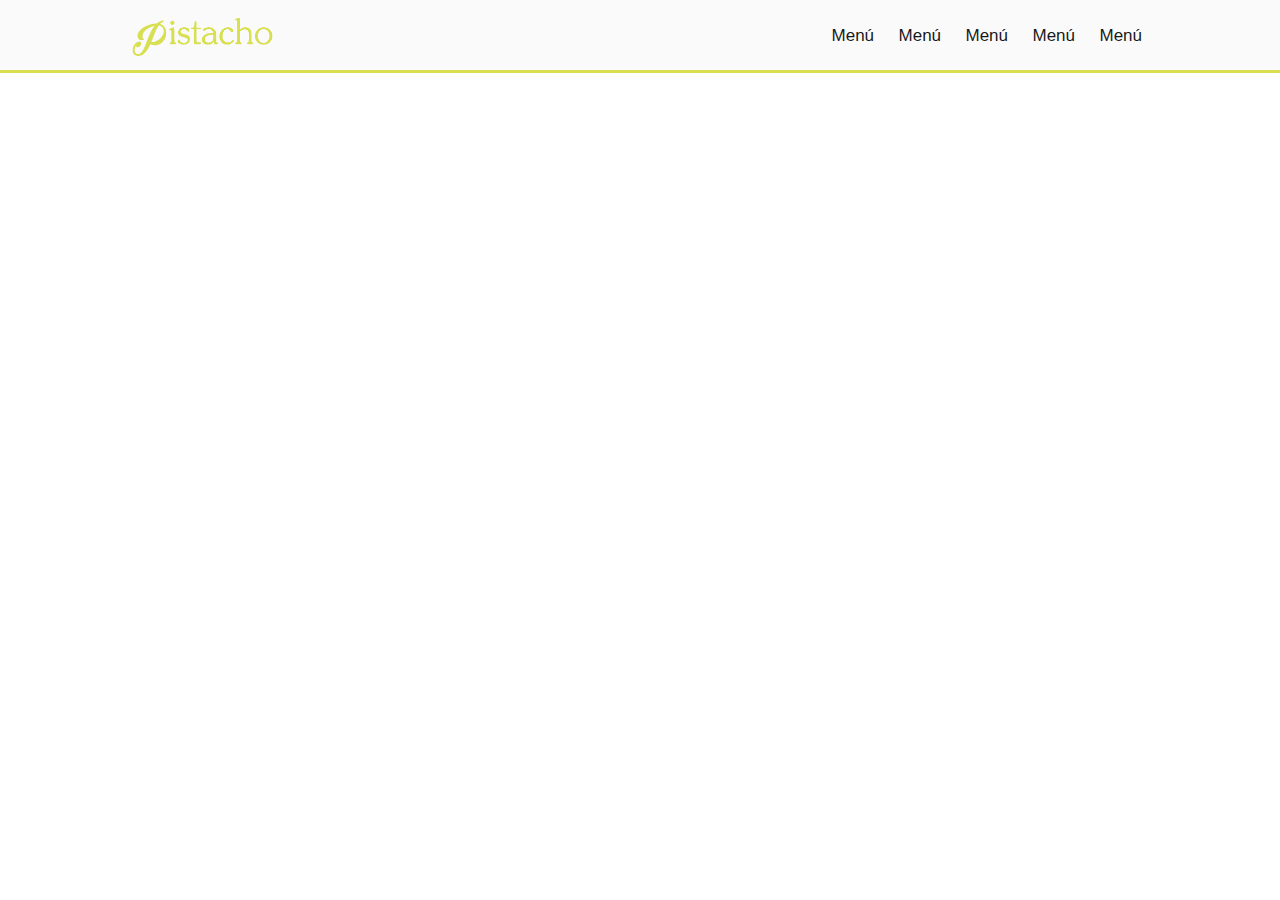
<file: index.html>
<!DOCTYPE html>
<html lang="es">
<head>
	<meta charset="UTF-8">
	<title>Pistacho</title>
	<link rel="stylesheet" href="css/normalize.css">
	<link rel="stylesheet" href="css/style.css">
	<link rel="stylesheet" href="css/font-awesome.min.css">
</head>
<body>
	<header>
		<section class="centrar">
			<section class="header_contacto">
			</section>
			<section class="header_logo inline">
				<a href="#"><img src="img/logo-right.png" alt="Pistacho"></a>
			</section>
			<nav class="inline">
				<ul>
					<li class="inline"><a href="#">Menú</a></li>
					<li class="inline"><a href="#">Menú</a></li>
					<li class="inline"><a href="#">Menú</a></li>
					<li class="inline"><a href="#">Menú</a></li>
					<li class="inline"><a href="#">Menú</a></li>
				</ul>
			</nav>
		</section>
	</header>
	<section id="destacado">
	</section>
</body>
</html>
</file>
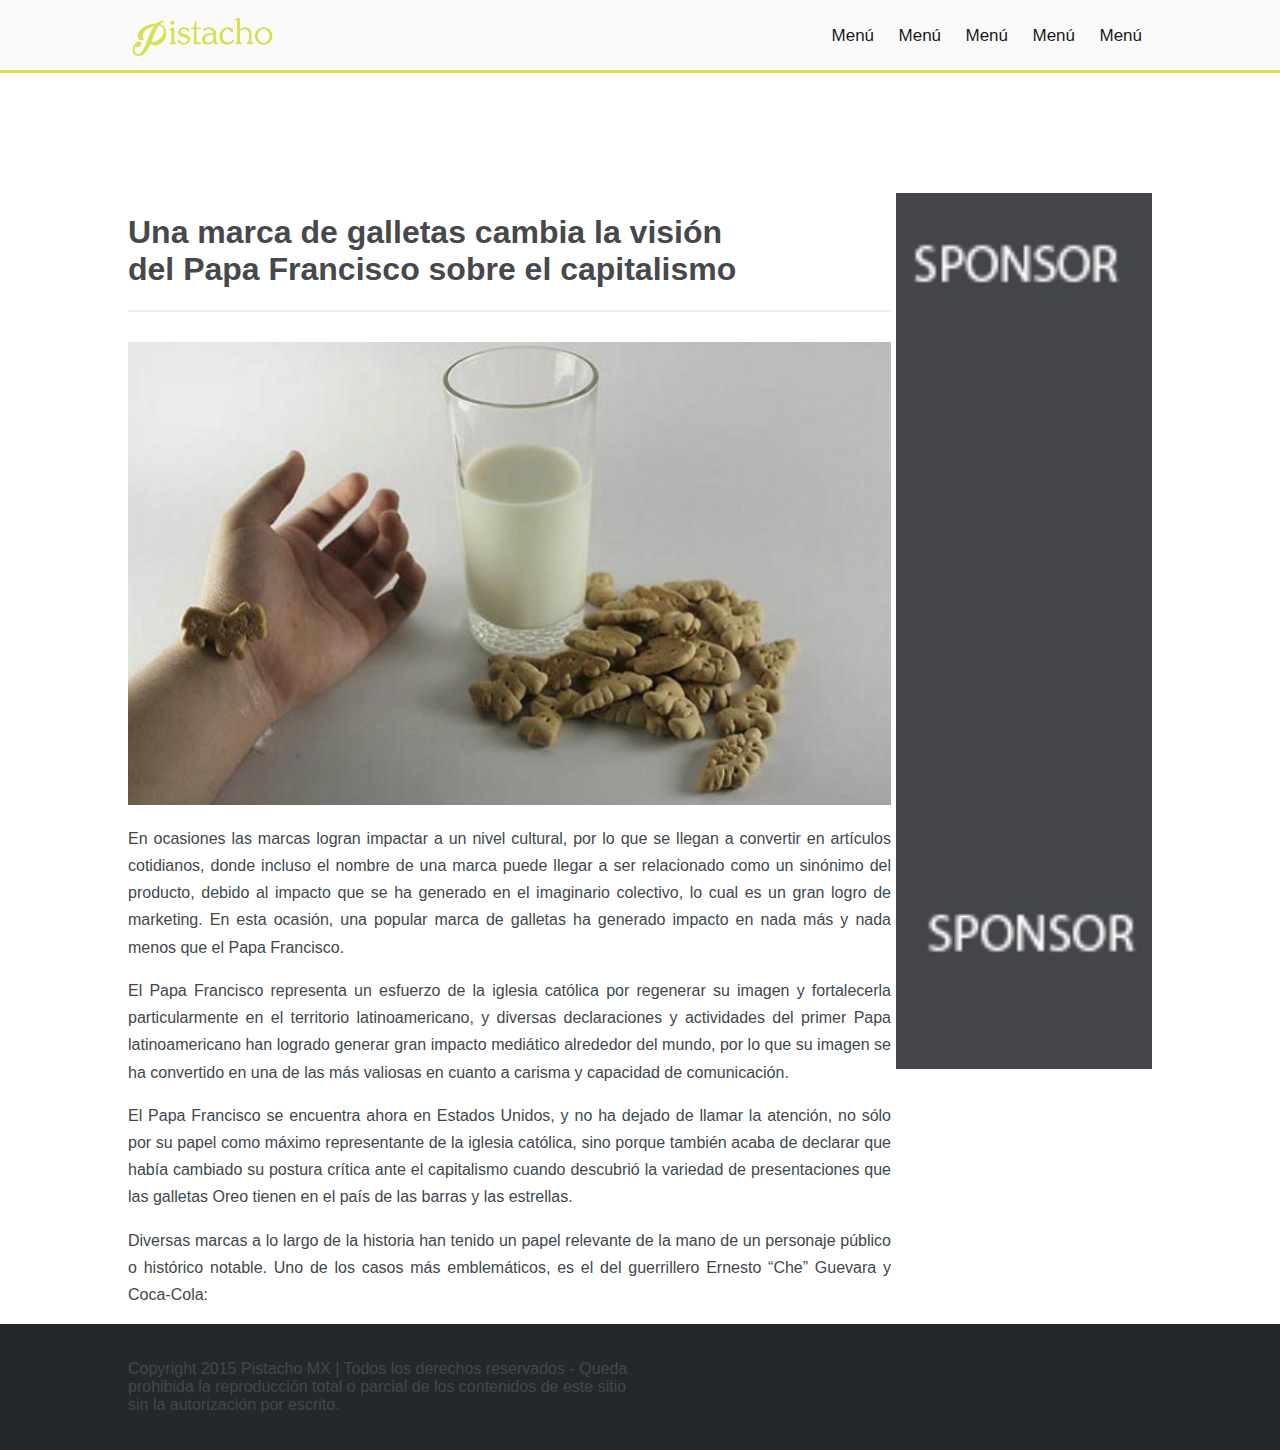
<file: post1.html>
<!DOCTYPE html>
<html lang="es">
<head>
	<meta charset="UTF-8">
	<title>Pistacho</title>
	<link rel="stylesheet" href="css/normalize.css">
	<link rel="stylesheet" href="css/style.css">
	<link rel="stylesheet" href="css/font-awesome.min.css">
</head>
<body>
	<header>
		<section class="centrar">
			<section class="header_contacto">
			</section>
			<section class="header_logo inline">
				<a href="#"><img src="img/logo-right.png" alt="Pistacho"></a>
			</section>
			<nav class="inline">
				<ul>
					<li class="inline"><a href="#">Menú</a></li>
					<li class="inline"><a href="#">Menú</a></li>
					<li class="inline"><a href="#">Menú</a></li>
					<li class="inline"><a href="#">Menú</a></li>
					<li class="inline"><a href="#">Menú</a></li>
				</ul>
			</nav>
		</section>
	</header>
	<section id="destacado">
	</section>
	<section class="centrar">
		<section id="master">
			<section id="post" class="inline">
				<section id="titulo">
					<h1>Una marca de galletas cambia la visión del Papa Francisco sobre el capitalismo</h1>
				</section>
				<section id="articulo" class="inline">
					<img src="img/animalitos.jpg" alt="">
					<p>En ocasiones las marcas logran impactar a un nivel cultural, por lo que se llegan a convertir en artículos cotidianos, donde incluso el nombre de una marca puede llegar a ser relacionado como un sinónimo del producto, debido al impacto que se ha generado en el imaginario colectivo, lo cual es un gran logro de marketing. En esta ocasión, una popular marca de galletas ha generado impacto en nada más y nada menos que el Papa Francisco.</p>

					<p>El Papa Francisco representa un esfuerzo de la iglesia católica por regenerar su imagen y fortalecerla particularmente en el territorio latinoamericano, y diversas declaraciones y actividades del  primer Papa latinoamericano han logrado generar gran impacto mediático alrededor del mundo, por lo que su imagen se ha convertido en una de las más valiosas en cuanto a carisma y capacidad de comunicación.</p> 

					<p>El Papa Francisco se encuentra ahora en Estados Unidos, y no ha dejado de llamar la atención, no sólo por su papel como máximo representante de la iglesia católica, sino porque también acaba de declarar que había cambiado su postura crítica ante el capitalismo cuando descubrió la variedad de presentaciones que las galletas Oreo tienen en el país de las barras y las estrellas.</p> 

					<p>Diversas marcas a lo largo de la historia han tenido un papel relevante de la mano de un personaje público o histórico notable. Uno de los casos más emblemáticos, es el del guerrillero Ernesto “Che” Guevara y Coca-Cola:</p> 
				</section>
			</section>
			<section id="sponsor" class="inline">
				<img src="img/spon.jpg" alt="">
			</section>
		</section>
	</section>
	<footer >
		<p>Copyright 2015 Pistacho MX | Todos los derechos reservados - Queda prohibida la reproducción total o parcial de los contenidos de este sitio sin la autorización por escrito.</p>
	</footer>
</body>
</html>
</file>
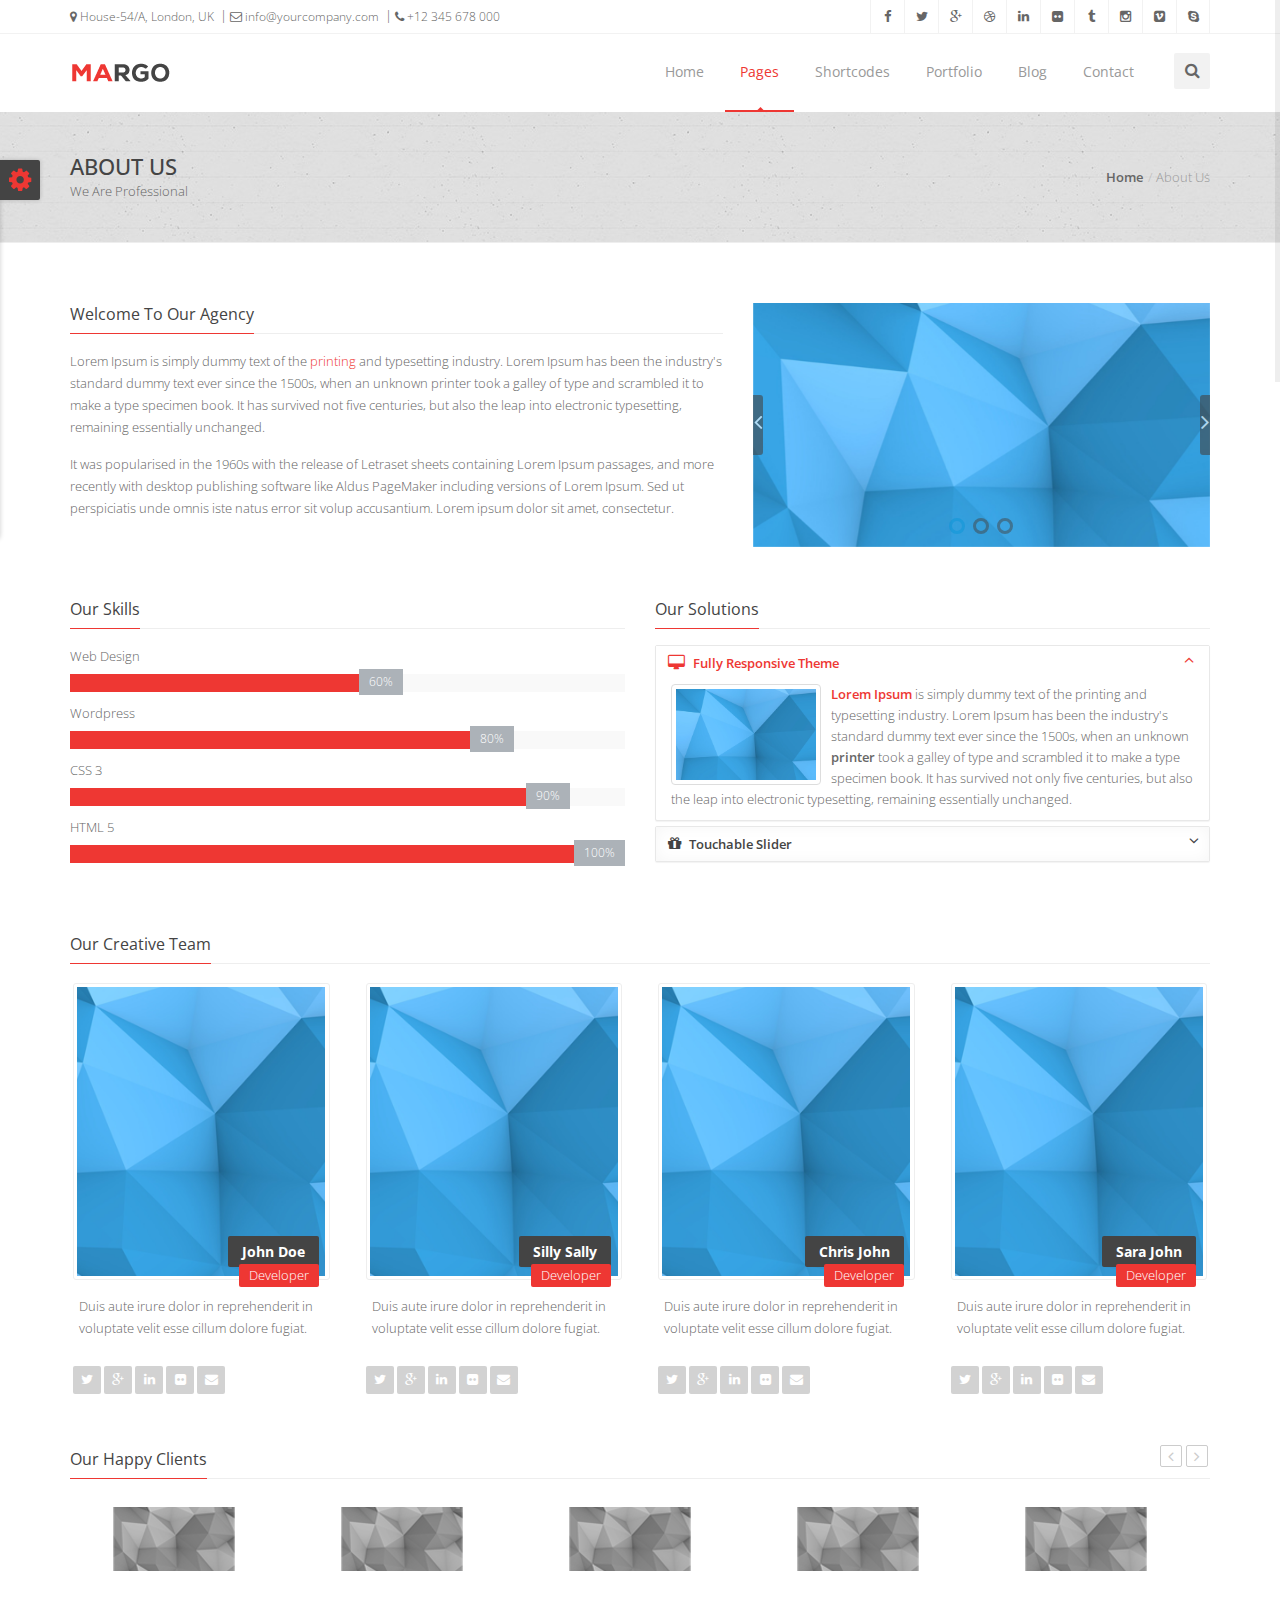
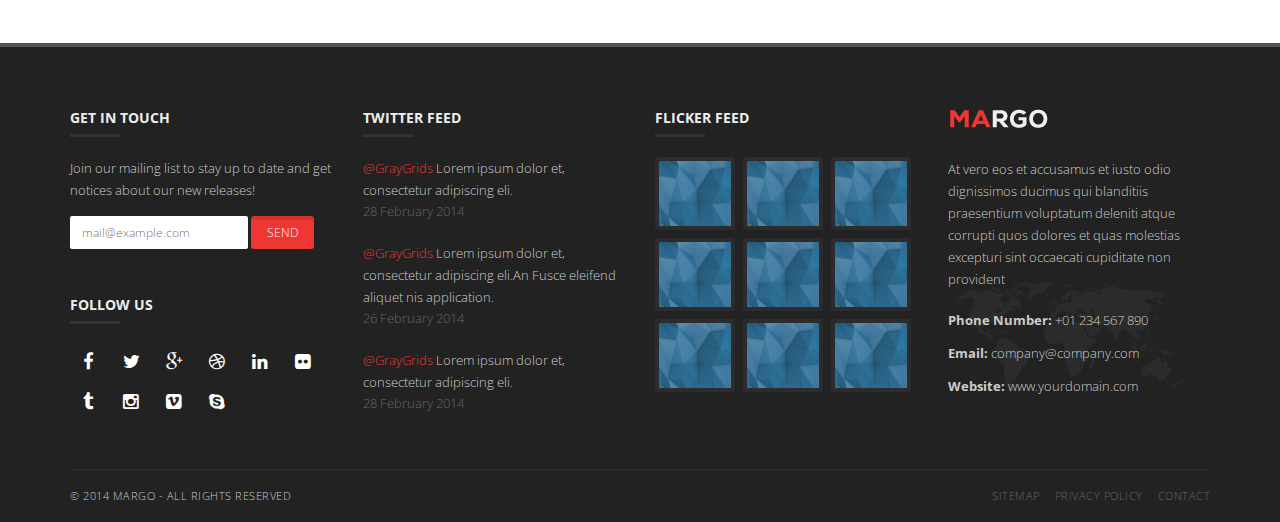
<file: Recursos/margo-1.2-free/about.html>
<!doctype html>
<!--[if IE 8 ]><html class="ie ie8" lang="en"> <![endif]-->
<!--[if (gte IE 9)|!(IE)]><html lang="en" class="no-js"> <![endif]-->
<html lang="en">

<head>

  <!-- Basic -->
  <title>Margo | About Us</title>

  <!-- Define Charset -->
  <meta charset="utf-8">

  <!-- Responsive etatag -->
  <meta name="viewport" content="width=device-width, initial-scale=1, maximum-scale=1">

  <!-- Page Description and Author -->
  <meta name="description" content="Margo - Responsive HTML5 Template">
  <meta name="author" content="iThemesLab">


  <!-- Bootstrap CSS  -->
  <link rel="stylesheet" href="asset/css/bootstrap.min.css" type="text/css" media="screen">

  <!-- Font Awesome CSS -->
  <link rel="stylesheet" href="css/font-awesome.min.css" type="text/css" media="screen">

  <!-- Slicknav -->
  <link rel="stylesheet" type="text/css" href="css/slicknav.css" media="screen">

  <!-- Margo CSS Styles  -->
  <link rel="stylesheet" type="text/css" href="css/style.css" media="screen">

  <!-- Responsive CSS Styles  -->
  <link rel="stylesheet" type="text/css" href="css/responsive.css" media="screen">

  <!-- Color CSS Styles  -->
  <link rel="stylesheet" type="text/css" href="css/colors/red.css" title="red" media="screen" />
  <link rel="stylesheet" type="text/css" href="css/colors/jade.css" title="jade" media="screen" />
  <link rel="stylesheet" type="text/css" href="css/colors/blue.css" title="blue" media="screen" />
  <link rel="stylesheet" type="text/css" href="css/colors/beige.css" title="beige" media="screen" />
  <link rel="stylesheet" type="text/css" href="css/colors/cyan.css" title="cyan" media="screen" />
  <link rel="stylesheet" type="text/css" href="css/colors/green.css" title="green" media="screen" />
  <link rel="stylesheet" type="text/css" href="css/colors/orange.css" title="orange" media="screen" />
  <link rel="stylesheet" type="text/css" href="css/colors/peach.css" title="peach" media="screen" />
  <link rel="stylesheet" type="text/css" href="css/colors/pink.css" title="pink" media="screen" />
  <link rel="stylesheet" type="text/css" href="css/colors/purple.css" title="purple" media="screen" />
  <link rel="stylesheet" type="text/css" href="css/colors/sky-blue.css" title="sky-blue" media="screen" />
  <link rel="stylesheet" type="text/css" href="css/colors/yellow.css" title="yellow" media="screen" />


  <!-- Margo JS  -->
  <script type="text/javascript" src="js/jquery-2.1.4.min.js"></script>
  <script type="text/javascript" src="js/jquery.migrate.js"></script>
  <script type="text/javascript" src="js/modernizrr.js"></script>
  <script type="text/javascript" src="asset/js/bootstrap.min.js"></script>
  <script type="text/javascript" src="js/jquery.fitvids.js"></script>
  <script type="text/javascript" src="js/owl.carousel.min.js"></script>
  <script type="text/javascript" src="js/nivo-lightbox.min.js"></script>
  <script type="text/javascript" src="js/jquery.isotope.min.js"></script>
  <script type="text/javascript" src="js/jquery.appear.js"></script>
  <script type="text/javascript" src="js/count-to.js"></script>
  <script type="text/javascript" src="js/jquery.textillate.js"></script>
  <script type="text/javascript" src="js/jquery.lettering.js"></script>
  <script type="text/javascript" src="js/jquery.easypiechart.min.js"></script>
  <script type="text/javascript" src="js/jquery.nicescroll.min.js"></script>
  <script type="text/javascript" src="js/jquery.parallax.js"></script>
  <script type="text/javascript" src="js/jquery.slicknav.js"></script>

  <!--[if IE 8]><script src="http://html5shiv.googlecode.com/svn/trunk/html5.js"></script><![endif]-->
  <!--[if lt IE 9]><script src="http://html5shiv.googlecode.com/svn/trunk/html5.js"></script><![endif]-->

</head>

<body>

  <!-- Container -->
  <div id="container">

    <!-- Start Header -->
    <div class="hidden-header"></div>
    <header class="clearfix">

      <!-- Start Top Bar -->
      <div class="top-bar">
        <div class="container">
          <div class="row">
            <div class="col-md-6">
              <!-- Start Contact Info -->
              <ul class="contact-details">
                <li><a href="#"><i class="fa fa-map-marker"></i> House-54/A, London, UK</a>
                </li>
                <li><a href="#"><i class="fa fa-envelope-o"></i> info@yourcompany.com</a>
                </li>
                <li><a href="#"><i class="fa fa-phone"></i> +12 345 678 000</a>
                </li>
              </ul>
              <!-- End Contact Info -->
            </div>
            <div class="col-md-6">
              <!-- Start Social Links -->
              <ul class="social-list">
                <li>
                  <a class="facebook itl-tooltip" data-placement="bottom" title="Facebook" href="#"><i class="fa fa-facebook"></i></a>
                </li>
                <li>
                  <a class="twitter itl-tooltip" data-placement="bottom" title="Twitter" href="#"><i class="fa fa-twitter"></i></a>
                </li>
                <li>
                  <a class="google itl-tooltip" data-placement="bottom" title="Google Plus" href="#"><i class="fa fa-google-plus"></i></a>
                </li>
                <li>
                  <a class="dribbble itl-tooltip" data-placement="bottom" title="Dribble" href="#"><i class="fa fa-dribbble"></i></a>
                </li>
                <li>
                  <a class="linkdin itl-tooltip" data-placement="bottom" title="Linkedin" href="#"><i class="fa fa-linkedin"></i></a>
                </li>
                <li>
                  <a class="flickr itl-tooltip" data-placement="bottom" title="Flickr" href="#"><i class="fa fa-flickr"></i></a>
                </li>
                <li>
                  <a class="tumblr itl-tooltip" data-placement="bottom" title="Tumblr" href="#"><i class="fa fa-tumblr"></i></a>
                </li>
                <li>
                  <a class="instgram itl-tooltip" data-placement="bottom" title="Instagram" href="#"><i class="fa fa-instagram"></i></a>
                </li>
                <li>
                  <a class="vimeo itl-tooltip" data-placement="bottom" title="vimeo" href="#"><i class="fa fa-vimeo-square"></i></a>
                </li>
                <li>
                  <a class="skype itl-tooltip" data-placement="bottom" title="Skype" href="#"><i class="fa fa-skype"></i></a>
                </li>
              </ul>
              <!-- End Social Links -->
            </div>
          </div>
        </div>
      </div>
      <!-- End Top Bar -->

      <!-- Start Header ( Logo & Naviagtion ) -->
      <div class="navbar navbar-default navbar-top">
        <div class="container">
          <div class="navbar-header">
            <!-- Stat Toggle Nav Link For Mobiles -->
            <button type="button" class="navbar-toggle" data-toggle="collapse" data-target=".navbar-collapse">
              <i class="fa fa-bars"></i>
            </button>
            <!-- End Toggle Nav Link For Mobiles -->
            <a class="navbar-brand" href="index.html"><img alt="" src="images/margo.png"></a>
          </div>
          <div class="navbar-collapse collapse">
            <!-- Stat Search -->
            <div class="search-side">
              <a class="show-search"><i class="fa fa-search"></i></a>
              <div class="search-form">
                <form autocomplete="off" role="search" method="get" class="searchform" action="#">
                  <input type="text" value="" name="s" id="s" placeholder="Search the site...">
                </form>
              </div>
            </div>
            <!-- End Search -->
            <!-- Start Navigation List -->
            <ul class="nav navbar-nav navbar-right">
              <li>
                <a href="index.html">Home</a>
                <ul class="dropdown">
                  <li><a href="index.html">Home Main Version</a></li>
                  <li><a href="index-01.html">Home Version 1</a></li>
                  <li><a href="index-02.html">Home Version 2</a></li>
                  <li><a href="index-03.html">Home Version 3</a></li>
                  <li><a href="index-04.html">Home Version 4</a></li>
                  <li><a href="index-05.html">Home Version 5</a></li>
                  <li><a href="index-06.html">Home Version 6</a></li>
                  <li><a href="index-07.html">Home Version 7</a></li>
                </ul>
              </li>
              <li>
                <a class="active" href="about.html">Pages</a>
                <ul class="dropdown">
                  <li><a class="active" href="about.html">About</a></li>
                  <li><a href="services.html">Services</a></li>
                  <li><a href="right-sidebar.html">Right Sidebar</a></li>
                  <li><a href="left-sidebar.html">Left Sidebar</a></li>
                  <li><a href="404.html">404 Page</a></li>
                </ul>
              </li>
              <li>
                <a href="#">Shortcodes</a>
                <ul class="dropdown">
                  <li><a href="tabs.html">Tabs</a></li>
                  <li><a href="buttons.html">Buttons</a></li>
                  <li><a href="action-box.html">Action Box</a></li>
                  <li><a href="testimonials.html">Testimonials</a></li>
                  <li><a href="latest-posts.html">Latest Posts</a></li>
                  <li><a href="latest-projects.html">Latest Projects</a></li>
                  <li><a href="pricing.html">Pricing Tables</a></li>
                  <li><a href="accordion-toggles.html">Accordion & Toggles</a></li>
                </ul>
              </li>
              <li>
                <a href="portfolio-3.html">Portfolio</a>
                <ul class="dropdown">
                  <li><a href="portfolio-2.html">2 Columns</a></li>
                  <li><a href="portfolio-3.html">3 Columns</a></li>
                  <li><a href="portfolio-4.html">4 Columns</a></li>
                  <li><a href="single-project.html">Single Project</a></li>
                </ul>
              </li>
              <li>
                <a href="blog.html">Blog</a>
                <ul class="dropdown">
                  <li><a href="blog.html">Blog - right Sidebar</a></li>
                  <li><a href="blog-left-sidebar.html">Blog - Left Sidebar</a></li>
                  <li><a href="single-post.html">Blog Single Post</a></li>
                </ul>
              </li>
              <li><a href="contact.html">Contact</a></li>
            </ul>
            <!-- End Navigation List -->
          </div>
        </div>

        <!-- Mobile Menu Start -->
        <ul class="wpb-mobile-menu">
          <li>
            <a href="index.html">Home</a>
            <ul class="dropdown">
              <li><a href="index.html">Home Main Version</a>
              </li>
              <li><a href="index-01.html">Home Version 1</a>
              </li>
              <li><a href="index-02.html">Home Version 2</a>
              </li>
              <li><a href="index-03.html">Home Version 3</a>
              </li>
              <li><a href="index-04.html">Home Version 4</a>
              </li>
              <li><a href="index-05.html">Home Version 5</a>
              </li>
              <li><a href="index-06.html">Home Version 6</a>
              </li>
              <li><a href="index-07.html">Home Version 7</a>
              </li>
            </ul>
          </li>
          <li>
            <a class="active" href="about.html">Pages</a>
            <ul class="dropdown">
              <li><a class="active" href="about.html">About</a>
              </li>
              <li><a href="services.html">Services</a>
              </li>
              <li><a href="right-sidebar.html">Right Sidebar</a>
              </li>
              <li><a href="left-sidebar.html">Left Sidebar</a>
              </li>
              <li><a href="404.html">404 Page</a>
              </li>
            </ul>
          </li>
          <li>
            <a href="#">Shortcodes</a>
            <ul class="dropdown">
              <li><a href="tabs.html">Tabs</a>
              </li>
              <li><a href="buttons.html">Buttons</a>
              </li>
              <li><a href="action-box.html">Action Box</a>
              </li>
              <li><a href="testimonials.html">Testimonials</a>
              </li>
              <li><a href="latest-posts.html">Latest Posts</a>
              </li>
              <li><a href="latest-projects.html">Latest Projects</a>
              </li>
              <li><a href="pricing.html">Pricing Tables</a>
              </li>
              <li><a href="accordion-toggles.html">Accordion & Toggles</a>
              </li>
            </ul>
          </li>
          <li>
            <a href="portfolio-3.html">Portfolio</a>
            <ul class="dropdown">
              <li><a href="portfolio-2.html">2 Columns</a>
              </li>
              <li><a href="portfolio-3.html">3 Columns</a>
              </li>
              <li><a href="portfolio-4.html">4 Columns</a>
              </li>
              <li><a href="single-project.html">Single Project</a>
              </li>
            </ul>
          </li>
          <li>
            <a href="blog.html">Blog</a>
            <ul class="dropdown">
              <li><a href="blog.html">Blog - right Sidebar</a>
              </li>
              <li><a href="blog-left-sidebar.html">Blog - Left Sidebar</a>
              </li>
              <li><a href="single-post.html">Blog Single Post</a>
              </li>
            </ul>
          </li>
          <li>
            <a href="contact.html">Contact</a>
          </li>
        </ul>
        <!-- Mobile Menu End -->

      </div>
      <!-- End Header ( Logo & Naviagtion ) -->

    </header>
    <!-- End Header -->


    <!-- Start Page Banner -->
    <div class="page-banner" style="padding:40px 0; background: url(images/slide-02-bg.jpg) center #f9f9f9;">
      <div class="container">
        <div class="row">
          <div class="col-md-6">
            <h2>About Us</h2>
            <p>We Are Professional</p>
          </div>
          <div class="col-md-6">
            <ul class="breadcrumbs">
              <li><a href="#">Home</a></li>
              <li>About Us</li>
            </ul>
          </div>
        </div>
      </div>
    </div>
    <!-- End Page Banner -->


    <!-- Start Content -->
    <div id="content">
      <div class="container">
        <div class="page-content">


          <div class="row">

            <div class="col-md-7">

              <!-- Classic Heading -->
              <h4 class="classic-title"><span>Welcome To Our Agency</span></h4>

              <!-- Some Text -->
              <p>Lorem Ipsum is simply dummy text of the <a title="Simple Tooltip" href="#" class="itl-tooltip" data-placement="top">printing</a> and typesetting industry. Lorem Ipsum has been the industry's standard dummy text ever since the 1500s, when an unknown printer took a galley of type and scrambled it to make a type specimen book. It has survived not five centuries, but also the leap into electronic typesetting, remaining essentially unchanged.</p>
              <p>It was popularised in the 1960s with the release of Letraset sheets containing Lorem Ipsum passages, and more recently with desktop publishing software like Aldus PageMaker including versions of Lorem Ipsum. Sed ut perspiciatis unde omnis iste natus error sit volup accusantium. Lorem ipsum dolor sit amet, consectetur.</p>

            </div>

            <div class="col-md-5">

              <!-- Start Touch Slider -->
              <div class="touch-slider" data-slider-navigation="true" data-slider-pagination="true">
                <div class="item"><img alt="" src="images/about-01.jpg"></div>
                <div class="item"><img alt="" src="images/about-02.jpg"></div>
                <div class="item"><img alt="" src="images/about-03.jpg"></div>
              </div>
              <!-- End Touch Slider -->

            </div>

          </div>

          <!-- Divider -->
          <div class="hr1" style="margin-bottom:50px;"></div>

          <div class="row">

            <div class="col-md-6">

              <!-- Classic Heading -->
              <h4 class="classic-title"><span>Our Skills</span></h4>

              <div class="skill-shortcode">
                <div class="skill">
                  <p>Web Design</p>
                  <div class="progress">
                    <div class="progress-bar" role="progressbar" data-percentage="60">
                      <span class="progress-bar-span">60%</span>
                      <span class="sr-only">60% Complete</span>
                    </div>
                  </div>
                </div>
                <div class="skill">
                  <p>Wordpress</p>
                  <div class="progress">
                    <div class="progress-bar" role="progressbar" data-percentage="80">
                      <span class="progress-bar-span">80%</span>
                      <span class="sr-only">60% Complete</span>
                    </div>
                  </div>
                </div>
                <div class="skill">
                  <p>CSS 3</p>
                  <div class="progress">
                    <div class="progress-bar" role="progressbar" data-percentage="90">
                      <span class="progress-bar-span">90%</span>
                      <span class="sr-only">60% Complete</span>
                    </div>
                  </div>
                </div>
                <div class="skill">
                  <p>HTML 5</p>
                  <div class="progress">
                    <div class="progress-bar" role="progressbar" data-percentage="100">
                      <span class="progress-bar-span">100%</span>
                      <span class="sr-only">60% Complete</span>
                    </div>
                  </div>
                </div>
              </div>

            </div>

            <div class="col-md-6">

              <!-- Classic Heading -->
              <h4 class="classic-title"><span>Our Solutions</span></h4>

              <!-- Accordion -->
              <div class="panel-group" id="accordion">

                <!-- Start Accordion 1 -->
                <div class="panel panel-default">
                  <!-- Toggle Heading -->
                  <div class="panel-heading">
                    <h4 class="panel-title">
                      <a data-toggle="collapse" data-parent="#accordion" href="#collapse-1">
                        <i class="fa fa-angle-up control-icon"></i>
                        <i class="fa fa-desktop"></i> Fully Responsive Theme
                      </a>
                    </h4>
                  </div>
                  <!-- Toggle Content -->
                  <div id="collapse-1" class="panel-collapse collapse in">
                    <div class="panel-body"><img class="img-thumbnail image-text" style="float:left; width:150px;" alt="" src="images/bussniss-pic.jpg" /> <strong class="accent-color">Lorem Ipsum</strong> is simply dummy text of the printing and typesetting industry. Lorem Ipsum has been the industry's standard dummy text ever since the 1500s, when an unknown <strong>printer</strong> took a galley of type and scrambled it to make a type specimen book. It has survived not only five centuries, but also the leap into electronic typesetting, remaining essentially unchanged.</div>
                  </div>
                </div>
                <!-- End Accordion 1 -->

                <!-- Start Accordion 2 -->
                <div class="panel panel-default">
                  <!-- Toggle Heading -->
                  <div class="panel-heading">
                    <h4 class="panel-title">
                      <a data-toggle="collapse" data-parent="#accordion" href="#collapse-2" class="collapsed">
                        <i class="fa fa-angle-up control-icon"></i>
                        <i class="fa fa-gift"></i> Touchable Slider
                      </a>
                    </h4>
                  </div>
                  <!-- Toggle Content -->
                  <div id="collapse-2" class="panel-collapse collapse">
                    <div class="panel-body">Duis aute irure dolor in reprehenderit in voluptate velit esse cillum dolore eu fugiat nulla pariatur. The point of using Lorem Ipsum is that it has a <strong>more-or-less</strong> normal distribution of letters, as opposed to using 'Content here, content here', making it look like readable English. Duis aute irure dolor in reprehenderit in voluptate velit esse cillum dolore. Lorem ipsum dolor sit amet, consectetur adipisicing elit, sed do eiusmod tempor incididunt ut labore et dolore magna aliqua.</div>
                  </div>
                </div>
                <!-- End Accordion 2 -->

              </div>
            </div>

          </div>

          <!-- Divider -->
          <div class="hr1" style="margin-bottom:50px;"></div>

          <!-- Classic Heading -->
          <h4 class="classic-title"><span>Our Creative Team</span></h4>

          <!-- Start Team Members -->
          <div class="row">

            <!-- Start Memebr 1 -->
            <div class="col-md-3 col-sm-6 col-xs-12">
              <div class="team-member">
                <!-- Memebr Photo, Name & Position -->
                <div class="member-photo">
                  <img alt="" src="images/team/face_1.png" />
                  <div class="member-name">John Doe <span>Developer</span></div>
                </div>
                <!-- Memebr Words -->
                <div class="member-info">
                  <p>Duis aute irure dolor in reprehenderit in voluptate velit esse cillum dolore fugiat.</p>
                </div>
                <!-- Memebr Social Links -->
                <div class="member-socail">
                  <a class="twitter" href="#"><i class="fa fa-twitter"></i></a>
                  <a class="gplus" href="#"><i class="fa fa-google-plus"></i></a>
                  <a class="linkedin" href="#"><i class="fa fa-linkedin"></i></a>
                  <a class="flickr" href="#"><i class="fa fa-flickr"></i></a>
                  <a class="mail" href="#"><i class="fa fa-envelope"></i></a>
                </div>
              </div>
            </div>
            <!-- End Memebr 1 -->

            <!-- Start Memebr 2 -->
            <div class="col-md-3 col-sm-6 col-xs-12">
              <div class="team-member">
                <!-- Memebr Photo, Name & Position -->
                <div class="member-photo">
                  <img alt="" src="images/team/face_2.png" />
                  <div class="member-name">Silly Sally <span>Developer</span></div>
                </div>
                <!-- Memebr Words -->
                <div class="member-info">
                  <p>Duis aute irure dolor in reprehenderit in voluptate velit esse cillum dolore fugiat.</p>
                </div>
                <!-- Memebr Social Links -->
                <div class="member-socail">
                  <a class="twitter" href="#"><i class="fa fa-twitter"></i></a>
                  <a class="gplus" href="#"><i class="fa fa-google-plus"></i></a>
                  <a class="linkedin" href="#"><i class="fa fa-linkedin"></i></a>
                  <a class="flickr" href="#"><i class="fa fa-flickr"></i></a>
                  <a class="mail" href="#"><i class="fa fa-envelope"></i></a>
                </div>
              </div>
            </div>
            <!-- End Memebr 2 -->

            <!-- Start Memebr 3 -->
            <div class="col-md-3 col-sm-6 col-xs-12">
              <div class="team-member">
                <!-- Memebr Photo, Name & Position -->
                <div class="member-photo">
                  <img alt="" src="images/team/face_3.png" />
                  <div class="member-name">Chris John <span>Developer</span></div>
                </div>
                <!-- Memebr Words -->
                <div class="member-info">
                  <p>Duis aute irure dolor in reprehenderit in voluptate velit esse cillum dolore fugiat.</p>
                </div>
                <!-- Memebr Social Links -->
                <div class="member-socail">
                  <a class="twitter" href="#"><i class="fa fa-twitter"></i></a>
                  <a class="gplus" href="#"><i class="fa fa-google-plus"></i></a>
                  <a class="linkedin" href="#"><i class="fa fa-linkedin"></i></a>
                  <a class="flickr" href="#"><i class="fa fa-flickr"></i></a>
                  <a class="mail" href="#"><i class="fa fa-envelope"></i></a>
                </div>
              </div>
            </div>
            <!-- End Memebr 3 -->

            <!-- Start Memebr 4 -->
            <div class="col-md-3 col-sm-6 col-xs-12">
              <div class="team-member">
                <!-- Memebr Photo, Name & Position -->
                <div class="member-photo">
                  <img alt="" src="images/team/face_4.png" />
                  <div class="member-name">Sara John <span>Developer</span></div>
                </div>
                <!-- Memebr Words -->
                <div class="member-info">
                  <p>Duis aute irure dolor in reprehenderit in voluptate velit esse cillum dolore fugiat.</p>
                </div>
                <!-- Memebr Social Links -->
                <div class="member-socail">
                  <a class="twitter" href="#"><i class="fa fa-twitter"></i></a>
                  <a class="gplus" href="#"><i class="fa fa-google-plus"></i></a>
                  <a class="linkedin" href="#"><i class="fa fa-linkedin"></i></a>
                  <a class="flickr" href="#"><i class="fa fa-flickr"></i></a>
                  <a class="mail" href="#"><i class="fa fa-envelope"></i></a>
                </div>
              </div>
            </div>
            <!-- End Memebr 4 -->

          </div>
          <!-- End Team Members -->

          <!-- Divider -->
          <div class="hr1" style="margin-bottom:50px;"></div>

          <!-- Start Clients Carousel -->
          <div class="our-clients">

            <!-- Classic Heading -->
            <h4 class="classic-title"><span>Our Happy Clients</span></h4>

            <div class="clients-carousel custom-carousel touch-carousel" data-appeared-items="5">

              <!-- Client 1 -->
              <div class="client-item item">
                <a href="#"><img src="images/c1.png" alt="" /></a>
              </div>

              <!-- Client 2 -->
              <div class="client-item item">
                <a href="#"><img src="images/c2.png" alt="" /></a>
              </div>

              <!-- Client 3 -->
              <div class="client-item item">
                <a href="#"><img src="images/c3.png" alt="" /></a>
              </div>

              <!-- Client 4 -->
              <div class="client-item item">
                <a href="#"><img src="images/c4.png" alt="" /></a>
              </div>

              <!-- Client 5 -->
              <div class="client-item item">
                <a href="#"><img src="images/c5.png" alt="" /></a>
              </div>

              <!-- Client 6 -->
              <div class="client-item item">
                <a href="#"><img src="images/c6.png" alt="" /></a>
              </div>

              <!-- Client 7 -->
              <div class="client-item item">
                <a href="#"><img src="images/c7.png" alt="" /></a>
              </div>

              <!-- Client 8 -->
              <div class="client-item item">
                <a href="#"><img src="images/c8.png" alt="" /></a>
              </div>

            </div>
          </div>
          <!-- End Clients Carousel -->


        </div>
      </div>
    </div>
    <!-- End content -->


    <!-- Start Footer -->
    <footer>
      <div class="container">
        <div class="row footer-widgets">

          <!-- Start Subscribe & Social Links Widget -->
          <div class="col-md-3">
            <div class="footer-widget mail-subscribe-widget">
              <h4>Get in touch<span class="head-line"></span></h4>
              <p>Join our mailing list to stay up to date and get notices about our new releases!</p>
              <form class="subscribe">
                <input type="text" placeholder="mail@example.com">
                <input type="submit" class="btn-system" value="Send">
              </form>
            </div>
            <div class="footer-widget social-widget">
              <h4>Follow Us<span class="head-line"></span></h4>
              <ul class="social-icons">
                <li>
                  <a class="facebook" href="#"><i class="fa fa-facebook"></i></a>
                </li>
                <li>
                  <a class="twitter" href="#"><i class="fa fa-twitter"></i></a>
                </li>
                <li>
                  <a class="google" href="#"><i class="fa fa-google-plus"></i></a>
                </li>
                <li>
                  <a class="dribbble" href="#"><i class="fa fa-dribbble"></i></a>
                </li>
                <li>
                  <a class="linkdin" href="#"><i class="fa fa-linkedin"></i></a>
                </li>
                <li>
                  <a class="flickr" href="#"><i class="fa fa-flickr"></i></a>
                </li>
                <li>
                  <a class="tumblr" href="#"><i class="fa fa-tumblr"></i></a>
                </li>
                <li>
                  <a class="instgram" href="#"><i class="fa fa-instagram"></i></a>
                </li>
                <li>
                  <a class="vimeo" href="#"><i class="fa fa-vimeo-square"></i></a>
                </li>
                <li>
                  <a class="skype" href="#"><i class="fa fa-skype"></i></a>
                </li>
              </ul>
            </div>
          </div>
          <!-- .col-md-3 -->
          <!-- End Subscribe & Social Links Widget -->


          <!-- Start Twitter Widget -->
          <div class="col-md-3">
            <div class="footer-widget twitter-widget">
              <h4>Twitter Feed<span class="head-line"></span></h4>
              <ul>
                <li>
                  <p><a href="#">@GrayGrids </a> Lorem ipsum dolor et, consectetur adipiscing eli.</p>
                  <span>28 February 2014</span>
                </li>
                <li>
                  <p><a href="#">@GrayGrids </a> Lorem ipsum dolor et, consectetur adipiscing eli.An Fusce eleifend aliquet nis application.</p>
                  <span>26 February 2014</span>
                </li>
                <li>
                  <p><a href="#">@GrayGrids </a> Lorem ipsum dolor et, consectetur adipiscing eli.</p>
                  <span>28 February 2014</span>
                </li>
              </ul>
            </div>
          </div>
          <!-- .col-md-3 -->
          <!-- End Twitter Widget -->


          <!-- Start Flickr Widget -->
          <div class="col-md-3">
            <div class="footer-widget flickr-widget">
              <h4>Flicker Feed<span class="head-line"></span></h4>
              <ul class="flickr-list">
                <li>
                  <a href="images/flickr-01.jpg" class="lightbox">
                    <img alt="" src="images/flickr-01.jpg">
                  </a>
                </li>
                <li>
                  <a href="images/flickr-02.jpg" class="lightbox">
                    <img alt="" src="images/flickr-02.jpg">
                  </a>
                </li>
                <li>
                  <a href="images/flickr-03.jpg" class="lightbox">
                    <img alt="" src="images/flickr-03.jpg">
                  </a>
                </li>
                <li>
                  <a href="images/flickr-04.jpg" class="lightbox">
                    <img alt="" src="images/flickr-04.jpg">
                  </a>
                </li>
                <li>
                  <a href="images/flickr-05.jpg" class="lightbox">
                    <img alt="" src="images/flickr-05.jpg">
                  </a>
                </li>
                <li>
                  <a href="images/flickr-06.jpg" class="lightbox">
                    <img alt="" src="images/flickr-06.jpg">
                  </a>
                </li>
                <li>
                  <a href="images/flickr-07.jpg" class="lightbox">
                    <img alt="" src="images/flickr-07.jpg">
                  </a>
                </li>
                <li>
                  <a href="images/flickr-08.jpg" class="lightbox">
                    <img alt="" src="images/flickr-08.jpg">
                  </a>
                </li>
                <li>
                  <a href="images/flickr-09.jpg" class="lightbox">
                    <img alt="" src="images/flickr-09.jpg">
                  </a>
                </li>
              </ul>
            </div>
          </div>
          <!-- .col-md-3 -->
          <!-- End Flickr Widget -->


          <!-- Start Contact Widget -->
          <div class="col-md-3">
            <div class="footer-widget contact-widget">
              <h4><img src="images/footer-margo.png" class="img-responsive" alt="Footer Logo" /></h4>
              <p>At vero eos et accusamus et iusto odio dignissimos ducimus qui blanditiis praesentium voluptatum deleniti atque corrupti quos dolores et quas molestias excepturi sint occaecati cupiditate non provident</p>
              <ul>
                <li><span>Phone Number:</span> +01 234 567 890</li>
                <li><span>Email:</span> company@company.com</li>
                <li><span>Website:</span> www.yourdomain.com</li>
              </ul>
            </div>
          </div>
          <!-- .col-md-3 -->
          <!-- End Contact Widget -->


        </div>
        <!-- .row -->

        <!-- Start Copyright -->
        <div class="copyright-section">
          <div class="row">
            <div class="col-md-6">
              <p>&copy; 2014 Margo - All Rights Reserved</p>
            </div>
            <div class="col-md-6">
              <ul class="footer-nav">
                <li><a href="#">Sitemap</a></li>
                <li><a href="#">Privacy Policy</a></li>
                <li><a href="#">Contact</a></li>
              </ul>
            </div>
          </div>
        </div>
        <!-- End Copyright -->

      </div>
    </footer>
    <!-- End Footer -->

  </div>
  <!-- End Container -->

  <!-- Go To Top Link -->
  <a href="#" class="back-to-top"><i class="fa fa-angle-up"></i></a>

  <!-- Style Switcher -->
  <div class="switcher-box">
    <a class="open-switcher show-switcher"><i class="fa fa-cog fa-2x"></i></a>
    <h4>Style Switcher</h4>
    <span>12 Predefined Color Skins</span>
    <ul class="colors-list">
      <li>
        <a onClick="setActiveStyleSheet('blue'); return false;" title="Blue" class="blue"></a>
      </li>
      <li>
        <a onClick="setActiveStyleSheet('sky-blue'); return false;" title="Sky Blue" class="sky-blue"></a>
      </li>
      <li>
        <a onClick="setActiveStyleSheet('cyan'); return false;" title="Cyan" class="cyan"></a>
      </li>
      <li>
        <a onClick="setActiveStyleSheet('jade'); return false;" title="Jade" class="jade"></a>
      </li>
      <li>
        <a onClick="setActiveStyleSheet('green'); return false;" title="Green" class="green"></a>
      </li>
      <li>
        <a onClick="setActiveStyleSheet('purple'); return false;" title="Purple" class="purple"></a>
      </li>
      <li>
        <a onClick="setActiveStyleSheet('pink'); return false;" title="Pink" class="pink"></a>
      </li>
      <li>
        <a onClick="setActiveStyleSheet('red'); return false;" title="Red" class="red"></a>
      </li>
      <li>
        <a onClick="setActiveStyleSheet('orange'); return false;" title="Orange" class="orange"></a>
      </li>
      <li>
        <a onClick="setActiveStyleSheet('yellow'); return false;" title="Yellow" class="yellow"></a>
      </li>
      <li>
        <a onClick="setActiveStyleSheet('peach'); return false;" title="Peach" class="peach"></a>
      </li>
      <li>
        <a onClick="setActiveStyleSheet('beige'); return false;" title="Biege" class="beige"></a>
      </li>
    </ul>
    <span>Top Bar Color</span>
    <select id="topbar-style" class="topbar-style">
      <option value="1">Light (Default)</option>
      <option value="2">Dark</option>
      <option value="3">Color</option>
    </select>
    <span>Layout Style</span>
    <select id="layout-style" class="layout-style">
      <option value="1">Wide</option>
      <option value="2">Boxed</option>
    </select>
    <span>Patterns for Boxed Version</span>
    <ul class="bg-list">
      <li>
        <a href="#" class="bg1"></a>
      </li>
      <li>
        <a href="#" class="bg2"></a>
      </li>
      <li>
        <a href="#" class="bg3"></a>
      </li>
      <li>
        <a href="#" class="bg4"></a>
      </li>
      <li>
        <a href="#" class="bg5"></a>
      </li>
      <li>
        <a href="#" class="bg6"></a>
      </li>
      <li>
        <a href="#" class="bg7"></a>
      </li>
      <li>
        <a href="#" class="bg8"></a>
      </li>
      <li>
        <a href="#" class="bg9"></a>
      </li>
      <li>
        <a href="#" class="bg10"></a>
      </li>
      <li>
        <a href="#" class="bg11"></a>
      </li>
      <li>
        <a href="#" class="bg12"></a>
      </li>
      <li>
        <a href="#" class="bg13"></a>
      </li>
      <li>
        <a href="#" class="bg14"></a>
      </li>
    </ul>
  </div>

  <script type="text/javascript" src="js/script.js"></script>

</body>

</html>
</file>
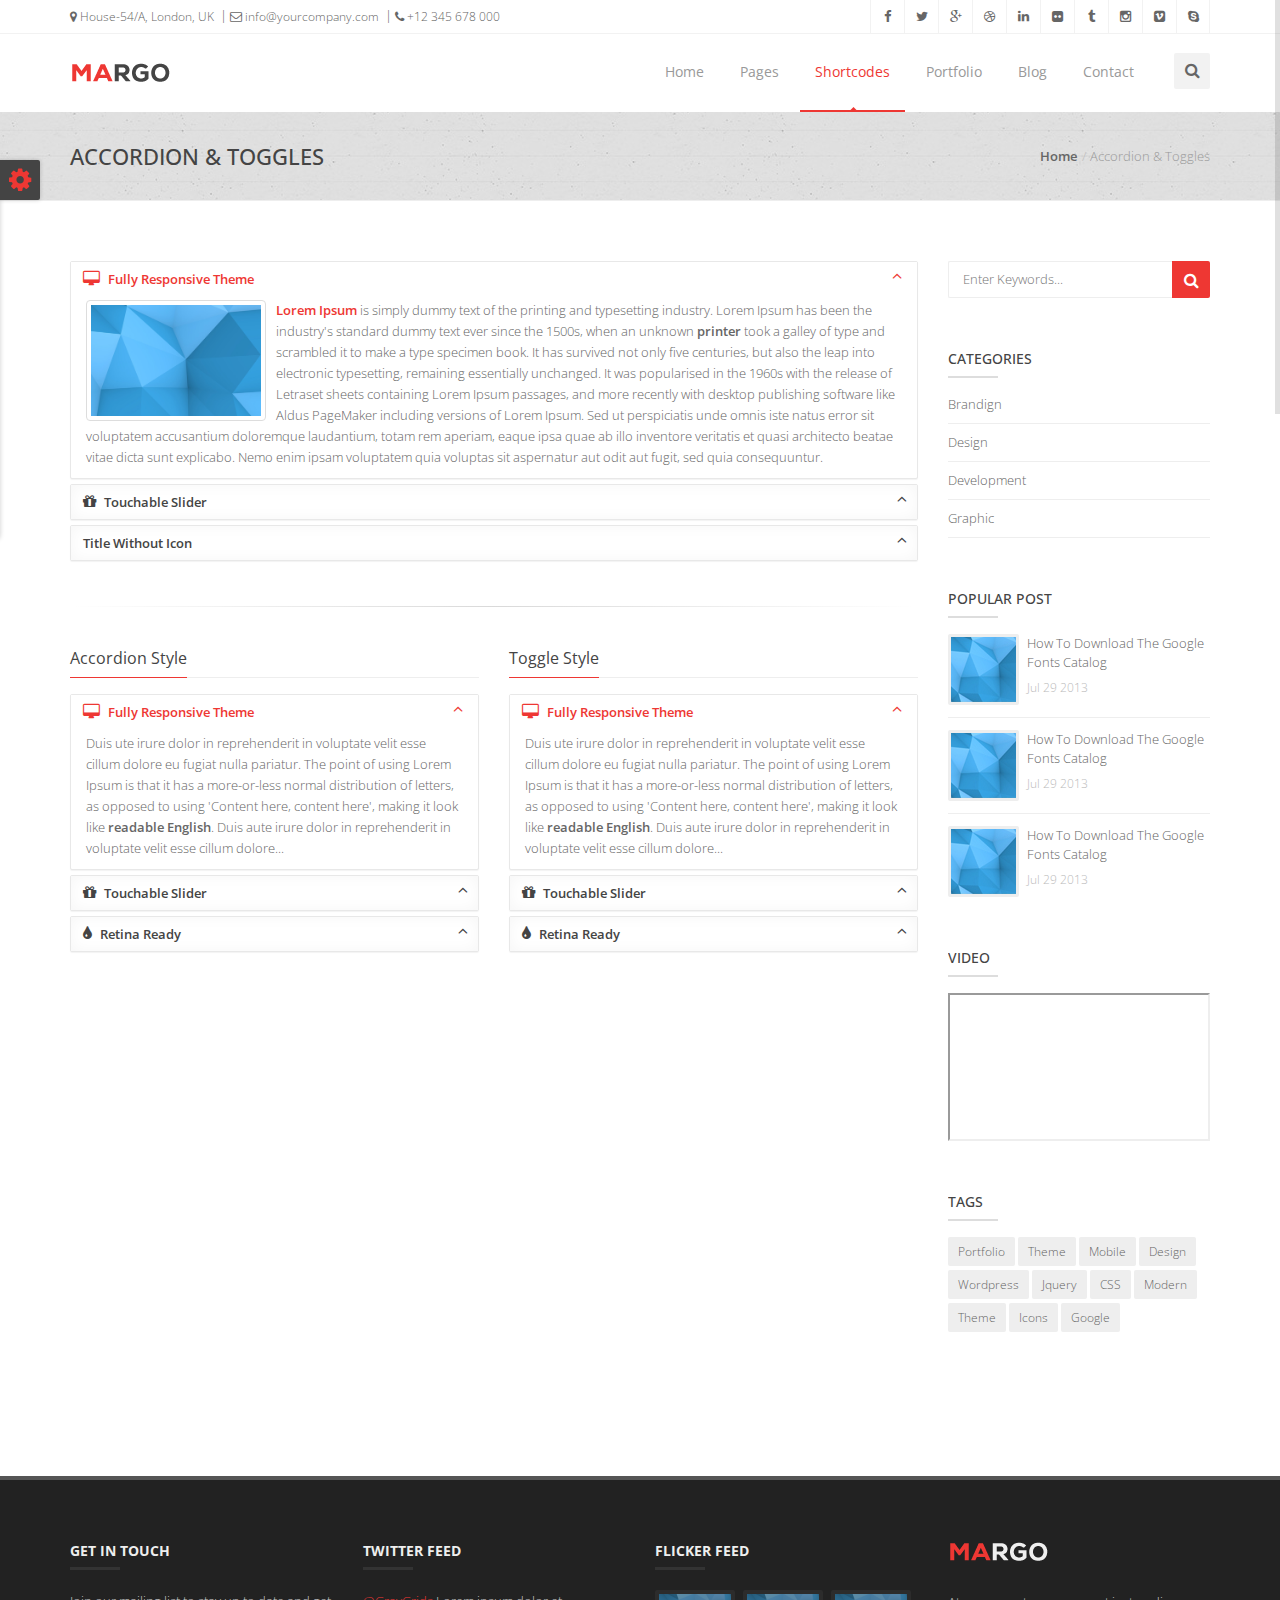
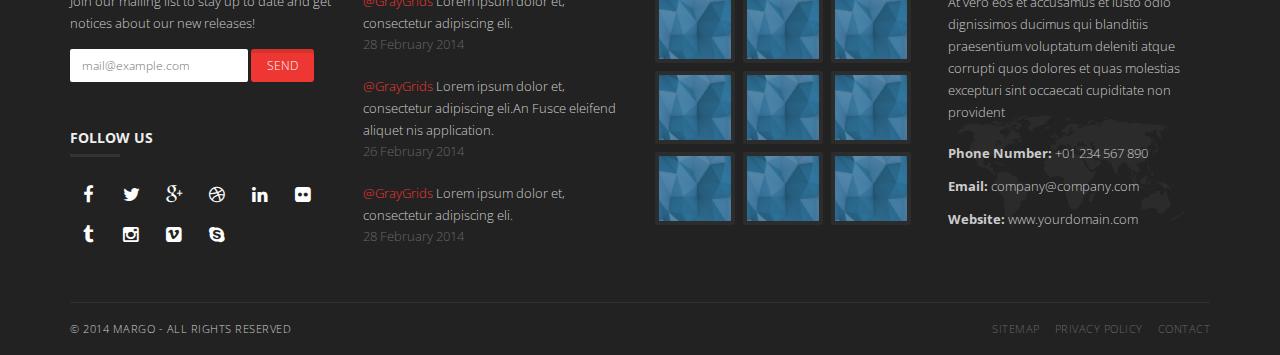
<file: Recursos/margo-1.2-free/accordion-toggles.html>
<!doctype html>
<!--[if IE 8 ]><html class="ie ie8" lang="en"> <![endif]-->
<!--[if (gte IE 9)|!(IE)]><html lang="en" class="no-js"> <![endif]-->
<html lang="en">

<head>

  <!-- Basic -->
  <title>Margo | Accordion & Toggles</title>

  <!-- Define Charset -->
  <meta charset="utf-8">

  <!-- Responsive Metatag -->
  <meta name="viewport" content="width=device-width, initial-scale=1, maximum-scale=1">

  <!-- Page Description and Author -->
  <meta name="description" content="Margo - Responsive HTML5 Template">
  <meta name="author" content="iThemesLab">


  <!-- Bootstrap CSS  -->
  <link rel="stylesheet" href="asset/css/bootstrap.min.css" type="text/css" media="screen">

  <!-- Font Awesome CSS -->
  <link rel="stylesheet" href="css/font-awesome.min.css" type="text/css" media="screen">

  <!-- Slicknav -->
  <link rel="stylesheet" type="text/css" href="css/slicknav.css" media="screen">

  <!-- Margo CSS Styles  -->
  <link rel="stylesheet" type="text/css" href="css/style.css" media="screen">

  <!-- Responsive CSS Styles  -->
  <link rel="stylesheet" type="text/css" href="css/responsive.css" media="screen">

  <!-- Color CSS Styles  -->
  <link rel="stylesheet" type="text/css" href="css/colors/red.css" title="red" media="screen" />
  <link rel="stylesheet" type="text/css" href="css/colors/jade.css" title="jade" media="screen" />
  <link rel="stylesheet" type="text/css" href="css/colors/blue.css" title="blue" media="screen" />
  <link rel="stylesheet" type="text/css" href="css/colors/beige.css" title="beige" media="screen" />
  <link rel="stylesheet" type="text/css" href="css/colors/cyan.css" title="cyan" media="screen" />
  <link rel="stylesheet" type="text/css" href="css/colors/green.css" title="green" media="screen" />
  <link rel="stylesheet" type="text/css" href="css/colors/orange.css" title="orange" media="screen" />
  <link rel="stylesheet" type="text/css" href="css/colors/peach.css" title="peach" media="screen" />
  <link rel="stylesheet" type="text/css" href="css/colors/pink.css" title="pink" media="screen" />
  <link rel="stylesheet" type="text/css" href="css/colors/purple.css" title="purple" media="screen" />
  <link rel="stylesheet" type="text/css" href="css/colors/sky-blue.css" title="sky-blue" media="screen" />
  <link rel="stylesheet" type="text/css" href="css/colors/yellow.css" title="yellow" media="screen" />


  <!-- Margo JS  -->
  <script type="text/javascript" src="js/jquery-2.1.4.min.js"></script>
  <script type="text/javascript" src="js/jquery.migrate.js"></script>
  <script type="text/javascript" src="js/modernizrr.js"></script>
  <script type="text/javascript" src="asset/js/bootstrap.min.js"></script>
  <script type="text/javascript" src="js/jquery.fitvids.js"></script>
  <script type="text/javascript" src="js/owl.carousel.min.js"></script>
  <script type="text/javascript" src="js/nivo-lightbox.min.js"></script>
  <script type="text/javascript" src="js/jquery.isotope.min.js"></script>
  <script type="text/javascript" src="js/jquery.appear.js"></script>
  <script type="text/javascript" src="js/count-to.js"></script>
  <script type="text/javascript" src="js/jquery.textillate.js"></script>
  <script type="text/javascript" src="js/jquery.lettering.js"></script>
  <script type="text/javascript" src="js/jquery.easypiechart.min.js"></script>
  <script type="text/javascript" src="js/jquery.nicescroll.min.js"></script>
  <script type="text/javascript" src="js/jquery.parallax.js"></script>
  <script type="text/javascript" src="js/jquery.slicknav.js"></script>

  <!--[if IE 8]><script src="http://html5shiv.googlecode.com/svn/trunk/html5.js"></script><![endif]-->
  <!--[if lt IE 9]><script src="http://html5shiv.googlecode.com/svn/trunk/html5.js"></script><![endif]-->

</head>

<body>

  <!-- Container -->
  <div id="container">

    <!-- Start Header -->
    <div class="hidden-header"></div>
    <header class="clearfix">

      <!-- Start Top Bar -->
      <div class="top-bar">
        <div class="container">
          <div class="row">
            <div class="col-md-6">
              <!-- Start Contact Info -->
              <ul class="contact-details">
                <li><a href="#"><i class="fa fa-map-marker"></i> House-54/A, London, UK</a>
                </li>
                <li><a href="#"><i class="fa fa-envelope-o"></i> info@yourcompany.com</a>
                </li>
                <li><a href="#"><i class="fa fa-phone"></i> +12 345 678 000</a>
                </li>
              </ul>
              <!-- End Contact Info -->
            </div>
            <div class="col-md-6">
              <!-- Start Social Links -->
              <ul class="social-list">
                <li>
                  <a class="facebook itl-tooltip" data-placement="bottom" title="Facebook" href="#"><i class="fa fa-facebook"></i></a>
                </li>
                <li>
                  <a class="twitter itl-tooltip" data-placement="bottom" title="Twitter" href="#"><i class="fa fa-twitter"></i></a>
                </li>
                <li>
                  <a class="google itl-tooltip" data-placement="bottom" title="Google Plus" href="#"><i class="fa fa-google-plus"></i></a>
                </li>
                <li>
                  <a class="dribbble itl-tooltip" data-placement="bottom" title="Dribble" href="#"><i class="fa fa-dribbble"></i></a>
                </li>
                <li>
                  <a class="linkdin itl-tooltip" data-placement="bottom" title="Linkedin" href="#"><i class="fa fa-linkedin"></i></a>
                </li>
                <li>
                  <a class="flickr itl-tooltip" data-placement="bottom" title="Flickr" href="#"><i class="fa fa-flickr"></i></a>
                </li>
                <li>
                  <a class="tumblr itl-tooltip" data-placement="bottom" title="Tumblr" href="#"><i class="fa fa-tumblr"></i></a>
                </li>
                <li>
                  <a class="instgram itl-tooltip" data-placement="bottom" title="Instagram" href="#"><i class="fa fa-instagram"></i></a>
                </li>
                <li>
                  <a class="vimeo itl-tooltip" data-placement="bottom" title="vimeo" href="#"><i class="fa fa-vimeo-square"></i></a>
                </li>
                <li>
                  <a class="skype itl-tooltip" data-placement="bottom" title="Skype" href="#"><i class="fa fa-skype"></i></a>
                </li>
              </ul>
              <!-- End Social Links -->
            </div>
          </div>
        </div>
      </div>
      <!-- End Top Bar -->

      <!-- Start Header ( Logo & Naviagtion ) -->
      <div class="navbar navbar-default navbar-top">
        <div class="container">
          <div class="navbar-header">
            <!-- Stat Toggle Nav Link For Mobiles -->
            <button type="button" class="navbar-toggle" data-toggle="collapse" data-target=".navbar-collapse">
              <i class="fa fa-bars"></i>
            </button>
            <!-- End Toggle Nav Link For Mobiles -->
            <a class="navbar-brand" href="index.html"><img alt="" src="images/margo.png"></a>
          </div>
          <div class="navbar-collapse collapse">
            <!-- Stat Search -->
            <div class="search-side">
              <a class="show-search"><i class="fa fa-search"></i></a>
              <div class="search-form">
                <form autocomplete="off" role="search" method="get" class="searchform" action="#">
                  <input type="text" value="" name="s" id="s" placeholder="Search the site...">
                </form>
              </div>
            </div>
            <!-- End Search -->
            <!-- Start Navigation List -->
            <ul class="nav navbar-nav navbar-right">
              <li>
                <a href="index.html">Home</a>
                <ul class="dropdown">
                  <li><a href="index.html">Home Main Version</a></li>
                  <li><a href="index-01.html">Home Version 1</a></li>
                  <li><a href="index-02.html">Home Version 2</a></li>
                  <li><a href="index-03.html">Home Version 3</a></li>
                  <li><a href="index-04.html">Home Version 4</a></li>
                  <li><a href="index-05.html">Home Version 5</a></li>
                  <li><a href="index-06.html">Home Version 6</a></li>
                  <li><a href="index-07.html">Home Version 7</a></li>
                </ul>
              </li>
              <li>
                <a href="about.html">Pages</a>
                <ul class="dropdown">
                  <li><a href="about.html">About</a></li>
                  <li><a href="services.html">Services</a></li>
                  <li><a href="right-sidebar.html">Right Sidebar</a></li>
                  <li><a href="left-sidebar.html">Left Sidebar</a></li>
                  <li><a href="404.html">404 Page</a></li>
                </ul>
              </li>
              <li>
                <a class="active" href="#">Shortcodes</a>
                <ul class="dropdown">
                  <li><a href="tabs.html">Tabs</a></li>
                  <li><a href="buttons.html">Buttons</a></li>
                  <li><a href="action-box.html">Action Box</a></li>
                  <li><a href="testimonials.html">Testimonials</a></li>
                  <li><a href="latest-posts.html">Latest Posts</a></li>
                  <li><a href="latest-projects.html">Latest Projects</a></li>
                  <li><a href="pricing.html">Pricing Tables</a></li>
                  <li><a class="active" href="accordion-toggles.html">Accordion & Toggles</a></li>
                </ul>
              </li>
              <li>
                <a href="portfolio-3.html">Portfolio</a>
                <ul class="dropdown">
                  <li><a href="portfolio-2.html">2 Columns</a></li>
                  <li><a href="portfolio-3.html">3 Columns</a></li>
                  <li><a href="portfolio-4.html">4 Columns</a></li>
                  <li><a href="single-project.html">Single Project</a></li>
                </ul>
              </li>
              <li>
                <a href="blog.html">Blog</a>
                <ul class="dropdown">
                  <li><a href="blog.html">Blog - right Sidebar</a></li>
                  <li><a href="blog-left-sidebar.html">Blog - Left Sidebar</a></li>
                  <li><a href="single-post.html">Blog Single Post</a></li>
                </ul>
              </li>
              <li><a href="contact.html">Contact</a></li>
            </ul>
            <!-- End Navigation List -->
          </div>
        </div>

        <!-- Mobile Menu Start -->
        <ul class="wpb-mobile-menu">
          <li>
            <a href="index.html">Home</a>
            <ul class="dropdown">
              <li><a href="index.html">Home Main Version</a>
              </li>
              <li><a href="index-01.html">Home Version 1</a>
              </li>
              <li><a href="index-02.html">Home Version 2</a>
              </li>
              <li><a href="index-03.html">Home Version 3</a>
              </li>
              <li><a href="index-04.html">Home Version 4</a>
              </li>
              <li><a href="index-05.html">Home Version 5</a>
              </li>
              <li><a href="index-06.html">Home Version 6</a>
              </li>
              <li><a href="index-07.html">Home Version 7</a>
              </li>
            </ul>
          </li>
          <li>
            <a href="about.html">Pages</a>
            <ul class="dropdown">
              <li><a href="about.html">About</a>
              </li>
              <li><a href="services.html">Services</a>
              </li>
              <li><a href="right-sidebar.html">Right Sidebar</a>
              </li>
              <li><a href="left-sidebar.html">Left Sidebar</a>
              </li>
              <li><a href="404.html">404 Page</a>
              </li>
            </ul>
          </li>
          <li>
            <a class="active" href="#">Shortcodes</a>
            <ul class="dropdown">
              <li><a href="tabs.html">Tabs</a>
              </li>
              <li><a href="buttons.html">Buttons</a>
              </li>
              <li><a href="action-box.html">Action Box</a>
              </li>
              <li><a href="testimonials.html">Testimonials</a>
              </li>
              <li><a href="latest-posts.html">Latest Posts</a>
              </li>
              <li><a href="latest-projects.html">Latest Projects</a>
              </li>
              <li><a href="pricing.html">Pricing Tables</a>
              </li>
              <li><a class="active" href="accordion-toggles.html">Accordion & Toggles</a>
              </li>
            </ul>
          </li>
          <li>
            <a href="portfolio-3.html">Portfolio</a>
            <ul class="dropdown">
              <li><a href="portfolio-2.html">2 Columns</a>
              </li>
              <li><a href="portfolio-3.html">3 Columns</a>
              </li>
              <li><a href="portfolio-4.html">4 Columns</a>
              </li>
              <li><a href="single-project.html">Single Project</a>
              </li>
            </ul>
          </li>
          <li>
            <a href="blog.html">Blog</a>
            <ul class="dropdown">
              <li><a href="blog.html">Blog - right Sidebar</a>
              </li>
              <li><a href="blog-left-sidebar.html">Blog - Left Sidebar</a>
              </li>
              <li><a href="single-post.html">Blog Single Post</a>
              </li>
            </ul>
          </li>
          <li>
            <a href="contact.html">Contact</a>
          </li>
        </ul>
        <!-- Mobile Menu End -->

      </div>
      <!-- End Header ( Logo & Naviagtion ) -->

    </header>
    <!-- End Header -->


    <!-- Start Page Banner -->
    <div class="page-banner no-subtitle">
      <div class="container">
        <div class="row">
          <div class="col-md-6">
            <h2>Accordion & Toggles</h2>
          </div>
          <div class="col-md-6">
            <ul class="breadcrumbs">
              <li><a href="#">Home</a></li>
              <li>Accordion & Toggles</li>
            </ul>
          </div>
        </div>
      </div>
    </div>
    <!-- End Page Banner -->


    <!-- Start Content -->
    <div id="content">
      <div class="container">
        <div class="row sidebar-page">

          <!-- Page Content -->
          <div class="col-md-9 page-content">

            <!-- Toggle -->
            <div class="panel-group">

              <!-- Start Toggle 1 -->
              <div class="panel panel-default">
                <div class="panel-heading">
                  <h4 class="panel-title">
										<a data-toggle="collapse" data-parent="#accordion" href="#collapse-1">
											<i class="fa fa-angle-up control-icon"></i>
											<i class="fa fa-desktop"></i> Fully Responsive Theme
										</a>
									</h4>
                </div>
                <div id="collapse-1" class="panel-collapse collapse in">
                  <div class="panel-body"><img class="img-thumbnail image-text" style="float:left; width:180px;" alt="" src="images/bussniss-pic.jpg" /> <strong class="accent-color">Lorem Ipsum</strong> is simply dummy text of the printing and typesetting industry. Lorem Ipsum has been the industry's standard dummy text ever since the 1500s, when an unknown <strong>printer</strong> took a galley of type and scrambled it to make a type specimen book. It has survived not only five centuries, but also the leap into electronic typesetting, remaining essentially unchanged. It was popularised in the 1960s with the release of Letraset sheets containing Lorem Ipsum passages, and more recently with desktop publishing software like Aldus PageMaker including versions of Lorem Ipsum. Sed ut perspiciatis unde omnis iste natus error sit voluptatem accusantium doloremque laudantium, totam rem aperiam, eaque ipsa quae ab illo inventore veritatis et quasi architecto beatae vitae dicta sunt explicabo. Nemo enim ipsam voluptatem quia voluptas sit aspernatur aut odit aut fugit, sed quia consequuntur.</div>
                </div>
              </div>
              <!-- End Toggle 1 -->

              <!-- Start Toggle 3 -->
              <div class="panel panel-default">
                <div class="panel-heading">
                  <h4 class="panel-title">
										<a data-toggle="collapse" data-parent="#accordion" href="#collapse-2" class="collapsed">
											<i class="fa fa-angle-down control-icon"></i>
											<i class="fa fa-gift"></i> Touchable Slider
										</a>
									</h4>
                </div>
                <div id="collapse-2" class="panel-collapse collapse">
                  <div class="panel-body">Duis aute irure dolor in reprehenderit in voluptate velit esse cillum dolore eu fugiat nulla pariatur. The point of using Lorem Ipsum is that it has a <strong>more-or-less</strong> normal distribution of letters, as opposed to using 'Content here, content here', making it look like readable English. Duis aute irure dolor in reprehenderit in voluptate velit esse cillum dolore...</div>
                </div>
              </div>
              <!-- End Toggle 2 -->

              <!-- Start Toggle 3 -->
              <div class="panel panel-default">
                <div class="panel-heading">
                  <h4 class="panel-title">
										<a data-toggle="collapse" data-parent="#accordion" href="#collapse-3" class="collapsed">
											<i class="fa fa-angle-down control-icon"></i>
											Title Without Icon
										</a>
									</h4>
                </div>
                <div id="collapse-3" class="panel-collapse collapse">
                  <div class="panel-body"><strong>Duis</strong> aute irure dolor in reprehenderit in voluptate velit esse cillum dolore eu fugiat nulla pariatur. The point of using Lorem Ipsum is that it has a more-or-less normal distribution of letters, as opposed to using 'Content here, content here', making it look like readable English. Duis aute irure dolor in reprehenderit in voluptate velit esse cillum dolore...</div>
                </div>
              </div>
              <!-- End Toggle 3 -->

            </div>
            <!-- End Toggle -->

            <!-- Divider -->
            <div class="hr5" style=" margin-top:45px; margin-bottom:40px;"></div>

            <div class="row">

              <div class="col-md-6">

                <h4 class="classic-title"><span>Accordion Style</span></h4>

                <!-- Accordion -->
                <div class="panel-group" id="accordion">

                  <!-- Start Accordion 1 -->
                  <div class="panel panel-default">
                    <div class="panel-heading">
                      <h4 class="panel-title">
												<a data-toggle="collapse" data-parent="#accordion" href="#collapse-4">
													<i class="fa fa-angle-up control-icon"></i>
													<i class="fa fa-desktop"></i> Fully Responsive Theme
												</a>
											</h4>
                    </div>
                    <div id="collapse-4" class="panel-collapse collapse in">
                      <div class="panel-body">Duis ute irure dolor in reprehenderit in voluptate velit esse cillum dolore eu fugiat nulla pariatur. The point of using Lorem Ipsum is that it has a more-or-less normal distribution of letters, as opposed to using 'Content here, content here', making it look like <strong>readable English</strong>. Duis aute irure dolor in reprehenderit in voluptate velit esse cillum dolore...</div>
                    </div>
                  </div>
                  <!-- End Accordion 1 -->

                  <!-- Start Accordion 2 -->
                  <div class="panel panel-default">
                    <div class="panel-heading">
                      <h4 class="panel-title">
												<a data-toggle="collapse" data-parent="#accordion" href="#collapse-5" class="collapsed">
													<i class="fa fa-angle-down control-icon"></i>
													<i class="fa fa-gift"></i> Touchable Slider
												</a>
											</h4>
                    </div>
                    <div id="collapse-5" class="panel-collapse collapse">
                      <div class="panel-body">Duis aute irure dolor in reprehenderit in voluptate velit esse cillum dolore eu fugiat nulla pariatur. The point of using Lorem Ipsum is that it has a <strong>more-or-less</strong> normal distribution of letters, as opposed to using 'Content here, content here', making it look like readable English. Duis aute irure dolor in reprehenderit in voluptate velit esse cillum dolore...</div>
                    </div>
                  </div>
                  <!-- End Accordion 2 -->

                  <!-- Start Accordion 3 -->
                  <div class="panel panel-default">
                    <div class="panel-heading">
                      <h4 class="panel-title">
												<a data-toggle="collapse" data-parent="#accordion" href="#collapse-6" class="collapsed">
													<i class="fa fa-angle-down control-icon"></i>
													<i class="fa fa-tint"></i> Retina Ready
												</a>
											</h4>
                    </div>
                    <div id="collapse-6" class="panel-collapse collapse">
                      <div class="panel-body"><strong>Duis</strong> aute irure dolor in reprehenderit in voluptate velit esse cillum dolore eu fugiat nulla pariatur. The point of using Lorem Ipsum is that it has a more-or-less normal distribution of letters, as opposed to using 'Content here, content here', making it look like readable English. Duis aute irure dolor in reprehenderit in voluptate velit esse cillum dolore...</div>
                    </div>
                  </div>
                  <!-- End Accordion 3 -->

                </div>
                <!-- End Accordion -->

              </div>

              <div class="col-md-6">

                <!-- Classic Heading -->
                <h4 class="classic-title"><span>Toggle Style</span></h4>

                <!-- Toggle -->
                <div class="panel-group">

                  <!-- Start Toggle 1 -->
                  <div class="panel panel-default">
                    <div class="panel-heading">
                      <h4 class="panel-title">
												<a data-toggle="collapse" data-parent="#toggle" href="#collapse-7">
													<i class="fa fa-angle-up control-icon"></i>
													<i class="fa fa-desktop"></i> Fully Responsive Theme
												</a>
											</h4>
                    </div>
                    <div id="collapse-7" class="panel-collapse collapse in">
                      <div class="panel-body">Duis ute irure dolor in reprehenderit in voluptate velit esse cillum dolore eu fugiat nulla pariatur. The point of using Lorem Ipsum is that it has a more-or-less normal distribution of letters, as opposed to using 'Content here, content here', making it look like <strong>readable English</strong>. Duis aute irure dolor in reprehenderit in voluptate velit esse cillum dolore...</div>
                    </div>
                  </div>
                  <!-- End Toggle 1 -->

                  <!-- Start Toggle 2 -->
                  <div class="panel panel-default">
                    <div class="panel-heading">
                      <h4 class="panel-title">
												<a data-toggle="collapse" data-parent="#toggle" href="#collapse-8" class="collapsed">
													<i class="fa fa-angle-down control-icon"></i>
													<i class="fa fa-gift"></i> Touchable Slider
												</a>
											</h4>
                    </div>
                    <div id="collapse-8" class="panel-collapse collapse">
                      <div class="panel-body">Duis aute irure dolor in reprehenderit in voluptate velit esse cillum dolore eu fugiat nulla pariatur. The point of using Lorem Ipsum is that it has a <strong>more-or-less</strong> normal distribution of letters, as opposed to using 'Content here, content here', making it look like readable English. Duis aute irure dolor in reprehenderit in voluptate velit esse cillum dolore...</div>
                    </div>
                  </div>
                  <!-- End Toggle 2 -->

                  <!-- Start Toggle 3 -->
                  <div class="panel panel-default">
                    <div class="panel-heading">
                      <h4 class="panel-title">
												<a data-toggle="collapse" data-parent="#toggle" href="#collapse-9" class="collapsed">
													<i class="fa fa-angle-down control-icon"></i>
													<i class="fa fa-tint"></i> Retina Ready
												</a>
											</h4>
                    </div>
                    <div id="collapse-9" class="panel-collapse collapse">
                      <div class="panel-body"><strong>Duis</strong> aute irure dolor in reprehenderit in voluptate velit esse cillum dolore eu fugiat nulla pariatur. The point of using Lorem Ipsum is that it has a more-or-less normal distribution of letters, as opposed to using 'Content here, content here', making it look like readable English. Duis aute irure dolor in reprehenderit in voluptate velit esse cillum dolore...</div>
                    </div>
                  </div>
                  <!-- End Toggle 3 -->

                </div>
                <!-- End Toggle -->

              </div>

            </div>

          </div>
          <!-- End Page Content-->

          <!--Sidebar-->
          <div class="col-md-3 sidebar right-sidebar">

            <!-- Search Widget -->
            <div class="widget widget-search">
              <form action="#">
                <input type="search" placeholder="Enter Keywords..." />
                <button class="search-btn" type="submit"><i class="fa fa-search"></i></button>
              </form>
            </div>

            <!-- Categories Widget -->
            <div class="widget widget-categories">
              <h4>Categories <span class="head-line"></span></h4>
              <ul>
                <li>
                  <a href="#">Brandign</a>
                </li>
                <li>
                  <a href="#">Design</a>
                </li>
                <li>
                  <a href="#">Development</a>
                </li>
                <li>
                  <a href="#">Graphic</a>
                </li>
              </ul>
            </div>

            <!-- Popular Posts widget -->
            <div class="widget widget-popular-posts">
              <h4>Popular Post <span class="head-line"></span></h4>
              <ul>
                <li>
                  <div class="widget-thumb">
                    <a href="#"><img src="images/blog-mini-01.jpg" alt="" /></a>
                  </div>
                  <div class="widget-content">
                    <h5><a href="#">How To Download The Google Fonts Catalog</a></h5>
                    <span>Jul 29 2013</span>
                  </div>
                  <div class="clearfix"></div>
                </li>
                <li>
                  <div class="widget-thumb">
                    <a href="#"><img src="images/blog-mini-02.jpg" alt="" /></a>
                  </div>
                  <div class="widget-content">
                    <h5><a href="#">How To Download The Google Fonts Catalog</a></h5>
                    <span>Jul 29 2013</span>
                  </div>
                  <div class="clearfix"></div>
                </li>
                <li>
                  <div class="widget-thumb">
                    <a href="#"><img src="images/blog-mini-03.jpg" alt="" /></a>
                  </div>
                  <div class="widget-content">
                    <h5><a href="#">How To Download The Google Fonts Catalog</a></h5>
                    <span>Jul 29 2013</span>
                  </div>
                  <div class="clearfix"></div>
                </li>
              </ul>
            </div>

            <!-- Video Widget -->
            <div class="widget">
              <h4>Video <span class="head-line"></span></h4>
              <div>
                <iframe src="http://player.vimeo.com/video/63322694?byline=0&amp;portrait=0&amp;badge=0" width="800" height="450"></iframe>
              </div>
            </div>

            <!-- Tags Widget -->
            <div class="widget widget-tags">
              <h4>Tags <span class="head-line"></span></h4>
              <div class="tagcloud">
                <a href="#">Portfolio</a>
                <a href="#">Theme</a>
                <a href="#">Mobile</a>
                <a href="#">Design</a>
                <a href="#">Wordpress</a>
                <a href="#">Jquery</a>
                <a href="#">CSS</a>
                <a href="#">Modern</a>
                <a href="#">Theme</a>
                <a href="#">Icons</a>
                <a href="#">Google</a>
              </div>
            </div>

          </div>
          <!--End sidebar-->


        </div>
      </div>
    </div>
    <!-- End Content -->


    <!-- Start Footer -->
    <footer>
      <div class="container">
        <div class="row footer-widgets">

          <!-- Start Subscribe & Social Links Widget -->
          <div class="col-md-3">
            <div class="footer-widget mail-subscribe-widget">
              <h4>Get in touch<span class="head-line"></span></h4>
              <p>Join our mailing list to stay up to date and get notices about our new releases!</p>
              <form class="subscribe">
                <input type="text" placeholder="mail@example.com">
                <input type="submit" class="btn-system" value="Send">
              </form>
            </div>
            <div class="footer-widget social-widget">
              <h4>Follow Us<span class="head-line"></span></h4>
              <ul class="social-icons">
                <li>
                  <a class="facebook" href="#"><i class="fa fa-facebook"></i></a>
                </li>
                <li>
                  <a class="twitter" href="#"><i class="fa fa-twitter"></i></a>
                </li>
                <li>
                  <a class="google" href="#"><i class="fa fa-google-plus"></i></a>
                </li>
                <li>
                  <a class="dribbble" href="#"><i class="fa fa-dribbble"></i></a>
                </li>
                <li>
                  <a class="linkdin" href="#"><i class="fa fa-linkedin"></i></a>
                </li>
                <li>
                  <a class="flickr" href="#"><i class="fa fa-flickr"></i></a>
                </li>
                <li>
                  <a class="tumblr" href="#"><i class="fa fa-tumblr"></i></a>
                </li>
                <li>
                  <a class="instgram" href="#"><i class="fa fa-instagram"></i></a>
                </li>
                <li>
                  <a class="vimeo" href="#"><i class="fa fa-vimeo-square"></i></a>
                </li>
                <li>
                  <a class="skype" href="#"><i class="fa fa-skype"></i></a>
                </li>
              </ul>
            </div>
          </div>
          <!-- .col-md-3 -->
          <!-- End Subscribe & Social Links Widget -->


          <!-- Start Twitter Widget -->
          <div class="col-md-3">
            <div class="footer-widget twitter-widget">
              <h4>Twitter Feed<span class="head-line"></span></h4>
              <ul>
                <li>
                  <p><a href="#">@GrayGrids </a> Lorem ipsum dolor et, consectetur adipiscing eli.</p>
                  <span>28 February 2014</span>
                </li>
                <li>
                  <p><a href="#">@GrayGrids </a> Lorem ipsum dolor et, consectetur adipiscing eli.An Fusce eleifend aliquet nis application.</p>
                  <span>26 February 2014</span>
                </li>
                <li>
                  <p><a href="#">@GrayGrids </a> Lorem ipsum dolor et, consectetur adipiscing eli.</p>
                  <span>28 February 2014</span>
                </li>
              </ul>
            </div>
          </div>
          <!-- .col-md-3 -->
          <!-- End Twitter Widget -->


          <!-- Start Flickr Widget -->
          <div class="col-md-3">
            <div class="footer-widget flickr-widget">
              <h4>Flicker Feed<span class="head-line"></span></h4>
              <ul class="flickr-list">
                <li>
                  <a href="images/flickr-01.jpg" class="lightbox">
                    <img alt="" src="images/flickr-01.jpg">
                  </a>
                </li>
                <li>
                  <a href="images/flickr-02.jpg" class="lightbox">
                    <img alt="" src="images/flickr-02.jpg">
                  </a>
                </li>
                <li>
                  <a href="images/flickr-03.jpg" class="lightbox">
                    <img alt="" src="images/flickr-03.jpg">
                  </a>
                </li>
                <li>
                  <a href="images/flickr-04.jpg" class="lightbox">
                    <img alt="" src="images/flickr-04.jpg">
                  </a>
                </li>
                <li>
                  <a href="images/flickr-05.jpg" class="lightbox">
                    <img alt="" src="images/flickr-05.jpg">
                  </a>
                </li>
                <li>
                  <a href="images/flickr-06.jpg" class="lightbox">
                    <img alt="" src="images/flickr-06.jpg">
                  </a>
                </li>
                <li>
                  <a href="images/flickr-07.jpg" class="lightbox">
                    <img alt="" src="images/flickr-07.jpg">
                  </a>
                </li>
                <li>
                  <a href="images/flickr-08.jpg" class="lightbox">
                    <img alt="" src="images/flickr-08.jpg">
                  </a>
                </li>
                <li>
                  <a href="images/flickr-09.jpg" class="lightbox">
                    <img alt="" src="images/flickr-09.jpg">
                  </a>
                </li>
              </ul>
            </div>
          </div>
          <!-- .col-md-3 -->
          <!-- End Flickr Widget -->


          <!-- Start Contact Widget -->
          <div class="col-md-3">
            <div class="footer-widget contact-widget">
              <h4><img src="images/footer-margo.png" class="img-responsive" alt="Footer Logo" /></h4>
              <p>At vero eos et accusamus et iusto odio dignissimos ducimus qui blanditiis praesentium voluptatum deleniti atque corrupti quos dolores et quas molestias excepturi sint occaecati cupiditate non provident</p>
              <ul>
                <li><span>Phone Number:</span> +01 234 567 890</li>
                <li><span>Email:</span> company@company.com</li>
                <li><span>Website:</span> www.yourdomain.com</li>
              </ul>
            </div>
          </div>
          <!-- .col-md-3 -->
          <!-- End Contact Widget -->


        </div>
        <!-- .row -->

        <!-- Start Copyright -->
        <div class="copyright-section">
          <div class="row">
            <div class="col-md-6">
              <p>&copy; 2014 Margo - All Rights Reserved</p>
            </div>
            <div class="col-md-6">
              <ul class="footer-nav">
                <li><a href="#">Sitemap</a></li>
                <li><a href="#">Privacy Policy</a></li>
                <li><a href="#">Contact</a></li>
              </ul>
            </div>
          </div>
        </div>
        <!-- End Copyright -->

      </div>
    </footer>
    <!-- End Footer -->

  </div>
  <!-- End Container -->

  <!-- Go To Top Link -->
  <a href="#" class="back-to-top"><i class="fa fa-angle-up"></i></a>

  <!-- Style Switcher -->
  <div class="switcher-box">
    <a class="open-switcher show-switcher"><i class="fa fa-cog fa-2x"></i></a>
    <h4>Style Switcher</h4>
    <span>12 Predefined Color Skins</span>
    <ul class="colors-list">
      <li>
        <a onClick="setActiveStyleSheet('blue'); return false;" title="Blue" class="blue"></a>
      </li>
      <li>
        <a onClick="setActiveStyleSheet('sky-blue'); return false;" title="Sky Blue" class="sky-blue"></a>
      </li>
      <li>
        <a onClick="setActiveStyleSheet('cyan'); return false;" title="Cyan" class="cyan"></a>
      </li>
      <li>
        <a onClick="setActiveStyleSheet('jade'); return false;" title="Jade" class="jade"></a>
      </li>
      <li>
        <a onClick="setActiveStyleSheet('green'); return false;" title="Green" class="green"></a>
      </li>
      <li>
        <a onClick="setActiveStyleSheet('purple'); return false;" title="Purple" class="purple"></a>
      </li>
      <li>
        <a onClick="setActiveStyleSheet('pink'); return false;" title="Pink" class="pink"></a>
      </li>
      <li>
        <a onClick="setActiveStyleSheet('red'); return false;" title="Red" class="red"></a>
      </li>
      <li>
        <a onClick="setActiveStyleSheet('orange'); return false;" title="Orange" class="orange"></a>
      </li>
      <li>
        <a onClick="setActiveStyleSheet('yellow'); return false;" title="Yellow" class="yellow"></a>
      </li>
      <li>
        <a onClick="setActiveStyleSheet('peach'); return false;" title="Peach" class="peach"></a>
      </li>
      <li>
        <a onClick="setActiveStyleSheet('beige'); return false;" title="Biege" class="beige"></a>
      </li>
    </ul>
    <span>Top Bar Color</span>
    <select id="topbar-style" class="topbar-style">
      <option value="1">Light (Default)</option>
      <option value="2">Dark</option>
      <option value="3">Color</option>
    </select>
    <span>Layout Style</span>
    <select id="layout-style" class="layout-style">
      <option value="1">Wide</option>
      <option value="2">Boxed</option>
    </select>
    <span>Patterns for Boxed Version</span>
    <ul class="bg-list">
      <li>
        <a href="#" class="bg1"></a>
      </li>
      <li>
        <a href="#" class="bg2"></a>
      </li>
      <li>
        <a href="#" class="bg3"></a>
      </li>
      <li>
        <a href="#" class="bg4"></a>
      </li>
      <li>
        <a href="#" class="bg5"></a>
      </li>
      <li>
        <a href="#" class="bg6"></a>
      </li>
      <li>
        <a href="#" class="bg7"></a>
      </li>
      <li>
        <a href="#" class="bg8"></a>
      </li>
      <li>
        <a href="#" class="bg9"></a>
      </li>
      <li>
        <a href="#" class="bg10"></a>
      </li>
      <li>
        <a href="#" class="bg11"></a>
      </li>
      <li>
        <a href="#" class="bg12"></a>
      </li>
      <li>
        <a href="#" class="bg13"></a>
      </li>
      <li>
        <a href="#" class="bg14"></a>
      </li>
    </ul>
  </div>

  <script type="text/javascript" src="js/script.js"></script>

</body>

</html>
</file>
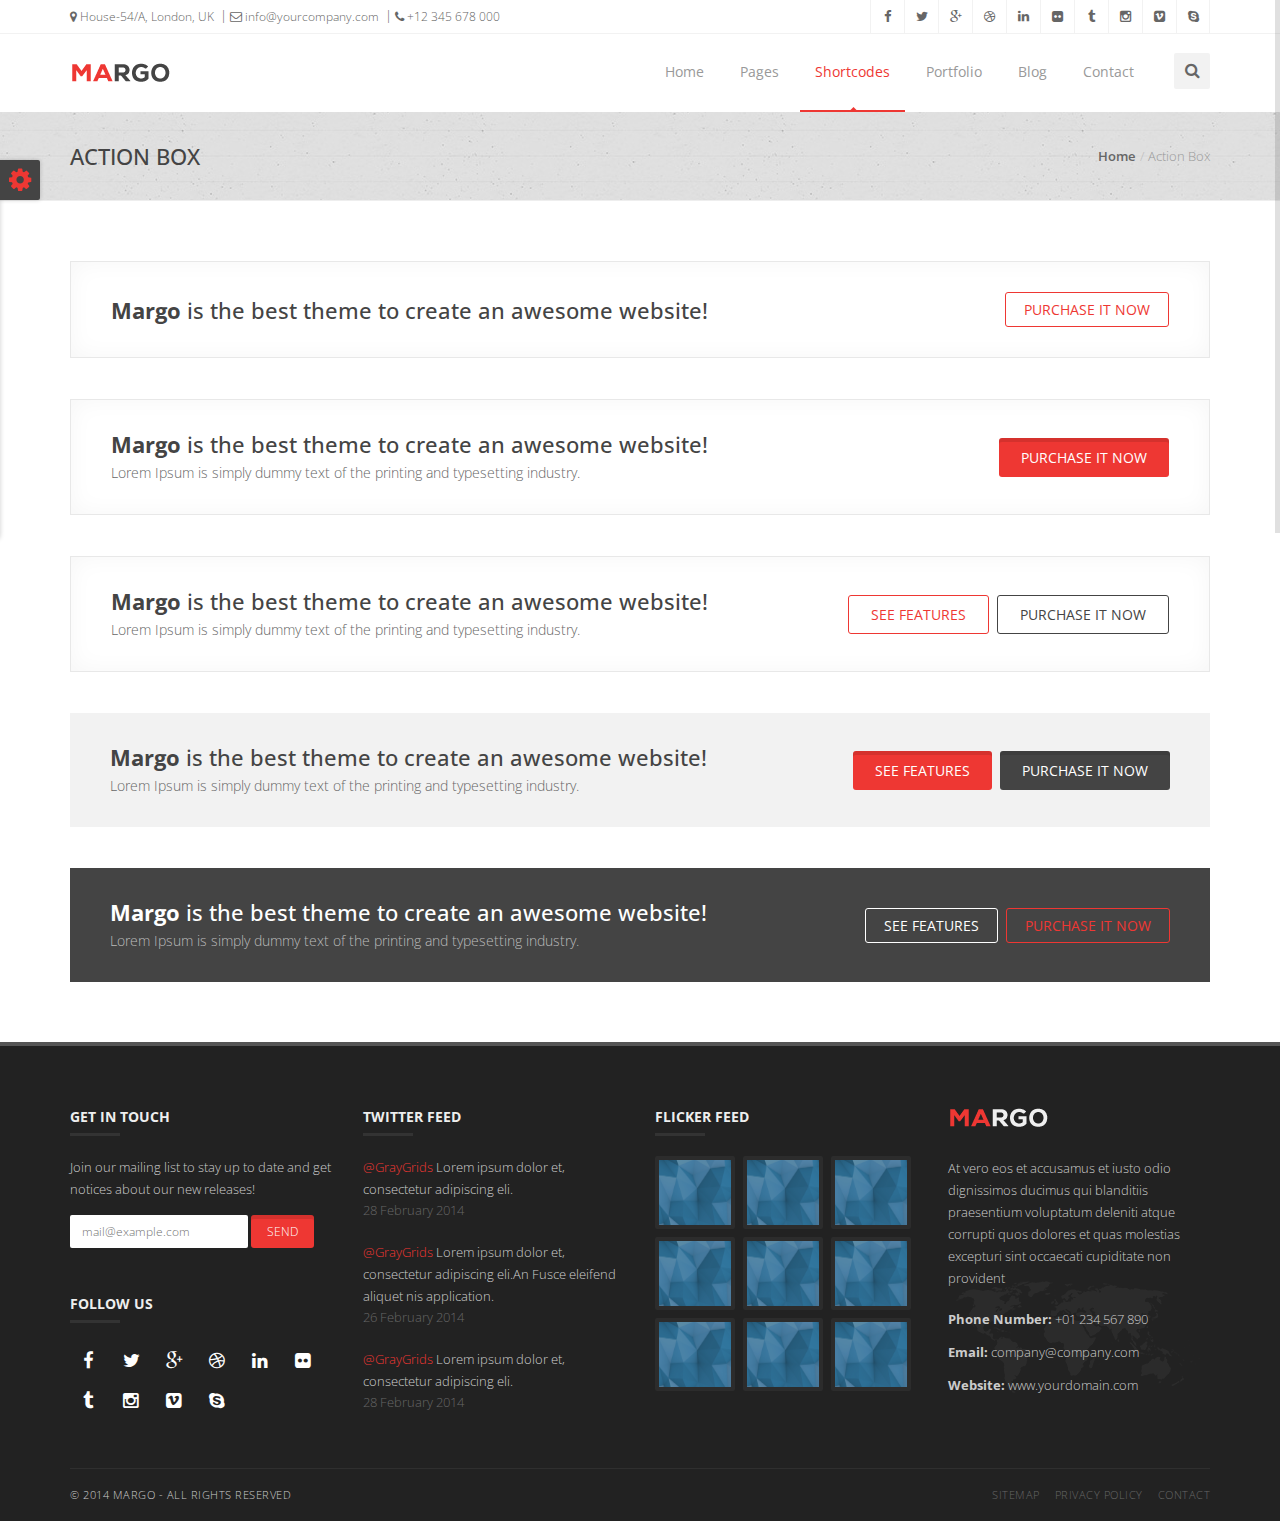
<file: Recursos/margo-1.2-free/action-box.html>
<!doctype html>
<!--[if IE 8 ]><html class="ie ie8" lang="en"> <![endif]-->
<!--[if (gte IE 9)|!(IE)]><html lang="en" class="no-js"> <![endif]-->
<html lang="en">

<head>

  <!-- Basic -->
  <title>Margo | Action Box</title>

  <!-- Define Charset -->
  <meta charset="utf-8">

  <!-- Responsive Metatag -->
  <meta name="viewport" content="width=device-width, initial-scale=1, maximum-scale=1">

  <!-- Page Description and Author -->
  <meta name="description" content="Margo - Responsive HTML5 Template">
  <meta name="author" content="iThemesLab">


  <!-- Bootstrap CSS  -->
  <link rel="stylesheet" href="asset/css/bootstrap.min.css" type="text/css" media="screen">

  <!-- Font Awesome CSS -->
  <link rel="stylesheet" href="css/font-awesome.min.css" type="text/css" media="screen">

  <!-- Slicknav -->
  <link rel="stylesheet" type="text/css" href="css/slicknav.css" media="screen">

  <!-- Margo CSS Styles  -->
  <link rel="stylesheet" type="text/css" href="css/style.css" media="screen">

  <!-- Responsive CSS Styles  -->
  <link rel="stylesheet" type="text/css" href="css/responsive.css" media="screen">

  <!-- Color CSS Styles  -->
  <link rel="stylesheet" type="text/css" href="css/colors/red.css" title="red" media="screen" />
  <link rel="stylesheet" type="text/css" href="css/colors/jade.css" title="jade" media="screen" />
  <link rel="stylesheet" type="text/css" href="css/colors/blue.css" title="blue" media="screen" />
  <link rel="stylesheet" type="text/css" href="css/colors/beige.css" title="beige" media="screen" />
  <link rel="stylesheet" type="text/css" href="css/colors/cyan.css" title="cyan" media="screen" />
  <link rel="stylesheet" type="text/css" href="css/colors/green.css" title="green" media="screen" />
  <link rel="stylesheet" type="text/css" href="css/colors/orange.css" title="orange" media="screen" />
  <link rel="stylesheet" type="text/css" href="css/colors/peach.css" title="peach" media="screen" />
  <link rel="stylesheet" type="text/css" href="css/colors/pink.css" title="pink" media="screen" />
  <link rel="stylesheet" type="text/css" href="css/colors/purple.css" title="purple" media="screen" />
  <link rel="stylesheet" type="text/css" href="css/colors/sky-blue.css" title="sky-blue" media="screen" />
  <link rel="stylesheet" type="text/css" href="css/colors/yellow.css" title="yellow" media="screen" />


  <!-- Margo JS  -->
  <script type="text/javascript" src="js/jquery-2.1.4.min.js"></script>
  <script type="text/javascript" src="js/jquery.migrate.js"></script>
  <script type="text/javascript" src="js/modernizrr.js"></script>
  <script type="text/javascript" src="asset/js/bootstrap.min.js"></script>
  <script type="text/javascript" src="js/jquery.fitvids.js"></script>
  <script type="text/javascript" src="js/owl.carousel.min.js"></script>
  <script type="text/javascript" src="js/nivo-lightbox.min.js"></script>
  <script type="text/javascript" src="js/jquery.isotope.min.js"></script>
  <script type="text/javascript" src="js/jquery.appear.js"></script>
  <script type="text/javascript" src="js/count-to.js"></script>
  <script type="text/javascript" src="js/jquery.textillate.js"></script>
  <script type="text/javascript" src="js/jquery.lettering.js"></script>
  <script type="text/javascript" src="js/jquery.easypiechart.min.js"></script>
  <script type="text/javascript" src="js/jquery.nicescroll.min.js"></script>
  <script type="text/javascript" src="js/jquery.parallax.js"></script>
  <script type="text/javascript" src="js/jquery.slicknav.js"></script>

  <!--[if IE 8]><script src="http://html5shiv.googlecode.com/svn/trunk/html5.js"></script><![endif]-->
  <!--[if lt IE 9]><script src="http://html5shiv.googlecode.com/svn/trunk/html5.js"></script><![endif]-->

</head>

<body>

  <!-- Container -->
  <div id="container">

    <!-- Start Header -->
    <div class="hidden-header"></div>
    <header class="clearfix">

      <!-- Start Top Bar -->
      <div class="top-bar">
        <div class="container">
          <div class="row">
            <div class="col-md-6">
              <!-- Start Contact Info -->
              <ul class="contact-details">
                <li><a href="#"><i class="fa fa-map-marker"></i> House-54/A, London, UK</a>
                </li>
                <li><a href="#"><i class="fa fa-envelope-o"></i> info@yourcompany.com</a>
                </li>
                <li><a href="#"><i class="fa fa-phone"></i> +12 345 678 000</a>
                </li>
              </ul>
              <!-- End Contact Info -->
            </div>
            <div class="col-md-6">
              <!-- Start Social Links -->
              <ul class="social-list">
                <li>
                  <a class="facebook itl-tooltip" data-placement="bottom" title="Facebook" href="#"><i class="fa fa-facebook"></i></a>
                </li>
                <li>
                  <a class="twitter itl-tooltip" data-placement="bottom" title="Twitter" href="#"><i class="fa fa-twitter"></i></a>
                </li>
                <li>
                  <a class="google itl-tooltip" data-placement="bottom" title="Google Plus" href="#"><i class="fa fa-google-plus"></i></a>
                </li>
                <li>
                  <a class="dribbble itl-tooltip" data-placement="bottom" title="Dribble" href="#"><i class="fa fa-dribbble"></i></a>
                </li>
                <li>
                  <a class="linkdin itl-tooltip" data-placement="bottom" title="Linkedin" href="#"><i class="fa fa-linkedin"></i></a>
                </li>
                <li>
                  <a class="flickr itl-tooltip" data-placement="bottom" title="Flickr" href="#"><i class="fa fa-flickr"></i></a>
                </li>
                <li>
                  <a class="tumblr itl-tooltip" data-placement="bottom" title="Tumblr" href="#"><i class="fa fa-tumblr"></i></a>
                </li>
                <li>
                  <a class="instgram itl-tooltip" data-placement="bottom" title="Instagram" href="#"><i class="fa fa-instagram"></i></a>
                </li>
                <li>
                  <a class="vimeo itl-tooltip" data-placement="bottom" title="vimeo" href="#"><i class="fa fa-vimeo-square"></i></a>
                </li>
                <li>
                  <a class="skype itl-tooltip" data-placement="bottom" title="Skype" href="#"><i class="fa fa-skype"></i></a>
                </li>
              </ul>
              <!-- End Social Links -->
            </div>
          </div>
        </div>
      </div>
      <!-- End Top Bar -->

      <!-- Start Header ( Logo & Naviagtion ) -->
      <div class="navbar navbar-default navbar-top">
        <div class="container">
          <div class="navbar-header">
            <!-- Stat Toggle Nav Link For Mobiles -->
            <button type="button" class="navbar-toggle" data-toggle="collapse" data-target=".navbar-collapse">
              <i class="fa fa-bars"></i>
            </button>
            <!-- End Toggle Nav Link For Mobiles -->
            <a class="navbar-brand" href="index.html"><img alt="" src="images/margo.png"></a>
          </div>
          <div class="navbar-collapse collapse">
            <!-- Stat Search -->
            <div class="search-side">
              <a class="show-search"><i class="fa fa-search"></i></a>
              <div class="search-form">
                <form autocomplete="off" role="search" method="get" class="searchform" action="#">
                  <input type="text" value="" name="s" id="s" placeholder="Search the site...">
                </form>
              </div>
            </div>
            <!-- End Search -->
            <!-- Start Navigation List -->
            <ul class="nav navbar-nav navbar-right">
              <li>
                <a href="index.html">Home</a>
                <ul class="dropdown">
                  <li><a href="index.html">Home Main Version</a></li>
                  <li><a href="index-01.html">Home Version 1</a></li>
                  <li><a href="index-02.html">Home Version 2</a></li>
                  <li><a href="index-03.html">Home Version 3</a></li>
                  <li><a href="index-04.html">Home Version 4</a></li>
                  <li><a href="index-05.html">Home Version 5</a></li>
                  <li><a href="index-06.html">Home Version 6</a></li>
                  <li><a href="index-07.html">Home Version 7</a></li>
                </ul>
              </li>
              <li>
                <a href="about.html">Pages</a>
                <ul class="dropdown">
                  <li><a href="about.html">About</a></li>
                  <li><a href="services.html">Services</a></li>
                  <li><a href="right-sidebar.html">Right Sidebar</a></li>
                  <li><a href="left-sidebar.html">Left Sidebar</a></li>
                  <li><a href="404.html">404 Page</a></li>
                </ul>
              </li>
              <li>
                <a class="active" href="#">Shortcodes</a>
                <ul class="dropdown">
                  <li><a href="tabs.html">Tabs</a></li>
                  <li><a href="buttons.html">Buttons</a></li>
                  <li><a class="active" href="action-box.html">Action Box</a></li>
                  <li><a href="testimonials.html">Testimonials</a></li>
                  <li><a href="latest-posts.html">Latest Posts</a></li>
                  <li><a href="latest-projects.html">Latest Projects</a></li>
                  <li><a href="pricing.html">Pricing Tables</a></li>
                  <li><a href="accordion-toggles.html">Accordion & Toggles</a></li>
                </ul>
              </li>
              <li>
                <a href="portfolio-3.html">Portfolio</a>
                <ul class="dropdown">
                  <li><a href="portfolio-2.html">2 Columns</a></li>
                  <li><a href="portfolio-3.html">3 Columns</a></li>
                  <li><a href="portfolio-4.html">4 Columns</a></li>
                  <li><a href="single-project.html">Single Project</a></li>
                </ul>
              </li>
              <li>
                <a href="blog.html">Blog</a>
                <ul class="dropdown">
                  <li><a href="blog.html">Blog - right Sidebar</a></li>
                  <li><a href="blog-left-sidebar.html">Blog - Left Sidebar</a></li>
                  <li><a href="single-post.html">Blog Single Post</a></li>
                </ul>
              </li>
              <li><a href="contact.html">Contact</a></li>
            </ul>
            <!-- End Navigation List -->
          </div>
        </div>

        <!-- Mobile Menu Start -->
        <ul class="wpb-mobile-menu">
          <li>
            <a href="index.html">Home</a>
            <ul class="dropdown">
              <li><a href="index.html">Home Main Version</a>
              </li>
              <li><a href="index-01.html">Home Version 1</a>
              </li>
              <li><a href="index-02.html">Home Version 2</a>
              </li>
              <li><a href="index-03.html">Home Version 3</a>
              </li>
              <li><a href="index-04.html">Home Version 4</a>
              </li>
              <li><a href="index-05.html">Home Version 5</a>
              </li>
              <li><a href="index-06.html">Home Version 6</a>
              </li>
              <li><a href="index-07.html">Home Version 7</a>
              </li>
            </ul>
          </li>
          <li>
            <a href="about.html">Pages</a>
            <ul class="dropdown">
              <li><a href="about.html">About</a>
              </li>
              <li><a href="services.html">Services</a>
              </li>
              <li><a href="right-sidebar.html">Right Sidebar</a>
              </li>
              <li><a href="left-sidebar.html">Left Sidebar</a>
              </li>
              <li><a href="404.html">404 Page</a>
              </li>
            </ul>
          </li>
          <li>
            <a class="active" href="#">Shortcodes</a>
            <ul class="dropdown">
              <li><a href="tabs.html">Tabs</a>
              </li>
              <li><a href="buttons.html">Buttons</a>
              </li>
              <li><a class="active" href="action-box.html">Action Box</a>
              </li>
              <li><a href="testimonials.html">Testimonials</a>
              </li>
              <li><a href="latest-posts.html">Latest Posts</a>
              </li>
              <li><a href="latest-projects.html">Latest Projects</a>
              </li>
              <li><a href="pricing.html">Pricing Tables</a>
              </li>
              <li><a href="accordion-toggles.html">Accordion & Toggles</a>
              </li>
            </ul>
          </li>
          <li>
            <a href="portfolio-3.html">Portfolio</a>
            <ul class="dropdown">
              <li><a href="portfolio-2.html">2 Columns</a>
              </li>
              <li><a href="portfolio-3.html">3 Columns</a>
              </li>
              <li><a href="portfolio-4.html">4 Columns</a>
              </li>
              <li><a href="single-project.html">Single Project</a>
              </li>
            </ul>
          </li>
          <li>
            <a href="blog.html">Blog</a>
            <ul class="dropdown">
              <li><a href="blog.html">Blog - right Sidebar</a>
              </li>
              <li><a href="blog-left-sidebar.html">Blog - Left Sidebar</a>
              </li>
              <li><a href="single-post.html">Blog Single Post</a>
              </li>
            </ul>
          </li>
          <li>
            <a href="contact.html">Contact</a>
          </li>
        </ul>
        <!-- Mobile Menu End -->

      </div>
      <!-- End Header ( Logo & Naviagtion ) -->

    </header>
    <!-- End Header -->


    <!-- Start Page Banner -->
    <div class="page-banner no-subtitle">
      <div class="container">
        <div class="row">
          <div class="col-md-6">
            <h2>Action Box</h2>
          </div>
          <div class="col-md-6">
            <ul class="breadcrumbs">
              <li><a href="#">Home</a></li>
              <li>Action Box</li>
            </ul>
          </div>
        </div>
      </div>
    </div>
    <!-- End Page Banner -->


    <!-- Start Content -->
    <div id="content">
      <div class="container">
        <div class="page-content">

          <!-- Start Call Action -->
          <div class="call-action call-action-boxed call-action-style1 no-descripton clearfix">
            <!-- Call Action Button -->
            <div class="button-side"><a href="#" class="btn-system border-btn btn-medium">Purchase It Now</a></div>
            <!-- Call Action Text -->
            <h2 class="primary"><strong>Margo</strong> is the best theme to create an awesome website!</h2>
          </div>
          <!-- End Call Action -->

          <!-- Divider -->
          <div class="hr1" style="margin-bottom:40px;"></div>

          <!-- Start Call Action -->
          <div class="call-action call-action-boxed call-action-style1 clearfix">
            <!-- Call Action Button -->
            <div class="button-side" style="margin-top:8px;"><a href="#" class="btn-system btn-large">Purchase It Now</a></div>
            <h2 class="primary"><strong>Margo</strong> is the best theme to create an awesome website!</h2>
            <p>Lorem Ipsum is simply dummy text of the printing and typesetting industry.</p>
          </div>
          <!-- End Call Action -->

          <!-- Divider -->
          <div class="hr1" style="margin-bottom:40px;"></div>

          <!-- Start Call Action -->
          <div class="call-action call-action-boxed call-action-style1 clearfix">
            <!-- Call Action Button -->
            <div class="button-side" style="margin-top:8px;"><a href="#" class="btn-system border-btn btn-large"><i class="icon-gift-1"></i> See Features</a> <a href="#" class="btn-system border-btn btn-large btn-gray">Purchase It Now</a></div>
            <!-- Call Action Text -->
            <h2 class="primary"><strong>Margo</strong> is the best theme to create an awesome website!</h2>
            <p>Lorem Ipsum is simply dummy text of the printing and typesetting industry.</p>
          </div>
          <!-- End Call Action -->

          <!-- Divider -->
          <div class="hr1" style="margin-bottom:40px;"></div>

          <!-- Start Call Action -->
          <div class="call-action call-action-boxed call-action-style2 clearfix">
            <!-- Call Action Button -->
            <div class="button-side" style="margin-top:8px;"><a href="#" class="btn-system btn-large"><i class="icon-gift-1"></i> See Features</a> <a href="#" class="btn-system btn-large btn-gray"><i class="icon-basket-2"></i> Purchase It Now</a></div>
            <!-- Call Action Text -->
            <h2 class="primary"><strong>Margo</strong> is the best theme to create an awesome website!</h2>
            <p>Lorem Ipsum is simply dummy text of the printing and typesetting industry.</p>
          </div>
          <!-- End Call Action -->

          <!-- Divider -->
          <div class="hr1" style="margin-bottom:40px;"></div>

          <!-- Start Call Action -->
          <div class="call-action call-action-boxed call-action-style3 clearfix">
            <!-- Call Action Button -->
            <div class="button-side" style="margin-top:10px;"><a href="#" class="btn-system border-btn btn-medium btn-wite"><i class="icon-gift-1"></i> See Features</a> <a href="#" class="btn-system border-btn btn-medium"><i class="icon-basket"></i> Purchase It Now</a></div>
            <!-- Call Action Text -->
            <h2 class="primary"><strong>Margo</strong> is the best theme to create an awesome website!</h2>
            <p>Lorem Ipsum is simply dummy text of the printing and typesetting industry.</p>
          </div>
          <!-- End Call Action -->

        </div>
      </div>
    </div>
    <!-- End Content -->


    <!-- Start Footer -->
    <footer>
      <div class="container">
        <div class="row footer-widgets">

          <!-- Start Subscribe & Social Links Widget -->
          <div class="col-md-3">
            <div class="footer-widget mail-subscribe-widget">
              <h4>Get in touch<span class="head-line"></span></h4>
              <p>Join our mailing list to stay up to date and get notices about our new releases!</p>
              <form class="subscribe">
                <input type="text" placeholder="mail@example.com">
                <input type="submit" class="btn-system" value="Send">
              </form>
            </div>
            <div class="footer-widget social-widget">
              <h4>Follow Us<span class="head-line"></span></h4>
              <ul class="social-icons">
                <li>
                  <a class="facebook" href="#"><i class="fa fa-facebook"></i></a>
                </li>
                <li>
                  <a class="twitter" href="#"><i class="fa fa-twitter"></i></a>
                </li>
                <li>
                  <a class="google" href="#"><i class="fa fa-google-plus"></i></a>
                </li>
                <li>
                  <a class="dribbble" href="#"><i class="fa fa-dribbble"></i></a>
                </li>
                <li>
                  <a class="linkdin" href="#"><i class="fa fa-linkedin"></i></a>
                </li>
                <li>
                  <a class="flickr" href="#"><i class="fa fa-flickr"></i></a>
                </li>
                <li>
                  <a class="tumblr" href="#"><i class="fa fa-tumblr"></i></a>
                </li>
                <li>
                  <a class="instgram" href="#"><i class="fa fa-instagram"></i></a>
                </li>
                <li>
                  <a class="vimeo" href="#"><i class="fa fa-vimeo-square"></i></a>
                </li>
                <li>
                  <a class="skype" href="#"><i class="fa fa-skype"></i></a>
                </li>
              </ul>
            </div>
          </div>
          <!-- .col-md-3 -->
          <!-- End Subscribe & Social Links Widget -->


          <!-- Start Twitter Widget -->
          <div class="col-md-3">
            <div class="footer-widget twitter-widget">
              <h4>Twitter Feed<span class="head-line"></span></h4>
              <ul>
                <li>
                  <p><a href="#">@GrayGrids </a> Lorem ipsum dolor et, consectetur adipiscing eli.</p>
                  <span>28 February 2014</span>
                </li>
                <li>
                  <p><a href="#">@GrayGrids </a> Lorem ipsum dolor et, consectetur adipiscing eli.An Fusce eleifend aliquet nis application.</p>
                  <span>26 February 2014</span>
                </li>
                <li>
                  <p><a href="#">@GrayGrids </a> Lorem ipsum dolor et, consectetur adipiscing eli.</p>
                  <span>28 February 2014</span>
                </li>
              </ul>
            </div>
          </div>
          <!-- .col-md-3 -->
          <!-- End Twitter Widget -->


          <!-- Start Flickr Widget -->
          <div class="col-md-3">
            <div class="footer-widget flickr-widget">
              <h4>Flicker Feed<span class="head-line"></span></h4>
              <ul class="flickr-list">
                <li>
                  <a href="images/flickr-01.jpg" class="lightbox">
                    <img alt="" src="images/flickr-01.jpg">
                  </a>
                </li>
                <li>
                  <a href="images/flickr-02.jpg" class="lightbox">
                    <img alt="" src="images/flickr-02.jpg">
                  </a>
                </li>
                <li>
                  <a href="images/flickr-03.jpg" class="lightbox">
                    <img alt="" src="images/flickr-03.jpg">
                  </a>
                </li>
                <li>
                  <a href="images/flickr-04.jpg" class="lightbox">
                    <img alt="" src="images/flickr-04.jpg">
                  </a>
                </li>
                <li>
                  <a href="images/flickr-05.jpg" class="lightbox">
                    <img alt="" src="images/flickr-05.jpg">
                  </a>
                </li>
                <li>
                  <a href="images/flickr-06.jpg" class="lightbox">
                    <img alt="" src="images/flickr-06.jpg">
                  </a>
                </li>
                <li>
                  <a href="images/flickr-07.jpg" class="lightbox">
                    <img alt="" src="images/flickr-07.jpg">
                  </a>
                </li>
                <li>
                  <a href="images/flickr-08.jpg" class="lightbox">
                    <img alt="" src="images/flickr-08.jpg">
                  </a>
                </li>
                <li>
                  <a href="images/flickr-09.jpg" class="lightbox">
                    <img alt="" src="images/flickr-09.jpg">
                  </a>
                </li>
              </ul>
            </div>
          </div>
          <!-- .col-md-3 -->
          <!-- End Flickr Widget -->


          <!-- Start Contact Widget -->
          <div class="col-md-3">
            <div class="footer-widget contact-widget">
              <h4><img src="images/footer-margo.png" class="img-responsive" alt="Footer Logo" /></h4>
              <p>At vero eos et accusamus et iusto odio dignissimos ducimus qui blanditiis praesentium voluptatum deleniti atque corrupti quos dolores et quas molestias excepturi sint occaecati cupiditate non provident</p>
              <ul>
                <li><span>Phone Number:</span> +01 234 567 890</li>
                <li><span>Email:</span> company@company.com</li>
                <li><span>Website:</span> www.yourdomain.com</li>
              </ul>
            </div>
          </div>
          <!-- .col-md-3 -->
          <!-- End Contact Widget -->


        </div>
        <!-- .row -->

        <!-- Start Copyright -->
        <div class="copyright-section">
          <div class="row">
            <div class="col-md-6">
              <p>&copy; 2014 Margo - All Rights Reserved</p>
            </div>
            <div class="col-md-6">
              <ul class="footer-nav">
                <li><a href="#">Sitemap</a></li>
                <li><a href="#">Privacy Policy</a></li>
                <li><a href="#">Contact</a></li>
              </ul>
            </div>
          </div>
        </div>
        <!-- End Copyright -->

      </div>
    </footer>
    <!-- End Footer -->

  </div>
  <!-- End Container -->

  <!-- Go To Top Link -->
  <a href="#" class="back-to-top"><i class="fa fa-angle-up"></i></a>

  <!-- Style Switcher -->
  <div class="switcher-box">
    <a class="open-switcher show-switcher"><i class="fa fa-cog fa-2x"></i></a>
    <h4>Style Switcher</h4>
    <span>12 Predefined Color Skins</span>
    <ul class="colors-list">
      <li>
        <a onClick="setActiveStyleSheet('blue'); return false;" title="Blue" class="blue"></a>
      </li>
      <li>
        <a onClick="setActiveStyleSheet('sky-blue'); return false;" title="Sky Blue" class="sky-blue"></a>
      </li>
      <li>
        <a onClick="setActiveStyleSheet('cyan'); return false;" title="Cyan" class="cyan"></a>
      </li>
      <li>
        <a onClick="setActiveStyleSheet('jade'); return false;" title="Jade" class="jade"></a>
      </li>
      <li>
        <a onClick="setActiveStyleSheet('green'); return false;" title="Green" class="green"></a>
      </li>
      <li>
        <a onClick="setActiveStyleSheet('purple'); return false;" title="Purple" class="purple"></a>
      </li>
      <li>
        <a onClick="setActiveStyleSheet('pink'); return false;" title="Pink" class="pink"></a>
      </li>
      <li>
        <a onClick="setActiveStyleSheet('red'); return false;" title="Red" class="red"></a>
      </li>
      <li>
        <a onClick="setActiveStyleSheet('orange'); return false;" title="Orange" class="orange"></a>
      </li>
      <li>
        <a onClick="setActiveStyleSheet('yellow'); return false;" title="Yellow" class="yellow"></a>
      </li>
      <li>
        <a onClick="setActiveStyleSheet('peach'); return false;" title="Peach" class="peach"></a>
      </li>
      <li>
        <a onClick="setActiveStyleSheet('beige'); return false;" title="Biege" class="beige"></a>
      </li>
    </ul>
    <span>Top Bar Color</span>
    <select id="topbar-style" class="topbar-style">
      <option value="1">Light (Default)</option>
      <option value="2">Dark</option>
      <option value="3">Color</option>
    </select>
    <span>Layout Style</span>
    <select id="layout-style" class="layout-style">
      <option value="1">Wide</option>
      <option value="2">Boxed</option>
    </select>
    <span>Patterns for Boxed Version</span>
    <ul class="bg-list">
      <li>
        <a href="#" class="bg1"></a>
      </li>
      <li>
        <a href="#" class="bg2"></a>
      </li>
      <li>
        <a href="#" class="bg3"></a>
      </li>
      <li>
        <a href="#" class="bg4"></a>
      </li>
      <li>
        <a href="#" class="bg5"></a>
      </li>
      <li>
        <a href="#" class="bg6"></a>
      </li>
      <li>
        <a href="#" class="bg7"></a>
      </li>
      <li>
        <a href="#" class="bg8"></a>
      </li>
      <li>
        <a href="#" class="bg9"></a>
      </li>
      <li>
        <a href="#" class="bg10"></a>
      </li>
      <li>
        <a href="#" class="bg11"></a>
      </li>
      <li>
        <a href="#" class="bg12"></a>
      </li>
      <li>
        <a href="#" class="bg13"></a>
      </li>
      <li>
        <a href="#" class="bg14"></a>
      </li>
    </ul>
  </div>

  <script type="text/javascript" src="js/script.js"></script>

</body>

</html>
</file>
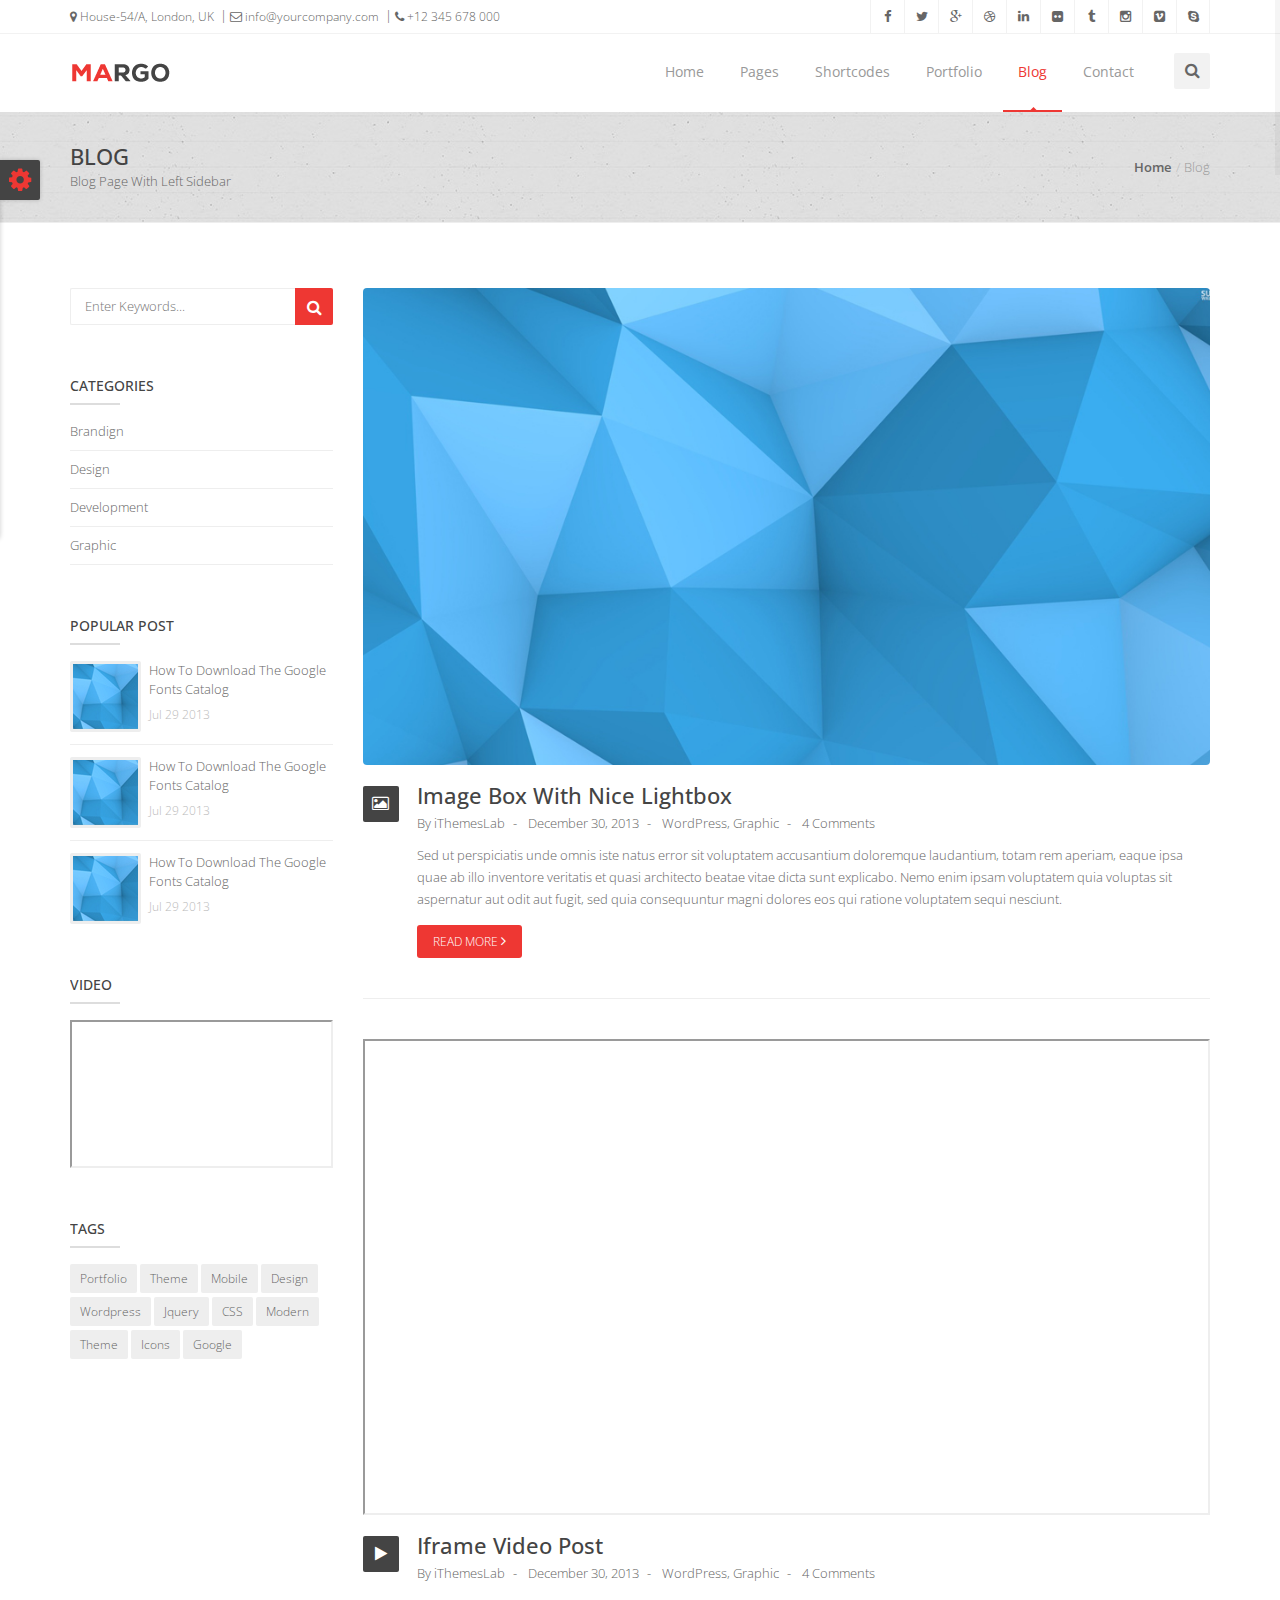
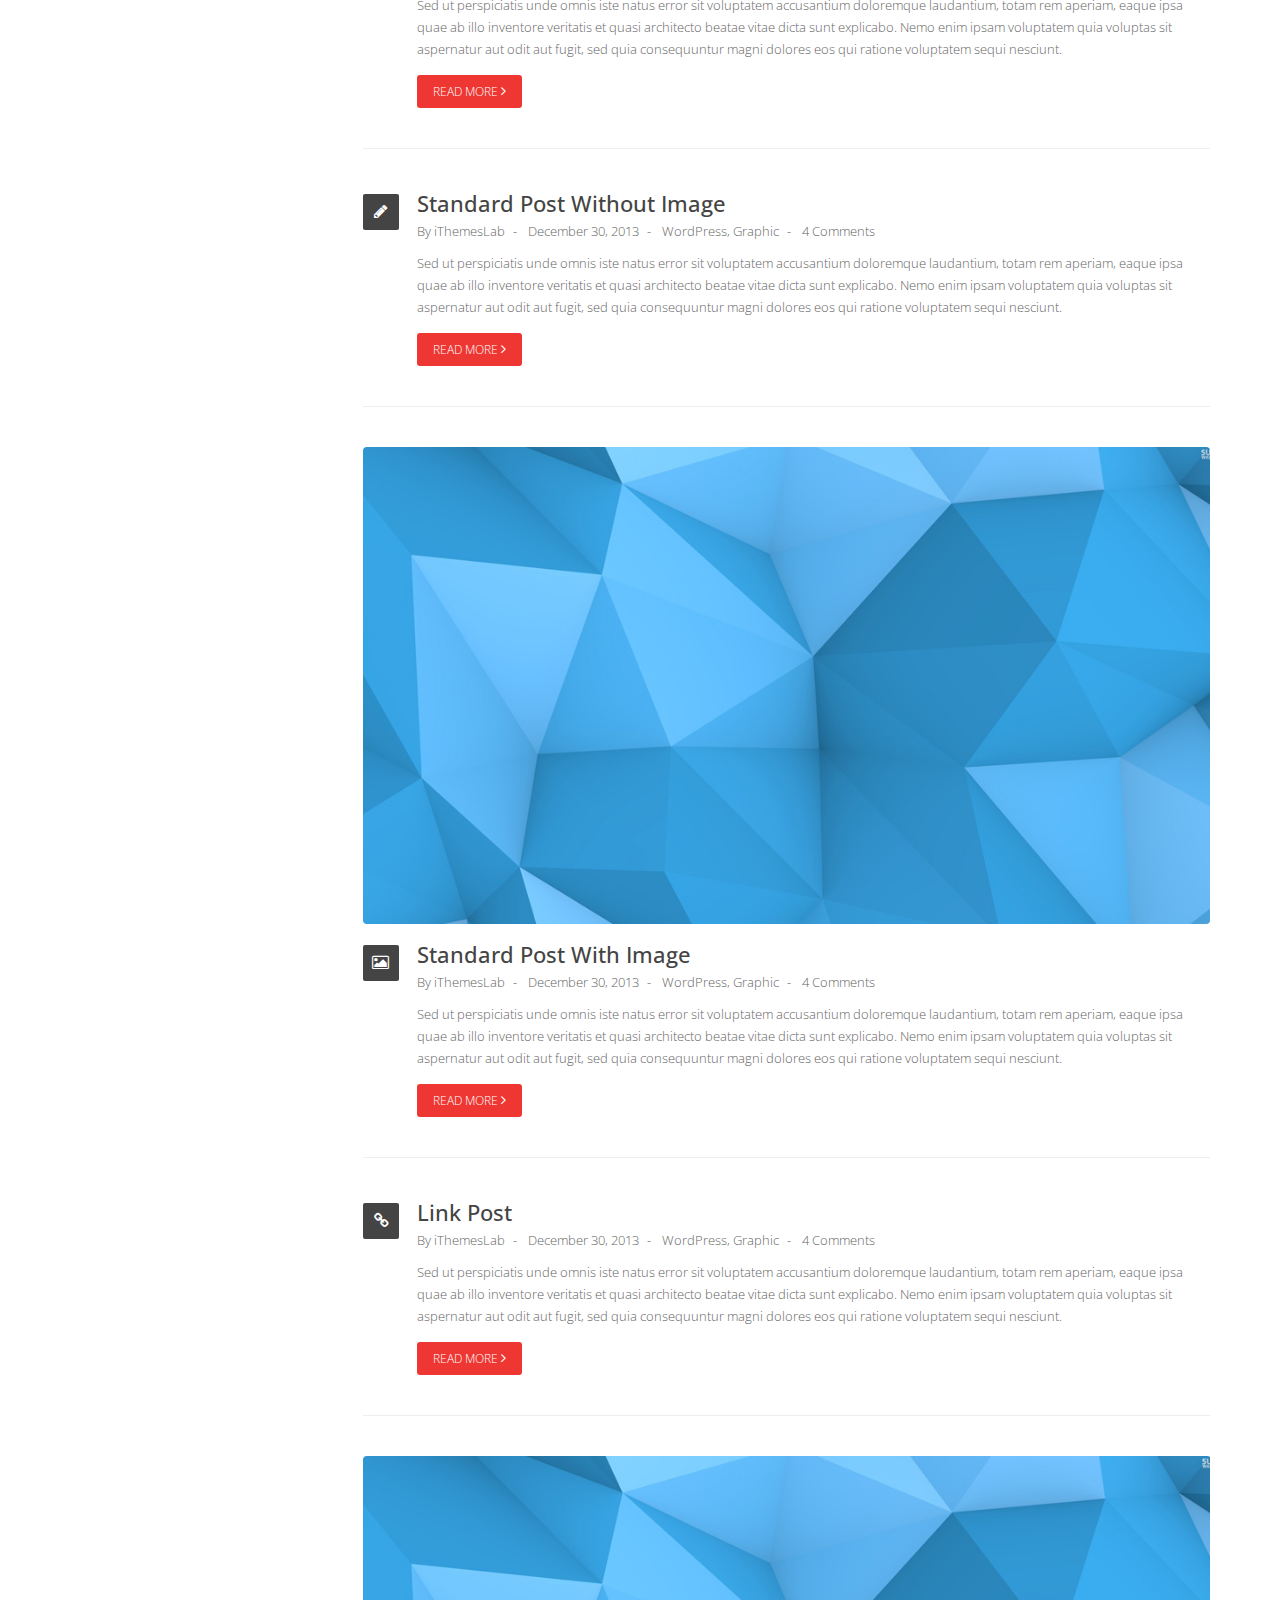
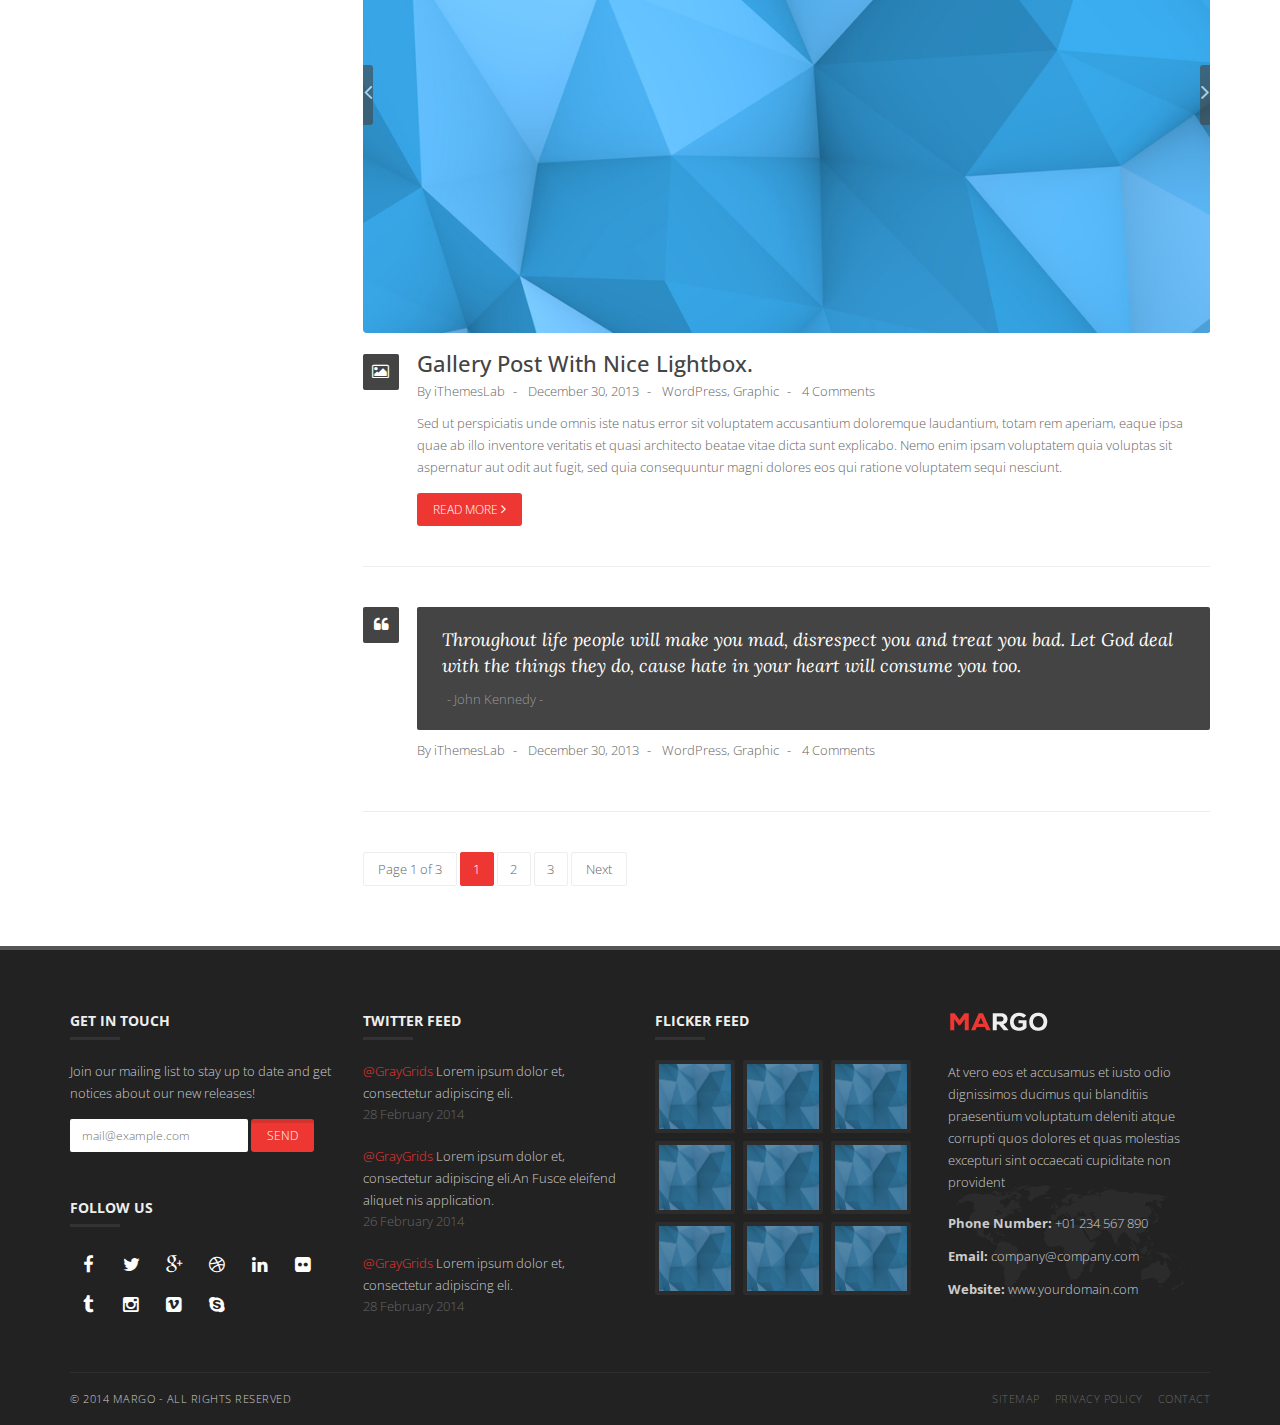
<file: Recursos/margo-1.2-free/blog-left-sidebar.html>
<!doctype html>
<!--[if IE 8 ]><html class="ie ie8" lang="en"> <![endif]-->
<!--[if (gte IE 9)|!(IE)]><html lang="en" class="no-js"> <![endif]-->
<html lang="en">

<head>

  <!-- Basic -->
  <title>Margo | Blog</title>

  <!-- Define Charset -->
  <meta charset="utf-8">

  <!-- Responsive Metatag -->
  <meta name="viewport" content="width=device-width, initial-scale=1, maximum-scale=1">

  <!-- Page Description and Author -->
  <meta name="description" content="Margo - Responsive HTML5 Template">
  <meta name="author" content="Margo">


  <!-- Bootstrap CSS  -->
  <link rel="stylesheet" href="asset/css/bootstrap.min.css" type="text/css" media="screen">

  <!-- Font Awesome CSS -->
  <link rel="stylesheet" href="css/font-awesome.min.css" type="text/css" media="screen">

  <!-- Slicknav -->
  <link rel="stylesheet" type="text/css" href="css/slicknav.css" media="screen">

  <!-- Margo CSS Styles  -->
  <link rel="stylesheet" type="text/css" href="css/style.css" media="screen">

  <!-- Responsive CSS Styles  -->
  <link rel="stylesheet" type="text/css" href="css/responsive.css" media="screen">

  <!-- Color CSS Styles  -->
  <link rel="stylesheet" type="text/css" href="css/colors/red.css" title="red" media="screen" />
  <link rel="stylesheet" type="text/css" href="css/colors/jade.css" title="jade" media="screen" />
  <link rel="stylesheet" type="text/css" href="css/colors/blue.css" title="blue" media="screen" />
  <link rel="stylesheet" type="text/css" href="css/colors/beige.css" title="beige" media="screen" />
  <link rel="stylesheet" type="text/css" href="css/colors/cyan.css" title="cyan" media="screen" />
  <link rel="stylesheet" type="text/css" href="css/colors/green.css" title="green" media="screen" />
  <link rel="stylesheet" type="text/css" href="css/colors/orange.css" title="orange" media="screen" />
  <link rel="stylesheet" type="text/css" href="css/colors/peach.css" title="peach" media="screen" />
  <link rel="stylesheet" type="text/css" href="css/colors/pink.css" title="pink" media="screen" />
  <link rel="stylesheet" type="text/css" href="css/colors/purple.css" title="purple" media="screen" />
  <link rel="stylesheet" type="text/css" href="css/colors/sky-blue.css" title="sky-blue" media="screen" />
  <link rel="stylesheet" type="text/css" href="css/colors/yellow.css" title="yellow" media="screen" />


  <!-- Margo JS  -->
  <script type="text/javascript" src="js/jquery-2.1.4.min.js"></script>
  <script type="text/javascript" src="js/jquery.migrate.js"></script>
  <script type="text/javascript" src="js/modernizrr.js"></script>
  <script type="text/javascript" src="asset/js/bootstrap.min.js"></script>
  <script type="text/javascript" src="js/jquery.fitvids.js"></script>
  <script type="text/javascript" src="js/owl.carousel.min.js"></script>
  <script type="text/javascript" src="js/nivo-lightbox.min.js"></script>
  <script type="text/javascript" src="js/jquery.isotope.min.js"></script>
  <script type="text/javascript" src="js/jquery.appear.js"></script>
  <script type="text/javascript" src="js/count-to.js"></script>
  <script type="text/javascript" src="js/jquery.textillate.js"></script>
  <script type="text/javascript" src="js/jquery.lettering.js"></script>
  <script type="text/javascript" src="js/jquery.easypiechart.min.js"></script>
  <script type="text/javascript" src="js/jquery.nicescroll.min.js"></script>
  <script type="text/javascript" src="js/jquery.parallax.js"></script>
  <script type="text/javascript" src="js/jquery.slicknav.js"></script>

  <!--[if IE 8]><script src="http://html5shiv.googlecode.com/svn/trunk/html5.js"></script><![endif]-->
  <!--[if lt IE 9]><script src="http://html5shiv.googlecode.com/svn/trunk/html5.js"></script><![endif]-->

</head>

<body>

  <!-- Container -->
  <div id="container">

    <!-- Start Header -->
    <div class="hidden-header"></div>
    <header class="clearfix">

      <!-- Start Top Bar -->
      <div class="top-bar">
        <div class="container">
          <div class="row">
            <div class="col-md-6">
              <!-- Start Contact Info -->
              <ul class="contact-details">
                <li><a href="#"><i class="fa fa-map-marker"></i> House-54/A, London, UK</a>
                </li>
                <li><a href="#"><i class="fa fa-envelope-o"></i> info@yourcompany.com</a>
                </li>
                <li><a href="#"><i class="fa fa-phone"></i> +12 345 678 000</a>
                </li>
              </ul>
              <!-- End Contact Info -->
            </div>
            <div class="col-md-6">
              <!-- Start Social Links -->
              <ul class="social-list">
                <li>
                  <a class="facebook itl-tooltip" data-placement="bottom" title="Facebook" href="#"><i class="fa fa-facebook"></i></a>
                </li>
                <li>
                  <a class="twitter itl-tooltip" data-placement="bottom" title="Twitter" href="#"><i class="fa fa-twitter"></i></a>
                </li>
                <li>
                  <a class="google itl-tooltip" data-placement="bottom" title="Google Plus" href="#"><i class="fa fa-google-plus"></i></a>
                </li>
                <li>
                  <a class="dribbble itl-tooltip" data-placement="bottom" title="Dribble" href="#"><i class="fa fa-dribbble"></i></a>
                </li>
                <li>
                  <a class="linkdin itl-tooltip" data-placement="bottom" title="Linkedin" href="#"><i class="fa fa-linkedin"></i></a>
                </li>
                <li>
                  <a class="flickr itl-tooltip" data-placement="bottom" title="Flickr" href="#"><i class="fa fa-flickr"></i></a>
                </li>
                <li>
                  <a class="tumblr itl-tooltip" data-placement="bottom" title="Tumblr" href="#"><i class="fa fa-tumblr"></i></a>
                </li>
                <li>
                  <a class="instgram itl-tooltip" data-placement="bottom" title="Instagram" href="#"><i class="fa fa-instagram"></i></a>
                </li>
                <li>
                  <a class="vimeo itl-tooltip" data-placement="bottom" title="vimeo" href="#"><i class="fa fa-vimeo-square"></i></a>
                </li>
                <li>
                  <a class="skype itl-tooltip" data-placement="bottom" title="Skype" href="#"><i class="fa fa-skype"></i></a>
                </li>
              </ul>
              <!-- End Social Links -->
            </div>
          </div>
        </div>
      </div>
      <!-- End Top Bar -->

      <!-- Start Header ( Logo & Naviagtion ) -->
      <div class="navbar navbar-default navbar-top">
        <div class="container">
          <div class="navbar-header">
            <!-- Stat Toggle Nav Link For Mobiles -->
            <button type="button" class="navbar-toggle" data-toggle="collapse" data-target=".navbar-collapse">
              <i class="fa fa-bars"></i>
            </button>
            <!-- End Toggle Nav Link For Mobiles -->
            <a class="navbar-brand" href="index.html"><img alt="" src="images/margo.png"></a>
          </div>
          <div class="navbar-collapse collapse">
            <!-- Stat Search -->
            <div class="search-side">
              <a class="show-search"><i class="fa fa-search"></i></a>
              <div class="search-form">
                <form autocomplete="off" role="search" method="get" class="searchform" action="#">
                  <input type="text" value="" name="s" id="s" placeholder="Search the site...">
                </form>
              </div>
            </div>
            <!-- End Search -->
            <!-- Start Navigation List -->
            <ul class="nav navbar-nav navbar-right">
              <li>
                <a href="index.html">Home</a>
                <ul class="dropdown">
                  <li><a href="index.html">Home Main Version</a></li>
                  <li><a href="index-01.html">Home Version 1</a></li>
                  <li><a href="index-02.html">Home Version 2</a></li>
                  <li><a href="index-03.html">Home Version 3</a></li>
                  <li><a href="index-04.html">Home Version 4</a></li>
                  <li><a href="index-05.html">Home Version 5</a></li>
                  <li><a href="index-06.html">Home Version 6</a></li>
                  <li><a href="index-07.html">Home Version 7</a></li>
                </ul>
              </li>
              <li>
                <a href="about.html">Pages</a>
                <ul class="dropdown">
                  <li><a href="about.html">About</a></li>
                  <li><a href="services.html">Services</a></li>
                  <li><a href="right-sidebar.html">Right Sidebar</a></li>
                  <li><a href="left-sidebar.html">Left Sidebar</a></li>
                  <li><a href="404.html">404 Page</a></li>
                </ul>
              </li>
              <li>
                <a href="#">Shortcodes</a>
                <ul class="dropdown">
                  <li><a href="tabs.html">Tabs</a></li>
                  <li><a href="buttons.html">Buttons</a></li>
                  <li><a href="action-box.html">Action Box</a></li>
                  <li><a href="testimonials.html">Testimonials</a></li>
                  <li><a href="latest-posts.html">Latest Posts</a></li>
                  <li><a href="latest-projects.html">Latest Projects</a></li>
                  <li><a href="pricing.html">Pricing Tables</a></li>
                  <li><a href="accordion-toggles.html">Accordion & Toggles</a></li>
                </ul>
              </li>
              <li>
                <a href="portfolio-3.html">Portfolio</a>
                <ul class="dropdown">
                  <li><a href="portfolio-2.html">2 Columns</a></li>
                  <li><a href="portfolio-3.html">3 Columns</a></li>
                  <li><a href="portfolio-4.html">4 Columns</a></li>
                  <li><a href="single-project.html">Single Project</a></li>
                </ul>
              </li>
              <li>
                <a class="active" href="blog.html">Blog</a>
                <ul class="dropdown">
                  <li><a href="blog.html">Blog - right Sidebar</a></li>
                  <li><a class="active" href="blog-left-sidebar.html">Blog - Left Sidebar</a></li>
                  <li><a href="single-post.html">Blog Single Post</a></li>
                </ul>
              </li>
              <li><a href="contact.html">Contact</a></li>
            </ul>
            <!-- End Navigation List -->
          </div>
        </div>

        <!-- Mobile Menu Start -->
        <ul class="wpb-mobile-menu">
          <li>
            <a href="index.html">Home</a>
            <ul class="dropdown">
              <li><a href="index.html">Home Main Version</a>
              </li>
              <li><a href="index-01.html">Home Version 1</a>
              </li>
              <li><a href="index-02.html">Home Version 2</a>
              </li>
              <li><a href="index-03.html">Home Version 3</a>
              </li>
              <li><a href="index-04.html">Home Version 4</a>
              </li>
              <li><a href="index-05.html">Home Version 5</a>
              </li>
              <li><a href="index-06.html">Home Version 6</a>
              </li>
              <li><a href="index-07.html">Home Version 7</a>
              </li>
            </ul>
          </li>
          <li>
            <a href="about.html">Pages</a>
            <ul class="dropdown">
              <li><a href="about.html">About</a>
              </li>
              <li><a href="services.html">Services</a>
              </li>
              <li><a href="right-sidebar.html">Right Sidebar</a>
              </li>
              <li><a href="left-sidebar.html">Left Sidebar</a>
              </li>
              <li><a href="404.html">404 Page</a>
              </li>
            </ul>
          </li>
          <li>
            <a href="#">Shortcodes</a>
            <ul class="dropdown">
              <li><a href="tabs.html">Tabs</a>
              </li>
              <li><a href="buttons.html">Buttons</a>
              </li>
              <li><a href="action-box.html">Action Box</a>
              </li>
              <li><a href="testimonials.html">Testimonials</a>
              </li>
              <li><a href="latest-posts.html">Latest Posts</a>
              </li>
              <li><a href="latest-projects.html">Latest Projects</a>
              </li>
              <li><a href="pricing.html">Pricing Tables</a>
              </li>
              <li><a href="accordion-toggles.html">Accordion & Toggles</a>
              </li>
            </ul>
          </li>
          <li>
            <a href="portfolio-3.html">Portfolio</a>
            <ul class="dropdown">
              <li><a href="portfolio-2.html">2 Columns</a>
              </li>
              <li><a href="portfolio-3.html">3 Columns</a>
              </li>
              <li><a href="portfolio-4.html">4 Columns</a>
              </li>
              <li><a href="single-project.html">Single Project</a>
              </li>
            </ul>
          </li>
          <li>
            <a class="active" href="blog.html">Blog</a>
            <ul class="dropdown">
              <li><a href="blog.html">Blog - right Sidebar</a>
              </li>
              <li><a class="active" href="blog-left-sidebar.html">Blog - Left Sidebar</a>
              </li>
              <li><a href="single-post.html">Blog Single Post</a>
              </li>
            </ul>
          </li>
          <li>
            <a href="contact.html">Contact</a>
          </li>
        </ul>
        <!-- Mobile Menu End -->

      </div>
      <!-- End Header ( Logo & Naviagtion ) -->

    </header>
    <!-- End Header -->


    <!-- Start Page Banner -->
    <div class="page-banner">
      <div class="container">
        <div class="row">
          <div class="col-md-6">
            <h2>Blog</h2>
            <p>Blog Page With Left Sidebar</p>
          </div>
          <div class="col-md-6">
            <ul class="breadcrumbs">
              <li><a href="#">Home</a></li>
              <li>Blog</li>
            </ul>
          </div>
        </div>
      </div>
    </div>
    <!-- End Page Banner -->


    <!-- Start Content -->
    <div id="content">
      <div class="container">
        <div class="row blog-page">


          <!--Sidebar-->
          <div class="col-md-3 sidebar left-sidebar">

            <!-- Search Widget -->
            <div class="widget widget-search">
              <form action="#">
                <input type="search" placeholder="Enter Keywords..." />
                <button class="search-btn" type="submit"><i class="fa fa-search"></i></button>
              </form>
            </div>

            <!-- Categories Widget -->
            <div class="widget widget-categories">
              <h4>Categories <span class="head-line"></span></h4>
              <ul>
                <li>
                  <a href="#">Brandign</a>
                </li>
                <li>
                  <a href="#">Design</a>
                </li>
                <li>
                  <a href="#">Development</a>
                </li>
                <li>
                  <a href="#">Graphic</a>
                </li>
              </ul>
            </div>

            <!-- Popular Posts widget -->
            <div class="widget widget-popular-posts">
              <h4>Popular Post <span class="head-line"></span></h4>
              <ul>
                <li>
                  <div class="widget-thumb">
                    <a href="#"><img src="images/blog-mini-01.jpg" alt="" /></a>
                  </div>
                  <div class="widget-content">
                    <h5><a href="#">How To Download The Google Fonts Catalog</a></h5>
                    <span>Jul 29 2013</span>
                  </div>
                  <div class="clearfix"></div>
                </li>
                <li>
                  <div class="widget-thumb">
                    <a href="#"><img src="images/blog-mini-02.jpg" alt="" /></a>
                  </div>
                  <div class="widget-content">
                    <h5><a href="#">How To Download The Google Fonts Catalog</a></h5>
                    <span>Jul 29 2013</span>
                  </div>
                  <div class="clearfix"></div>
                </li>
                <li>
                  <div class="widget-thumb">
                    <a href="#"><img src="images/blog-mini-03.jpg" alt="" /></a>
                  </div>
                  <div class="widget-content">
                    <h5><a href="#">How To Download The Google Fonts Catalog</a></h5>
                    <span>Jul 29 2013</span>
                  </div>
                  <div class="clearfix"></div>
                </li>
              </ul>
            </div>

            <!-- Video Widget -->
            <div class="widget">
              <h4>Video <span class="head-line"></span></h4>
              <div>
                <iframe src="http://player.vimeo.com/video/63322694?byline=0&amp;portrait=0&amp;badge=0" width="800" height="450"></iframe>
              </div>
            </div>

            <!-- Tags Widget -->
            <div class="widget widget-tags">
              <h4>Tags <span class="head-line"></span></h4>
              <div class="tagcloud">
                <a href="#">Portfolio</a>
                <a href="#">Theme</a>
                <a href="#">Mobile</a>
                <a href="#">Design</a>
                <a href="#">Wordpress</a>
                <a href="#">Jquery</a>
                <a href="#">CSS</a>
                <a href="#">Modern</a>
                <a href="#">Theme</a>
                <a href="#">Icons</a>
                <a href="#">Google</a>
              </div>
            </div>

          </div>
          <!--End sidebar-->


          <!-- Start Blog Posts -->
          <div class="col-md-9 blog-box">

            <!-- Start Post -->
            <div class="blog-post image-post">
              <!-- Post Thumb -->
              <div class="post-head">
                <a class="lightbox" title="This is an image title" href="images/blog-01.jpg">
                  <div class="thumb-overlay"><i class="fa fa-arrows-alt"></i></div>
                  <img alt="" src="images/blog-01.jpg">
                </a>
              </div>
              <!-- Post Content -->
              <div class="post-content">
                <div class="post-type"><i class="fa fa-picture-o"></i></div>
                <h2><a href="#">Image Box With Nice Lightbox</a></h2>
                <ul class="post-meta">
                  <li>By <a href="#">iThemesLab</a></li>
                  <li>December 30, 2013</li>
                  <li><a href="#">WordPress</a>, <a href="#">Graphic</a></li>
                  <li><a href="#">4 Comments</a></li>
                </ul>
                <p>Sed ut perspiciatis unde omnis iste natus error sit voluptatem accusantium doloremque laudantium, totam rem aperiam, eaque ipsa quae ab illo inventore veritatis et quasi architecto beatae vitae dicta sunt explicabo. Nemo enim ipsam voluptatem quia voluptas sit aspernatur aut odit aut fugit, sed quia consequuntur magni dolores eos qui ratione voluptatem sequi nesciunt.</p>
                <a class="main-button" href="#">Read More <i class="fa fa-angle-right"></i></a>
              </div>
            </div>
            <!-- End Post -->

            <!-- Start Post -->
            <div class="blog-post video-post">
              <!-- Post Video -->
              <div class="post-head">
                <iframe src="http://player.vimeo.com/video/63322694?title=0&amp;byline=0&amp;portrait=0" width="800" height="450"></iframe>
              </div>
              <!-- Post Content -->
              <div class="post-content">
                <div class="post-type"><i class="fa fa-play"></i></div>
                <h2><a href="#">Iframe Video Post</a></h2>
                <ul class="post-meta">
                  <li>By <a href="#">iThemesLab</a></li>
                  <li>December 30, 2013</li>
                  <li><a href="#">WordPress</a>, <a href="#">Graphic</a></li>
                  <li><a href="#">4 Comments</a></li>
                </ul>
                <p>Sed ut perspiciatis unde omnis iste natus error sit voluptatem accusantium doloremque laudantium, totam rem aperiam, eaque ipsa quae ab illo inventore veritatis et quasi architecto beatae vitae dicta sunt explicabo. Nemo enim ipsam voluptatem quia voluptas sit aspernatur aut odit aut fugit, sed quia consequuntur magni dolores eos qui ratione voluptatem sequi nesciunt.</p>
                <a class="main-button" href="#">Read More <i class="fa fa-angle-right"></i></a>
              </div>
            </div>
            <!-- End Post -->


            <!-- Start Post -->
            <div class="blog-post standard-post">
              <!-- Post Content -->
              <div class="post-content">
                <div class="post-type"><i class="fa fa-pencil"></i></div>
                <h2><a href="#">Standard Post Without Image</a></h2>
                <ul class="post-meta">
                  <li>By <a href="#">iThemesLab</a></li>
                  <li>December 30, 2013</li>
                  <li><a href="#">WordPress</a>, <a href="#">Graphic</a></li>
                  <li><a href="#">4 Comments</a></li>
                </ul>
                <p>Sed ut perspiciatis unde omnis iste natus error sit voluptatem accusantium doloremque laudantium, totam rem aperiam, eaque ipsa quae ab illo inventore veritatis et quasi architecto beatae vitae dicta sunt explicabo. Nemo enim ipsam voluptatem quia voluptas sit aspernatur aut odit aut fugit, sed quia consequuntur magni dolores eos qui ratione voluptatem sequi nesciunt.</p>
                <a class="main-button" href="#">Read More <i class="fa fa-angle-right"></i></a>
              </div>
            </div>
            <!-- End Post -->

            <!-- Start Post -->
            <div class="blog-post standard-post">
              <!-- Post Thumb -->
              <div class="post-head">
                <a href="#">
                  <div class="thumb-overlay"><i class="fa fa-arrows-alt"></i></div>
                  <img alt="" src="images/blog-05.jpg">
                </a>
              </div>
              <!-- Post Content -->
              <div class="post-content">
                <div class="post-type"><i class="fa fa-picture-o"></i></div>
                <h2><a href="#">Standard Post With Image</a></h2>
                <ul class="post-meta">
                  <li>By <a href="#">iThemesLab</a></li>
                  <li>December 30, 2013</li>
                  <li><a href="#">WordPress</a>, <a href="#">Graphic</a></li>
                  <li><a href="#">4 Comments</a></li>
                </ul>
                <p>Sed ut perspiciatis unde omnis iste natus error sit voluptatem accusantium doloremque laudantium, totam rem aperiam, eaque ipsa quae ab illo inventore veritatis et quasi architecto beatae vitae dicta sunt explicabo. Nemo enim ipsam voluptatem quia voluptas sit aspernatur aut odit aut fugit, sed quia consequuntur magni dolores eos qui ratione voluptatem sequi nesciunt.</p>
                <a class="main-button" href="#">Read More <i class="fa fa-angle-right"></i></a>
              </div>
            </div>
            <!-- End Post -->

            <!-- Start Post -->
            <div class="blog-post link-post">
              <!-- Post Content -->
              <div class="post-content">
                <div class="post-type"><i class="fa fa-link"></i></div>
                <h2><a href="#">Link Post</a></h2>
                <ul class="post-meta">
                  <li>By <a href="#">iThemesLab</a></li>
                  <li>December 30, 2013</li>
                  <li><a href="#">WordPress</a>, <a href="#">Graphic</a></li>
                  <li><a href="#">4 Comments</a></li>
                </ul>
                <p>Sed ut perspiciatis unde omnis iste natus error sit voluptatem accusantium doloremque laudantium, totam rem aperiam, eaque ipsa quae ab illo inventore veritatis et quasi architecto beatae vitae dicta sunt explicabo. Nemo enim ipsam voluptatem quia voluptas sit aspernatur aut odit aut fugit, sed quia consequuntur magni dolores eos qui ratione voluptatem sequi nesciunt.</p>
                <a class="main-button" href="#">Read More <i class="fa fa-angle-right"></i></a>
              </div>
            </div>
            <!-- End Post -->

            <!-- Start Post -->
            <div class="blog-post gallery-post">
              <!-- Post Gallery -->
              <div class="post-head">
                <div class="post-slider touch-slider">
                  <div class="item">
                    <a class="lightbox" title="This is an image title" href="images/blog-02.jpg" data-lightbox-gallery="gallery1">
                      <div class="thumb-overlay"><i class="fa fa-arrows-alt"></i></div>
                      <img alt="" src="images/blog-02.jpg">
                    </a>
                  </div>
                  <div class="item">
                    <a class="lightbox" title="This is an image title" href="images/blog-03.jpg" data-lightbox-gallery="gallery1">
                      <div class="thumb-overlay"><i class="fa fa-arrows-alt"></i></div>
                      <img alt="" src="images/blog-03.jpg">
                    </a>
                  </div>
                  <div class="item">
                    <a class="lightbox" title="This is an image title" href="images/blog-04.jpg" data-lightbox-gallery="gallery1">
                      <div class="thumb-overlay"><i class="fa fa-arrows-alt"></i></div>
                      <img alt="" src="images/blog-04.jpg">
                    </a>
                  </div>
                </div>
              </div>
              <!-- Post Content -->
              <div class="post-content">
                <div class="post-type"><i class=" fa fa-picture-o"></i></div>
                <h2><a href="#">Gallery Post With Nice Lightbox.</a></h2>
                <ul class="post-meta">
                  <li>By <a href="#">iThemesLab</a></li>
                  <li>December 30, 2013</li>
                  <li><a href="#">WordPress</a>, <a href="#">Graphic</a></li>
                  <li><a href="#">4 Comments</a></li>
                </ul>
                <p>Sed ut perspiciatis unde omnis iste natus error sit voluptatem accusantium doloremque laudantium, totam rem aperiam, eaque ipsa quae ab illo inventore veritatis et quasi architecto beatae vitae dicta sunt explicabo. Nemo enim ipsam voluptatem quia voluptas sit aspernatur aut odit aut fugit, sed quia consequuntur magni dolores eos qui ratione voluptatem sequi nesciunt.</p>
                <a class="main-button" href="#">Read More <i class="fa fa-angle-right"></i></a>
              </div>
            </div>
            <!-- End Post -->

            <!-- Start Post -->
            <div class="blog-post quote-post">
              <!-- Post Content -->
              <div class="post-content">
                <div class="post-type"><i class="fa fa-quote-left"></i></div>
                <div class="qoute-box">
                  <a href="#">
                    <h2>Throughout life people will make you mad, disrespect you and treat you bad. Let God deal with the things they do, cause hate in your heart will consume you too.</h2>
                    <div class="qoute-author">John Kennedy</div>
                  </a>
                </div>
                <ul class="post-meta">
                  <li>By <a href="#">iThemesLab</a></li>
                  <li>December 30, 2013</li>
                  <li><a href="#">WordPress</a>, <a href="#">Graphic</a></li>
                  <li><a href="#">4 Comments</a></li>
                </ul>
              </div>
            </div>
            <!-- End Post -->

            <!-- Start Pagination -->
            <div id="pagination">
              <span class="all-pages">Page 1 of 3</span>
              <span class="current page-num">1</span>
              <a class="page-num" href="#">2</a>
              <a class="page-num" href="#">3</a>
              <a class="next-page" href="#">Next</a>
            </div>
            <!-- End Pagination -->

          </div>
          <!-- End Blog Posts -->


        </div>
      </div>
    </div>
    <!-- End Content -->


    <!-- Start Footer -->
    <footer>
      <div class="container">
        <div class="row footer-widgets">

          <!-- Start Subscribe & Social Links Widget -->
          <div class="col-md-3">
            <div class="footer-widget mail-subscribe-widget">
              <h4>Get in touch<span class="head-line"></span></h4>
              <p>Join our mailing list to stay up to date and get notices about our new releases!</p>
              <form class="subscribe">
                <input type="text" placeholder="mail@example.com">
                <input type="submit" class="btn-system" value="Send">
              </form>
            </div>
            <div class="footer-widget social-widget">
              <h4>Follow Us<span class="head-line"></span></h4>
              <ul class="social-icons">
                <li>
                  <a class="facebook" href="#"><i class="fa fa-facebook"></i></a>
                </li>
                <li>
                  <a class="twitter" href="#"><i class="fa fa-twitter"></i></a>
                </li>
                <li>
                  <a class="google" href="#"><i class="fa fa-google-plus"></i></a>
                </li>
                <li>
                  <a class="dribbble" href="#"><i class="fa fa-dribbble"></i></a>
                </li>
                <li>
                  <a class="linkdin" href="#"><i class="fa fa-linkedin"></i></a>
                </li>
                <li>
                  <a class="flickr" href="#"><i class="fa fa-flickr"></i></a>
                </li>
                <li>
                  <a class="tumblr" href="#"><i class="fa fa-tumblr"></i></a>
                </li>
                <li>
                  <a class="instgram" href="#"><i class="fa fa-instagram"></i></a>
                </li>
                <li>
                  <a class="vimeo" href="#"><i class="fa fa-vimeo-square"></i></a>
                </li>
                <li>
                  <a class="skype" href="#"><i class="fa fa-skype"></i></a>
                </li>
              </ul>
            </div>
          </div>
          <!-- .col-md-3 -->
          <!-- End Subscribe & Social Links Widget -->


          <!-- Start Twitter Widget -->
          <div class="col-md-3">
            <div class="footer-widget twitter-widget">
              <h4>Twitter Feed<span class="head-line"></span></h4>
              <ul>
                <li>
                  <p><a href="#">@GrayGrids </a> Lorem ipsum dolor et, consectetur adipiscing eli.</p>
                  <span>28 February 2014</span>
                </li>
                <li>
                  <p><a href="#">@GrayGrids </a> Lorem ipsum dolor et, consectetur adipiscing eli.An Fusce eleifend aliquet nis application.</p>
                  <span>26 February 2014</span>
                </li>
                <li>
                  <p><a href="#">@GrayGrids </a> Lorem ipsum dolor et, consectetur adipiscing eli.</p>
                  <span>28 February 2014</span>
                </li>
              </ul>
            </div>
          </div>
          <!-- .col-md-3 -->
          <!-- End Twitter Widget -->


          <!-- Start Flickr Widget -->
          <div class="col-md-3">
            <div class="footer-widget flickr-widget">
              <h4>Flicker Feed<span class="head-line"></span></h4>
              <ul class="flickr-list">
                <li>
                  <a href="images/flickr-01.jpg" class="lightbox">
                    <img alt="" src="images/flickr-01.jpg">
                  </a>
                </li>
                <li>
                  <a href="images/flickr-02.jpg" class="lightbox">
                    <img alt="" src="images/flickr-02.jpg">
                  </a>
                </li>
                <li>
                  <a href="images/flickr-03.jpg" class="lightbox">
                    <img alt="" src="images/flickr-03.jpg">
                  </a>
                </li>
                <li>
                  <a href="images/flickr-04.jpg" class="lightbox">
                    <img alt="" src="images/flickr-04.jpg">
                  </a>
                </li>
                <li>
                  <a href="images/flickr-05.jpg" class="lightbox">
                    <img alt="" src="images/flickr-05.jpg">
                  </a>
                </li>
                <li>
                  <a href="images/flickr-06.jpg" class="lightbox">
                    <img alt="" src="images/flickr-06.jpg">
                  </a>
                </li>
                <li>
                  <a href="images/flickr-07.jpg" class="lightbox">
                    <img alt="" src="images/flickr-07.jpg">
                  </a>
                </li>
                <li>
                  <a href="images/flickr-08.jpg" class="lightbox">
                    <img alt="" src="images/flickr-08.jpg">
                  </a>
                </li>
                <li>
                  <a href="images/flickr-09.jpg" class="lightbox">
                    <img alt="" src="images/flickr-09.jpg">
                  </a>
                </li>
              </ul>
            </div>
          </div>
          <!-- .col-md-3 -->
          <!-- End Flickr Widget -->


          <!-- Start Contact Widget -->
          <div class="col-md-3">
            <div class="footer-widget contact-widget">
              <h4><img src="images/footer-margo.png" class="img-responsive" alt="Footer Logo" /></h4>
              <p>At vero eos et accusamus et iusto odio dignissimos ducimus qui blanditiis praesentium voluptatum deleniti atque corrupti quos dolores et quas molestias excepturi sint occaecati cupiditate non provident</p>
              <ul>
                <li><span>Phone Number:</span> +01 234 567 890</li>
                <li><span>Email:</span> company@company.com</li>
                <li><span>Website:</span> www.yourdomain.com</li>
              </ul>
            </div>
          </div>
          <!-- .col-md-3 -->
          <!-- End Contact Widget -->


        </div>
        <!-- .row -->

        <!-- Start Copyright -->
        <div class="copyright-section">
          <div class="row">
            <div class="col-md-6">
              <p>&copy; 2014 Margo - All Rights Reserved</p>
            </div>
            <div class="col-md-6">
              <ul class="footer-nav">
                <li><a href="#">Sitemap</a></li>
                <li><a href="#">Privacy Policy</a></li>
                <li><a href="#">Contact</a></li>
              </ul>
            </div>
          </div>
        </div>
        <!-- End Copyright -->

      </div>
    </footer>
    <!-- End Footer -->

  </div>
  <!-- End Container -->

  <!-- Go To Top Link -->
  <a href="#" class="back-to-top"><i class="fa fa-angle-up"></i></a>

  <!-- Style Switcher -->
  <div class="switcher-box">
    <a class="open-switcher show-switcher"><i class="fa fa-cog fa-2x"></i></a>
    <h4>Style Switcher</h4>
    <span>12 Predefined Color Skins</span>
    <ul class="colors-list">
      <li>
        <a onClick="setActiveStyleSheet('blue'); return false;" title="Blue" class="blue"></a>
      </li>
      <li>
        <a onClick="setActiveStyleSheet('sky-blue'); return false;" title="Sky Blue" class="sky-blue"></a>
      </li>
      <li>
        <a onClick="setActiveStyleSheet('cyan'); return false;" title="Cyan" class="cyan"></a>
      </li>
      <li>
        <a onClick="setActiveStyleSheet('jade'); return false;" title="Jade" class="jade"></a>
      </li>
      <li>
        <a onClick="setActiveStyleSheet('green'); return false;" title="Green" class="green"></a>
      </li>
      <li>
        <a onClick="setActiveStyleSheet('purple'); return false;" title="Purple" class="purple"></a>
      </li>
      <li>
        <a onClick="setActiveStyleSheet('pink'); return false;" title="Pink" class="pink"></a>
      </li>
      <li>
        <a onClick="setActiveStyleSheet('red'); return false;" title="Red" class="red"></a>
      </li>
      <li>
        <a onClick="setActiveStyleSheet('orange'); return false;" title="Orange" class="orange"></a>
      </li>
      <li>
        <a onClick="setActiveStyleSheet('yellow'); return false;" title="Yellow" class="yellow"></a>
      </li>
      <li>
        <a onClick="setActiveStyleSheet('peach'); return false;" title="Peach" class="peach"></a>
      </li>
      <li>
        <a onClick="setActiveStyleSheet('beige'); return false;" title="Biege" class="beige"></a>
      </li>
    </ul>
    <span>Top Bar Color</span>
    <select id="topbar-style" class="topbar-style">
      <option value="1">Light (Default)</option>
      <option value="2">Dark</option>
      <option value="3">Color</option>
    </select>
    <span>Layout Style</span>
    <select id="layout-style" class="layout-style">
      <option value="1">Wide</option>
      <option value="2">Boxed</option>
    </select>
    <span>Patterns for Boxed Version</span>
    <ul class="bg-list">
      <li>
        <a href="#" class="bg1"></a>
      </li>
      <li>
        <a href="#" class="bg2"></a>
      </li>
      <li>
        <a href="#" class="bg3"></a>
      </li>
      <li>
        <a href="#" class="bg4"></a>
      </li>
      <li>
        <a href="#" class="bg5"></a>
      </li>
      <li>
        <a href="#" class="bg6"></a>
      </li>
      <li>
        <a href="#" class="bg7"></a>
      </li>
      <li>
        <a href="#" class="bg8"></a>
      </li>
      <li>
        <a href="#" class="bg9"></a>
      </li>
      <li>
        <a href="#" class="bg10"></a>
      </li>
      <li>
        <a href="#" class="bg11"></a>
      </li>
      <li>
        <a href="#" class="bg12"></a>
      </li>
      <li>
        <a href="#" class="bg13"></a>
      </li>
      <li>
        <a href="#" class="bg14"></a>
      </li>
    </ul>
  </div>

  <script type="text/javascript" src="js/script.js"></script>

</body>

</html>
</file>
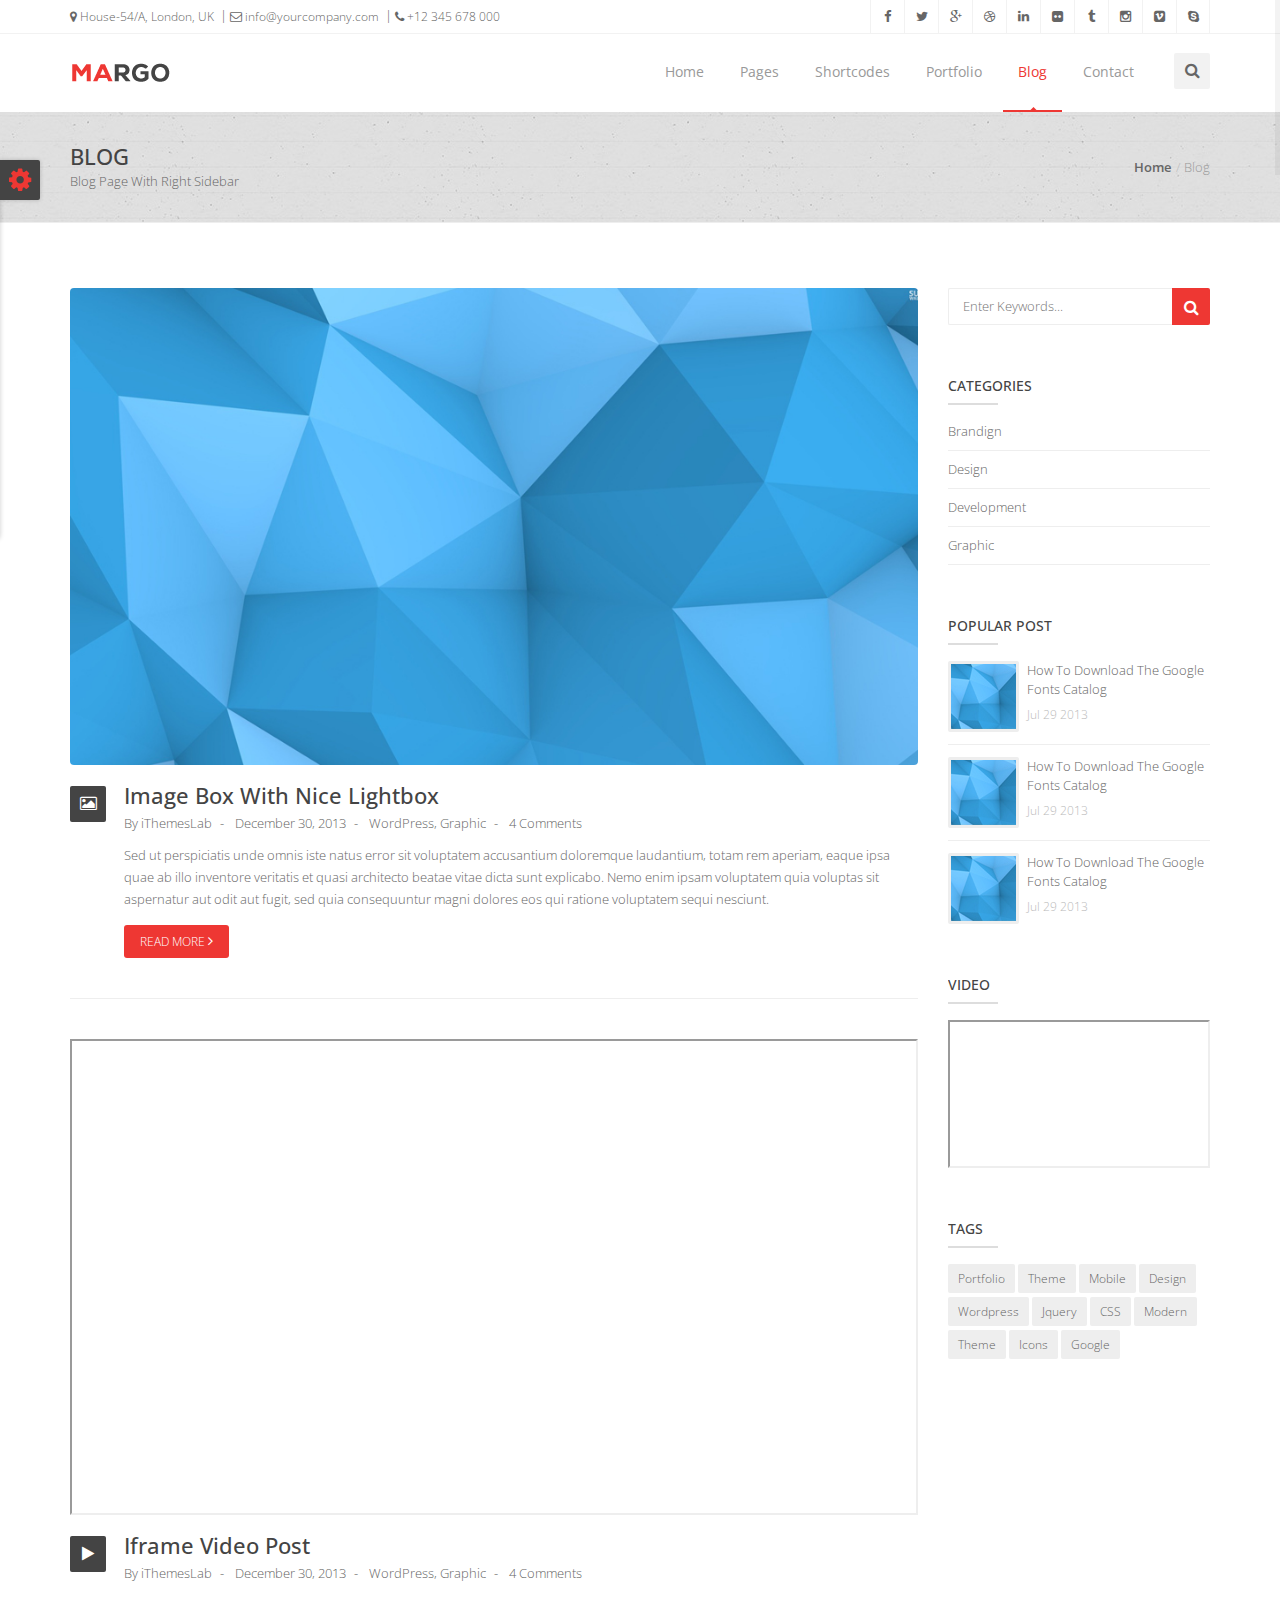
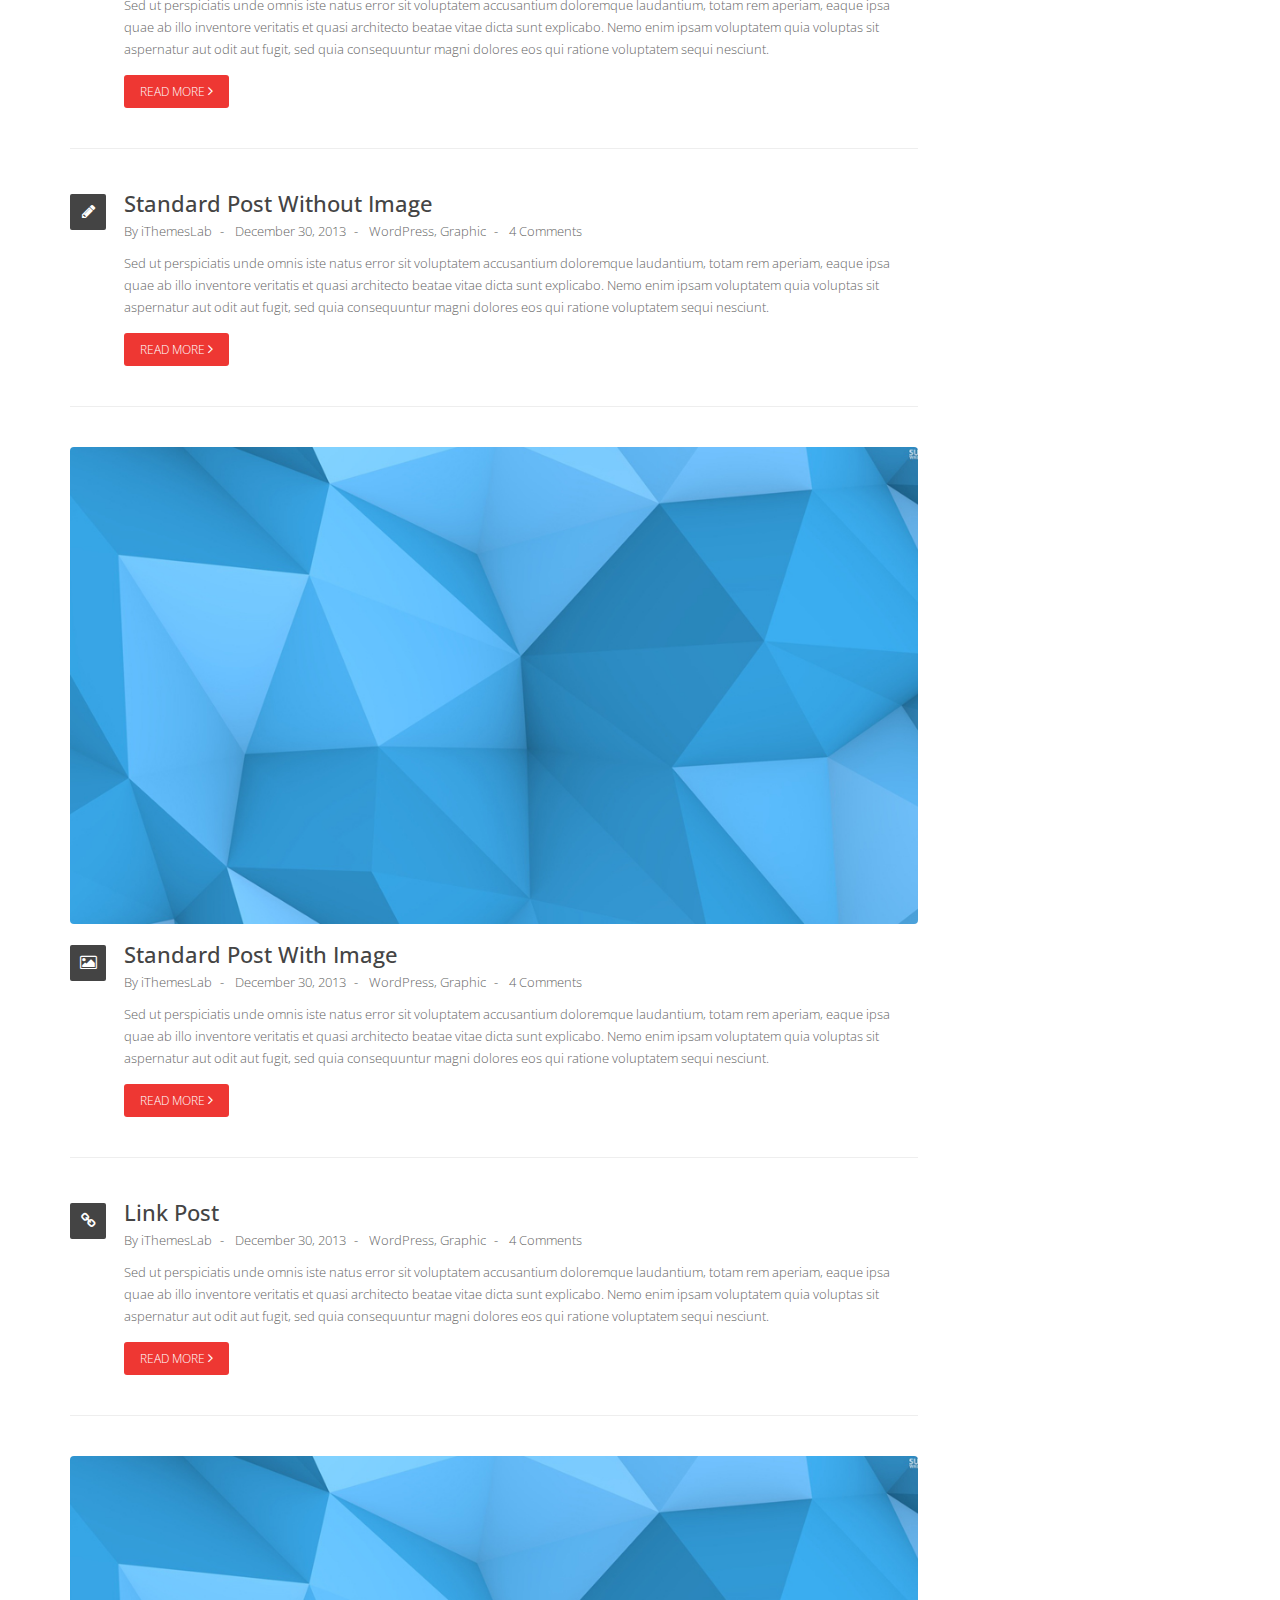
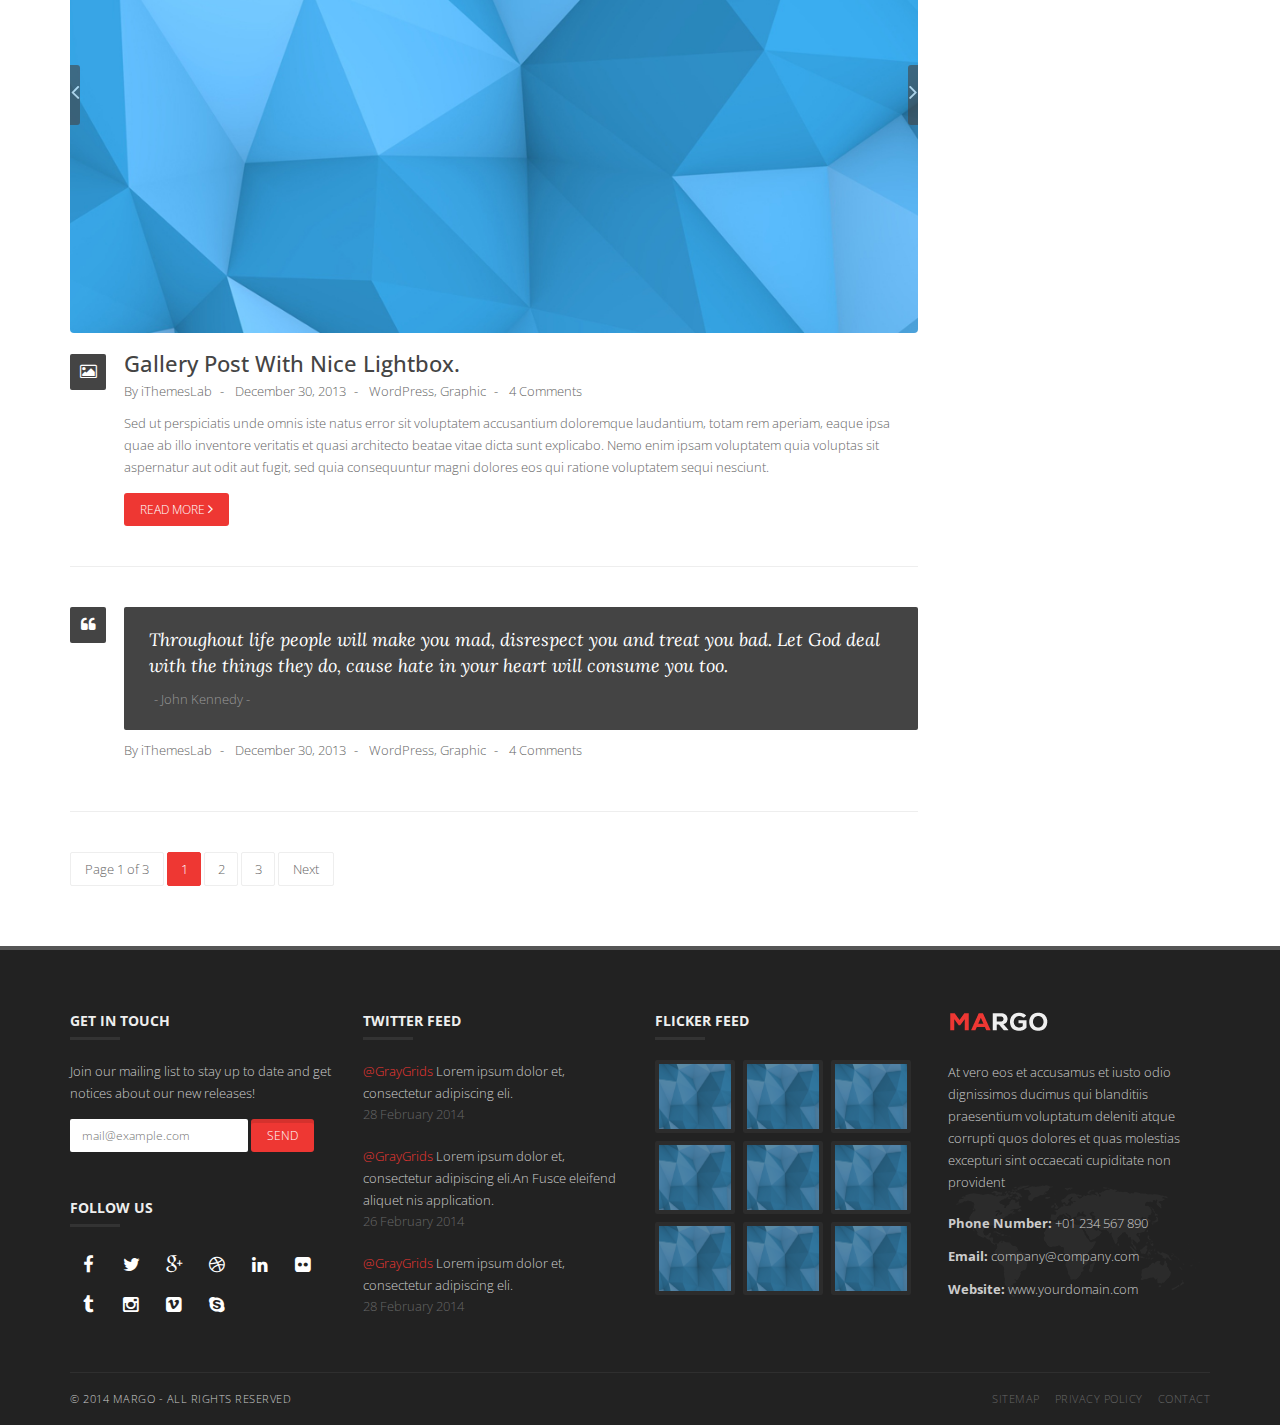
<file: Recursos/margo-1.2-free/blog.html>
<!doctype html>
<!--[if IE 8 ]><html class="ie ie8" lang="en"> <![endif]-->
<!--[if (gte IE 9)|!(IE)]><html lang="en" class="no-js"> <![endif]-->
<html lang="en">

<head>

  <!-- Basic -->
  <title>Margo | Right Sidebar</title>

  <!-- Define Charset -->
  <meta charset="utf-8">

  <!-- Responsive Metatag -->
  <meta name="viewport" content="width=device-width, initial-scale=1, maximum-scale=1">

  <!-- Page Description and Author -->
  <meta name="description" content="Margo - Responsive HTML5 Template">
  <meta name="author" content="iThemesLab">


  <!-- Bootstrap CSS  -->
  <link rel="stylesheet" href="asset/css/bootstrap.min.css" type="text/css" media="screen">

  <!-- Font Awesome CSS -->
  <link rel="stylesheet" href="css/font-awesome.min.css" type="text/css" media="screen">

  <!-- Slicknav -->
  <link rel="stylesheet" type="text/css" href="css/slicknav.css" media="screen">

  <!-- Margo CSS Styles  -->
  <link rel="stylesheet" type="text/css" href="css/style.css" media="screen">

  <!-- Responsive CSS Styles  -->
  <link rel="stylesheet" type="text/css" href="css/responsive.css" media="screen">

  <!-- Color CSS Styles  -->
  <link rel="stylesheet" type="text/css" href="css/colors/red.css" title="red" media="screen" />
  <link rel="stylesheet" type="text/css" href="css/colors/jade.css" title="jade" media="screen" />
  <link rel="stylesheet" type="text/css" href="css/colors/blue.css" title="blue" media="screen" />
  <link rel="stylesheet" type="text/css" href="css/colors/beige.css" title="beige" media="screen" />
  <link rel="stylesheet" type="text/css" href="css/colors/cyan.css" title="cyan" media="screen" />
  <link rel="stylesheet" type="text/css" href="css/colors/green.css" title="green" media="screen" />
  <link rel="stylesheet" type="text/css" href="css/colors/orange.css" title="orange" media="screen" />
  <link rel="stylesheet" type="text/css" href="css/colors/peach.css" title="peach" media="screen" />
  <link rel="stylesheet" type="text/css" href="css/colors/pink.css" title="pink" media="screen" />
  <link rel="stylesheet" type="text/css" href="css/colors/purple.css" title="purple" media="screen" />
  <link rel="stylesheet" type="text/css" href="css/colors/sky-blue.css" title="sky-blue" media="screen" />
  <link rel="stylesheet" type="text/css" href="css/colors/yellow.css" title="yellow" media="screen" />


  <!-- Margo JS  -->
  <script type="text/javascript" src="js/jquery-2.1.4.min.js"></script>
  <script type="text/javascript" src="js/jquery.migrate.js"></script>
  <script type="text/javascript" src="js/modernizrr.js"></script>
  <script type="text/javascript" src="asset/js/bootstrap.min.js"></script>
  <script type="text/javascript" src="js/jquery.fitvids.js"></script>
  <script type="text/javascript" src="js/owl.carousel.min.js"></script>
  <script type="text/javascript" src="js/nivo-lightbox.min.js"></script>
  <script type="text/javascript" src="js/jquery.isotope.min.js"></script>
  <script type="text/javascript" src="js/jquery.appear.js"></script>
  <script type="text/javascript" src="js/count-to.js"></script>
  <script type="text/javascript" src="js/jquery.textillate.js"></script>
  <script type="text/javascript" src="js/jquery.lettering.js"></script>
  <script type="text/javascript" src="js/jquery.easypiechart.min.js"></script>
  <script type="text/javascript" src="js/jquery.nicescroll.min.js"></script>
  <script type="text/javascript" src="js/jquery.parallax.js"></script>
  <script type="text/javascript" src="js/jquery.slicknav.js"></script>

  <!--[if IE 8]><script src="http://html5shiv.googlecode.com/svn/trunk/html5.js"></script><![endif]-->
  <!--[if lt IE 9]><script src="http://html5shiv.googlecode.com/svn/trunk/html5.js"></script><![endif]-->

</head>

<body>

  <!-- Container -->
  <div id="container">

    <!-- Start Header -->
    <div class="hidden-header"></div>
    <header class="clearfix">

      <!-- Start Top Bar -->
      <div class="top-bar">
        <div class="container">
          <div class="row">
            <div class="col-md-6">
              <!-- Start Contact Info -->
              <ul class="contact-details">
                <li><a href="#"><i class="fa fa-map-marker"></i> House-54/A, London, UK</a>
                </li>
                <li><a href="#"><i class="fa fa-envelope-o"></i> info@yourcompany.com</a>
                </li>
                <li><a href="#"><i class="fa fa-phone"></i> +12 345 678 000</a>
                </li>
              </ul>
              <!-- End Contact Info -->
            </div>
            <div class="col-md-6">
              <!-- Start Social Links -->
              <ul class="social-list">
                <li>
                  <a class="facebook itl-tooltip" data-placement="bottom" title="Facebook" href="#"><i class="fa fa-facebook"></i></a>
                </li>
                <li>
                  <a class="twitter itl-tooltip" data-placement="bottom" title="Twitter" href="#"><i class="fa fa-twitter"></i></a>
                </li>
                <li>
                  <a class="google itl-tooltip" data-placement="bottom" title="Google Plus" href="#"><i class="fa fa-google-plus"></i></a>
                </li>
                <li>
                  <a class="dribbble itl-tooltip" data-placement="bottom" title="Dribble" href="#"><i class="fa fa-dribbble"></i></a>
                </li>
                <li>
                  <a class="linkdin itl-tooltip" data-placement="bottom" title="Linkedin" href="#"><i class="fa fa-linkedin"></i></a>
                </li>
                <li>
                  <a class="flickr itl-tooltip" data-placement="bottom" title="Flickr" href="#"><i class="fa fa-flickr"></i></a>
                </li>
                <li>
                  <a class="tumblr itl-tooltip" data-placement="bottom" title="Tumblr" href="#"><i class="fa fa-tumblr"></i></a>
                </li>
                <li>
                  <a class="instgram itl-tooltip" data-placement="bottom" title="Instagram" href="#"><i class="fa fa-instagram"></i></a>
                </li>
                <li>
                  <a class="vimeo itl-tooltip" data-placement="bottom" title="vimeo" href="#"><i class="fa fa-vimeo-square"></i></a>
                </li>
                <li>
                  <a class="skype itl-tooltip" data-placement="bottom" title="Skype" href="#"><i class="fa fa-skype"></i></a>
                </li>
              </ul>
              <!-- End Social Links -->
            </div>
          </div>
        </div>
      </div>
      <!-- End Top Bar -->

      <!-- Start Header ( Logo & Naviagtion ) -->
      <div class="navbar navbar-default navbar-top">
        <div class="container">
          <div class="navbar-header">
            <!-- Stat Toggle Nav Link For Mobiles -->
            <button type="button" class="navbar-toggle" data-toggle="collapse" data-target=".navbar-collapse">
              <i class="fa fa-bars"></i>
            </button>
            <!-- End Toggle Nav Link For Mobiles -->
            <a class="navbar-brand" href="index.html"><img alt="" src="images/margo.png"></a>
          </div>
          <div class="navbar-collapse collapse">
            <!-- Stat Search -->
            <div class="search-side">
              <a class="show-search"><i class="fa fa-search"></i></a>
              <div class="search-form">
                <form autocomplete="off" role="search" method="get" class="searchform" action="#">
                  <input type="text" value="" name="s" id="s" placeholder="Search the site...">
                </form>
              </div>
            </div>
            <!-- End Search -->
            <!-- Start Navigation List -->
            <ul class="nav navbar-nav navbar-right">
              <li>
                <a href="index.html">Home</a>
                <ul class="dropdown">
                  <li><a href="index.html">Home Main Version</a></li>
                  <li><a href="index-01.html">Home Version 1</a></li>
                  <li><a href="index-02.html">Home Version 2</a></li>
                  <li><a href="index-03.html">Home Version 3</a></li>
                  <li><a href="index-04.html">Home Version 4</a></li>
                  <li><a href="index-05.html">Home Version 5</a></li>
                  <li><a href="index-06.html">Home Version 6</a></li>
                  <li><a href="index-07.html">Home Version 7</a></li>
                </ul>
              </li>
              <li>
                <a href="about.html">Pages</a>
                <ul class="dropdown">
                  <li><a href="about.html">About</a></li>
                  <li><a href="services.html">Services</a></li>
                  <li><a href="right-sidebar.html">Right Sidebar</a></li>
                  <li><a href="left-sidebar.html">Left Sidebar</a></li>
                  <li><a href="404.html">404 Page</a></li>
                </ul>
              </li>
              <li>
                <a href="#">Shortcodes</a>
                <ul class="dropdown">
                  <li><a href="tabs.html">Tabs</a></li>
                  <li><a href="buttons.html">Buttons</a></li>
                  <li><a href="action-box.html">Action Box</a></li>
                  <li><a href="testimonials.html">Testimonials</a></li>
                  <li><a href="latest-posts.html">Latest Posts</a></li>
                  <li><a href="latest-projects.html">Latest Projects</a></li>
                  <li><a href="pricing.html">Pricing Tables</a></li>
                  <li><a href="accordion-toggles.html">Accordion & Toggles</a></li>
                </ul>
              </li>
              <li>
                <a href="portfolio-3.html">Portfolio</a>
                <ul class="dropdown">
                  <li><a href="portfolio-2.html">2 Columns</a></li>
                  <li><a href="portfolio-3.html">3 Columns</a></li>
                  <li><a href="portfolio-4.html">4 Columns</a></li>
                  <li><a href="single-project.html">Single Project</a></li>
                </ul>
              </li>
              <li>
                <a class="active" href="blog.html">Blog</a>
                <ul class="dropdown">
                  <li><a class="active" href="blog.html">Blog - right Sidebar</a></li>
                  <li><a href="blog-left-sidebar.html">Blog - Left Sidebar</a></li>
                  <li><a href="single-post.html">Blog Single Post</a></li>
                </ul>
              </li>
              <li><a href="contact.html">Contact</a></li>
            </ul>
            <!-- End Navigation List -->
          </div>
        </div>

        <!-- Mobile Menu Start -->
        <ul class="wpb-mobile-menu">
          <li>
            <a href="index.html">Home</a>
            <ul class="dropdown">
              <li><a href="index.html">Home Main Version</a>
              </li>
              <li><a href="index-01.html">Home Version 1</a>
              </li>
              <li><a href="index-02.html">Home Version 2</a>
              </li>
              <li><a href="index-03.html">Home Version 3</a>
              </li>
              <li><a href="index-04.html">Home Version 4</a>
              </li>
              <li><a href="index-05.html">Home Version 5</a>
              </li>
              <li><a href="index-06.html">Home Version 6</a>
              </li>
              <li><a href="index-07.html">Home Version 7</a>
              </li>
            </ul>
          </li>
          <li>
            <a href="about.html">Pages</a>
            <ul class="dropdown">
              <li><a href="about.html">About</a>
              </li>
              <li><a href="services.html">Services</a>
              </li>
              <li><a href="right-sidebar.html">Right Sidebar</a>
              </li>
              <li><a href="left-sidebar.html">Left Sidebar</a>
              </li>
              <li><a href="404.html">404 Page</a>
              </li>
            </ul>
          </li>
          <li>
            <a href="#">Shortcodes</a>
            <ul class="dropdown">
              <li><a href="tabs.html">Tabs</a>
              </li>
              <li><a href="buttons.html">Buttons</a>
              </li>
              <li><a href="action-box.html">Action Box</a>
              </li>
              <li><a href="testimonials.html">Testimonials</a>
              </li>
              <li><a href="latest-posts.html">Latest Posts</a>
              </li>
              <li><a href="latest-projects.html">Latest Projects</a>
              </li>
              <li><a href="pricing.html">Pricing Tables</a>
              </li>
              <li><a href="accordion-toggles.html">Accordion & Toggles</a>
              </li>
            </ul>
          </li>
          <li>
            <a href="portfolio-3.html">Portfolio</a>
            <ul class="dropdown">
              <li><a href="portfolio-2.html">2 Columns</a>
              </li>
              <li><a href="portfolio-3.html">3 Columns</a>
              </li>
              <li><a href="portfolio-4.html">4 Columns</a>
              </li>
              <li><a href="single-project.html">Single Project</a>
              </li>
            </ul>
          </li>
          <li>
            <a class="active" href="blog.html">Blog</a>
            <ul class="dropdown">
              <li><a class="active" href="blog.html">Blog - right Sidebar</a>
              </li>
              <li><a href="blog-left-sidebar.html">Blog - Left Sidebar</a>
              </li>
              <li><a href="single-post.html">Blog Single Post</a>
              </li>
            </ul>
          </li>
          <li>
            <a href="contact.html">Contact</a>
          </li>
        </ul>
        <!-- Mobile Menu End -->

      </div>
      <!-- End Header ( Logo & Naviagtion ) -->

    </header>
    <!-- End Header -->


    <!-- Start Page Banner -->
    <div class="page-banner">
      <div class="container">
        <div class="row">
          <div class="col-md-6">
            <h2>Blog</h2>
            <p>Blog Page With Right Sidebar</p>
          </div>
          <div class="col-md-6">
            <ul class="breadcrumbs">
              <li><a href="#">Home</a></li>
              <li>Blog</li>
            </ul>
          </div>
        </div>
      </div>
    </div>
    <!-- End Page Banner -->


    <!-- Start Content -->
    <div id="content">
      <div class="container">
        <div class="row blog-page">

          <!-- Start Blog Posts -->
          <div class="col-md-9 blog-box">

            <!-- Start Post -->
            <div class="blog-post image-post">
              <!-- Post Thumb -->
              <div class="post-head">
                <a class="lightbox" title="This is an image title" href="images/blog-01.jpg">
                  <div class="thumb-overlay"><i class="fa fa-arrows-alt"></i></div>
                  <img alt="" src="images/blog-01.jpg">
                </a>
              </div>
              <!-- Post Content -->
              <div class="post-content">
                <div class="post-type"><i class="fa fa-picture-o"></i></div>
                <h2><a href="#">Image Box With Nice Lightbox</a></h2>
                <ul class="post-meta">
                  <li>By <a href="#">iThemesLab</a></li>
                  <li>December 30, 2013</li>
                  <li><a href="#">WordPress</a>, <a href="#">Graphic</a></li>
                  <li><a href="#">4 Comments</a></li>
                </ul>
                <p>Sed ut perspiciatis unde omnis iste natus error sit voluptatem accusantium doloremque laudantium, totam rem aperiam, eaque ipsa quae ab illo inventore veritatis et quasi architecto beatae vitae dicta sunt explicabo. Nemo enim ipsam voluptatem quia voluptas sit aspernatur aut odit aut fugit, sed quia consequuntur magni dolores eos qui ratione voluptatem sequi nesciunt.</p>
                <a class="main-button" href="#">Read More <i class="fa fa-angle-right"></i></a>
              </div>
            </div>
            <!-- End Post -->

            <!-- Start Post -->
            <div class="blog-post video-post">
              <!-- Post Video -->
              <div class="post-head">
                <iframe src="http://player.vimeo.com/video/63322694?title=0&amp;byline=0&amp;portrait=0" width="800" height="450"></iframe>
              </div>
              <!-- Post Content -->
              <div class="post-content">
                <div class="post-type"><i class="fa fa-play"></i></div>
                <h2><a href="#">Iframe Video Post</a></h2>
                <ul class="post-meta">
                  <li>By <a href="#">iThemesLab</a></li>
                  <li>December 30, 2013</li>
                  <li><a href="#">WordPress</a>, <a href="#">Graphic</a></li>
                  <li><a href="#">4 Comments</a></li>
                </ul>
                <p>Sed ut perspiciatis unde omnis iste natus error sit voluptatem accusantium doloremque laudantium, totam rem aperiam, eaque ipsa quae ab illo inventore veritatis et quasi architecto beatae vitae dicta sunt explicabo. Nemo enim ipsam voluptatem quia voluptas sit aspernatur aut odit aut fugit, sed quia consequuntur magni dolores eos qui ratione voluptatem sequi nesciunt.</p>
                <a class="main-button" href="#">Read More <i class="fa fa-angle-right"></i></a>
              </div>
            </div>
            <!-- End Post -->


            <!-- Start Post -->
            <div class="blog-post standard-post">
              <!-- Post Content -->
              <div class="post-content">
                <div class="post-type"><i class="fa fa-pencil"></i></div>
                <h2><a href="#">Standard Post Without Image</a></h2>
                <ul class="post-meta">
                  <li>By <a href="#">iThemesLab</a></li>
                  <li>December 30, 2013</li>
                  <li><a href="#">WordPress</a>, <a href="#">Graphic</a></li>
                  <li><a href="#">4 Comments</a></li>
                </ul>
                <p>Sed ut perspiciatis unde omnis iste natus error sit voluptatem accusantium doloremque laudantium, totam rem aperiam, eaque ipsa quae ab illo inventore veritatis et quasi architecto beatae vitae dicta sunt explicabo. Nemo enim ipsam voluptatem quia voluptas sit aspernatur aut odit aut fugit, sed quia consequuntur magni dolores eos qui ratione voluptatem sequi nesciunt.</p>
                <a class="main-button" href="#">Read More <i class="fa fa-angle-right"></i></a>
              </div>
            </div>
            <!-- End Post -->

            <!-- Start Post -->
            <div class="blog-post standard-post">
              <!-- Post Thumb -->
              <div class="post-head">
                <a href="#">
                  <div class="thumb-overlay"><i class="fa fa-arrows-alt"></i></div>
                  <img alt="" src="images/blog-05.jpg">
                </a>
              </div>
              <!-- Post Content -->
              <div class="post-content">
                <div class="post-type"><i class="fa fa-picture-o"></i></div>
                <h2><a href="#">Standard Post With Image</a></h2>
                <ul class="post-meta">
                  <li>By <a href="#">iThemesLab</a></li>
                  <li>December 30, 2013</li>
                  <li><a href="#">WordPress</a>, <a href="#">Graphic</a></li>
                  <li><a href="#">4 Comments</a></li>
                </ul>
                <p>Sed ut perspiciatis unde omnis iste natus error sit voluptatem accusantium doloremque laudantium, totam rem aperiam, eaque ipsa quae ab illo inventore veritatis et quasi architecto beatae vitae dicta sunt explicabo. Nemo enim ipsam voluptatem quia voluptas sit aspernatur aut odit aut fugit, sed quia consequuntur magni dolores eos qui ratione voluptatem sequi nesciunt.</p>
                <a class="main-button" href="#">Read More <i class="fa fa-angle-right"></i></a>
              </div>
            </div>
            <!-- End Post -->

            <!-- Start Post -->
            <div class="blog-post link-post">
              <!-- Post Content -->
              <div class="post-content">
                <div class="post-type"><i class="fa fa-link"></i></div>
                <h2><a href="#">Link Post</a></h2>
                <ul class="post-meta">
                  <li>By <a href="#">iThemesLab</a></li>
                  <li>December 30, 2013</li>
                  <li><a href="#">WordPress</a>, <a href="#">Graphic</a></li>
                  <li><a href="#">4 Comments</a></li>
                </ul>
                <p>Sed ut perspiciatis unde omnis iste natus error sit voluptatem accusantium doloremque laudantium, totam rem aperiam, eaque ipsa quae ab illo inventore veritatis et quasi architecto beatae vitae dicta sunt explicabo. Nemo enim ipsam voluptatem quia voluptas sit aspernatur aut odit aut fugit, sed quia consequuntur magni dolores eos qui ratione voluptatem sequi nesciunt.</p>
                <a class="main-button" href="#">Read More <i class="fa fa-angle-right"></i></a>
              </div>
            </div>
            <!-- End Post -->

            <!-- Start Post -->
            <div class="blog-post gallery-post">
              <!-- Post Gallery -->
              <div class="post-head">
                <div class="post-slider touch-slider">
                  <div class="item">
                    <a class="lightbox" title="This is an image title" href="images/blog-02.jpg" data-lightbox-gallery="gallery1">
                      <div class="thumb-overlay"><i class="fa fa-arrows-alt"></i></div>
                      <img alt="" src="images/blog-02.jpg">
                    </a>
                  </div>
                  <div class="item">
                    <a class="lightbox" title="This is an image title" href="images/blog-03.jpg" data-lightbox-gallery="gallery1">
                      <div class="thumb-overlay"><i class="fa fa-arrows-alt"></i></div>
                      <img alt="" src="images/blog-03.jpg">
                    </a>
                  </div>
                  <div class="item">
                    <a class="lightbox" title="This is an image title" href="images/blog-04.jpg" data-lightbox-gallery="gallery1">
                      <div class="thumb-overlay"><i class="fa fa-arrows-alt"></i></div>
                      <img alt="" src="images/blog-04.jpg">
                    </a>
                  </div>
                </div>
              </div>
              <!-- Post Content -->
              <div class="post-content">
                <div class="post-type"><i class=" fa fa-picture-o"></i></div>
                <h2><a href="#">Gallery Post With Nice Lightbox.</a></h2>
                <ul class="post-meta">
                  <li>By <a href="#">iThemesLab</a></li>
                  <li>December 30, 2013</li>
                  <li><a href="#">WordPress</a>, <a href="#">Graphic</a></li>
                  <li><a href="#">4 Comments</a></li>
                </ul>
                <p>Sed ut perspiciatis unde omnis iste natus error sit voluptatem accusantium doloremque laudantium, totam rem aperiam, eaque ipsa quae ab illo inventore veritatis et quasi architecto beatae vitae dicta sunt explicabo. Nemo enim ipsam voluptatem quia voluptas sit aspernatur aut odit aut fugit, sed quia consequuntur magni dolores eos qui ratione voluptatem sequi nesciunt.</p>
                <a class="main-button" href="#">Read More <i class="fa fa-angle-right"></i></a>
              </div>
            </div>
            <!-- End Post -->

            <!-- Start Post -->
            <div class="blog-post quote-post">
              <!-- Post Content -->
              <div class="post-content">
                <div class="post-type"><i class="fa fa-quote-left"></i></div>
                <div class="qoute-box">
                  <a href="#">
                    <h2>Throughout life people will make you mad, disrespect you and treat you bad. Let God deal with the things they do, cause hate in your heart will consume you too.</h2>
                    <div class="qoute-author">John Kennedy</div>
                  </a>
                </div>
                <ul class="post-meta">
                  <li>By <a href="#">iThemesLab</a></li>
                  <li>December 30, 2013</li>
                  <li><a href="#">WordPress</a>, <a href="#">Graphic</a></li>
                  <li><a href="#">4 Comments</a></li>
                </ul>
              </div>
            </div>
            <!-- End Post -->

            <!-- Start Pagination -->
            <div id="pagination">
              <span class="all-pages">Page 1 of 3</span>
              <span class="current page-num">1</span>
              <a class="page-num" href="#">2</a>
              <a class="page-num" href="#">3</a>
              <a class="next-page" href="#">Next</a>
            </div>
            <!-- End Pagination -->

          </div>
          <!-- End Blog Posts -->


          <!--Sidebar-->
          <div class="col-md-3 sidebar right-sidebar">

            <!-- Search Widget -->
            <div class="widget widget-search">
              <form action="#">
                <input type="search" placeholder="Enter Keywords..." />
                <button class="search-btn" type="submit"><i class="fa fa-search"></i></button>
              </form>
            </div>

            <!-- Categories Widget -->
            <div class="widget widget-categories">
              <h4>Categories <span class="head-line"></span></h4>
              <ul>
                <li>
                  <a href="#">Brandign</a>
                </li>
                <li>
                  <a href="#">Design</a>
                </li>
                <li>
                  <a href="#">Development</a>
                </li>
                <li>
                  <a href="#">Graphic</a>
                </li>
              </ul>
            </div>

            <!-- Popular Posts widget -->
            <div class="widget widget-popular-posts">
              <h4>Popular Post <span class="head-line"></span></h4>
              <ul>
                <li>
                  <div class="widget-thumb">
                    <a href="#"><img src="images/blog-mini-01.jpg" alt="" /></a>
                  </div>
                  <div class="widget-content">
                    <h5><a href="#">How To Download The Google Fonts Catalog</a></h5>
                    <span>Jul 29 2013</span>
                  </div>
                  <div class="clearfix"></div>
                </li>
                <li>
                  <div class="widget-thumb">
                    <a href="#"><img src="images/blog-mini-02.jpg" alt="" /></a>
                  </div>
                  <div class="widget-content">
                    <h5><a href="#">How To Download The Google Fonts Catalog</a></h5>
                    <span>Jul 29 2013</span>
                  </div>
                  <div class="clearfix"></div>
                </li>
                <li>
                  <div class="widget-thumb">
                    <a href="#"><img src="images/blog-mini-03.jpg" alt="" /></a>
                  </div>
                  <div class="widget-content">
                    <h5><a href="#">How To Download The Google Fonts Catalog</a></h5>
                    <span>Jul 29 2013</span>
                  </div>
                  <div class="clearfix"></div>
                </li>
              </ul>
            </div>

            <!-- Video Widget -->
            <div class="widget">
              <h4>Video <span class="head-line"></span></h4>
              <div>
                <iframe src="http://player.vimeo.com/video/63322694?byline=0&amp;portrait=0&amp;badge=0" width="800" height="450"></iframe>
              </div>
            </div>

            <!-- Tags Widget -->
            <div class="widget widget-tags">
              <h4>Tags <span class="head-line"></span></h4>
              <div class="tagcloud">
                <a href="#">Portfolio</a>
                <a href="#">Theme</a>
                <a href="#">Mobile</a>
                <a href="#">Design</a>
                <a href="#">Wordpress</a>
                <a href="#">Jquery</a>
                <a href="#">CSS</a>
                <a href="#">Modern</a>
                <a href="#">Theme</a>
                <a href="#">Icons</a>
                <a href="#">Google</a>
              </div>
            </div>

          </div>
          <!--End sidebar-->


        </div>
      </div>
    </div>
    <!-- End Content -->


    <!-- Start Footer -->
    <footer>
      <div class="container">
        <div class="row footer-widgets">

          <!-- Start Subscribe & Social Links Widget -->
          <div class="col-md-3">
            <div class="footer-widget mail-subscribe-widget">
              <h4>Get in touch<span class="head-line"></span></h4>
              <p>Join our mailing list to stay up to date and get notices about our new releases!</p>
              <form class="subscribe">
                <input type="text" placeholder="mail@example.com">
                <input type="submit" class="btn-system" value="Send">
              </form>
            </div>
            <div class="footer-widget social-widget">
              <h4>Follow Us<span class="head-line"></span></h4>
              <ul class="social-icons">
                <li>
                  <a class="facebook" href="#"><i class="fa fa-facebook"></i></a>
                </li>
                <li>
                  <a class="twitter" href="#"><i class="fa fa-twitter"></i></a>
                </li>
                <li>
                  <a class="google" href="#"><i class="fa fa-google-plus"></i></a>
                </li>
                <li>
                  <a class="dribbble" href="#"><i class="fa fa-dribbble"></i></a>
                </li>
                <li>
                  <a class="linkdin" href="#"><i class="fa fa-linkedin"></i></a>
                </li>
                <li>
                  <a class="flickr" href="#"><i class="fa fa-flickr"></i></a>
                </li>
                <li>
                  <a class="tumblr" href="#"><i class="fa fa-tumblr"></i></a>
                </li>
                <li>
                  <a class="instgram" href="#"><i class="fa fa-instagram"></i></a>
                </li>
                <li>
                  <a class="vimeo" href="#"><i class="fa fa-vimeo-square"></i></a>
                </li>
                <li>
                  <a class="skype" href="#"><i class="fa fa-skype"></i></a>
                </li>
              </ul>
            </div>
          </div>
          <!-- .col-md-3 -->
          <!-- End Subscribe & Social Links Widget -->


          <!-- Start Twitter Widget -->
          <div class="col-md-3">
            <div class="footer-widget twitter-widget">
              <h4>Twitter Feed<span class="head-line"></span></h4>
              <ul>
                <li>
                  <p><a href="#">@GrayGrids </a> Lorem ipsum dolor et, consectetur adipiscing eli.</p>
                  <span>28 February 2014</span>
                </li>
                <li>
                  <p><a href="#">@GrayGrids </a> Lorem ipsum dolor et, consectetur adipiscing eli.An Fusce eleifend aliquet nis application.</p>
                  <span>26 February 2014</span>
                </li>
                <li>
                  <p><a href="#">@GrayGrids </a> Lorem ipsum dolor et, consectetur adipiscing eli.</p>
                  <span>28 February 2014</span>
                </li>
              </ul>
            </div>
          </div>
          <!-- .col-md-3 -->
          <!-- End Twitter Widget -->


          <!-- Start Flickr Widget -->
          <div class="col-md-3">
            <div class="footer-widget flickr-widget">
              <h4>Flicker Feed<span class="head-line"></span></h4>
              <ul class="flickr-list">
                <li>
                  <a href="images/flickr-01.jpg" class="lightbox">
                    <img alt="" src="images/flickr-01.jpg">
                  </a>
                </li>
                <li>
                  <a href="images/flickr-02.jpg" class="lightbox">
                    <img alt="" src="images/flickr-02.jpg">
                  </a>
                </li>
                <li>
                  <a href="images/flickr-03.jpg" class="lightbox">
                    <img alt="" src="images/flickr-03.jpg">
                  </a>
                </li>
                <li>
                  <a href="images/flickr-04.jpg" class="lightbox">
                    <img alt="" src="images/flickr-04.jpg">
                  </a>
                </li>
                <li>
                  <a href="images/flickr-05.jpg" class="lightbox">
                    <img alt="" src="images/flickr-05.jpg">
                  </a>
                </li>
                <li>
                  <a href="images/flickr-06.jpg" class="lightbox">
                    <img alt="" src="images/flickr-06.jpg">
                  </a>
                </li>
                <li>
                  <a href="images/flickr-07.jpg" class="lightbox">
                    <img alt="" src="images/flickr-07.jpg">
                  </a>
                </li>
                <li>
                  <a href="images/flickr-08.jpg" class="lightbox">
                    <img alt="" src="images/flickr-08.jpg">
                  </a>
                </li>
                <li>
                  <a href="images/flickr-09.jpg" class="lightbox">
                    <img alt="" src="images/flickr-09.jpg">
                  </a>
                </li>
              </ul>
            </div>
          </div>
          <!-- .col-md-3 -->
          <!-- End Flickr Widget -->


          <!-- Start Contact Widget -->
          <div class="col-md-3">
            <div class="footer-widget contact-widget">
              <h4><img src="images/footer-margo.png" class="img-responsive" alt="Footer Logo" /></h4>
              <p>At vero eos et accusamus et iusto odio dignissimos ducimus qui blanditiis praesentium voluptatum deleniti atque corrupti quos dolores et quas molestias excepturi sint occaecati cupiditate non provident</p>
              <ul>
                <li><span>Phone Number:</span> +01 234 567 890</li>
                <li><span>Email:</span> company@company.com</li>
                <li><span>Website:</span> www.yourdomain.com</li>
              </ul>
            </div>
          </div>
          <!-- .col-md-3 -->
          <!-- End Contact Widget -->


        </div>
        <!-- .row -->

        <!-- Start Copyright -->
        <div class="copyright-section">
          <div class="row">
            <div class="col-md-6">
              <p>&copy; 2014 Margo - All Rights Reserved</p>
            </div>
            <div class="col-md-6">
              <ul class="footer-nav">
                <li><a href="#">Sitemap</a></li>
                <li><a href="#">Privacy Policy</a></li>
                <li><a href="#">Contact</a></li>
              </ul>
            </div>
          </div>
        </div>
        <!-- End Copyright -->

      </div>
    </footer>
    <!-- End Footer -->

  </div>
  <!-- End Container -->

  <!-- Go To Top Link -->
  <a href="#" class="back-to-top"><i class="fa fa-angle-up"></i></a>

  <!-- Style Switcher -->
  <div class="switcher-box">
    <a class="open-switcher show-switcher"><i class="fa fa-cog fa-2x"></i></a>
    <h4>Style Switcher</h4>
    <span>12 Predefined Color Skins</span>
    <ul class="colors-list">
      <li>
        <a onClick="setActiveStyleSheet('blue'); return false;" title="Blue" class="blue"></a>
      </li>
      <li>
        <a onClick="setActiveStyleSheet('sky-blue'); return false;" title="Sky Blue" class="sky-blue"></a>
      </li>
      <li>
        <a onClick="setActiveStyleSheet('cyan'); return false;" title="Cyan" class="cyan"></a>
      </li>
      <li>
        <a onClick="setActiveStyleSheet('jade'); return false;" title="Jade" class="jade"></a>
      </li>
      <li>
        <a onClick="setActiveStyleSheet('green'); return false;" title="Green" class="green"></a>
      </li>
      <li>
        <a onClick="setActiveStyleSheet('purple'); return false;" title="Purple" class="purple"></a>
      </li>
      <li>
        <a onClick="setActiveStyleSheet('pink'); return false;" title="Pink" class="pink"></a>
      </li>
      <li>
        <a onClick="setActiveStyleSheet('red'); return false;" title="Red" class="red"></a>
      </li>
      <li>
        <a onClick="setActiveStyleSheet('orange'); return false;" title="Orange" class="orange"></a>
      </li>
      <li>
        <a onClick="setActiveStyleSheet('yellow'); return false;" title="Yellow" class="yellow"></a>
      </li>
      <li>
        <a onClick="setActiveStyleSheet('peach'); return false;" title="Peach" class="peach"></a>
      </li>
      <li>
        <a onClick="setActiveStyleSheet('beige'); return false;" title="Biege" class="beige"></a>
      </li>
    </ul>
    <span>Top Bar Color</span>
    <select id="topbar-style" class="topbar-style">
      <option value="1">Light (Default)</option>
      <option value="2">Dark</option>
      <option value="3">Color</option>
    </select>
    <span>Layout Style</span>
    <select id="layout-style" class="layout-style">
      <option value="1">Wide</option>
      <option value="2">Boxed</option>
    </select>
    <span>Patterns for Boxed Version</span>
    <ul class="bg-list">
      <li>
        <a href="#" class="bg1"></a>
      </li>
      <li>
        <a href="#" class="bg2"></a>
      </li>
      <li>
        <a href="#" class="bg3"></a>
      </li>
      <li>
        <a href="#" class="bg4"></a>
      </li>
      <li>
        <a href="#" class="bg5"></a>
      </li>
      <li>
        <a href="#" class="bg6"></a>
      </li>
      <li>
        <a href="#" class="bg7"></a>
      </li>
      <li>
        <a href="#" class="bg8"></a>
      </li>
      <li>
        <a href="#" class="bg9"></a>
      </li>
      <li>
        <a href="#" class="bg10"></a>
      </li>
      <li>
        <a href="#" class="bg11"></a>
      </li>
      <li>
        <a href="#" class="bg12"></a>
      </li>
      <li>
        <a href="#" class="bg13"></a>
      </li>
      <li>
        <a href="#" class="bg14"></a>
      </li>
    </ul>
  </div>

  <script type="text/javascript" src="js/script.js"></script>

</body>

</html>
</file>
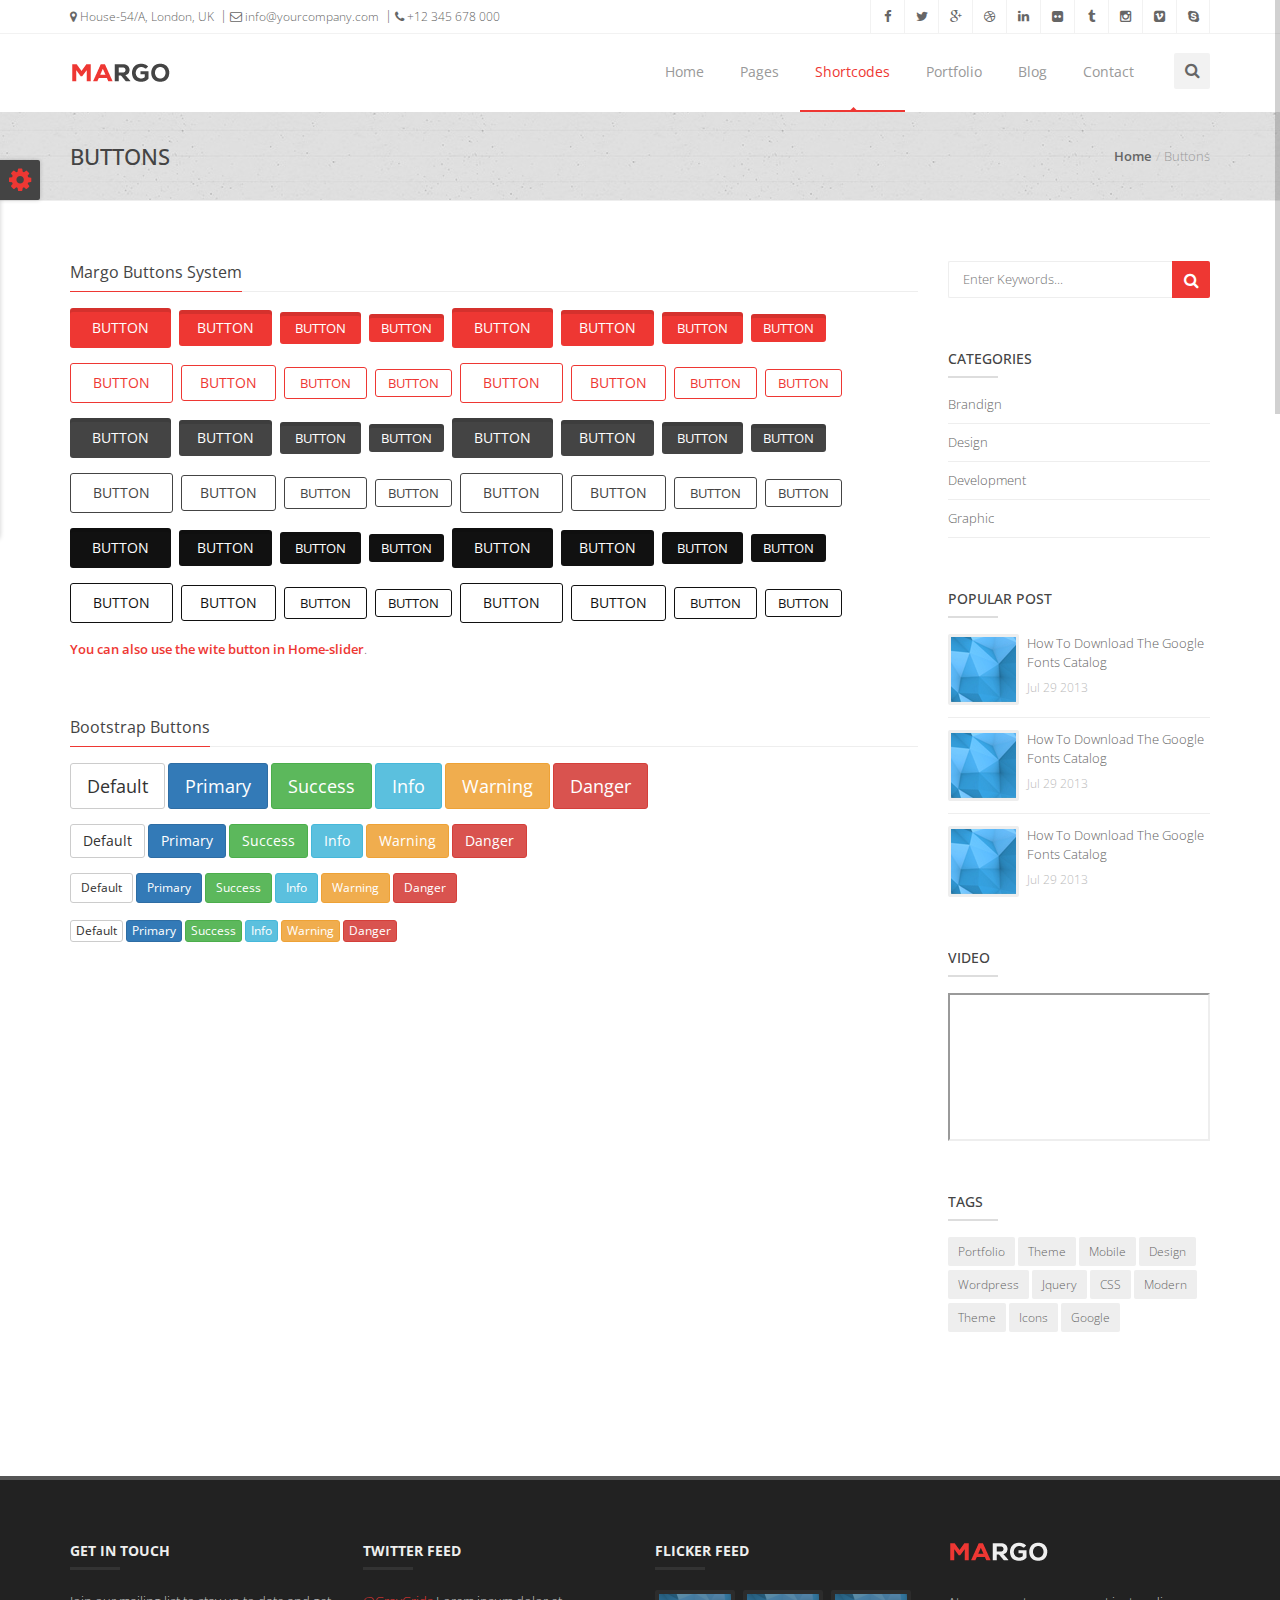
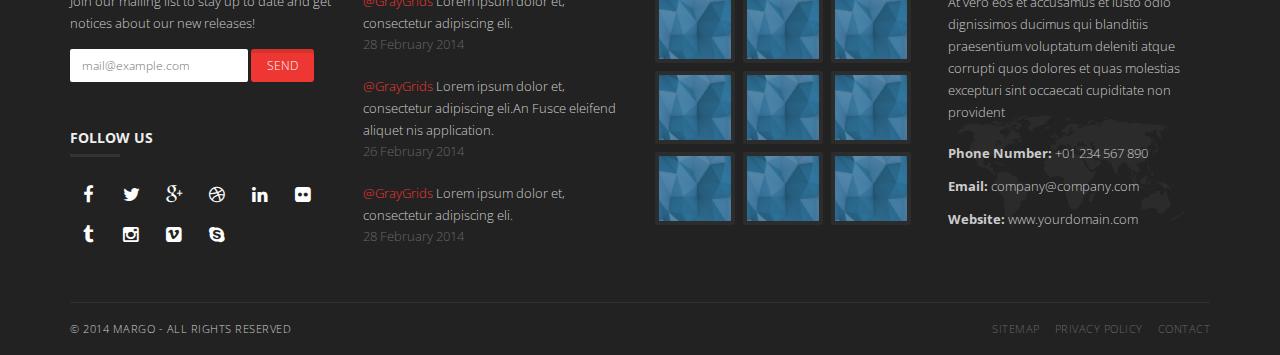
<file: Recursos/margo-1.2-free/buttons.html>
<!doctype html>
<!--[if IE 8 ]><html class="ie ie8" lang="en"> <![endif]-->
<!--[if (gte IE 9)|!(IE)]><html lang="en" class="no-js"> <![endif]-->
<html lang="en">

<head>

  <!-- Basic -->
  <title>Margo | Buttons</title>

  <!-- Define Charset -->
  <meta charset="utf-8">

  <!-- Responsive Metatag -->
  <meta name="viewport" content="width=device-width, initial-scale=1, maximum-scale=1">

  <!-- Page Description and Author -->
  <meta name="description" content="Margo - Responsive HTML5 Template">
  <meta name="author" content="iThemesLab">


  <!-- Bootstrap CSS  -->
  <link rel="stylesheet" href="asset/css/bootstrap.min.css" type="text/css" media="screen">

  <!-- Font Awesome CSS -->
  <link rel="stylesheet" href="css/font-awesome.min.css" type="text/css" media="screen">

  <!-- Slicknav -->
  <link rel="stylesheet" type="text/css" href="css/slicknav.css" media="screen">

  <!-- Margo CSS Styles  -->
  <link rel="stylesheet" type="text/css" href="css/style.css" media="screen">

  <!-- Responsive CSS Styles  -->
  <link rel="stylesheet" type="text/css" href="css/responsive.css" media="screen">

  <!-- Color CSS Styles  -->
  <link rel="stylesheet" type="text/css" href="css/colors/red.css" title="red" media="screen" />
  <link rel="stylesheet" type="text/css" href="css/colors/jade.css" title="jade" media="screen" />
  <link rel="stylesheet" type="text/css" href="css/colors/blue.css" title="blue" media="screen" />
  <link rel="stylesheet" type="text/css" href="css/colors/beige.css" title="beige" media="screen" />
  <link rel="stylesheet" type="text/css" href="css/colors/cyan.css" title="cyan" media="screen" />
  <link rel="stylesheet" type="text/css" href="css/colors/green.css" title="green" media="screen" />
  <link rel="stylesheet" type="text/css" href="css/colors/orange.css" title="orange" media="screen" />
  <link rel="stylesheet" type="text/css" href="css/colors/peach.css" title="peach" media="screen" />
  <link rel="stylesheet" type="text/css" href="css/colors/pink.css" title="pink" media="screen" />
  <link rel="stylesheet" type="text/css" href="css/colors/purple.css" title="purple" media="screen" />
  <link rel="stylesheet" type="text/css" href="css/colors/sky-blue.css" title="sky-blue" media="screen" />
  <link rel="stylesheet" type="text/css" href="css/colors/yellow.css" title="yellow" media="screen" />


  <!-- Margo JS  -->
  <script type="text/javascript" src="js/jquery-2.1.4.min.js"></script>
  <script type="text/javascript" src="js/jquery.migrate.js"></script>
  <script type="text/javascript" src="js/modernizrr.js"></script>
  <script type="text/javascript" src="asset/js/bootstrap.min.js"></script>
  <script type="text/javascript" src="js/jquery.fitvids.js"></script>
  <script type="text/javascript" src="js/owl.carousel.min.js"></script>
  <script type="text/javascript" src="js/nivo-lightbox.min.js"></script>
  <script type="text/javascript" src="js/jquery.isotope.min.js"></script>
  <script type="text/javascript" src="js/jquery.appear.js"></script>
  <script type="text/javascript" src="js/count-to.js"></script>
  <script type="text/javascript" src="js/jquery.textillate.js"></script>
  <script type="text/javascript" src="js/jquery.lettering.js"></script>
  <script type="text/javascript" src="js/jquery.easypiechart.min.js"></script>
  <script type="text/javascript" src="js/jquery.nicescroll.min.js"></script>
  <script type="text/javascript" src="js/jquery.parallax.js"></script>
  <script type="text/javascript" src="js/jquery.slicknav.js"></script>

  <!--[if IE 8]><script src="http://html5shiv.googlecode.com/svn/trunk/html5.js"></script><![endif]-->
  <!--[if lt IE 9]><script src="http://html5shiv.googlecode.com/svn/trunk/html5.js"></script><![endif]-->

</head>

<body>

  <!-- Container -->
  <div id="container">

    <!-- Start Header -->
    <div class="hidden-header"></div>
    <header class="clearfix">

      <!-- Start Top Bar -->
      <div class="top-bar">
        <div class="container">
          <div class="row">
            <div class="col-md-6">
              <!-- Start Contact Info -->
              <ul class="contact-details">
                <li><a href="#"><i class="fa fa-map-marker"></i> House-54/A, London, UK</a>
                </li>
                <li><a href="#"><i class="fa fa-envelope-o"></i> info@yourcompany.com</a>
                </li>
                <li><a href="#"><i class="fa fa-phone"></i> +12 345 678 000</a>
                </li>
              </ul>
              <!-- End Contact Info -->
            </div>
            <div class="col-md-6">
              <!-- Start Social Links -->
              <ul class="social-list">
                <li>
                  <a class="facebook itl-tooltip" data-placement="bottom" title="Facebook" href="#"><i class="fa fa-facebook"></i></a>
                </li>
                <li>
                  <a class="twitter itl-tooltip" data-placement="bottom" title="Twitter" href="#"><i class="fa fa-twitter"></i></a>
                </li>
                <li>
                  <a class="google itl-tooltip" data-placement="bottom" title="Google Plus" href="#"><i class="fa fa-google-plus"></i></a>
                </li>
                <li>
                  <a class="dribbble itl-tooltip" data-placement="bottom" title="Dribble" href="#"><i class="fa fa-dribbble"></i></a>
                </li>
                <li>
                  <a class="linkdin itl-tooltip" data-placement="bottom" title="Linkedin" href="#"><i class="fa fa-linkedin"></i></a>
                </li>
                <li>
                  <a class="flickr itl-tooltip" data-placement="bottom" title="Flickr" href="#"><i class="fa fa-flickr"></i></a>
                </li>
                <li>
                  <a class="tumblr itl-tooltip" data-placement="bottom" title="Tumblr" href="#"><i class="fa fa-tumblr"></i></a>
                </li>
                <li>
                  <a class="instgram itl-tooltip" data-placement="bottom" title="Instagram" href="#"><i class="fa fa-instagram"></i></a>
                </li>
                <li>
                  <a class="vimeo itl-tooltip" data-placement="bottom" title="vimeo" href="#"><i class="fa fa-vimeo-square"></i></a>
                </li>
                <li>
                  <a class="skype itl-tooltip" data-placement="bottom" title="Skype" href="#"><i class="fa fa-skype"></i></a>
                </li>
              </ul>
              <!-- End Social Links -->
            </div>
          </div>
        </div>
      </div>
      <!-- End Top Bar -->

      <!-- Start Header ( Logo & Naviagtion ) -->
      <div class="navbar navbar-default navbar-top">
        <div class="container">
          <div class="navbar-header">
            <!-- Stat Toggle Nav Link For Mobiles -->
            <button type="button" class="navbar-toggle" data-toggle="collapse" data-target=".navbar-collapse">
              <i class="fa fa-bars"></i>
            </button>
            <!-- End Toggle Nav Link For Mobiles -->
            <a class="navbar-brand" href="index.html"><img alt="" src="images/margo.png"></a>
          </div>
          <div class="navbar-collapse collapse">
            <!-- Stat Search -->
            <div class="search-side">
              <a class="show-search"><i class="fa fa-search"></i></a>
              <div class="search-form">
                <form autocomplete="off" role="search" method="get" class="searchform" action="#">
                  <input type="text" value="" name="s" id="s" placeholder="Search the site...">
                </form>
              </div>
            </div>
            <!-- End Search -->
            <!-- Start Navigation List -->
            <ul class="nav navbar-nav navbar-right">
              <li>
                <a href="index.html">Home</a>
                <ul class="dropdown">
                  <li><a href="index.html">Home Main Version</a></li>
                  <li><a href="index-01.html">Home Version 1</a></li>
                  <li><a href="index-02.html">Home Version 2</a></li>
                  <li><a href="index-03.html">Home Version 3</a></li>
                  <li><a href="index-04.html">Home Version 4</a></li>
                  <li><a href="index-05.html">Home Version 5</a></li>
                  <li><a href="index-06.html">Home Version 6</a></li>
                  <li><a href="index-07.html">Home Version 7</a></li>
                </ul>
              </li>
              <li>
                <a href="about.html">Pages</a>
                <ul class="dropdown">
                  <li><a href="about.html">About</a></li>
                  <li><a href="services.html">Services</a></li>
                  <li><a href="right-sidebar.html">Right Sidebar</a></li>
                  <li><a href="left-sidebar.html">Left Sidebar</a></li>
                  <li><a href="404.html">404 Page</a></li>
                </ul>
              </li>
              <li>
                <a class="active" href="#">Shortcodes</a>
                <ul class="dropdown">
                  <li><a href="tabs.html">Tabs</a></li>
                  <li><a class="active" href="buttons.html">Buttons</a></li>
                  <li><a href="action-box.html">Action Box</a></li>
                  <li><a href="testimonials.html">Testimonials</a></li>
                  <li><a href="latest-posts.html">Latest Posts</a></li>
                  <li><a href="latest-projects.html">Latest Projects</a></li>
                  <li><a href="pricing.html">Pricing Tables</a></li>
                  <li><a href="accordion-toggles.html">Accordion & Toggles</a></li>
                </ul>
              </li>
              <li>
                <a href="portfolio-3.html">Portfolio</a>
                <ul class="dropdown">
                  <li><a href="portfolio-2.html">2 Columns</a></li>
                  <li><a href="portfolio-3.html">3 Columns</a></li>
                  <li><a href="portfolio-4.html">4 Columns</a></li>
                  <li><a href="single-project.html">Single Project</a></li>
                </ul>
              </li>
              <li>
                <a href="blog.html">Blog</a>
                <ul class="dropdown">
                  <li><a href="blog.html">Blog - right Sidebar</a></li>
                  <li><a href="blog-left-sidebar.html">Blog - Left Sidebar</a></li>
                  <li><a href="single-post.html">Blog Single Post</a></li>
                </ul>
              </li>
              <li><a href="contact.html">Contact</a></li>
            </ul>
            <!-- End Navigation List -->
          </div>
        </div>

        <!-- Mobile Menu Start -->
        <ul class="wpb-mobile-menu">
          <li>
            <a href="index.html">Home</a>
            <ul class="dropdown">
              <li><a href="index.html">Home Main Version</a>
              </li>
              <li><a href="index-01.html">Home Version 1</a>
              </li>
              <li><a href="index-02.html">Home Version 2</a>
              </li>
              <li><a href="index-03.html">Home Version 3</a>
              </li>
              <li><a href="index-04.html">Home Version 4</a>
              </li>
              <li><a href="index-05.html">Home Version 5</a>
              </li>
              <li><a href="index-06.html">Home Version 6</a>
              </li>
              <li><a href="index-07.html">Home Version 7</a>
              </li>
            </ul>
          </li>
          <li>
            <a href="about.html">Pages</a>
            <ul class="dropdown">
              <li><a href="about.html">About</a>
              </li>
              <li><a href="services.html">Services</a>
              </li>
              <li><a href="right-sidebar.html">Right Sidebar</a>
              </li>
              <li><a href="left-sidebar.html">Left Sidebar</a>
              </li>
              <li><a href="404.html">404 Page</a>
              </li>
            </ul>
          </li>
          <li>
            <a class="active" href="#">Shortcodes</a>
            <ul class="dropdown">
              <li><a href="tabs.html">Tabs</a>
              </li>
              <li><a class="active" href="buttons.html">Buttons</a>
              </li>
              <li><a href="action-box.html">Action Box</a>
              </li>
              <li><a href="testimonials.html">Testimonials</a>
              </li>
              <li><a href="latest-posts.html">Latest Posts</a>
              </li>
              <li><a href="latest-projects.html">Latest Projects</a>
              </li>
              <li><a href="pricing.html">Pricing Tables</a>
              </li>
              <li><a href="accordion-toggles.html">Accordion & Toggles</a>
              </li>
            </ul>
          </li>
          <li>
            <a href="portfolio-3.html">Portfolio</a>
            <ul class="dropdown">
              <li><a href="portfolio-2.html">2 Columns</a>
              </li>
              <li><a href="portfolio-3.html">3 Columns</a>
              </li>
              <li><a href="portfolio-4.html">4 Columns</a>
              </li>
              <li><a href="single-project.html">Single Project</a>
              </li>
            </ul>
          </li>
          <li>
            <a href="blog.html">Blog</a>
            <ul class="dropdown">
              <li><a href="blog.html">Blog - right Sidebar</a>
              </li>
              <li><a href="blog-left-sidebar.html">Blog - Left Sidebar</a>
              </li>
              <li><a href="single-post.html">Blog Single Post</a>
              </li>
            </ul>
          </li>
          <li>
            <a href="contact.html">Contact</a>
          </li>
        </ul>
        <!-- Mobile Menu End -->

      </div>
      <!-- End Header ( Logo & Naviagtion ) -->

    </header>
    <!-- End Header -->


    <!-- Start Page Banner -->
    <div class="page-banner no-subtitle">
      <div class="container">
        <div class="row">
          <div class="col-md-6">
            <h2>Buttons</h2>
          </div>
          <div class="col-md-6">
            <ul class="breadcrumbs">
              <li><a href="#">Home</a></li>
              <li>Buttons</li>
            </ul>
          </div>
        </div>
      </div>
    </div>
    <!-- End Page Banner -->


    <!-- Start Content -->
    <div id="content">
      <div class="container">
        <div class="row sidebar-page">

          <!-- Page Content -->
          <div class="col-md-9 page-content">

            <!-- Classic Heading -->
            <h4 class="classic-title"><span>Margo Buttons System</span></h4>

            <!-- Accnent Color Buttons -->
            <p>
              <a href="#" class="btn-system btn-large">Button</a>
              <a href="#" class="btn-system btn-medium">Button</a>
              <a href="#" class="btn-system btn-small">Button</a>
              <a href="#" class="btn-system btn-mini">Button</a>
              <a href="#" class="btn-system btn-large"><i class="icon-heart-4"></i> Button</a>
              <a href="#" class="btn-system btn-medium"><i class="icon-heart-4"></i> Button</a>
              <a href="#" class="btn-system btn-small"><i class="icon-heart-4"></i> Button</a>
              <a href="#" class="btn-system btn-mini"><i class="icon-heart-4"></i> Button</a>
            </p>

            <!-- Accnent Color Border Buttons -->
            <p>
              <a href="#" class="btn-system btn-large border-btn">Button</a>
              <a href="#" class="btn-system btn-medium border-btn">Button</a>
              <a href="#" class="btn-system btn-small border-btn">Button</a>
              <a href="#" class="btn-system btn-mini border-btn">Button</a>
              <a href="#" class="btn-system btn-large border-btn"><i class="icon-heart-4"></i> Button</a>
              <a href="#" class="btn-system btn-medium border-btn"><i class="icon-heart-4"></i> Button</a>
              <a href="#" class="btn-system btn-small border-btn"><i class="icon-heart-4"></i> Button</a>
              <a href="#" class="btn-system btn-mini border-btn"><i class="icon-heart-4"></i> Button</a>
            </p>

            <!-- Gray Color Buttons -->
            <p>
              <a href="#" class="btn-system btn-large btn-gray">Button</a>
              <a href="#" class="btn-system btn-medium btn-gray">Button</a>
              <a href="#" class="btn-system btn-small btn-gray">Button</a>
              <a href="#" class="btn-system btn-mini btn-gray">Button</a>
              <a href="#" class="btn-system btn-large btn-gray"><i class="icon-heart-4"></i> Button</a>
              <a href="#" class="btn-system btn-medium btn-gray"><i class="icon-heart-4"></i> Button</a>
              <a href="#" class="btn-system btn-small btn-gray"><i class="icon-heart-4"></i> Button</a>
              <a href="#" class="btn-system btn-mini btn-gray"><i class="icon-heart-4"></i> Button</a>
            </p>

            <!-- Gray Color Border Buttons -->
            <p>
              <a href="#" class="btn-system btn-large border-btn btn-gray">Button</a>
              <a href="#" class="btn-system btn-medium border-btn btn-gray">Button</a>
              <a href="#" class="btn-system btn-small border-btn btn-gray">Button</a>
              <a href="#" class="btn-system btn-mini border-btn btn-gray">Button</a>
              <a href="#" class="btn-system btn-large border-btn btn-gray"><i class="icon-heart-4"></i> Button</a>
              <a href="#" class="btn-system btn-medium border-btn btn-gray"><i class="icon-heart-4"></i> Button</a>
              <a href="#" class="btn-system btn-small border-btn btn-gray"><i class="icon-heart-4"></i> Button</a>
              <a href="#" class="btn-system btn-mini border-btn btn-gray"><i class="icon-heart-4"></i> Button</a>
            </p>

            <!-- Black Color Buttons -->
            <p>
              <a href="#" class="btn-system btn-large btn-black">Button</a>
              <a href="#" class="btn-system btn-medium btn-black">Button</a>
              <a href="#" class="btn-system btn-small btn-black">Button</a>
              <a href="#" class="btn-system btn-mini btn-black">Button</a>
              <a href="#" class="btn-system btn-large btn-black"><i class="icon-heart-4"></i> Button</a>
              <a href="#" class="btn-system btn-medium btn-black"><i class="icon-heart-4"></i> Button</a>
              <a href="#" class="btn-system btn-small btn-black"><i class="icon-heart-4"></i> Button</a>
              <a href="#" class="btn-system btn-mini btn-black"><i class="icon-heart-4"></i> Button</a>
            </p>

            <!-- Black Color Border Buttons -->
            <p>
              <a href="#" class="btn-system btn-large border-btn btn-black">Button</a>
              <a href="#" class="btn-system btn-medium border-btn btn-black">Button</a>
              <a href="#" class="btn-system btn-small border-btn btn-black">Button</a>
              <a href="#" class="btn-system btn-mini border-btn btn-black">Button</a>
              <a href="#" class="btn-system btn-large border-btn btn-black"><i class="icon-heart-4"></i> Button</a>
              <a href="#" class="btn-system btn-medium border-btn btn-black"><i class="icon-heart-4"></i> Button</a>
              <a href="#" class="btn-system btn-small border-btn btn-black"><i class="icon-heart-4"></i> Button</a>
              <a href="#" class="btn-system btn-mini border-btn btn-black"><i class="icon-heart-4"></i> Button</a>
            </p>

            <p><strong class="accent-color">You can also use the wite button in Home-slider</strong>.</p>

            <!-- Divider -->
            <div class="hr1" style="margin-bottom:40px;"></div>

            <!-- Classic Heading -->
            <h4 class="classic-title"><span>Bootstrap Buttons</span></h4>

            <!-- Large Bootstrap Buttons -->
            <p>
              <button type="button" class="btn btn-default btn-lg">Default</button>
              <button type="button" class="btn btn-primary btn-lg">Primary</button>
              <button type="button" class="btn btn-success btn-lg">Success</button>
              <button type="button" class="btn btn-info btn-lg">Info</button>
              <button type="button" class="btn btn-warning btn-lg">Warning</button>
              <button type="button" class="btn btn-danger btn-lg">Danger</button>
            </p>

            <!-- Medium Bootstrap Buttons -->
            <p>
              <button type="button" class="btn btn-default">Default</button>
              <button type="button" class="btn btn-primary">Primary</button>
              <button type="button" class="btn btn-success">Success</button>
              <button type="button" class="btn btn-info">Info</button>
              <button type="button" class="btn btn-warning">Warning</button>
              <button type="button" class="btn btn-danger">Danger</button>
            </p>

            <!-- Small Bootstrap Buttons -->
            <p>
              <button type="button" class="btn btn-default btn-sm">Default</button>
              <button type="button" class="btn btn-primary btn-sm">Primary</button>
              <button type="button" class="btn btn-success btn-sm">Success</button>
              <button type="button" class="btn btn-info btn-sm">Info</button>
              <button type="button" class="btn btn-warning btn-sm">Warning</button>
              <button type="button" class="btn btn-danger btn-sm">Danger</button>
            </p>

            <!-- Mini Bootstrap Buttons -->
            <p>
              <button type="button" class="btn btn-default btn-xs">Default</button>
              <button type="button" class="btn btn-primary btn-xs">Primary</button>
              <button type="button" class="btn btn-success btn-xs">Success</button>
              <button type="button" class="btn btn-info btn-xs">Info</button>
              <button type="button" class="btn btn-warning btn-xs">Warning</button>
              <button type="button" class="btn btn-danger btn-xs">Danger</button>
            </p>

          </div>
          <!-- End Page Content-->


          <!--Sidebar-->
          <div class="col-md-3 sidebar right-sidebar">

            <!-- Search Widget -->
            <div class="widget widget-search">
              <form action="#">
                <input type="search" placeholder="Enter Keywords..." />
                <button class="search-btn" type="submit"><i class="fa fa-search"></i></button>
              </form>
            </div>

            <!-- Categories Widget -->
            <div class="widget widget-categories">
              <h4>Categories <span class="head-line"></span></h4>
              <ul>
                <li>
                  <a href="#">Brandign</a>
                </li>
                <li>
                  <a href="#">Design</a>
                </li>
                <li>
                  <a href="#">Development</a>
                </li>
                <li>
                  <a href="#">Graphic</a>
                </li>
              </ul>
            </div>

            <!-- Popular Posts widget -->
            <div class="widget widget-popular-posts">
              <h4>Popular Post <span class="head-line"></span></h4>
              <ul>
                <li>
                  <div class="widget-thumb">
                    <a href="#"><img src="images/blog-mini-01.jpg" alt="" /></a>
                  </div>
                  <div class="widget-content">
                    <h5><a href="#">How To Download The Google Fonts Catalog</a></h5>
                    <span>Jul 29 2013</span>
                  </div>
                  <div class="clearfix"></div>
                </li>
                <li>
                  <div class="widget-thumb">
                    <a href="#"><img src="images/blog-mini-02.jpg" alt="" /></a>
                  </div>
                  <div class="widget-content">
                    <h5><a href="#">How To Download The Google Fonts Catalog</a></h5>
                    <span>Jul 29 2013</span>
                  </div>
                  <div class="clearfix"></div>
                </li>
                <li>
                  <div class="widget-thumb">
                    <a href="#"><img src="images/blog-mini-03.jpg" alt="" /></a>
                  </div>
                  <div class="widget-content">
                    <h5><a href="#">How To Download The Google Fonts Catalog</a></h5>
                    <span>Jul 29 2013</span>
                  </div>
                  <div class="clearfix"></div>
                </li>
              </ul>
            </div>

            <!-- Video Widget -->
            <div class="widget">
              <h4>Video <span class="head-line"></span></h4>
              <div>
                <iframe src="http://player.vimeo.com/video/63322694?byline=0&amp;portrait=0&amp;badge=0" width="800" height="450"></iframe>
              </div>
            </div>

            <!-- Tags Widget -->
            <div class="widget widget-tags">
              <h4>Tags <span class="head-line"></span></h4>
              <div class="tagcloud">
                <a href="#">Portfolio</a>
                <a href="#">Theme</a>
                <a href="#">Mobile</a>
                <a href="#">Design</a>
                <a href="#">Wordpress</a>
                <a href="#">Jquery</a>
                <a href="#">CSS</a>
                <a href="#">Modern</a>
                <a href="#">Theme</a>
                <a href="#">Icons</a>
                <a href="#">Google</a>
              </div>
            </div>

          </div>
          <!--End sidebar-->


        </div>
      </div>
    </div>
    <!-- End Content -->


    <!-- Start Footer -->
    <footer>
      <div class="container">
        <div class="row footer-widgets">

          <!-- Start Subscribe & Social Links Widget -->
          <div class="col-md-3">
            <div class="footer-widget mail-subscribe-widget">
              <h4>Get in touch<span class="head-line"></span></h4>
              <p>Join our mailing list to stay up to date and get notices about our new releases!</p>
              <form class="subscribe">
                <input type="text" placeholder="mail@example.com">
                <input type="submit" class="btn-system" value="Send">
              </form>
            </div>
            <div class="footer-widget social-widget">
              <h4>Follow Us<span class="head-line"></span></h4>
              <ul class="social-icons">
                <li>
                  <a class="facebook" href="#"><i class="fa fa-facebook"></i></a>
                </li>
                <li>
                  <a class="twitter" href="#"><i class="fa fa-twitter"></i></a>
                </li>
                <li>
                  <a class="google" href="#"><i class="fa fa-google-plus"></i></a>
                </li>
                <li>
                  <a class="dribbble" href="#"><i class="fa fa-dribbble"></i></a>
                </li>
                <li>
                  <a class="linkdin" href="#"><i class="fa fa-linkedin"></i></a>
                </li>
                <li>
                  <a class="flickr" href="#"><i class="fa fa-flickr"></i></a>
                </li>
                <li>
                  <a class="tumblr" href="#"><i class="fa fa-tumblr"></i></a>
                </li>
                <li>
                  <a class="instgram" href="#"><i class="fa fa-instagram"></i></a>
                </li>
                <li>
                  <a class="vimeo" href="#"><i class="fa fa-vimeo-square"></i></a>
                </li>
                <li>
                  <a class="skype" href="#"><i class="fa fa-skype"></i></a>
                </li>
              </ul>
            </div>
          </div>
          <!-- .col-md-3 -->
          <!-- End Subscribe & Social Links Widget -->


          <!-- Start Twitter Widget -->
          <div class="col-md-3">
            <div class="footer-widget twitter-widget">
              <h4>Twitter Feed<span class="head-line"></span></h4>
              <ul>
                <li>
                  <p><a href="#">@GrayGrids </a> Lorem ipsum dolor et, consectetur adipiscing eli.</p>
                  <span>28 February 2014</span>
                </li>
                <li>
                  <p><a href="#">@GrayGrids </a> Lorem ipsum dolor et, consectetur adipiscing eli.An Fusce eleifend aliquet nis application.</p>
                  <span>26 February 2014</span>
                </li>
                <li>
                  <p><a href="#">@GrayGrids </a> Lorem ipsum dolor et, consectetur adipiscing eli.</p>
                  <span>28 February 2014</span>
                </li>
              </ul>
            </div>
          </div>
          <!-- .col-md-3 -->
          <!-- End Twitter Widget -->


          <!-- Start Flickr Widget -->
          <div class="col-md-3">
            <div class="footer-widget flickr-widget">
              <h4>Flicker Feed<span class="head-line"></span></h4>
              <ul class="flickr-list">
                <li>
                  <a href="images/flickr-01.jpg" class="lightbox">
                    <img alt="" src="images/flickr-01.jpg">
                  </a>
                </li>
                <li>
                  <a href="images/flickr-02.jpg" class="lightbox">
                    <img alt="" src="images/flickr-02.jpg">
                  </a>
                </li>
                <li>
                  <a href="images/flickr-03.jpg" class="lightbox">
                    <img alt="" src="images/flickr-03.jpg">
                  </a>
                </li>
                <li>
                  <a href="images/flickr-04.jpg" class="lightbox">
                    <img alt="" src="images/flickr-04.jpg">
                  </a>
                </li>
                <li>
                  <a href="images/flickr-05.jpg" class="lightbox">
                    <img alt="" src="images/flickr-05.jpg">
                  </a>
                </li>
                <li>
                  <a href="images/flickr-06.jpg" class="lightbox">
                    <img alt="" src="images/flickr-06.jpg">
                  </a>
                </li>
                <li>
                  <a href="images/flickr-07.jpg" class="lightbox">
                    <img alt="" src="images/flickr-07.jpg">
                  </a>
                </li>
                <li>
                  <a href="images/flickr-08.jpg" class="lightbox">
                    <img alt="" src="images/flickr-08.jpg">
                  </a>
                </li>
                <li>
                  <a href="images/flickr-09.jpg" class="lightbox">
                    <img alt="" src="images/flickr-09.jpg">
                  </a>
                </li>
              </ul>
            </div>
          </div>
          <!-- .col-md-3 -->
          <!-- End Flickr Widget -->


          <!-- Start Contact Widget -->
          <div class="col-md-3">
            <div class="footer-widget contact-widget">
              <h4><img src="images/footer-margo.png" class="img-responsive" alt="Footer Logo" /></h4>
              <p>At vero eos et accusamus et iusto odio dignissimos ducimus qui blanditiis praesentium voluptatum deleniti atque corrupti quos dolores et quas molestias excepturi sint occaecati cupiditate non provident</p>
              <ul>
                <li><span>Phone Number:</span> +01 234 567 890</li>
                <li><span>Email:</span> company@company.com</li>
                <li><span>Website:</span> www.yourdomain.com</li>
              </ul>
            </div>
          </div>
          <!-- .col-md-3 -->
          <!-- End Contact Widget -->


        </div>
        <!-- .row -->

        <!-- Start Copyright -->
        <div class="copyright-section">
          <div class="row">
            <div class="col-md-6">
              <p>&copy; 2014 Margo - All Rights Reserved</p>
            </div>
            <div class="col-md-6">
              <ul class="footer-nav">
                <li><a href="#">Sitemap</a></li>
                <li><a href="#">Privacy Policy</a></li>
                <li><a href="#">Contact</a></li>
              </ul>
            </div>
          </div>
        </div>
        <!-- End Copyright -->

      </div>
    </footer>
    <!-- End Footer -->

  </div>
  <!-- End Container -->

  <!-- Go To Top Link -->
  <a href="#" class="back-to-top"><i class="fa fa-angle-up"></i></a>

  <!-- Style Switcher -->
  <div class="switcher-box">
    <a class="open-switcher show-switcher"><i class="fa fa-cog fa-2x"></i></a>
    <h4>Style Switcher</h4>
    <span>12 Predefined Color Skins</span>
    <ul class="colors-list">
      <li>
        <a onClick="setActiveStyleSheet('blue'); return false;" title="Blue" class="blue"></a>
      </li>
      <li>
        <a onClick="setActiveStyleSheet('sky-blue'); return false;" title="Sky Blue" class="sky-blue"></a>
      </li>
      <li>
        <a onClick="setActiveStyleSheet('cyan'); return false;" title="Cyan" class="cyan"></a>
      </li>
      <li>
        <a onClick="setActiveStyleSheet('jade'); return false;" title="Jade" class="jade"></a>
      </li>
      <li>
        <a onClick="setActiveStyleSheet('green'); return false;" title="Green" class="green"></a>
      </li>
      <li>
        <a onClick="setActiveStyleSheet('purple'); return false;" title="Purple" class="purple"></a>
      </li>
      <li>
        <a onClick="setActiveStyleSheet('pink'); return false;" title="Pink" class="pink"></a>
      </li>
      <li>
        <a onClick="setActiveStyleSheet('red'); return false;" title="Red" class="red"></a>
      </li>
      <li>
        <a onClick="setActiveStyleSheet('orange'); return false;" title="Orange" class="orange"></a>
      </li>
      <li>
        <a onClick="setActiveStyleSheet('yellow'); return false;" title="Yellow" class="yellow"></a>
      </li>
      <li>
        <a onClick="setActiveStyleSheet('peach'); return false;" title="Peach" class="peach"></a>
      </li>
      <li>
        <a onClick="setActiveStyleSheet('beige'); return false;" title="Biege" class="beige"></a>
      </li>
    </ul>
    <span>Top Bar Color</span>
    <select id="topbar-style" class="topbar-style">
      <option value="1">Light (Default)</option>
      <option value="2">Dark</option>
      <option value="3">Color</option>
    </select>
    <span>Layout Style</span>
    <select id="layout-style" class="layout-style">
      <option value="1">Wide</option>
      <option value="2">Boxed</option>
    </select>
    <span>Patterns for Boxed Version</span>
    <ul class="bg-list">
      <li>
        <a href="#" class="bg1"></a>
      </li>
      <li>
        <a href="#" class="bg2"></a>
      </li>
      <li>
        <a href="#" class="bg3"></a>
      </li>
      <li>
        <a href="#" class="bg4"></a>
      </li>
      <li>
        <a href="#" class="bg5"></a>
      </li>
      <li>
        <a href="#" class="bg6"></a>
      </li>
      <li>
        <a href="#" class="bg7"></a>
      </li>
      <li>
        <a href="#" class="bg8"></a>
      </li>
      <li>
        <a href="#" class="bg9"></a>
      </li>
      <li>
        <a href="#" class="bg10"></a>
      </li>
      <li>
        <a href="#" class="bg11"></a>
      </li>
      <li>
        <a href="#" class="bg12"></a>
      </li>
      <li>
        <a href="#" class="bg13"></a>
      </li>
      <li>
        <a href="#" class="bg14"></a>
      </li>
    </ul>
  </div>

  <script type="text/javascript" src="js/script.js"></script>

</body>

</html>
</file>
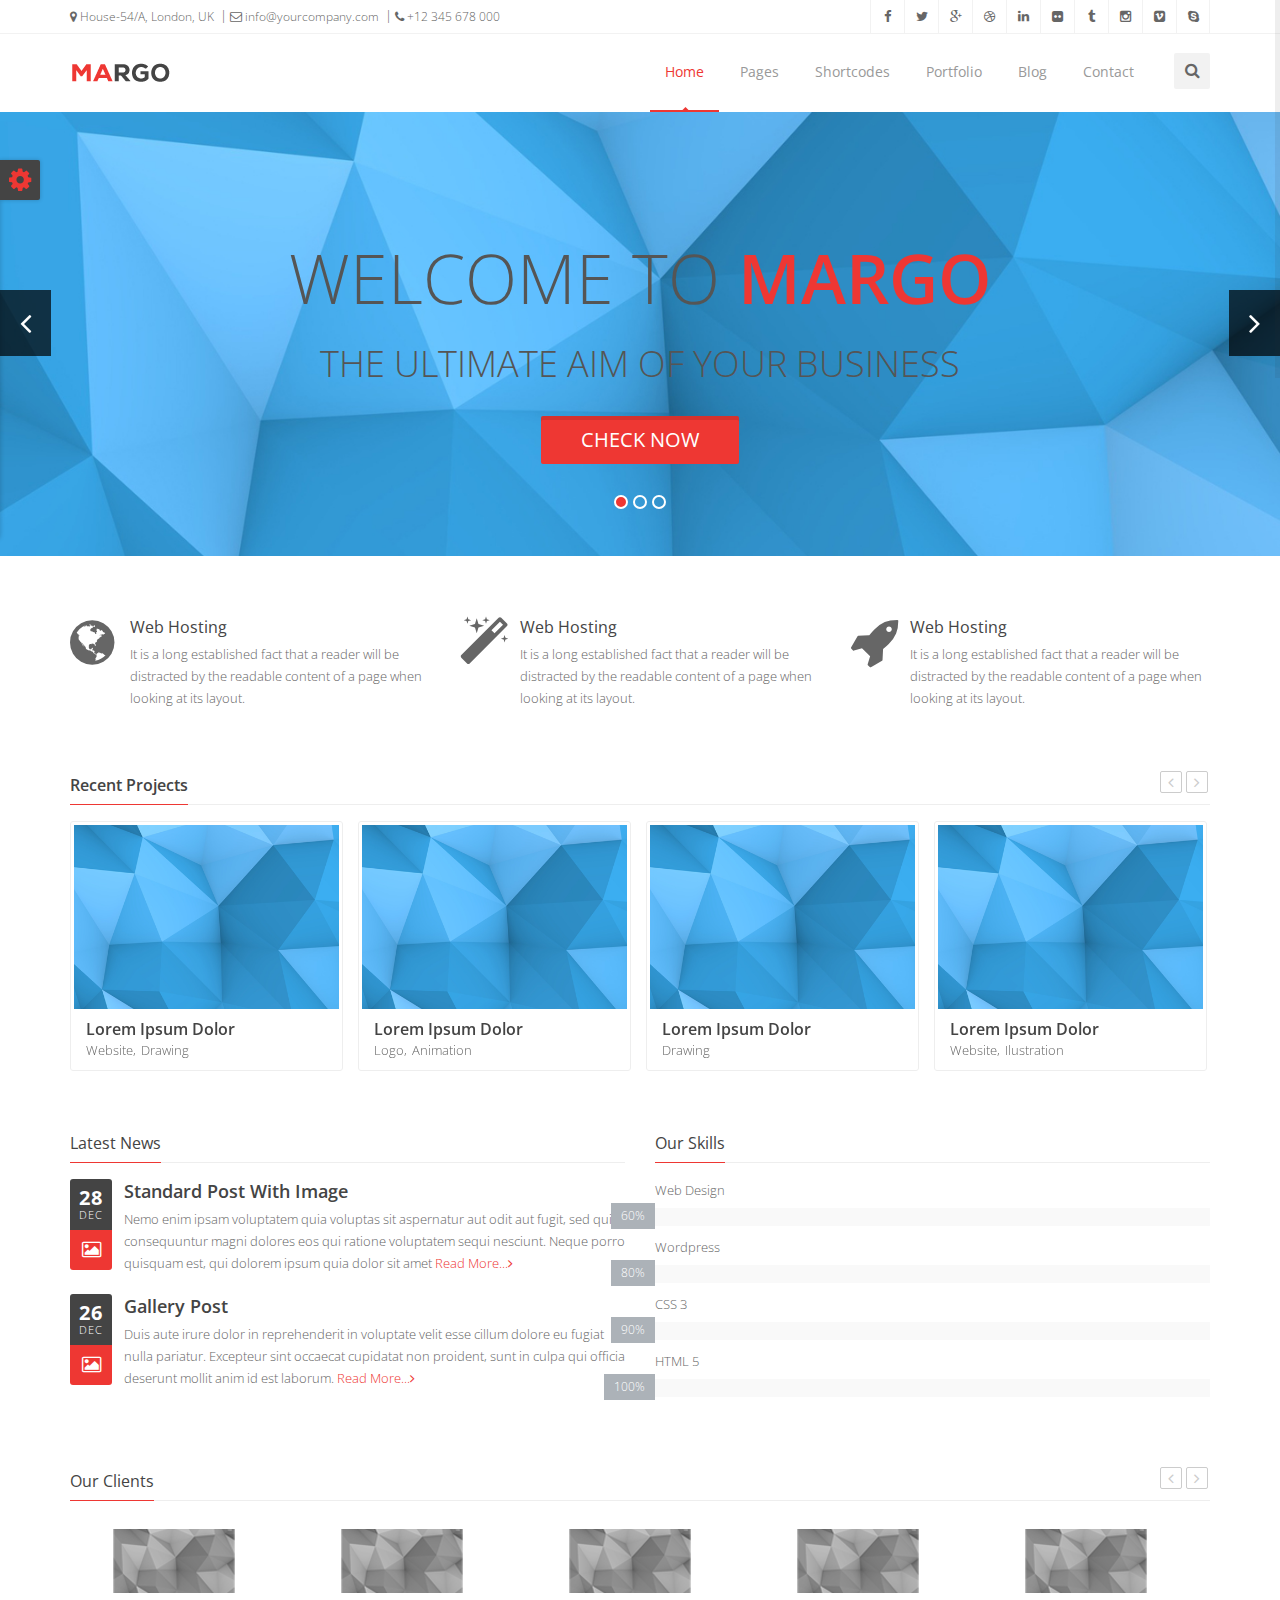
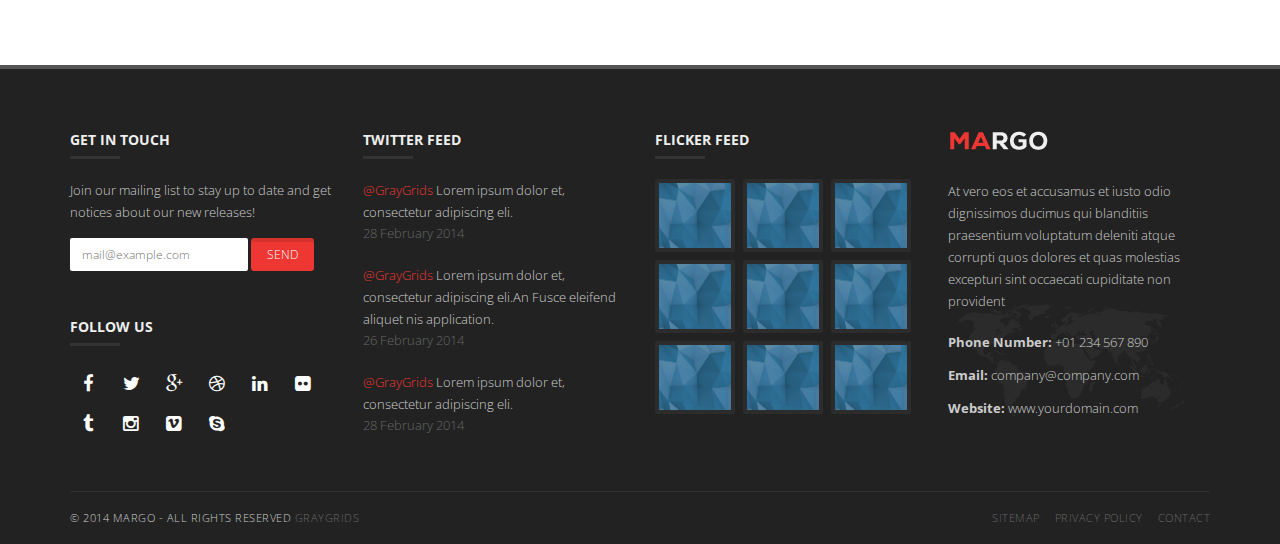
<file: Recursos/margo-1.2-free/index-01.html>
<!doctype html>
<!--[if IE 8 ]><html class="ie ie8" lang="en"> <![endif]-->
<!--[if (gte IE 9)|!(IE)]><html lang="en" class="no-js"> <![endif]-->
<html lang="en">

<head>

  <!-- Basic -->
  <title>Margo | Home</title>

  <!-- Define Charset -->
  <meta charset="utf-8">

  <!-- Responsive Metatag -->
  <meta name="viewport" content="width=device-width, initial-scale=1, maximum-scale=1">

  <!-- Page Description and Author -->
  <meta name="description" content="Margo - Responsive HTML5 Template">
  <meta name="author" content="iThemesLab">

  <!-- Bootstrap CSS  -->
  <link rel="stylesheet" href="asset/css/bootstrap.min.css" type="text/css" media="screen">

  <!-- Font Awesome CSS -->
  <link rel="stylesheet" href="css/font-awesome.min.css" type="text/css" media="screen">

  <!-- Slicknav -->
  <link rel="stylesheet" type="text/css" href="css/slicknav.css" media="screen">

  <!-- Margo CSS Styles  -->
  <link rel="stylesheet" type="text/css" href="css/style.css" media="screen">

  <!-- Responsive CSS Styles  -->
  <link rel="stylesheet" type="text/css" href="css/responsive.css" media="screen">

  <!-- Css3 Transitions Styles  -->
  <link rel="stylesheet" type="text/css" href="css/animate.css" media="screen">

  <!-- Color CSS Styles  -->
  <link rel="stylesheet" type="text/css" href="css/colors/red.css" title="red" media="screen" />
  <link rel="stylesheet" type="text/css" href="css/colors/jade.css" title="jade" media="screen" />
  <link rel="stylesheet" type="text/css" href="css/colors/blue.css" title="blue" media="screen" />
  <link rel="stylesheet" type="text/css" href="css/colors/beige.css" title="beige" media="screen" />
  <link rel="stylesheet" type="text/css" href="css/colors/cyan.css" title="cyan" media="screen" />
  <link rel="stylesheet" type="text/css" href="css/colors/green.css" title="green" media="screen" />
  <link rel="stylesheet" type="text/css" href="css/colors/orange.css" title="orange" media="screen" />
  <link rel="stylesheet" type="text/css" href="css/colors/peach.css" title="peach" media="screen" />
  <link rel="stylesheet" type="text/css" href="css/colors/pink.css" title="pink" media="screen" />
  <link rel="stylesheet" type="text/css" href="css/colors/purple.css" title="purple" media="screen" />
  <link rel="stylesheet" type="text/css" href="css/colors/sky-blue.css" title="sky-blue" media="screen" />
  <link rel="stylesheet" type="text/css" href="css/colors/yellow.css" title="yellow" media="screen" />


  <!-- Margo JS  -->
  <script type="text/javascript" src="js/jquery-2.1.4.min.js"></script>
  <script type="text/javascript" src="js/jquery.migrate.js"></script>
  <script type="text/javascript" src="js/modernizrr.js"></script>
  <script type="text/javascript" src="asset/js/bootstrap.min.js"></script>
  <script type="text/javascript" src="js/jquery.fitvids.js"></script>
  <script type="text/javascript" src="js/owl.carousel.min.js"></script>
  <script type="text/javascript" src="js/nivo-lightbox.min.js"></script>
  <script type="text/javascript" src="js/jquery.isotope.min.js"></script>
  <script type="text/javascript" src="js/jquery.appear.js"></script>
  <script type="text/javascript" src="js/count-to.js"></script>
  <script type="text/javascript" src="js/jquery.textillate.js"></script>
  <script type="text/javascript" src="js/jquery.lettering.js"></script>
  <script type="text/javascript" src="js/jquery.easypiechart.min.js"></script>
  <script type="text/javascript" src="js/jquery.nicescroll.min.js"></script>
  <script type="text/javascript" src="js/jquery.parallax.js"></script>
  <script type="text/javascript" src="js/jquery.slicknav.js"></script>

  <!--[if IE 8]><script src="http://html5shiv.googlecode.com/svn/trunk/html5.js"></script><![endif]-->
  <!--[if lt IE 9]><script src="http://html5shiv.googlecode.com/svn/trunk/html5.js"></script><![endif]-->

</head>

<body>

  <!-- Full Body Container -->
  <div id="container">


    <!-- Start Header Section -->
    <div class="hidden-header"></div>
    <header class="clearfix">

      <!-- Start Top Bar -->
      <div class="top-bar">
        <div class="container">
          <div class="row">
            <div class="col-md-6">
              <!-- Start Contact Info -->
              <ul class="contact-details">
                <li><a href="#"><i class="fa fa-map-marker"></i> House-54/A, London, UK</a>
                </li>
                <li><a href="#"><i class="fa fa-envelope-o"></i> info@yourcompany.com</a>
                </li>
                <li><a href="#"><i class="fa fa-phone"></i> +12 345 678 000</a>
                </li>
              </ul>
              <!-- End Contact Info -->
            </div>
            <!-- .col-md-6 -->
            <div class="col-md-6">
              <!-- Start Social Links -->
              <ul class="social-list">
                <li>
                  <a class="facebook itl-tooltip" data-placement="bottom" title="Facebook" href="#"><i class="fa fa-facebook"></i></a>
                </li>
                <li>
                  <a class="twitter itl-tooltip" data-placement="bottom" title="Twitter" href="#"><i class="fa fa-twitter"></i></a>
                </li>
                <li>
                  <a class="google itl-tooltip" data-placement="bottom" title="Google Plus" href="#"><i class="fa fa-google-plus"></i></a>
                </li>
                <li>
                  <a class="dribbble itl-tooltip" data-placement="bottom" title="Dribble" href="#"><i class="fa fa-dribbble"></i></a>
                </li>
                <li>
                  <a class="linkdin itl-tooltip" data-placement="bottom" title="Linkedin" href="#"><i class="fa fa-linkedin"></i></a>
                </li>
                <li>
                  <a class="flickr itl-tooltip" data-placement="bottom" title="Flickr" href="#"><i class="fa fa-flickr"></i></a>
                </li>
                <li>
                  <a class="tumblr itl-tooltip" data-placement="bottom" title="Tumblr" href="#"><i class="fa fa-tumblr"></i></a>
                </li>
                <li>
                  <a class="instgram itl-tooltip" data-placement="bottom" title="Instagram" href="#"><i class="fa fa-instagram"></i></a>
                </li>
                <li>
                  <a class="vimeo itl-tooltip" data-placement="bottom" title="vimeo" href="#"><i class="fa fa-vimeo-square"></i></a>
                </li>
                <li>
                  <a class="skype itl-tooltip" data-placement="bottom" title="Skype" href="#"><i class="fa fa-skype"></i></a>
                </li>
              </ul>
              <!-- End Social Links -->
            </div>
            <!-- .col-md-6 -->
          </div>
          <!-- .row -->
        </div>
        <!-- .container -->
      </div>
      <!-- .top-bar -->
      <!-- End Top Bar -->


      <!-- Start  Logo & Naviagtion  -->
      <div class="navbar navbar-default navbar-top">
        <div class="container">
          <div class="navbar-header">
            <!-- Stat Toggle Nav Link For Mobiles -->
            <button type="button" class="navbar-toggle" data-toggle="collapse" data-target=".navbar-collapse">
              <i class="fa fa-bars"></i>
            </button>
            <!-- End Toggle Nav Link For Mobiles -->
            <a class="navbar-brand" href="index.html">
              <img alt="" src="images/margo.png">
            </a>
          </div>
          <div class="navbar-collapse collapse">
            <!-- Stat Search -->
            <div class="search-side">
              <a class="show-search"><i class="fa fa-search"></i></a>
              <div class="search-form">
                <form autocomplete="off" role="search" method="get" class="searchform" action="#">
                  <input type="text" value="" name="s" id="s" placeholder="Search the site...">
                </form>
              </div>
            </div>
            <!-- End Search -->
            <!-- Start Navigation List -->
            <ul class="nav navbar-nav navbar-right">
              <li>
                <a class="active" href="index.html">Home</a>
                <ul class="dropdown">
                  <li><a href="index.html">Home Main Version</a>
                  </li>
                  <li><a class="active" href="index-01.html">Home Version 1</a>
                  </li>
                  <li><a href="index-02.html">Home Version 2</a>
                  </li>
                  <li><a href="index-03.html">Home Version 3</a>
                  </li>
                  <li><a href="index-04.html">Home Version 4</a>
                  </li>
                  <li><a href="index-05.html">Home Version 5</a>
                  </li>
                  <li><a href="index-06.html">Home Version 6</a>
                  </li>
                  <li><a href="index-07.html">Home Version 7</a>
                  </li>
                </ul>
              </li>
              <li>
                <a href="about.html">Pages</a>
                <ul class="dropdown">
                  <li><a href="about.html">About</a>
                  </li>
                  <li><a href="services.html">Services</a>
                  </li>
                  <li><a href="right-sidebar.html">Right Sidebar</a>
                  </li>
                  <li><a href="left-sidebar.html">Left Sidebar</a>
                  </li>
                  <li><a href="404.html">404 Page</a>
                  </li>
                </ul>
              </li>
              <li>
                <a href="#">Shortcodes</a>
                <ul class="dropdown">
                  <li><a href="tabs.html">Tabs</a>
                  </li>
                  <li><a href="buttons.html">Buttons</a>
                  </li>
                  <li><a href="action-box.html">Action Box</a>
                  </li>
                  <li><a href="testimonials.html">Testimonials</a>
                  </li>
                  <li><a href="latest-posts.html">Latest Posts</a>
                  </li>
                  <li><a href="latest-projects.html">Latest Projects</a>
                  </li>
                  <li><a href="pricing.html">Pricing Tables</a>
                  </li>
                  <li><a href="animated-graphs.html">Animated Graphs</a>
                  </li>
                  <li><a href="accordion-toggles.html">Accordion & Toggles</a>
                  </li>
                </ul>
              </li>
              <li>
                <a href="portfolio-3.html">Portfolio</a>
                <ul class="dropdown">
                  <li><a href="portfolio-2.html">2 Columns</a>
                  </li>
                  <li><a href="portfolio-3.html">3 Columns</a>
                  </li>
                  <li><a href="portfolio-4.html">4 Columns</a>
                  </li>
                  <li><a href="single-project.html">Single Project</a>
                  </li>
                </ul>
              </li>
              <li>
                <a href="blog.html">Blog</a>
                <ul class="dropdown">
                  <li><a href="blog.html">Blog - right Sidebar</a>
                  </li>
                  <li><a href="blog-left-sidebar.html">Blog - Left Sidebar</a>
                  </li>
                  <li><a href="single-post.html">Blog Single Post</a>
                  </li>
                </ul>
              </li>
              <li><a href="contact.html">Contact</a>
              </li>
            </ul>
            <!-- End Navigation List -->
          </div>
        </div>

        <!-- Mobile Menu Start -->
        <ul class="wpb-mobile-menu">
          <li>
            <a class="active" href="index.html">Home</a>
            <ul class="dropdown">
              <li><a href="index.html">Home Main Version</a>
              </li>
              <li><a class="active" href="index-01.html">Home Version 1</a>
              </li>
              <li><a href="index-02.html">Home Version 2</a>
              </li>
              <li><a href="index-03.html">Home Version 3</a>
              </li>
              <li><a href="index-04.html">Home Version 4</a>
              </li>
              <li><a href="index-05.html">Home Version 5</a>
              </li>
              <li><a href="index-06.html">Home Version 6</a>
              </li>
              <li><a href="index-07.html">Home Version 7</a>
              </li>
            </ul>
          </li>
          <li>
            <a href="about.html">Pages</a>
            <ul class="dropdown">
              <li><a href="about.html">About</a>
              </li>
              <li><a href="services.html">Services</a>
              </li>
              <li><a href="right-sidebar.html">Right Sidebar</a>
              </li>
              <li><a href="left-sidebar.html">Left Sidebar</a>
              </li>
              <li><a href="404.html">404 Page</a>
              </li>
            </ul>
          </li>
          <li>
            <a href="#">Shortcodes</a>
            <ul class="dropdown">
              <li><a href="tabs.html">Tabs</a>
              </li>
              <li><a href="buttons.html">Buttons</a>
              </li>
              <li><a href="action-box.html">Action Box</a>
              </li>
              <li><a href="testimonials.html">Testimonials</a>
              </li>
              <li><a href="latest-posts.html">Latest Posts</a>
              </li>
              <li><a href="latest-projects.html">Latest Projects</a>
              </li>
              <li><a href="pricing.html">Pricing Tables</a>
              </li>
              <li><a href="animated-graphs.html">Animated Graphs</a>
              </li>
              <li><a href="accordion-toggles.html">Accordion & Toggles</a>
              </li>
            </ul>
          </li>
          <li>
            <a href="portfolio-3.html">Portfolio</a>
            <ul class="dropdown">
              <li><a href="portfolio-2.html">2 Columns</a>
              </li>
              <li><a href="portfolio-3.html">3 Columns</a>
              </li>
              <li><a href="portfolio-4.html">4 Columns</a>
              </li>
              <li><a href="single-project.html">Single Project</a>
              </li>
            </ul>
          </li>
          <li>
            <a href="blog.html">Blog</a>
            <ul class="dropdown">
              <li><a href="blog.html">Blog - right Sidebar</a>
              </li>
              <li><a href="blog-left-sidebar.html">Blog - Left Sidebar</a>
              </li>
              <li><a href="single-post.html">Blog Single Post</a>
              </li>
            </ul>
          </li>
          <li>
            <a href="contact.html">Contact</a>
          </li>
        </ul>
        <!-- Mobile Menu End -->

      </div>
      <!-- End Header Logo & Naviagtion -->

    </header>
    <!-- End Header Section -->


    <!-- Start Home Page Slider -->
    <section id="home">
      <!-- Carousel -->
      <div id="main-slide" class="carousel slide" data-ride="carousel">

        <!-- Indicators -->
        <ol class="carousel-indicators">
          <li data-target="#main-slide" data-slide-to="0" class="active"></li>
          <li data-target="#main-slide" data-slide-to="1"></li>
          <li data-target="#main-slide" data-slide-to="2"></li>
        </ol>
        <!--/ Indicators end-->

        <!-- Carousel inner -->
        <div class="carousel-inner">
          <div class="item active">
            <img class="img-responsive" src="images/slider/bg1.jpg" alt="slider">
            <div class="slider-content">
              <div class="col-md-12 text-center">
                <h2 class="animated2">
                            <span>Welcome to <strong>Margo</strong></span>
                          </h2>
                <h3 class="animated3">
                              <span>The ultimate aim of your business</span>
                            </h3>
                <p class="animated4"><a href="#" class="slider btn btn-system btn-large">Check Now</a>
                </p>
              </div>
            </div>
          </div>
          <!--/ Carousel item end -->
          <div class="item">
            <img class="img-responsive" src="images/slider/bg2.jpg" alt="slider">
            <div class="slider-content">
              <div class="col-md-12 text-center">
                <h2 class="animated4">
                                <span><strong>Margo</strong> for the highest</span>
                            </h2>
                <h3 class="animated5">
                              <span>The Key of your Success</span>
                            </h3>
                <p class="animated6"><a href="#" class="slider btn btn-system btn-large">Buy Now</a>
                </p>
              </div>
            </div>
          </div>
          <!--/ Carousel item end -->
          <div class="item">
            <img class="img-responsive" src="images/slider/bg3.jpg" alt="slider">
            <div class="slider-content">
              <div class="col-md-12 text-center">
                <h2 class="animated7 white">
                                <span>The way of <strong>Success</strong></span>
                            </h2>
                <h3 class="animated8 white">
                              <span>Why you are waiting</span>
                            </h3>
                <div class="">
                  <a class="animated4 slider btn btn-system btn-large btn-min-block" href="#">Get Now</a><a class="animated4 slider btn btn-default btn-min-block" href="#">Live Demo</a>
                </div>
              </div>
            </div>
          </div>
          <!--/ Carousel item end -->
        </div>
        <!-- Carousel inner end-->

        <!-- Controls -->
        <a class="left carousel-control" href="#main-slide" data-slide="prev">
          <span><i class="fa fa-angle-left"></i></span>
        </a>
        <a class="right carousel-control" href="#main-slide" data-slide="next">
          <span><i class="fa fa-angle-right"></i></span>
        </a>
      </div>
      <!-- /carousel -->
    </section>
    <!-- End Home Page Slider -->


    <!-- Start Content -->
    <div id="content">


      <!-- Start Services Section -->
      <div class="container">
        <div class="row">

          <!-- Start Service Icon 1 -->
          <div class="col-md-4 col-sm-4 service-box service-icon-left-more">
            <div class="service-icon">
              <i class="fa fa-globe fa-4x"></i>
            </div>
            <div class="service-content">
              <h4>Web Hosting</h4>
              <p>It is a long established fact that a reader will be distracted by the readable content of a page when looking at its layout.</p>
            </div>
          </div>
          <!-- End Service Icon 1 -->

          <!-- Start Service Icon 2 -->
          <div class="col-md-4 col-sm-4 service-box service-icon-left-more">
            <div class="service-icon">
              <i class="fa fa-magic fa-4x"></i>
            </div>
            <div class="service-content">
              <h4>Web Hosting</h4>
              <p>It is a long established fact that a reader will be distracted by the readable content of a page when looking at its layout.</p>
            </div>
          </div>
          <!-- End Service Icon 2 -->

          <!-- Start Service Icon 3 -->
          <div class="col-md-4 col-sm-4 service-box service-icon-left-more">
            <div class="service-icon">
              <i class="fa fa-rocket fa-4x"></i>
            </div>
            <div class="service-content">
              <h4>Web Hosting</h4>
              <p>It is a long established fact that a reader will be distracted by the readable content of a page when looking at its layout.</p>
            </div>
          </div>
          <!-- End Service Icon 3 -->

        </div>
        <!-- .row -->
      </div>
      <!-- .container -->
      <!-- End Services Section -->


      <!-- Start Portfolio Section -->
      <div class="project">
        <div class="container">
          <!-- Start Recent Projects Carousel -->
          <div class="recent-projects">
            <h4 class="title"><span>Recent Projects</span></h4>
            <div class="projects-carousel touch-carousel">

              <div class="portfolio-item item">
                <div class="portfolio-border">
                  <div class="portfolio-thumb">
                    <a class="lightbox" data-lightbox-type="ajax" href="https://vimeo.com/78468485">
                      <div class="thumb-overlay"><i class="fa fa-play"></i></div>
                      <img alt="" src="images/portfolio-1/1.png" />
                    </a>
                  </div>
                  <div class="portfolio-details">
                    <a href="#">
                      <h4>Lorem Ipsum Dolor</h4>
                      <span>Website</span>
                      <span>Drawing</span>
                    </a>
                  </div>
                </div>
              </div>

              <div class="portfolio-item item">
                <div class="portfolio-border">
                  <div class="portfolio-thumb">
                    <a class="lightbox" title="This is an image title" href="images/portfolio-big-01.jpg">
                      <div class="thumb-overlay"><i class="fa fa-arrows-alt"></i></div>
                      <img alt="" src="images/portfolio-1/2.png" />
                    </a>
                  </div>
                  <div class="portfolio-details">
                    <a href="#">
                      <h4>Lorem Ipsum Dolor</h4>
                      <span>Logo</span>
                      <span>Animation</span>
                    </a>
                  </div>
                </div>
              </div>

              <div class="portfolio-item item">
                <div class="portfolio-border">
                  <div class="portfolio-thumb">
                    <a href="#">
                      <div class="thumb-overlay"><i class="fa fa-arrows-alt"></i></div>
                      <img alt="" src="images/portfolio-1/3.png" />
                    </a>
                  </div>
                  <div class="portfolio-details">
                    <a href="#">
                      <h4>Lorem Ipsum Dolor</h4>
                      <span>Drawing</span>
                    </a>
                  </div>
                </div>
              </div>

              <div class="portfolio-item item">
                <div class="portfolio-border">
                  <div class="portfolio-thumb">
                    <a href="#">
                      <div class="thumb-overlay"><i class="fa fa-arrows-alt"></i></div>
                      <img alt="" src="images/portfolio-1/4.png" />
                    </a>
                  </div>
                  <div class="portfolio-details">
                    <a href="#">
                      <h4>Lorem Ipsum Dolor</h4>
                      <span>Website</span>
                      <span>Ilustration</span>
                    </a>
                  </div>
                </div>
              </div>

              <div class="portfolio-item item">
                <div class="portfolio-border">
                  <div class="portfolio-thumb">
                    <a class="lightbox" title="This is an image title" href="images/portfolio-big-02.jpg">
                      <div class="thumb-overlay"><i class="fa fa-arrows-alt"></i></div>
                      <img alt="" src="images/portfolio-1/5.png" />
                    </a>
                  </div>
                  <div class="portfolio-details">
                    <a href="#">
                      <h4>Lorem Ipsum Dolor</h4>
                      <span>Logo</span>
                      <span>Drawing</span>
                    </a>
                  </div>
                </div>
              </div>

              <div class="portfolio-item item">
                <div class="portfolio-border">
                  <div class="portfolio-thumb">
                    <a href="#">
                      <div class="thumb-overlay"><i class="fa fa-arrows-alt"></i></div>
                      <img alt="" src="images/portfolio-1/6.png" />
                    </a>
                  </div>
                  <div class="portfolio-details">
                    <a href="#">
                      <h4>Lorem Ipsum Dolor</h4>
                      <span>Animation</span>
                    </a>
                  </div>
                </div>
              </div>

              <div class="portfolio-item item">
                <div class="portfolio-border">
                  <div class="portfolio-thumb">
                    <a class="lightbox" title="This is an image title" href="images/portfolio-big-03.jpg">
                      <div class="thumb-overlay"><i class="fa fa-arrows-alt"></i></div>
                      <img alt="" src="images/portfolio-1/7.png" />
                    </a>
                  </div>
                  <div class="portfolio-details">
                    <a href="#">
                      <h4>Lorem Ipsum Dolor</h4>
                      <span>Website</span>
                    </a>
                  </div>
                </div>
              </div>

              <div class="portfolio-item item">
                <div class="portfolio-border">
                  <div class="portfolio-thumb">
                    <a href="#">
                      <div class="thumb-overlay"><i class="fa fa-arrows-alt"></i></div>
                      <img alt="" src="images/portfolio-1/8.png" />
                    </a>
                  </div>
                  <div class="portfolio-details">
                    <a href="#">
                      <h4>Lorem Ipsum Dolor</h4>
                      <span>Ilustration</span>
                      <span>Animation</span>
                    </a>
                  </div>
                </div>
              </div>

              <div class="portfolio-item item">
                <div class="portfolio-border">
                  <div class="portfolio-thumb">
                    <a href="#">
                      <div class="thumb-overlay"><i class="fa fa-arrows-alt"></i></div>
                      <img alt="" src="images/portfolio-1/9.png" />
                    </a>
                  </div>
                  <div class="portfolio-details">
                    <a href="#">
                      <h4>Lorem Ipsum Dolor</h4>
                      <span>Ilustration</span>
                      <span>Animation</span>
                    </a>
                  </div>
                </div>
              </div>

              <div class="portfolio-item item">
                <div class="portfolio-border">
                  <div class="portfolio-thumb">
                    <a href="#">
                      <div class="thumb-overlay"><i class="fa fa-arrows-alt"></i></div>
                      <img alt="" src="images/portfolio-1/10.png" />
                    </a>
                  </div>
                  <div class="portfolio-details">
                    <a href="#">
                      <h4>Lorem Ipsum Dolor</h4>
                      <span>Ilustration</span>
                      <span>Animation</span>
                    </a>
                  </div>
                </div>
              </div>

              <div class="portfolio-item item">
                <div class="portfolio-border">
                  <div class="portfolio-thumb">
                    <a href="#">
                      <div class="thumb-overlay"><i class="fa fa-arrows-alt"></i></div>
                      <img alt="" src="images/portfolio-1/11.png" />
                    </a>
                  </div>
                  <div class="portfolio-details">
                    <a href="#">
                      <h4>Lorem Ipsum Dolor</h4>
                      <span>Ilustration</span>
                      <span>Animation</span>
                    </a>
                  </div>
                </div>
              </div>

              <div class="portfolio-item item">
                <div class="portfolio-border">
                  <div class="portfolio-thumb">
                    <a href="#">
                      <div class="thumb-overlay"><i class="fa fa-arrows-alt"></i></div>
                      <img alt="" src="images/portfolio-1/12.png" />
                    </a>
                  </div>
                  <div class="portfolio-details">
                    <a href="#">
                      <h4>Lorem Ipsum Dolor</h4>
                      <span>Ilustration</span>
                      <span>Animation</span>
                    </a>
                  </div>
                </div>
              </div>

            </div>
          </div>
          <!-- End Recent Projects Carousel -->
        </div>
        <!-- .container -->
      </div>
      <!-- End Portfolio Section -->


      <!-- Divider -->
      <div class="hr1 margin-60"></div>


      <!-- Start News & Skill Section -->
      <div class="container">
        <div class="row">
          <div class="col-md-6">
            <!-- Classic Heading -->
            <h4 class="classic-title"><span>Latest News</span></h4>

            <!-- Start Latest Posts -->
            <div class="latest-posts-classic">

              <!-- Post 1 -->
              <div class="post-row">
                <div class="left-meta-post">
                  <div class="post-date"><span class="day">28</span><span class="month">Dec</span></div>
                  <div class="post-type"><i class="fa fa-picture-o"></i></div>
                </div>
                <h3 class="post-title"><a href="#">Standard Post With Image</a></h3>
                <div class="post-content">
                  <p>Nemo enim ipsam voluptatem quia voluptas sit aspernatur aut odit aut fugit, sed quia consequuntur magni dolores eos qui ratione voluptatem sequi nesciunt. Neque porro quisquam est, qui dolorem ipsum quia dolor sit amet <a class="read-more" href="#">Read More...</a></p>
                </div>
              </div>

              <!-- Post 2 -->
              <div class="post-row">
                <div class="left-meta-post">
                  <div class="post-date"><span class="day">26</span><span class="month">Dec</span></div>
                  <div class="post-type"><i class="fa fa-picture-o"></i></div>
                </div>
                <h3 class="post-title"><a href="#">Gallery Post</a></h3>
                <div class="post-content">
                  <p>Duis aute irure dolor in reprehenderit in voluptate velit esse cillum dolore eu fugiat nulla pariatur. Excepteur sint occaecat cupidatat non proident, sunt in culpa qui officia deserunt mollit anim id est laborum. <a class="read-more" href="#">Read More...</a></p>
                </div>
              </div>

            </div>
            <!-- End Latest Posts -->
          </div>
          <!-- .col-md-6 -->

          <div class="col-md-6">

            <!-- Classic Heading -->
            <h4 class="classic-title"><span>Our Skills</span></h4>

            <div class="skill-shortcode">
              <div class="skill">
                <p>Web Design</p>
                <div class="progress">
                  <div class="progress-bar" role="progressbar" data-percentage="60">
                    <span class="progress-bar-span">60%</span>
                    <span class="sr-only">60% Complete</span>
                  </div>
                </div>
              </div>
              <div class="skill">
                <p>Wordpress</p>
                <div class="progress">
                  <div class="progress-bar" role="progressbar" data-percentage="80">
                    <span class="progress-bar-span">80%</span>
                    <span class="sr-only">60% Complete</span>
                  </div>
                </div>
              </div>
              <div class="skill">
                <p>CSS 3</p>
                <div class="progress">
                  <div class="progress-bar" role="progressbar" data-percentage="90">
                    <span class="progress-bar-span">90%</span>
                    <span class="sr-only">60% Complete</span>
                  </div>
                </div>
              </div>
              <div class="skill">
                <p>HTML 5</p>
                <div class="progress">
                  <div class="progress-bar" role="progressbar" data-percentage="100">
                    <span class="progress-bar-span">100%</span>
                    <span class="sr-only">60% Complete</span>
                  </div>
                </div>
              </div>
            </div>

          </div>
          <!-- .col-md-6 -->
        </div>
        <!-- .row -->
      </div>
      <!-- .container -->
      <!-- End News & Skill Section -->


      <!-- Divider -->
      <div class="hr1 margin-60"></div>


      <!-- Start Clients/Partner Section -->
      <div class="container">
        <div class="our-clients">

          <!-- Classic Heading -->
          <h4 class="classic-title"><span>Our Clients</span></h4>

          <div class="clients-carousel custom-carousel touch-carousel" data-appeared-items="5">

            <!-- Client 1 -->
            <div class="client-item item">
              <a href="#"><img src="images/c1.png" alt="" /></a>
            </div>

            <!-- Client 2 -->
            <div class="client-item item">
              <a href="#"><img src="images/c2.png" alt="" /></a>
            </div>

            <!-- Client 3 -->
            <div class="client-item item">
              <a href="#"><img src="images/c3.png" alt="" /></a>
            </div>

            <!-- Client 4 -->
            <div class="client-item item">
              <a href="#"><img src="images/c4.png" alt="" /></a>
            </div>

            <!-- Client 5 -->
            <div class="client-item item">
              <a href="#"><img src="images/c5.png" alt="" /></a>
            </div>

            <!-- Client 6 -->
            <div class="client-item item">
              <a href="#"><img src="images/c6.png" alt="" /></a>
            </div>

            <!-- Client 7 -->
            <div class="client-item item">
              <a href="#"><img src="images/c7.png" alt="" /></a>
            </div>

            <!-- Client 8 -->
            <div class="client-item item">
              <a href="#"><img src="images/c8.png" alt="" /></a>
            </div>

          </div>
        </div>
      </div>
      <!-- .container -->
      <!-- End Clients/Partner Section -->


    </div>
    <!-- End Content -->


    <!-- Start Footer -->
    <footer>
      <div class="container">
        <div class="row footer-widgets">

          <!-- Start Subscribe & Social Links Widget -->
          <div class="col-md-3">
            <div class="footer-widget mail-subscribe-widget">
              <h4>Get in touch<span class="head-line"></span></h4>
              <p>Join our mailing list to stay up to date and get notices about our new releases!</p>
              <form class="subscribe">
                <input type="text" placeholder="mail@example.com">
                <input type="submit" class="btn-system" value="Send">
              </form>
            </div>
            <div class="footer-widget social-widget">
              <h4>Follow Us<span class="head-line"></span></h4>
              <ul class="social-icons">
                <li>
                  <a class="facebook" href="#"><i class="fa fa-facebook"></i></a>
                </li>
                <li>
                  <a class="twitter" href="#"><i class="fa fa-twitter"></i></a>
                </li>
                <li>
                  <a class="google" href="#"><i class="fa fa-google-plus"></i></a>
                </li>
                <li>
                  <a class="dribbble" href="#"><i class="fa fa-dribbble"></i></a>
                </li>
                <li>
                  <a class="linkdin" href="#"><i class="fa fa-linkedin"></i></a>
                </li>
                <li>
                  <a class="flickr" href="#"><i class="fa fa-flickr"></i></a>
                </li>
                <li>
                  <a class="tumblr" href="#"><i class="fa fa-tumblr"></i></a>
                </li>
                <li>
                  <a class="instgram" href="#"><i class="fa fa-instagram"></i></a>
                </li>
                <li>
                  <a class="vimeo" href="#"><i class="fa fa-vimeo-square"></i></a>
                </li>
                <li>
                  <a class="skype" href="#"><i class="fa fa-skype"></i></a>
                </li>
              </ul>
            </div>
          </div>
          <!-- .col-md-3 -->
          <!-- End Subscribe & Social Links Widget -->


          <!-- Start Twitter Widget -->
          <div class="col-md-3">
            <div class="footer-widget twitter-widget">
              <h4>Twitter Feed<span class="head-line"></span></h4>
              <ul>
                <li>
                  <p><a href="#">@GrayGrids </a> Lorem ipsum dolor et, consectetur adipiscing eli.</p>
                  <span>28 February 2014</span>
                </li>
                <li>
                  <p><a href="#">@GrayGrids </a> Lorem ipsum dolor et, consectetur adipiscing eli.An Fusce eleifend aliquet nis application.</p>
                  <span>26 February 2014</span>
                </li>
                <li>
                  <p><a href="#">@GrayGrids </a> Lorem ipsum dolor et, consectetur adipiscing eli.</p>
                  <span>28 February 2014</span>
                </li>
              </ul>
            </div>
          </div>
          <!-- .col-md-3 -->
          <!-- End Twitter Widget -->


          <!-- Start Flickr Widget -->
          <div class="col-md-3">
            <div class="footer-widget flickr-widget">
              <h4>Flicker Feed<span class="head-line"></span></h4>
              <ul class="flickr-list">
                <li>
                  <a href="images/flickr-01.jpg" class="lightbox">
                    <img alt="" src="images/flickr-01.jpg">
                  </a>
                </li>
                <li>
                  <a href="images/flickr-02.jpg" class="lightbox">
                    <img alt="" src="images/flickr-02.jpg">
                  </a>
                </li>
                <li>
                  <a href="images/flickr-03.jpg" class="lightbox">
                    <img alt="" src="images/flickr-03.jpg">
                  </a>
                </li>
                <li>
                  <a href="images/flickr-04.jpg" class="lightbox">
                    <img alt="" src="images/flickr-04.jpg">
                  </a>
                </li>
                <li>
                  <a href="images/flickr-05.jpg" class="lightbox">
                    <img alt="" src="images/flickr-05.jpg">
                  </a>
                </li>
                <li>
                  <a href="images/flickr-06.jpg" class="lightbox">
                    <img alt="" src="images/flickr-06.jpg">
                  </a>
                </li>
                <li>
                  <a href="images/flickr-07.jpg" class="lightbox">
                    <img alt="" src="images/flickr-07.jpg">
                  </a>
                </li>
                <li>
                  <a href="images/flickr-08.jpg" class="lightbox">
                    <img alt="" src="images/flickr-08.jpg">
                  </a>
                </li>
                <li>
                  <a href="images/flickr-09.jpg" class="lightbox">
                    <img alt="" src="images/flickr-09.jpg">
                  </a>
                </li>
              </ul>
            </div>
          </div>
          <!-- .col-md-3 -->
          <!-- End Flickr Widget -->


          <!-- Start Contact Widget -->
          <div class="col-md-3">
            <div class="footer-widget contact-widget">
              <h4><img src="images/footer-margo.png" class="img-responsive" alt="Footer Logo" /></h4>
              <p>At vero eos et accusamus et iusto odio dignissimos ducimus qui blanditiis praesentium voluptatum deleniti atque corrupti quos dolores et quas molestias excepturi sint occaecati cupiditate non provident</p>
              <ul>
                <li><span>Phone Number:</span> +01 234 567 890</li>
                <li><span>Email:</span> company@company.com</li>
                <li><span>Website:</span> www.yourdomain.com</li>
              </ul>
            </div>
          </div>
          <!-- .col-md-3 -->
          <!-- End Contact Widget -->


        </div>
        <!-- row -->

        <!-- Start Copyright -->
        <div class="copyright-section">
          <div class="row">
            <div class="col-md-6">
              <p>&copy; 2014 Margo - All Rights Reserved <a href="http://graygrids.com">GrayGrids</a> </p>
            </div>
            <div class="col-md-6">
              <ul class="footer-nav">
                <li><a href="#">Sitemap</a></li>
                <li><a href="#">Privacy Policy</a></li>
                <li><a href="#">Contact</a></li>
              </ul>
            </div>
          </div>
        </div>
        <!-- End Copyright -->

      </div>
    </footer>
    <!-- End Footer -->

  </div>
  <!-- End Container -->

  <!-- Go To Top Link -->
  <a href="#" class="back-to-top"><i class="fa fa-angle-up"></i></a>

  <!-- Style Switcher -->
  <div class="switcher-box">
    <a class="open-switcher show-switcher"><i class="fa fa-cog fa-2x"></i></a>
    <h4>Style Switcher</h4>
    <span>12 Predefined Color Skins</span>
    <ul class="colors-list">
      <li>
        <a onClick="setActiveStyleSheet('blue'); return false;" title="Blue" class="blue"></a>
      </li>
      <li>
        <a onClick="setActiveStyleSheet('sky-blue'); return false;" title="Sky Blue" class="sky-blue"></a>
      </li>
      <li>
        <a onClick="setActiveStyleSheet('cyan'); return false;" title="Cyan" class="cyan"></a>
      </li>
      <li>
        <a onClick="setActiveStyleSheet('jade'); return false;" title="Jade" class="jade"></a>
      </li>
      <li>
        <a onClick="setActiveStyleSheet('green'); return false;" title="Green" class="green"></a>
      </li>
      <li>
        <a onClick="setActiveStyleSheet('purple'); return false;" title="Purple" class="purple"></a>
      </li>
      <li>
        <a onClick="setActiveStyleSheet('pink'); return false;" title="Pink" class="pink"></a>
      </li>
      <li>
        <a onClick="setActiveStyleSheet('red'); return false;" title="Red" class="red"></a>
      </li>
      <li>
        <a onClick="setActiveStyleSheet('orange'); return false;" title="Orange" class="orange"></a>
      </li>
      <li>
        <a onClick="setActiveStyleSheet('yellow'); return false;" title="Yellow" class="yellow"></a>
      </li>
      <li>
        <a onClick="setActiveStyleSheet('peach'); return false;" title="Peach" class="peach"></a>
      </li>
      <li>
        <a onClick="setActiveStyleSheet('beige'); return false;" title="Biege" class="beige"></a>
      </li>
    </ul>
    <span>Top Bar Color</span>
    <select id="topbar-style" class="topbar-style">
      <option value="1">Light (Default)</option>
      <option value="2">Dark</option>
      <option value="3">Color</option>
    </select>
    <span>Layout Style</span>
    <select id="layout-style" class="layout-style">
      <option value="1">Wide</option>
      <option value="2">Boxed</option>
    </select>
    <span>Patterns for Boxed Version</span>
    <ul class="bg-list">
      <li>
        <a href="#" class="bg1"></a>
      </li>
      <li>
        <a href="#" class="bg2"></a>
      </li>
      <li>
        <a href="#" class="bg3"></a>
      </li>
      <li>
        <a href="#" class="bg4"></a>
      </li>
      <li>
        <a href="#" class="bg5"></a>
      </li>
      <li>
        <a href="#" class="bg6"></a>
      </li>
      <li>
        <a href="#" class="bg7"></a>
      </li>
      <li>
        <a href="#" class="bg8"></a>
      </li>
      <li>
        <a href="#" class="bg9"></a>
      </li>
      <li>
        <a href="#" class="bg10"></a>
      </li>
      <li>
        <a href="#" class="bg11"></a>
      </li>
      <li>
        <a href="#" class="bg12"></a>
      </li>
      <li>
        <a href="#" class="bg13"></a>
      </li>
      <li>
        <a href="#" class="bg14"></a>
      </li>
    </ul>
  </div>

  <script type="text/javascript" src="js/script.js"></script>

</body>

</html>
</file>
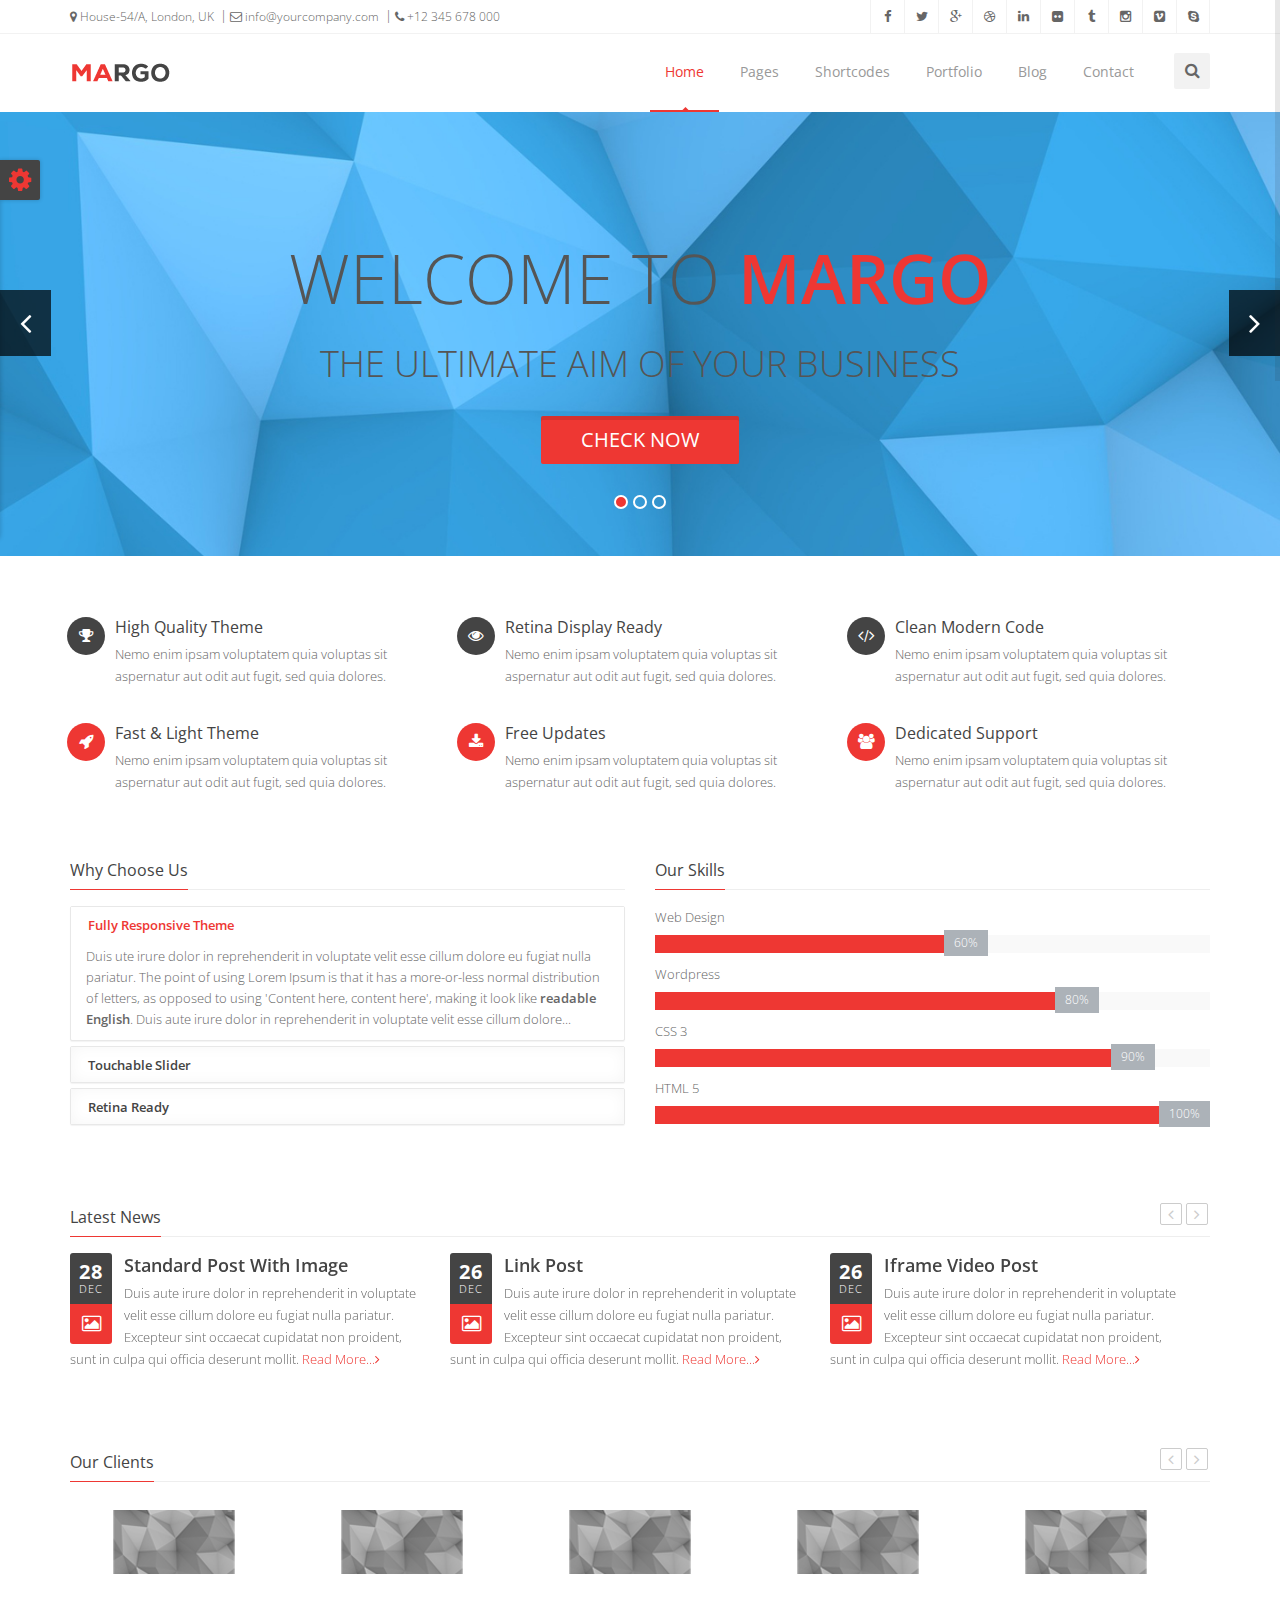
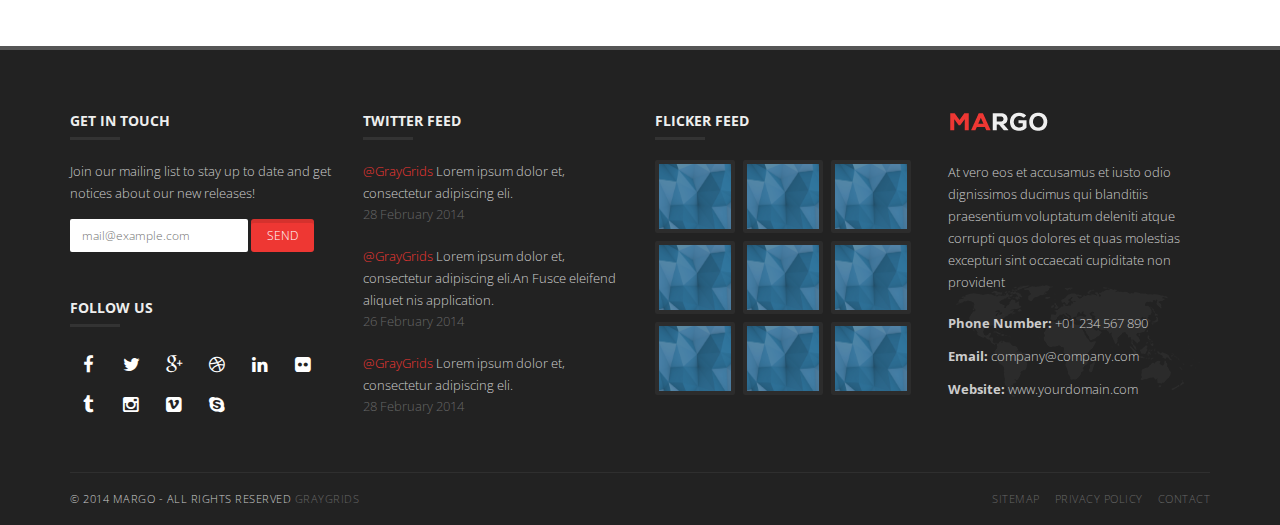
<file: Recursos/margo-1.2-free/index-02.html>
<!doctype html>
<!--[if IE 8 ]><html class="ie ie8" lang="en"> <![endif]-->
<!--[if (gte IE 9)|!(IE)]><html lang="en" class="no-js"> <![endif]-->
<html lang="en">

<head>

  <!-- Basic -->
  <title>Margo | Home</title>

  <!-- Define Charset -->
  <meta charset="utf-8">

  <!-- Responsive Metatag -->
  <meta name="viewport" content="width=device-width, initial-scale=1, maximum-scale=1">

  <!-- Page Description and Author -->
  <meta name="description" content="Margo - Responsive HTML5 Template">
  <meta name="author" content="iThemesLab">

  <!-- Bootstrap CSS  -->
  <link rel="stylesheet" href="asset/css/bootstrap.min.css" type="text/css" media="screen">

  <!-- Font Awesome CSS -->
  <link rel="stylesheet" href="css/font-awesome.min.css" type="text/css" media="screen">

  <!-- Slicknav -->
  <link rel="stylesheet" type="text/css" href="css/slicknav.css" media="screen">

  <!-- Margo CSS Styles  -->
  <link rel="stylesheet" type="text/css" href="css/style.css" media="screen">

  <!-- Responsive CSS Styles  -->
  <link rel="stylesheet" type="text/css" href="css/responsive.css" media="screen">

  <!-- Css3 Transitions Styles  -->
  <link rel="stylesheet" type="text/css" href="css/animate.css" media="screen">

  <!-- Color CSS Styles  -->
  <link rel="stylesheet" type="text/css" href="css/colors/red.css" title="red" media="screen" />
  <link rel="stylesheet" type="text/css" href="css/colors/jade.css" title="jade" media="screen" />
  <link rel="stylesheet" type="text/css" href="css/colors/blue.css" title="blue" media="screen" />
  <link rel="stylesheet" type="text/css" href="css/colors/beige.css" title="beige" media="screen" />
  <link rel="stylesheet" type="text/css" href="css/colors/cyan.css" title="cyan" media="screen" />
  <link rel="stylesheet" type="text/css" href="css/colors/green.css" title="green" media="screen" />
  <link rel="stylesheet" type="text/css" href="css/colors/orange.css" title="orange" media="screen" />
  <link rel="stylesheet" type="text/css" href="css/colors/peach.css" title="peach" media="screen" />
  <link rel="stylesheet" type="text/css" href="css/colors/pink.css" title="pink" media="screen" />
  <link rel="stylesheet" type="text/css" href="css/colors/purple.css" title="purple" media="screen" />
  <link rel="stylesheet" type="text/css" href="css/colors/sky-blue.css" title="sky-blue" media="screen" />
  <link rel="stylesheet" type="text/css" href="css/colors/yellow.css" title="yellow" media="screen" />


  <!-- Margo JS  -->
  <script type="text/javascript" src="js/jquery-2.1.4.min.js"></script>
  <script type="text/javascript" src="js/jquery.migrate.js"></script>
  <script type="text/javascript" src="js/modernizrr.js"></script>
  <script type="text/javascript" src="asset/js/bootstrap.min.js"></script>
  <script type="text/javascript" src="js/jquery.fitvids.js"></script>
  <script type="text/javascript" src="js/owl.carousel.min.js"></script>
  <script type="text/javascript" src="js/nivo-lightbox.min.js"></script>
  <script type="text/javascript" src="js/jquery.isotope.min.js"></script>
  <script type="text/javascript" src="js/jquery.appear.js"></script>
  <script type="text/javascript" src="js/count-to.js"></script>
  <script type="text/javascript" src="js/jquery.textillate.js"></script>
  <script type="text/javascript" src="js/jquery.lettering.js"></script>
  <script type="text/javascript" src="js/jquery.easypiechart.min.js"></script>
  <script type="text/javascript" src="js/jquery.nicescroll.min.js"></script>
  <script type="text/javascript" src="js/jquery.parallax.js"></script>
  <script type="text/javascript" src="js/mediaelement-and-player.js"></script>
  <script type="text/javascript" src="js/jquery.slicknav.js"></script>

  <!--[if IE 8]><script src="http://html5shiv.googlecode.com/svn/trunk/html5.js"></script><![endif]-->
  <!--[if lt IE 9]><script src="http://html5shiv.googlecode.com/svn/trunk/html5.js"></script><![endif]-->

</head>

<body>

  <!-- Container -->
  <div id="container">

    <!-- Start Header -->
    <div class="hidden-header"></div>
    <header class="clearfix">

      <!-- Start Top Bar -->
      <div class="top-bar">
        <div class="container">
          <div class="row">
            <div class="col-md-6">
              <!-- Start Contact Info -->
              <ul class="contact-details">
                <li><a href="#"><i class="fa fa-map-marker"></i> House-54/A, London, UK</a>
                </li>
                <li><a href="#"><i class="fa fa-envelope-o"></i> info@yourcompany.com</a>
                </li>
                <li><a href="#"><i class="fa fa-phone"></i> +12 345 678 000</a>
                </li>
              </ul>
              <!-- End Contact Info -->
            </div>
            <div class="col-md-6">
              <!-- Start Social Links -->
              <ul class="social-list">
                <li>
                  <a class="facebook itl-tooltip" data-placement="bottom" title="Facebook" href="#"><i class="fa fa-facebook"></i></a>
                </li>
                <li>
                  <a class="twitter itl-tooltip" data-placement="bottom" title="Twitter" href="#"><i class="fa fa-twitter"></i></a>
                </li>
                <li>
                  <a class="google itl-tooltip" data-placement="bottom" title="Google Plus" href="#"><i class="fa fa-google-plus"></i></a>
                </li>
                <li>
                  <a class="dribbble itl-tooltip" data-placement="bottom" title="Dribble" href="#"><i class="fa fa-dribbble"></i></a>
                </li>
                <li>
                  <a class="linkdin itl-tooltip" data-placement="bottom" title="Linkedin" href="#"><i class="fa fa-linkedin"></i></a>
                </li>
                <li>
                  <a class="flickr itl-tooltip" data-placement="bottom" title="Flickr" href="#"><i class="fa fa-flickr"></i></a>
                </li>
                <li>
                  <a class="tumblr itl-tooltip" data-placement="bottom" title="Tumblr" href="#"><i class="fa fa-tumblr"></i></a>
                </li>
                <li>
                  <a class="instgram itl-tooltip" data-placement="bottom" title="Instagram" href="#"><i class="fa fa-instagram"></i></a>
                </li>
                <li>
                  <a class="vimeo itl-tooltip" data-placement="bottom" title="vimeo" href="#"><i class="fa fa-vimeo-square"></i></a>
                </li>
                <li>
                  <a class="skype itl-tooltip" data-placement="bottom" title="Skype" href="#"><i class="fa fa-skype"></i></a>
                </li>
              </ul>
              <!-- End Social Links -->
            </div>
          </div>
        </div>
      </div>
      <!-- End Top Bar -->

      <!-- Start Header ( Logo & Naviagtion ) -->
      <div class="navbar navbar-default navbar-top">
        <div class="container">
          <div class="navbar-header">
            <!-- Stat Toggle Nav Link For Mobiles -->
            <button type="button" class="navbar-toggle" data-toggle="collapse" data-target=".navbar-collapse">
              <i class="fa fa-bars"></i>
            </button>
            <!-- End Toggle Nav Link For Mobiles -->
            <a class="navbar-brand" href="index.html"><img alt="" src="images/margo.png"></a>
          </div>
          <div class="navbar-collapse collapse">
            <!-- Stat Search -->
            <div class="search-side">
              <a class="show-search"><i class="fa fa-search"></i></a>
              <div class="search-form">
                <form autocomplete="off" role="search" method="get" class="searchform" action="#">
                  <input type="text" value="" name="s" id="s" placeholder="Search the site...">
                </form>
              </div>
            </div>
            <!-- End Search -->
            <!-- Start Navigation List -->
            <ul class="nav navbar-nav navbar-right">
              <li>
                <a class="active" href="index.html">Home</a>
                <ul class="dropdown">
                  <li><a href="index.html">Home Main Version</a></li>
                  <li><a href="index-01.html">Home Version 1</a></li>
                  <li><a class="active" href="index-02.html">Home Version 2</a></li>
                  <li><a href="index-03.html">Home Version 3</a></li>
                  <li><a href="index-04.html">Home Version 4</a></li>
                  <li><a href="index-05.html">Home Version 5</a></li>
                  <li><a href="index-06.html">Home Version 6</a></li>
                  <li><a href="index-07.html">Home Version 7</a></li>
                </ul>
              </li>
              <li>
                <a href="about.html">Pages</a>
                <ul class="dropdown">
                  <li><a href="about.html">About</a></li>
                  <li><a href="services.html">Services</a></li>
                  <li><a href="right-sidebar.html">Right Sidebar</a></li>
                  <li><a href="left-sidebar.html">Left Sidebar</a></li>
                  <li><a href="404.html">404 Page</a></li>
                </ul>
              </li>
              <li>
                <a href="#">Shortcodes</a>
                <ul class="dropdown">
                  <li><a href="tabs.html">Tabs</a></li>
                  <li><a href="buttons.html">Buttons</a></li>
                  <li><a href="action-box.html">Action Box</a></li>
                  <li><a href="testimonials.html">Testimonials</a></li>
                  <li><a href="latest-posts.html">Latest Posts</a></li>
                  <li><a href="latest-projects.html">Latest Projects</a></li>
                  <li><a href="pricing.html">Pricing Tables</a></li>
                  <li><a href="animated-graphs.html">Animated Graphs</a></li>
                  <li><a href="accordion-toggles.html">Accordion & Toggles</a></li>
                </ul>
              </li>
              <li>
                <a href="portfolio-3.html">Portfolio</a>
                <ul class="dropdown">
                  <li><a href="portfolio-2.html">2 Columns</a></li>
                  <li><a href="portfolio-3.html">3 Columns</a></li>
                  <li><a href="portfolio-4.html">4 Columns</a></li>
                  <li><a href="single-project.html">Single Project</a></li>
                </ul>
              </li>
              <li>
                <a href="blog.html">Blog</a>
                <ul class="dropdown">
                  <li><a href="blog.html">Blog - right Sidebar</a></li>
                  <li><a href="blog-left-sidebar.html">Blog - Left Sidebar</a></li>
                  <li><a href="single-post.html">Blog Single Post</a></li>
                </ul>
              </li>
              <li><a href="contact.html">Contact</a></li>
            </ul>
            <!-- End Navigation List -->
          </div>
        </div>

        <!-- Mobile Menu Start -->
        <ul class="wpb-mobile-menu">
          <li>
            <a class="active" href="index.html">Home</a>
            <ul class="dropdown">
              <li><a href="index.html">Home Main Version</a>
              </li>
              <li><a href="index-01.html">Home Version 1</a>
              </li>
              <li><a class="active" href="index-02.html">Home Version 2</a>
              </li>
              <li><a href="index-03.html">Home Version 3</a>
              </li>
              <li><a href="index-04.html">Home Version 4</a>
              </li>
              <li><a href="index-05.html">Home Version 5</a>
              </li>
              <li><a href="index-06.html">Home Version 6</a>
              </li>
              <li><a href="index-07.html">Home Version 7</a>
              </li>
            </ul>
          </li>
          <li>
            <a href="about.html">Pages</a>
            <ul class="dropdown">
              <li><a href="about.html">About</a>
              </li>
              <li><a href="services.html">Services</a>
              </li>
              <li><a href="right-sidebar.html">Right Sidebar</a>
              </li>
              <li><a href="left-sidebar.html">Left Sidebar</a>
              </li>
              <li><a href="404.html">404 Page</a>
              </li>
            </ul>
          </li>
          <li>
            <a href="#">Shortcodes</a>
            <ul class="dropdown">
              <li><a href="tabs.html">Tabs</a>
              </li>
              <li><a href="buttons.html">Buttons</a>
              </li>
              <li><a href="action-box.html">Action Box</a>
              </li>
              <li><a href="testimonials.html">Testimonials</a>
              </li>
              <li><a href="latest-posts.html">Latest Posts</a>
              </li>
              <li><a href="latest-projects.html">Latest Projects</a>
              </li>
              <li><a href="pricing.html">Pricing Tables</a>
              </li>
              <li><a href="animated-graphs.html">Animated Graphs</a>
              </li>
              <li><a href="accordion-toggles.html">Accordion & Toggles</a>
              </li>
            </ul>
          </li>
          <li>
            <a href="portfolio-3.html">Portfolio</a>
            <ul class="dropdown">
              <li><a href="portfolio-2.html">2 Columns</a>
              </li>
              <li><a href="portfolio-3.html">3 Columns</a>
              </li>
              <li><a href="portfolio-4.html">4 Columns</a>
              </li>
              <li><a href="single-project.html">Single Project</a>
              </li>
            </ul>
          </li>
          <li>
            <a href="blog.html">Blog</a>
            <ul class="dropdown">
              <li><a href="blog.html">Blog - right Sidebar</a>
              </li>
              <li><a href="blog-left-sidebar.html">Blog - Left Sidebar</a>
              </li>
              <li><a href="single-post.html">Blog Single Post</a>
              </li>
            </ul>
          </li>
          <li>
            <a href="contact.html">Contact</a>
          </li>
        </ul>
        <!-- Mobile Menu End -->

      </div>
      <!-- End Header ( Logo & Naviagtion ) -->

    </header>
    <!-- End Header -->


    <!-- Start HomePage Slider -->

    <section id="home">
      <!-- Carousel -->
      <div id="main-slide" class="carousel slide" data-ride="carousel">

        <!-- Indicators -->
        <ol class="carousel-indicators">
          <li data-target="#main-slide" data-slide-to="0" class="active"></li>
          <li data-target="#main-slide" data-slide-to="1"></li>
          <li data-target="#main-slide" data-slide-to="2"></li>
        </ol>
        <!--/ Indicators end-->

        <!-- Carousel inner -->
        <div class="carousel-inner">
          <div class="item active">
            <img class="img-responsive" src="images/slider/bg1.jpg" alt="slider">
            <div class="slider-content">
              <div class="col-md-12 text-center">
                <h2 class="animated2">
                        		<span>Welcome to <strong>Margo</strong></span>
                        	</h2>
                <h3 class="animated3">
                            	<span>The ultimate aim of your business</span>
                            </h3>
                <p class="animated4"><a href="#" class="slider btn btn-system btn-large">Check Now</a></p>
              </div>
            </div>
          </div>
          <!--/ Carousel item end -->
          <div class="item">
            <img class="img-responsive" src="images/slider/bg2.jpg" alt="slider">
            <div class="slider-content">
              <div class="col-md-12 text-center">
                <h2 class="animated4">
                                <span><strong>Margo</strong> for the highest</span>
                            </h2>
                <h3 class="animated5">
                            	<span>The Key of your Success</span>
                            </h3>
                <p class="animated6"><a href="#" class="slider btn btn-system btn-large">Buy Now</a></p>
              </div>
            </div>
          </div>
          <!--/ Carousel item end -->
          <div class="item">
            <img class="img-responsive" src="images/slider/bg3.jpg" alt="slider">
            <div class="slider-content">
              <div class="col-md-12 text-center">
                <h2 class="animated7 white">
                                <span>The way of <strong>Success</strong></span>
                            </h2>
                <h3 class="animated8 white">
                            	<span>Why you are waiting</span>
                            </h3>
                <div class="">
                  <a class="animated4 slider btn btn-system btn-large btn-min-block" href="#">Get Now</a><a class="animated4 slider btn btn-default btn-min-block" href="#">Live Demo</a>
                </div>
              </div>
            </div>
          </div>
          <!--/ Carousel item end -->
        </div>
        <!-- Carousel inner end-->

        <!-- Controls -->
        <a class="left carousel-control" href="#main-slide" data-slide="prev">
          <span><i class="fa fa-angle-left"></i></span>
        </a>
        <a class="right carousel-control" href="#main-slide" data-slide="next">
          <span><i class="fa fa-angle-right"></i></span>
        </a>
      </div>
      <!-- /carousel -->
    </section>
    <!-- End HomePage Slider -->


    <!-- Start content -->
    <div id="content">
      <div class="container">

        <!-- Start Services Icons -->
        <div class="row">

          <!-- Start Service Icon 1 -->
          <div class="col-md-4 col-sm-6 service-box service-icon-left">
            <div class="service-icon">
              <i class="fa fa-trophy icon-mini-effect icon-effect-1 gray-icon"></i>
            </div>
            <div class="service-content">
              <h4>High Quality Theme</h4>
              <p>Nemo enim ipsam voluptatem quia voluptas sit aspernatur aut odit aut fugit, sed quia dolores.</p>
            </div>
          </div>
          <!-- End Service Icon 1 -->

          <!-- Start Service Icon 2 -->
          <div class="col-md-4 col-sm-6 service-box service-icon-left">
            <div class="service-icon">
              <i class="fa fa-eye icon-mini-effect icon-effect-1 gray-icon"></i>
            </div>
            <div class="service-content">
              <h4>Retina Display Ready</h4>
              <p>Nemo enim ipsam voluptatem quia voluptas sit aspernatur aut odit aut fugit, sed quia dolores.</p>
            </div>
          </div>
          <!-- End Service Icon 2 -->

          <!-- Start Service Icon 3 -->
          <div class="col-md-4 col-sm-6 service-box service-icon-left">
            <div class="service-icon">
              <i class="fa fa-code icon-mini-effect icon-effect-1 gray-icon"></i>
            </div>
            <div class="service-content">
              <h4>Clean Modern Code</h4>
              <p>Nemo enim ipsam voluptatem quia voluptas sit aspernatur aut odit aut fugit, sed quia dolores.</p>
            </div>
          </div>
          <!-- End Service Icon 3 -->

          <!-- Start Service Icon 4 -->
          <div class="col-md-4 col-sm-6 service-box service-icon-left">
            <div class="service-icon">
              <i class="fa fa-rocket icon-mini-effect icon-effect-1"></i>
            </div>
            <div class="service-content">
              <h4>Fast & Light Theme</h4>
              <p>Nemo enim ipsam voluptatem quia voluptas sit aspernatur aut odit aut fugit, sed quia dolores.</p>
            </div>
          </div>
          <!-- End Service Icon 4 -->

          <!-- Start Service Icon 5 -->
          <div class="col-md-4 col-sm-6 service-box service-icon-left">
            <div class="service-icon">
              <i class="fa fa-download icon-mini-effect icon-effect-1"></i>
            </div>
            <div class="service-content">
              <h4>Free Updates</h4>
              <p>Nemo enim ipsam voluptatem quia voluptas sit aspernatur aut odit aut fugit, sed quia dolores.</p>
            </div>
          </div>
          <!-- End Service Icon 5 -->

          <!-- Start Service Icon 6 -->
          <div class="col-md-4 col-sm-6 service-box service-icon-left">
            <div class="service-icon">
              <i class="fa fa-users icon-mini-effect icon-effect-1"></i>
            </div>
            <div class="service-content">
              <h4>Dedicated Support</h4>
              <p>Nemo enim ipsam voluptatem quia voluptas sit aspernatur aut odit aut fugit, sed quia dolores.</p>
            </div>
          </div>
          <!-- End Service Icon 6 -->

        </div>
        <!-- End Services Icons -->

        <!-- divider -->
        <div class="hr1 margin-top"></div>

        <div class="row">
          <div class="col-md-6">

            <!-- Classic Heading -->
            <h4 class="classic-title"><span>Why Choose Us</span></h4>

            <!-- Accordion -->
            <div class="panel-group" id="accordion">

              <!-- Start Accordion 1 -->
              <div class="panel panel-default">
                <!-- Toggle Heading -->
                <div class="panel-heading">
                  <h4 class="panel-title">
								<a data-toggle="collapse" data-parent="#accordion" href="#collapse-one">
									<i class="icon-down-open-1 control-icon"></i>
									<i class="icon-laptop-1"></i> Fully Responsive Theme
								</a>
							</h4>
                </div>
                <!-- Toggle Content -->
                <div id="collapse-one" class="panel-collapse collapse in">
                  <div class="panel-body">Duis ute irure dolor in reprehenderit in voluptate velit esse cillum dolore eu fugiat nulla pariatur. The point of using Lorem Ipsum is that it has a more-or-less normal distribution of letters, as opposed to using 'Content here, content here', making it look like <strong>readable English</strong>. Duis aute irure dolor in reprehenderit in voluptate velit esse cillum dolore...</div>
                </div>
              </div>
              <!-- End Accordion 1 -->

              <!-- Start Accordion 2 -->
              <div class="panel panel-default">
                <!-- Toggle Heading -->
                <div class="panel-heading">
                  <h4 class="panel-title">
								<a data-toggle="collapse" data-parent="#accordion" href="#collapse-tow" class="collapsed">
									<i class="icon-down-open-1 control-icon"></i>
									<i class="icon-gift-1"></i> Touchable Slider
								</a>
							</h4>
                </div>
                <!-- Toggle Content -->
                <div id="collapse-tow" class="panel-collapse collapse">
                  <div class="panel-body">Duis aute irure dolor in reprehenderit in voluptate velit esse cillum dolore eu fugiat nulla pariatur. The point of using Lorem Ipsum is that it has a <strong>more-or-less</strong> normal distribution of letters, as opposed to using 'Content here, content here', making it look like readable English. Duis aute irure dolor in reprehenderit in voluptate velit esse cillum dolore...</div>
                </div>
              </div>
              <!-- End Accordion 2 -->

              <!-- Start Accordion 3 -->
              <div class="panel panel-default">
                <!-- Toggle Heading -->
                <div class="panel-heading">
                  <h4 class="panel-title">
								<a data-toggle="collapse" data-parent="#accordion" href="#collapse-three" class="collapsed">
									<i class="icon-down-open-1 control-icon"></i>
									<i class="icon-tint"></i> Retina Ready
								</a>
							</h4>
                </div>
                <!-- Toggle Content -->
                <div id="collapse-three" class="panel-collapse collapse">
                  <div class="panel-body"><strong>Duis</strong> aute irure dolor in reprehenderit in voluptate velit esse cillum dolore eu fugiat nulla pariatur. The point of using Lorem Ipsum is that it has a more-or-less normal distribution of letters, as opposed to using 'Content here, content here', making it look like readable English. Duis aute irure dolor in reprehenderit in voluptate velit esse cillum dolore...</div>
                </div>
              </div>
              <!-- End Accordion 3 -->

            </div>
            <!-- End Accordion -->

          </div>

          <div class="col-md-6">

            <!-- Classic Heading -->
            <h4 class="classic-title"><span>Our Skills</span></h4>

            <div class="skill-shortcode">
              <div class="skill">
                <p>Web Design</p>
                <div class="progress">
                  <div class="progress-bar" role="progressbar" data-percentage="60">
                    <span class="progress-bar-span">60%</span>
                    <span class="sr-only">60% Complete</span>
                  </div>
                </div>
              </div>
              <div class="skill">
                <p>Wordpress</p>
                <div class="progress">
                  <div class="progress-bar" role="progressbar" data-percentage="80">
                    <span class="progress-bar-span">80%</span>
                    <span class="sr-only">60% Complete</span>
                  </div>
                </div>
              </div>
              <div class="skill">
                <p>CSS 3</p>
                <div class="progress">
                  <div class="progress-bar" role="progressbar" data-percentage="90">
                    <span class="progress-bar-span">90%</span>
                    <span class="sr-only">60% Complete</span>
                  </div>
                </div>
              </div>
              <div class="skill">
                <p>HTML 5</p>
                <div class="progress">
                  <div class="progress-bar" role="progressbar" data-percentage="100">
                    <span class="progress-bar-span">100%</span>
                    <span class="sr-only">60% Complete</span>
                  </div>
                </div>
              </div>
            </div>

          </div>
        </div>

        <!-- Divider -->
        <div class="hr1 margin-60"></div>

        <!-- Start Recent Posts Carousel -->
        <div class="latest-posts">
          <h4 class="classic-title"><span>Latest News</span></h4>
          <div class="latest-posts-classic custom-carousel touch-carousel" data-appeared-items="3">

            <!-- Post 1 -->
            <div class="post-row item">
              <div class="left-meta-post">
                <div class="post-date"><span class="day">28</span><span class="month">Dec</span></div>
                <div class="post-type"><i class="fa fa-picture-o"></i></div>
              </div>
              <h3 class="post-title"><a href="#">Standard Post With Image</a></h3>
              <div class="post-content">
                <p>Duis aute irure dolor in reprehenderit in voluptate velit esse cillum dolore eu fugiat nulla pariatur. Excepteur sint occaecat cupidatat non proident, sunt in culpa qui officia deserunt mollit. <a class="read-more" href="#">Read More...</a></p>
              </div>
            </div>

            <!-- Post 2 -->
            <div class="post-row item">
              <div class="left-meta-post">
                <div class="post-date"><span class="day">26</span><span class="month">Dec</span></div>
                <div class="post-type"><i class="fa fa-picture-o"></i></div>
              </div>
              <h3 class="post-title"><a href="#">Link Post</a></h3>
              <div class="post-content">
                <p>Duis aute irure dolor in reprehenderit in voluptate velit esse cillum dolore eu fugiat nulla pariatur. Excepteur sint occaecat cupidatat non proident, sunt in culpa qui officia deserunt mollit. <a class="read-more" href="#">Read More...</a></p>
              </div>
            </div>

            <!-- Post 3 -->
            <div class="post-row item">
              <div class="left-meta-post">
                <div class="post-date"><span class="day">26</span><span class="month">Dec</span></div>
                <div class="post-type"><i class="fa fa-picture-o"></i></div>
              </div>
              <h3 class="post-title"><a href="#">Iframe Video Post</a></h3>
              <div class="post-content">
                <p>Duis aute irure dolor in reprehenderit in voluptate velit esse cillum dolore eu fugiat nulla pariatur. Excepteur sint occaecat cupidatat non proident, sunt in culpa qui officia deserunt mollit. <a class="read-more" href="#">Read More...</a></p>
              </div>
            </div>

            <!-- Post 4 -->
            <div class="post-row item">
              <div class="left-meta-post">
                <div class="post-date"><span class="day">26</span><span class="month">Dec</span></div>
                <div class="post-type"><i class="fa fa-picture-o"></i></div>
              </div>
              <h3 class="post-title"><a href="#">Gallery Post</a></h3>
              <div class="post-content">
                <p>Duis aute irure dolor in reprehenderit in voluptate velit esse cillum dolore eu fugiat nulla pariatur. Excepteur sint occaecat cupidatat non proident, sunt in culpa qui officia deserunt mollit. <a class="read-more" href="#">Read More...</a></p>
              </div>
            </div>

            <!-- Post 5 -->
            <div class="post-row item">
              <div class="left-meta-post">
                <div class="post-date"><span class="day">26</span><span class="month">Dec</span></div>
                <div class="post-type"><i class="fa fa-picture-o"></i></div>
              </div>
              <h3 class="post-title"><a href="#">Standard Post without Image</a></h3>
              <div class="post-content">
                <p>Duis aute irure dolor in reprehenderit in voluptate velit esse cillum dolore eu fugiat nulla pariatur. Excepteur sint occaecat cupidatat non proident, sunt in culpa qui officia deserunt mollit. <a class="read-more" href="#">Read More...</a></p>
              </div>
            </div>

            <!-- Post 6 -->
            <div class="post-row item">
              <div class="left-meta-post">
                <div class="post-date"><span class="day">26</span><span class="month">Dec</span></div>
                <div class="post-type"><i class="fa fa-picture-o"></i></div>
              </div>
              <h3 class="post-title"><a href="#">Iframe Audio Post</a></h3>
              <div class="post-content">
                <p>Duis aute irure dolor in reprehenderit in voluptate velit esse cillum dolore eu fugiat nulla pariatur. Excepteur sint occaecat cupidatat non proident, sunt in culpa qui officia deserunt mollit. <a class="read-more" href="#">Read More...</a></p>
              </div>
            </div>

          </div>
        </div>
        <!-- End Recent Posts Carousel -->

        <!-- Divider -->
        <div class="hr1 margin-60"></div>

        <!-- Start Clients Carousel -->
        <div class="our-clients">

          <!-- Classic Heading -->
          <h4 class="classic-title"><span>Our Clients</span></h4>

          <div class="clients-carousel custom-carousel touch-carousel" data-appeared-items="5">

            <!-- Client 1 -->
            <div class="client-item item">
              <a href="#"><img src="images/c1.png" alt="" /></a>
            </div>

            <!-- Client 2 -->
            <div class="client-item item">
              <a href="#"><img src="images/c2.png" alt="" /></a>
            </div>

            <!-- Client 3 -->
            <div class="client-item item">
              <a href="#"><img src="images/c3.png" alt="" /></a>
            </div>

            <!-- Client 4 -->
            <div class="client-item item">
              <a href="#"><img src="images/c4.png" alt="" /></a>
            </div>

            <!-- Client 5 -->
            <div class="client-item item">
              <a href="#"><img src="images/c5.png" alt="" /></a>
            </div>

            <!-- Client 6 -->
            <div class="client-item item">
              <a href="#"><img src="images/c6.png" alt="" /></a>
            </div>

            <!-- Client 7 -->
            <div class="client-item item">
              <a href="#"><img src="images/c7.png" alt="" /></a>
            </div>

            <!-- Client 8 -->
            <div class="client-item item">
              <a href="#"><img src="images/c8.png" alt="" /></a>
            </div>

          </div>
        </div>
        <!-- End Clients Carousel -->

      </div>
    </div>
    <!-- End content -->


    <!-- Start Footer -->
    <footer>
      <div class="container">
        <div class="row footer-widgets">

          <!-- Start Subscribe & Social Links Widget -->
          <div class="col-md-3">
            <div class="footer-widget mail-subscribe-widget">
              <h4>Get in touch<span class="head-line"></span></h4>
              <p>Join our mailing list to stay up to date and get notices about our new releases!</p>
              <form class="subscribe">
                <input type="text" placeholder="mail@example.com">
                <input type="submit" class="btn-system" value="Send">
              </form>
            </div>
            <div class="footer-widget social-widget">
              <h4>Follow Us<span class="head-line"></span></h4>
              <ul class="social-icons">
                <li>
                  <a class="facebook" href="#"><i class="fa fa-facebook"></i></a>
                </li>
                <li>
                  <a class="twitter" href="#"><i class="fa fa-twitter"></i></a>
                </li>
                <li>
                  <a class="google" href="#"><i class="fa fa-google-plus"></i></a>
                </li>
                <li>
                  <a class="dribbble" href="#"><i class="fa fa-dribbble"></i></a>
                </li>
                <li>
                  <a class="linkdin" href="#"><i class="fa fa-linkedin"></i></a>
                </li>
                <li>
                  <a class="flickr" href="#"><i class="fa fa-flickr"></i></a>
                </li>
                <li>
                  <a class="tumblr" href="#"><i class="fa fa-tumblr"></i></a>
                </li>
                <li>
                  <a class="instgram" href="#"><i class="fa fa-instagram"></i></a>
                </li>
                <li>
                  <a class="vimeo" href="#"><i class="fa fa-vimeo-square"></i></a>
                </li>
                <li>
                  <a class="skype" href="#"><i class="fa fa-skype"></i></a>
                </li>
              </ul>
            </div>
          </div>
          <!-- .col-md-3 -->
          <!-- End Subscribe & Social Links Widget -->


          <!-- Start Twitter Widget -->
          <div class="col-md-3">
            <div class="footer-widget twitter-widget">
              <h4>Twitter Feed<span class="head-line"></span></h4>
              <ul>
                <li>
                  <p><a href="#">@GrayGrids </a> Lorem ipsum dolor et, consectetur adipiscing eli.</p>
                  <span>28 February 2014</span>
                </li>
                <li>
                  <p><a href="#">@GrayGrids </a> Lorem ipsum dolor et, consectetur adipiscing eli.An Fusce eleifend aliquet nis application.</p>
                  <span>26 February 2014</span>
                </li>
                <li>
                  <p><a href="#">@GrayGrids </a> Lorem ipsum dolor et, consectetur adipiscing eli.</p>
                  <span>28 February 2014</span>
                </li>
              </ul>
            </div>
          </div>
          <!-- .col-md-3 -->
          <!-- End Twitter Widget -->


          <!-- Start Flickr Widget -->
          <div class="col-md-3">
            <div class="footer-widget flickr-widget">
              <h4>Flicker Feed<span class="head-line"></span></h4>
              <ul class="flickr-list">
                <li>
                  <a href="images/flickr-01.jpg" class="lightbox">
                    <img alt="" src="images/flickr-01.jpg">
                  </a>
                </li>
                <li>
                  <a href="images/flickr-02.jpg" class="lightbox">
                    <img alt="" src="images/flickr-02.jpg">
                  </a>
                </li>
                <li>
                  <a href="images/flickr-03.jpg" class="lightbox">
                    <img alt="" src="images/flickr-03.jpg">
                  </a>
                </li>
                <li>
                  <a href="images/flickr-04.jpg" class="lightbox">
                    <img alt="" src="images/flickr-04.jpg">
                  </a>
                </li>
                <li>
                  <a href="images/flickr-05.jpg" class="lightbox">
                    <img alt="" src="images/flickr-05.jpg">
                  </a>
                </li>
                <li>
                  <a href="images/flickr-06.jpg" class="lightbox">
                    <img alt="" src="images/flickr-06.jpg">
                  </a>
                </li>
                <li>
                  <a href="images/flickr-07.jpg" class="lightbox">
                    <img alt="" src="images/flickr-07.jpg">
                  </a>
                </li>
                <li>
                  <a href="images/flickr-08.jpg" class="lightbox">
                    <img alt="" src="images/flickr-08.jpg">
                  </a>
                </li>
                <li>
                  <a href="images/flickr-09.jpg" class="lightbox">
                    <img alt="" src="images/flickr-09.jpg">
                  </a>
                </li>
              </ul>
            </div>
          </div>
          <!-- .col-md-3 -->
          <!-- End Flickr Widget -->


          <!-- Start Contact Widget -->
          <div class="col-md-3">
            <div class="footer-widget contact-widget">
              <h4><img src="images/footer-margo.png" class="img-responsive" alt="Footer Logo" /></h4>
              <p>At vero eos et accusamus et iusto odio dignissimos ducimus qui blanditiis praesentium voluptatum deleniti atque corrupti quos dolores et quas molestias excepturi sint occaecati cupiditate non provident</p>
              <ul>
                <li><span>Phone Number:</span> +01 234 567 890</li>
                <li><span>Email:</span> company@company.com</li>
                <li><span>Website:</span> www.yourdomain.com</li>
              </ul>
            </div>
          </div>
          <!-- .col-md-3 -->
          <!-- End Contact Widget -->


        </div>
        <!-- .row -->

        <!-- Start Copyright -->
        <div class="copyright-section">
          <div class="row">
            <div class="col-md-6">
              <p>&copy; 2014 Margo - All Rights Reserved <a href="http://graygrids.com">GrayGrids</a> </p>
            </div>
            <div class="col-md-6">
              <ul class="footer-nav">
                <li><a href="#">Sitemap</a></li>
                <li><a href="#">Privacy Policy</a></li>
                <li><a href="#">Contact</a></li>
              </ul>
            </div>
          </div>
        </div>
        <!-- End Copyright -->

      </div>
    </footer>
    <!-- End Footer -->

  </div>
  <!-- End Container -->

  <!-- Go To Top Link -->
  <a href="#" class="back-to-top"><i class="fa fa-angle-up"></i></a>

  <!-- Style Switcher -->
  <div class="switcher-box">
    <a class="open-switcher show-switcher"><i class="fa fa-cog fa-2x"></i></a>
    <h4>Style Switcher</h4>
    <span>12 Predefined Color Skins</span>
    <ul class="colors-list">
      <li>
        <a onClick="setActiveStyleSheet('blue'); return false;" title="Blue" class="blue"></a>
      </li>
      <li>
        <a onClick="setActiveStyleSheet('sky-blue'); return false;" title="Sky Blue" class="sky-blue"></a>
      </li>
      <li>
        <a onClick="setActiveStyleSheet('cyan'); return false;" title="Cyan" class="cyan"></a>
      </li>
      <li>
        <a onClick="setActiveStyleSheet('jade'); return false;" title="Jade" class="jade"></a>
      </li>
      <li>
        <a onClick="setActiveStyleSheet('green'); return false;" title="Green" class="green"></a>
      </li>
      <li>
        <a onClick="setActiveStyleSheet('purple'); return false;" title="Purple" class="purple"></a>
      </li>
      <li>
        <a onClick="setActiveStyleSheet('pink'); return false;" title="Pink" class="pink"></a>
      </li>
      <li>
        <a onClick="setActiveStyleSheet('red'); return false;" title="Red" class="red"></a>
      </li>
      <li>
        <a onClick="setActiveStyleSheet('orange'); return false;" title="Orange" class="orange"></a>
      </li>
      <li>
        <a onClick="setActiveStyleSheet('yellow'); return false;" title="Yellow" class="yellow"></a>
      </li>
      <li>
        <a onClick="setActiveStyleSheet('peach'); return false;" title="Peach" class="peach"></a>
      </li>
      <li>
        <a onClick="setActiveStyleSheet('beige'); return false;" title="Biege" class="beige"></a>
      </li>
    </ul>
    <span>Top Bar Color</span>
    <select id="topbar-style" class="topbar-style">
      <option value="1">Light (Default)</option>
      <option value="2">Dark</option>
      <option value="3">Color</option>
    </select>
    <span>Layout Style</span>
    <select id="layout-style" class="layout-style">
      <option value="1">Wide</option>
      <option value="2">Boxed</option>
    </select>
    <span>Patterns for Boxed Version</span>
    <ul class="bg-list">
      <li>
        <a href="#" class="bg1"></a>
      </li>
      <li>
        <a href="#" class="bg2"></a>
      </li>
      <li>
        <a href="#" class="bg3"></a>
      </li>
      <li>
        <a href="#" class="bg4"></a>
      </li>
      <li>
        <a href="#" class="bg5"></a>
      </li>
      <li>
        <a href="#" class="bg6"></a>
      </li>
      <li>
        <a href="#" class="bg7"></a>
      </li>
      <li>
        <a href="#" class="bg8"></a>
      </li>
      <li>
        <a href="#" class="bg9"></a>
      </li>
      <li>
        <a href="#" class="bg10"></a>
      </li>
      <li>
        <a href="#" class="bg11"></a>
      </li>
      <li>
        <a href="#" class="bg12"></a>
      </li>
      <li>
        <a href="#" class="bg13"></a>
      </li>
      <li>
        <a href="#" class="bg14"></a>
      </li>
    </ul>
  </div>

  <script type="text/javascript" src="js/script.js"></script>

</body>

</html>
</file>
<file: css/style.css>
body{background:#fff;color:#41484d;font-size:16px}footer{background:#25282a;padding:20px 0;}footer p{margin-left:10%;width:40%}header{height:70px;background:#fafafa;border-bottom:3px solid #d8df50;width:100%}nav{float:right;margin-top:10px;}nav ul li{margin:0 10px;}nav ul li a{color:rgba(0,0,0,0.91);font-size:17px;text-decoration:none;}nav ul li a:hover{color:#d8df50}#articulo{border-top:rgba(70,72,75,0.1) 2px solid;}#articulo p{line-height:170%;text-align:justify}#articulo img{margin-top:30px}#master{margin-top:120px}#post{width:60%}#sponsor{float:right;width:25%;}#sponsor img{width:100%}#titulo{color:#46484b;margin:0}.centrar{margin:0 10%;width:80%}.header_logo img{height:70px}.inline{display:inline-block;vertical-align:top}
</file>
<file: Recursos/margo-1.2-free/css/style.css>
/* CSS Document */

/*
	Theme Name: Margo
	Description: Margo - Responsive Template
	Version: 1.0
	Author: iThemesLab
	Website: http://ithemeslab.com
*/

/* ------------------------------------------ */
/*             TABLE OF CONTENTS
/* ------------------------------------------ */
/*   01 - General & Basic Styles   */
/*   02 - Header & Navigation      */
/*   03 - Slider                   */
/*   04 - Main Page Elements       */
/*   05 - Revolution Slider        */
/*   06 - Shortcodes Elements      */
/*   07 - Portfolio Styles         */
/*   08 - Single Project Styles    */
/*   09 - Blog Styles              */
/*   10 - Single post Styles       */
/*   11 - Sidebar Styles           */
/*   12 - Footer Styles 		   */
/*   13 - Plugins Styles 	  	   */





@import url(http://fonts.googleapis.com/css?family=Open+Sans:300italic,400italic,600italic,700italic,800italic,400,300,600,700,800);
@import url(http://fonts.googleapis.com/css?family=Lora:400,700,400italic,700italic);
@import url(http://fonts.googleapis.com/css?family=Raleway:400,300,700);





/*------------------------------------------*/
/*	     01 - General & Basic Styles
/*------------------------------------------*/
body {
	font-family: 'Open Sans', sans-serif;
	font-size: 13px;
    line-height: 21px;
	font-weight: 300;
	color: #666;
	background: url(../images/patterns/1.png) fixed repeat;
}
strong, b {
	font-weight: 600;
}

img {
	max-width: 100%;
	height: auto;
}

ul, ol {
	list-style: none;
}

ul {
    padding: 0;
    margin: 0;
}

a {
    transition: color 0.2s ease-in-out;
    -moz-transition: color 0.2s ease-in-out;
    -webkit-transition: color 0.2s ease-in-out;
    -o-transition: color 0.2s ease-in-out;
}

a:hover {
    color: #444;
}

a, a:hover {
    text-decoration: none;
}

i {
	font-size: 1.1em;
}

h1, h2, h3, h4, h5, h6 {
	font-family: 'Open Sans', sans-serif;
	font-weight: 600;
	margin: 0;
	color: #444;
}

h1 {
    font-size: 24px;
	line-height: 30px;
}

h2 {
    font-size: 22px;
	line-height: 28px;
}

h3 {
    font-size: 18px;
	line-height: 24px;
}

h4 {
    font-size: 16px;
	line-height: 22px;
}

h5 {
    font-size: 14px;
	line-height: 20px;
}

h6 {
    font-size: 12px;
	line-height: 18px;
}

p {
    color: #666;
    font-size: 13px;
    font-family: 'Open Sans', sans-serif;
    line-height: 22px;
    margin: 0;
}

p strong {
	font-weight: 600;
}

.accent-color-bg {
	color: #fff;
}

.fittext {
	font-size: 38px;
	font-weight: 300;
	line-height: 1.6em;
    margin-bottom: 35px;
	color: rgba(0,0,0, 0.8);
}

.fittext strong {
	font-weight: 700;
}

.page-content p {
	margin-bottom: 15px;
}

.wite-text {
	color: #fff;
}

.uppercase {
	text-transform: uppercase;
}

.image-text {
	margin-right: 10px;
}

a.main-button, input[type="submit"] {
    display: inline-block;
    text-decoration: none;
    color: #fff;
    font-size: 12px;
    font-family: 'Open Sans', sans-serif;
    font-weight: 300;
    text-transform: uppercase;
    padding: 6px 16px;
    border-radius: 3px;
    -webkit-border-radius: 3px;
    -moz-border-radius: 3px;
    -o-border-radius: 3px;
    transition: all 0.2s ease-in-out;
    -moz-transition: all 0.2s ease-in-out;
    -webkit-transition: all 0.2s ease-in-out;
    -o-transition: all 0.2s ease-in-out;
}

a.main-button:hover, input[type="submit"]:hover {
	background: #444;
	color: #fff;
}

a.main-button i {
	font-size: 1.2em;
}

input[type="submit"] {
	border: none;
}

.tooltip .tooltip-inner {
    border-radius: 2px;
    -webkit-border-radius: 2px;
    -moz-border-radius: 2px;
    -o-border-radius: 2px;
}

#content {
	padding: 60px 0;
}

#content.full-sections {
	padding: 0;
}

.section {
	position: relative;
	overflow: hidden;
	background-repeat: no-repeat;
	background-position: center center;
	-webkit-background-size: cover !important;
	-moz-background-size: cover !important;
	-o-background-size: cover !important;
	background-size: cover !important;
}

.section.repeat-bg {
	background-repeat: repeat;
	-webkit-background-size: auto !important;
	-moz-background-size: auto !important;
	-o-background-size: auto !important;
	background-size: auto !important;
}

.bg-parallax {
	background-attachment: fixed;
}

.section-video {
	position: absolute;
	z-index: 33;
	left: 0;
	top: -100px;
	width: 100% !important;
	max-width: 100% !important;
	height: auto !important;
}

.section-video object {
	display: block;
	width: 100% !important;
	height: auto !important;
}

.section-video img {
	display: block;
	width: 100% !important;
	height: auto !important;
}

.section-video-content {
	z-index: 35;
	position: relative;
	opacity: 0.98;
}

.section-overlay {
	position: absolute;
	top: 0;
	left: 0;
	width: 100%;
	height: 100%;
	z-index: 34;
	opacity: 0.7;
}

.light-section {
	color: #fff;
}

.light-section .testimonials {
	color: #666;
}

.light-section .testimonials .testimonial-content p {
	color: #c4c4c4;
}

#container {
    background-color: #fff;
}

.boxed-page {
  position: relative;
  width: 1220px;
  margin: 0 auto;
  background-color: #fff;
  -webkit-box-shadow:0 0 10px rgba(0,0,0,0.3);
  -moz-box-shadow: 0 0 10px rgba(0,0,0,0.3);
  -o-box-shadow: 0 0 10px rgba(0,0,0,0.3);
  box-shadow: 0 0 10px rgba(0,0,0,0.3);
}

.boxed-page header {
  width: 1220px;
}

#loader {
	position: fixed;
	top: 0;
	left: 0;
	width: 100%;
	height: 100%;
	background: #fff;
	z-index: 99999999999;
}

.spinner {
	position: absolute;
	width: 40px;
	height: 40px;
	top: 50%;
	left: 50%;
	margin-left: -40px;
	margin-top: -40px;
	-webkit-animation: rotatee 2.0s infinite linear;
	animation: rotatee 2.0s infinite linear;
}

.dot1, .dot2 {
	width: 60%;
	height: 60%;
	display: inline-block;
	position: absolute;
	top: 0;
	border-radius: 100%;
	-webkit-animation: bouncee 2.0s infinite ease-in-out;
	animation: bouncee 2.0s infinite ease-in-out;
}

.dot2 {
	top: auto;
	bottom: 0px;
	-webkit-animation-delay: -1.0s;
	animation-delay: -1.0s;
}

@-webkit-keyframes rotatee { 100% { -webkit-transform: rotate(360deg) }}
@keyframes rotatee {
	100% {
		transform: rotate(360deg);
        -webkit-transform: rotate(360deg);
    }
}

@-webkit-keyframes bouncee {
	0%, 100% { -webkit-transform: scale(0.0) }
	50% { -webkit-transform: scale(1.0) }
}

@keyframes bouncee {
	0%, 100% {
		transform: scale(0.0);
        -webkit-transform: scale(0.0);
    } 50% {
        transform: scale(1.0);
        -webkit-transform: scale(1.0);
      }
}






/*------------------------------------------*/
/*	     02 - Header & Navigation
/*------------------------------------------*/

header {
	position: fixed;
	top: 0;
    width: 100%;
	z-index: 9999999;
	transition: all 0.4s ease-in-out;
    -moz-transition: all 0.4s ease-in-out;
    -webkit-transition: all 0.4s ease-in-out;
    -o-transition: all 0.4s ease-in-out;
}

.fixed-header {
	opacity: 0.95;
	box-shadow: 0 3px 3px -3px rgba(0, 0, 0, 0.2);
	-o-box-shadow: 0 3px 3px -3px rgba(0, 0, 0, 0.2);
	-moz-box-shadow: 0 3px 3px -3px rgba(0, 0, 0, 0.2);
  	-webkit-box-shadow: 0 3px 3px -3px rgba(0, 0, 0, 0.2);
}

.top-bar {
	background-color: #fff;
	border-bottom: 1px solid #f2f2f2;
}

.top-bar.color-bar {
	border-bottom: 0;
}

.top-bar.color-bar a {
	color: rgba(255,255,255,.6);
}

.top-bar.color-bar a:hover {
	color: rgba(255,255,255,1) !important;
}

.top-bar.color-bar ul.social-list li a i {
	border-left: 1px solid rgba(255,255,255,.1);
}

.top-bar.color-bar ul.social-list li:last-child a i {
	border-right: 1px solid rgba(255,255,255,.1);
}

.top-bar.color-bar .contact-details li a:before {
	color: rgba(255,255,255,.2);
}

.top-bar.dark-bar {
	background-color: #444;
	border-bottom: 0;
}

.top-bar.dark-bar a {
	color: rgba(255,255,255,.4);
}

.top-bar.dark-bar a:hover {
	color: rgba(255,255,255,1) !important;
}

.top-bar.dark-bar ul.social-list li a i {
	border-left: 1px solid rgba(255,255,255,.08);
}

.top-bar.dark-bar ul.social-list li:last-child a i {
	border-right: 1px solid rgba(255,255,255,.08);
}

.top-bar.dark-bar .contact-details li a:before {
	color: rgba(255,255,255,.2);
}

.top-bar a {
	color: #666;
}

.top-bar .contact-details li {
	display: inline-block;
}

.top-bar .contact-details li a:before {
	position: relative;
	content: "|";
	font-size: 13px;
	margin: 0 3px;
	top: -1px;
	color: #ddd;
}

.top-bar .contact-details li a:before {
	color: #666;
}

.top-bar .contact-details li:first-child a:before {
	display: none;
}

.top-bar .contact-details li a {
	font-size: 12px;
	display: block;
	line-height: 32px;
}

ul.social-list {
    float: right;
}

ul.social-list li {
    float: left;
}

ul.social-list li a {
    display: inline-block;
	transition: all 0.2s ease-in-out;
    -moz-transition: all 0.2s ease-in-out;
    -webkit-transition: all 0.2s ease-in-out;
    -o-transition: all 0.2s ease-in-out;
}

ul.social-list li a:hover {
	color: #fff;
}

ul.social-list li a.facebook:hover {
	background-color: #507CBE;
}

ul.social-list li a.twitter:hover {
	background-color: #63CDF1;
}

ul.social-list li a.google:hover {
	background-color: #F16261;
}

ul.social-list li a.dribbble:hover {
	background-color: #E46387;
}

ul.social-list li a.linkdin:hover {
	background-color: #90CADD;
}

ul.social-list li a.tumblr:hover {
	background-color: #4D7EA3;
}

ul.social-list li a.flickr:hover {
	background-color: #E474AF;
}

ul.social-list li a.instgram:hover {
	background-color: #4D4F54;
}

ul.social-list li a.vimeo:hover {
	background-color: #87D3E0;
}

ul.social-list li a.skype:hover {
	background-color: #36C4F3
}

ul.social-list li a i {
	font-size: 1em;
	display: block;
	width: 34px;
	height: 33px;
	line-height: 33px;
	text-align: center;
	border-left: 1px solid #f2f2f2;
}

ul.social-list li:last-child a i {
	border-right: 1px solid #f2f2f2;
}
.wpb-mobile-menu{
	display: none;
}

.slicknav_menu{
	display: none;
}
.navbar-toggle{
	display: none;
}
.navbar {
	margin-bottom: 0;
	background: #fff;
	border: none;
	border-radius: 0;
    -webkit-border-radius: 0;
    -moz-border-radius: 0;
    -o-border-radius: 0;
}

.navbar-brand {
	position: relative;
	padding: 27px 0;
	margin: 0!important;
	transition: all 0.3s ease-in-out;
    -moz-transition: all 0.3s ease-in-out;
    -webkit-transition: all 0.3s ease-in-out;
    -o-transition: all 0.3s ease-in-out;
}

.navbar-default .navbar-nav {
	margin-right: 10px!important;
	position: relative;
	transition: all 0.4s ease-in-out;
    -moz-transition: all 0.4s ease-in-out;
    -webkit-transition: all 0.4s ease-in-out;
    -o-transition: all 0.4s ease-in-out;
}

.navbar-default .navbar-nav > li {
    margin-left: 6px;
}

.navbar-default .navbar-nav > li:first-child {
    margin-left: 0;
}

.navbar-default .navbar-nav > li > a {
	color: #999;
	display: block;
    font-size: 14px;
	font-weight: 300;
    padding: 28px 15px 28px 15px;
	overflow: hidden;
    transition: all 0.3s ease-in-out;
    -moz-transition: all 0.3s ease-in-out;
    -webkit-transition: all 0.3s ease-in-out;
    -o-transition: all 0.3s ease-in-out;
    font-weight: 400;
}

.navbar-default .navbar-nav > li > a.active, .navbar-default .navbar-nav > li:hover > a {
	border-bottom: 2px solid;
}

.navbar-default .navbar-nav > li > a i {
	margin: 0 -2px 0 -5px;
}

.navbar-default .navbar-nav > li > a:after {
	position: absolute;
	bottom: 0;
	content: '';
	left: 50%;
	display: block;
	height: 5px;
	width: 5px;
	opacity: 0;
	margin: 0 0 -3px -2px;
	-webkit-transform: rotate(45deg);
	-moz-transform: rotate(45deg);
	-ms-transform: rotate(45deg);
	-o-transform: rotate(45deg);
	transform: rotate(45deg);
	position: absolute;
}

.navbar-default .navbar-nav > li > a.active:after {
	opacity: 1;
}

.navbar-default .navbar-nav .dropdown {
    position: absolute;
    left: 0;
    top: 100%;
    width: 180px;
	background-color: #fff;
    visibility: hidden;
    z-index: 2;
	opacity: 0;
	transition: opacity 0.3s ease-in-out;
    -moz-transition: opacity 0.3s ease-in-out;
    -webkit-transition: opacity 0.3s ease-in-out;
    -o-transition: opacity 0.3s ease-in-out;
	box-shadow: 0 1px 3px rgba(0, 0, 0, 0.1);
	-o-box-shadow: 0 1px 3px rgba(0, 0, 0, 0.1);
	-moz-box-shadow: 0 1px 3px rgba(0, 0, 0, 0.1);
  	-webkit-box-shadow: 0 1px 3px rgba(0, 0, 0, 0.1);
}

.navbar-default .navbar-nav > li.drop:hover .dropdown {
    visibility: visible;
	opacity: 1;
}

.dropdown li, .sup-dropdown li {
	position: relative;
    border-top: 1px solid rgba(0, 0, 0, 0.04);
}

.dropdown li:first-child, .sup-dropdown li:first-child {
    border-top: none;
}

.dropdown li a, .sup-dropdown li a {
    display: block;
    color: #666;
    font-size: 13px;
    font-family: 'Open Sans', sans-serif;
    padding: 11px 16px;
    text-decoration: none;
    text-transform: capitalize;
    transition: padding 0.2s ease-in-out;
    -moz-transition: padding 0.2s ease-in-out;
    -webkit-transition: padding 0.2s ease-in-out;
    -o-transition: padding 0.2s ease-in-out;
}


.dropdown > li:hover > a, .sup-dropdown li:hover > a {
	padding-left: 18px;
}

.dropdown li a i {
	margin: 0 0 0 -4px;
}

.navbar-default .navbar-nav .sup-dropdown {
    position: absolute;
    left: 100%;
    top: 0;
    width: 180px;
	background-color: #fff;
    margin-top: 10px;
    transition: margin-top 0.2s ease-in-out;
    -moz-transition: margin-top 0.2s ease-in-out;
    -webkit-transition: margin-top 0.2s ease-in-out;
    -o-transition: margin-top 0.2s ease-in-out;
    visibility: hidden;
    z-index: 3;
	box-shadow: 0 1px 3px rgba(0, 0, 0, 0.1);
	-o-box-shadow: 0 1px 3px rgba(0, 0, 0, 0.1);
	-moz-box-shadow: 0 1px 3px rgba(0, 0, 0, 0.1);
  	-webkit-box-shadow: 0 1px 3px rgba(0, 0, 0, 0.1);
}

.navbar-default .navbar-nav li.drop .dropdown li:hover .sup-dropdown {
    visibility: visible;
    margin-top: 0;
}

.search-side {
	position: relative;
	float: right;
	top: 19px;
	right: -15px;
	transition: all 0.3s ease-in-out;
    -moz-transition: all 0.3s ease-in-out;
    -webkit-transition: all 0.3s ease-in-out;
    -o-transition: all 0.3s ease-in-out;
}

.show-search {
	position: relative;
	display: block;
	float: right;
}

.show-search i {
	font-size: 1.2em !important;
	display: block;
	color: #666;
	width: 36px;
	cursor: pointer;
	height: 36px;
	border-radius: 2px;
	-webkit-border-radius: 2px;
    -moz-border-radius: 2px;
    -o-border-radius: 2px;
	line-height: 36px;
	text-align: center;
	background-color: #f2f2f2;
	transition: all 0.2s ease-in-out;
    -moz-transition: all 0.2s ease-in-out;
    -webkit-transition: all 0.2s ease-in-out;
    -o-transition: all 0.2s ease-in-out;
}

.show-search:hover i {
	color: #666;
}

.navbar .search-form {
	position: absolute;
	right: 0;
	z-index: 20;
	float: right;
	display: none;
	top: 40px;
}

.navbar .search-form:before {
	background-color: #ccc;
	top: -2px;
	content: '';
	display: block;
	height: 4px;
	width: 4px;
	z-index: 20;
	right: 15px;
	-webkit-transform: rotate(45deg);
	-moz-transform: rotate(45deg);
	-ms-transform: rotate(45deg);
	-o-transform: rotate(45deg);
	transform: rotate(45deg);
	position: absolute;
}

.navbar .search-form form input {
	border: 2px solid #ccc;
	border-radius: 3px;
	-webkit-border-radius: 3px;
    -moz-border-radius: 3px;
    -o-border-radius: 3px;
	padding: 5px 14px;
	z-index: 22;
	color: #9d9d9d;
	box-shadow: none;
	-o-box-shadow: none;
	-moz-box-shadow: none;
  	-webkit-box-shadow: none;
	outline: none;
	box-shadow: none;
}

.navbar .search-form form {
	position: absolute;
	right: 0;
	top: 0;
	z-index: 20;
}





/*================================================== 
     Slideshow
 ================================================== */

/*-- Main slide --*/

#main-slide .item img{
	width: 100%;
}

#main-slide .item .slider-content {
  z-index: 0;
  opacity: 0;
  -webkit-transition: opacity 500ms;
  -moz-transition: opacity 500ms;
  -o-transition: opacity 500ms;
  transition: opacity 500ms;
}
#main-slide .item.active .slider-content {
  z-index: 0;
  opacity: 1;
  -webkit-transition: opacity 100ms;
  -moz-transition: opacity 100ms;
  -o-transition: opacity 100ms;
  transition: opacity 100ms;
}

#main-slide .slider-content{
	top: 50%;
	margin-top: -70px;
	left: 0;
	padding: 0;
	text-align: center;
	position: absolute;
	width: 100%;
	height: 100%;
	color: #fff;
}

#main-slide .carousel-indicators {
	bottom: 30px;
}

.carousel-indicators li{
	width: 14px !important;
	height: 14px !important;
	border: 2px solid #fff !important;
	margin: 1px !important;
}


#main-slide .carousel-control.left,
#main-slide .carousel-control.right {
	opacity: 1;
	filter: alpha(opacity=100);
	background-image: none;
	background-repeat: no-repeat;
	text-shadow: none;
}

#main-slide .carousel-control.left span {
	padding: 15px;
}

#main-slide .carousel-control.right span {
	padding: 15px;
}

#main-slide .carousel-control .fa-angle-left, 
#main-slide .carousel-control .fa-angle-right{
	position: absolute;
	top: 40%;
	z-index: 5;
	display: inline-block;
}

#main-slide .carousel-control .fa-angle-left{
	left: 0;
}

#main-slide .carousel-control .fa-angle-right{
	right: 0;
}

#main-slide .carousel-control i{
	background: rgba(0,0,0,.7);
	color: #fff;
	line-height: 36px;
	font-size: 32px;
	padding: 15px 20px;
	-moz-transition: all 500ms ease;
	-webkit-transition: all 500ms ease;
	-ms-transition: all 500ms ease;
	-o-transition: all 500ms ease;
	transition: all 500ms ease;
}


#main-slide .slider-content h2{
	font-size: 76px;
	font-weight: 100;
	text-transform: uppercase;
    color: #555;
}

#main-slide .slider-content h2.white, #main-slide .slider-content h3.white {
    color: #fff;
}

#main-slide .slider-content h3{
	font-size: 36px;
	font-weight: 300;
	margin-top: 60px;
	text-transform: uppercase;
    text-align: center;
    color: #555;
}

.slider.btn{
	padding: 10px 40px;
	margin-top: 40px;
	font-size: 20px;
	border-radius: 2px;
	text-transform: uppercase;
	line-height: 28px;
	border: 0;
	-moz-transition: all 300ms ease;
	-webkit-transition: all 300ms ease;
	-ms-transition: all 300ms ease;
	-o-transition: all 300ms ease;
	transition: all 300ms ease;
		box-shadow: 0 4px 0 rgba(0,0,0,0.1) inset;
  -o-box-shadow: 0 4px 0 rgba(0,0,0,0.1) inset;
  -moz-box-shadow: 0 4px 0 rgba(0,0,0,0.1) inset;
  -webkit-box-shadow: 0 4px 0 rgba(0,0,0,0.1) inset;
}

.slider.btn.btn-default{
	margin-left: 4px;
	background: #ECECEC
}

.slider.btn.btn-default:hover{
	background: #000;
	color: #fff;
}

.slider-content-left {
	position: relative;
	margin: 0 0 0 40px;
}

.slider-content-right{
	position: relative;
}

/*-- Animation --*/
.carousel .item.active .animated1 {
	
}

.carousel .item.active .animated2 {
	-webkit-animation: lightSpeedIn 1s ease-in 200ms both;
	animation: lightSpeedIn 1s ease-in 200ms both;
}

.carousel .item.active .animated3 {
	-webkit-animation: bounceInLeft 1s ease-in-out 500ms both;
	animation: bounceInLeft 1s ease-in-out 500ms both;
}

.carousel .item.active .animated4 {
	-webkit-animation: flipInX 1s ease-in 500ms both;
	animation: flipInX 1s ease-in 500ms both;
    text-align: center;
}

.carousel .item.active .animated5 {
	-webkit-animation: bounceInLeft 1s ease-in-out 100ms both;
	animation: bounceInLeft 1s ease-in-out 100ms both;
}

.carousel .item.active .animated6 {
	-webkit-animation: bounceIn 1s ease-in 500ms both;
	animation: bounceIn 1s ease-in 500ms both;
    text-align: center;
}

.carousel .item.active .animated7 {
	-webkit-animation: bounceIn 1s ease-in 500ms both;
	animation: bounceIn 1s ease-in 500ms both;
}

.carousel .item.active .animated8 {
	-webkit-animation: fadeInDown 1s ease-in 1000ms both;
	animation: fadeInDown 1s ease-in 1000ms both;
}




/*------------------------------------------*/
/*	   03 - Main Page Elements
/*------------------------------------------*/

.page-banner {
    padding: 30px 0;
    background: url(../images/slide-02-bg.jpg) center;
	border-bottom: 1px solid #eee;
}

.page-banner h2 {
	font-weight: 500;
	text-transform: uppercase;
}

.page-banner p {
	font-weight: 300;
}

ul.breadcrumbs {
    float: right;
	margin-top: 15px;
}

.no-subtitle ul.breadcrumbs {
	margin-top: 4px;
}

ul.breadcrumbs li {
	font-family: 'Open Sans', sans-serif;
	font-size: 13px;
	font-weight: 300;
    margin-left: 3px;
	color: #999;
	float: left;
}

ul.breadcrumbs li:before {
    content: '/';
	margin: 0 4px 0 2px;
	color: #bbb;
}

ul.breadcrumbs li:first-child {
	margin: 0;
}

ul.breadcrumbs li:first-child:before {
    content: '';
	margin: 0;
}

ul.breadcrumbs li a {
	color: #666;
	font-weight: 600;
	transition: all 0.2s ease-in-out;
    -moz-transition: all 0.2s ease-in-out;
    -webkit-transition: all 0.2s ease-in-out;
    -o-transition: all 0.2s ease-in-out;
}

label {
	font-size: 13px;
	color: #666;
	font-weight: 300;
	cursor: pointer;
}

label .required {
	color: #ED2C3A;
	margin-left: 2px;
}

input[type="submit"] {
    outline: none;
}

.widget-search input[type="search"],
#contact-form input[type="text"],
#contact-form textarea,
#respond input[type="text"],
#respond textarea, .email {
    color: #666fb5;
    font-size: 13px;
    font-family: 'Open Sans', sans-serif;
    border: 1px solid #eee;
    border-radius: 2px;
    -webkit-border-radius: 2px;
    -moz-border-radius: 2px;
    -o-border-radius: 2px;
    outline: none;
    width: 100%;
    padding: 7px 14px;
    display: block;
    margin-bottom: 10px;  
	transition: all 0.4s ease-in-out;
    -moz-transition: all 0.4s ease-in-out;
    -webkit-transition: all 0.4s ease-in-out;
    -o-transition: all 0.4s ease-in-out;
}

.widget-search input[type="search"]:focus,
#contact-form input[type="text"]:focus,
#contact-form textarea:focus,
#respond input[type="text"]:focus,
#respond textarea:focus {
	border-color: #ddd;
	box-shadow: 0 0 3px #eee;
	-o-box-shadow: 0 0 3px #eee;
	-moz-box-shadow: 0 0 3px #eee;
  	-webkit-box-shadow: 0 0 3px #eee;
}

.mail_response {
    border-bottom: 1px solid #eee;
    padding-bottom: 15px;
    margin-bottom: 15px;
}

.name-missing, .email-missing, .message-missing {
    opacity: 0;
    color: #ED2C3A;
    margin-left: 10px;
    transition: all 0.4s ease-in-out;
    -moz-transition: all 0.4s ease-in-out;
    -webkit-transition: all 0.4s ease-in-out;
    -o-transition: all 0.4s ease-in-out;
}

.error-page {
    padding: 90px 0;
    text-align: center;
}

.error-page h1 {
    font-size: 160px;
    line-height: 140px;
    font-weight: 700;
    color: #333;
}

.error-page h3 {
    font-size: 64px;
    line-height: 70px;
    font-weight: 300;
}

.error-page p {
    font-size: 22px;
    line-height: 28px;
    color: #666;
    margin-bottom: 25px
}

#map {
	position: relative;
	height: 350px;
	width: 100%;
}




/*------------------------------------------*/
/*	     05 - Shortcodes Elements
/*------------------------------------------*/

/*************** Dividers ***************/

.margin-60 {
    margin-top: 30px;
    margin-bottom: 30px;
}

.margin-top {
    margin-top: 30px;
}

.hr1 {
	height: 1px;
}

.hr2 {
	height: 0;
	border-bottom: 1px solid #eee;
}

.hr3 {
	height: 0;
	border-bottom: 1px dotted #eee;
}

.hr4 {
	height: 0;
	border-bottom: 1px dashed #eee;
}

.hr5 {
	height: 1px;
	background-image: -webkit-linear-gradient(left, rgba(0,0,0,0), rgba(0,0,0,0.15), rgba(0,0,0,0));
	background-image: -moz-linear-gradient(left, rgba(0,0,0,0), rgba(0,0,0,0.15), rgba(0,0,0,0));
	background-image: -ms-linear-gradient(left, rgba(0,0,0,0), rgba(0,0,0,0.15), rgba(0,0,0,0));
	background-image: -o-linear-gradient(left, rgba(0,0,0,0), rgba(0,0,0,0.15), rgba(0,0,0,0));
}



/*************** Clients Carousel ***************/

.partner {
    padding-bottom: 60px;
}

.clients-carousel .client-item a {
	display: block;
	padding: 12px 0;
	text-align: center;
}

.clients-carousel .client-item a img {
	-webkit-filter: grayscale(100%);
    -moz-filter: grayscale(100%);
    -o-filter: grayscale(100%);
    filter: url("data:image/svg+xml;utf8,<svg xmlns=\'http://www.w3.org/2000/svg\'><filter id=\'grayscale\'><feColorMatrix type=\'matrix\' values=\'0.3333 0.3333 0.3333 0 0 0.3333 0.3333 0.3333 0 0 0.3333 0.3333 0.3333 0 0 0 0 0 1 0\'/></filter></svg>#grayscale");
    filter: grayscale(100%);
	transition: all 0.4s ease-in-out;
    -moz-transition: all 0.4s ease-in-out;
    -webkit-transition: all 0.4s ease-in-out;
    -o-transition: all 0.4s ease-in-out;
}

.clients-carousel:hover .client-item a img {
	opacity: 0.6;
}

.clients-carousel:hover .client-item a:hover img {
	-webkit-filter: grayscale(0);
	-moz-filter: grayscale(0);
	-o-filter: grayscale(0);
	filter: none;
	opacity: 1;
}







/*************** Call To Action ***************/

.call-action-boxed {
	padding: 30px 40px;
}

.call-action.no-descripton h2.primary {
	margin-top: 4px;
}

.call-action h2.primary {
	font-weight: 500;
}

.call-action h2.primary strong {
	font-weight: 700;
}

.call-action p {
	font-size: 14px;
	margin-bottom: 0;
}

.call-action h2 + p {
	margin-top: 4px;
}

.call-action .button-side {
	float: right;
}

.call-action-style1 {
	border: 1px solid #e8e8e8;
	box-shadow: 0 0 25px rgba(0,0,0,.04) inset;
	-o-box-shadow: 0 0 25px rgba(0,0,0,.04) inset;
	-moz-box-shadow: 0 0 25px rgba(0,0,0,.04) inset;
  	-webkit-box-shadow: 0 0 25px rgba(0,0,0,.04) inset;
}

.call-action-style2 {
	background: #f2f2f2;
}

.call-action-style3 {
	background: #444;
}

.call-action-style3 h2.primary {
	color: #fff;
}

.call-action-style3 p {
	color: #bbb;
}


/*************** Custom Carousel ***************/

.custom-carousel .item {
	padding-right: 20px;
}

.custom-carousel.show-one-slide .item {
	padding-right: 0;
}



/*************** Latest News ***************/

.latest-posts-classic .post-row {
	margin-bottom: 20px;
}

.latest-posts-classic .left-meta-post {
	float: left;
	text-align: center;
	margin-right: 12px;
	margin-bottom: 0;
	border-radius: 3px;
	-webkit-border-radius: 3px;
    -moz-border-radius: 3px;
    -o-border-radius: 3px;
	overflow: hidden;
}

.latest-posts-classic .left-meta-post .post-date {
	padding: 8px 0;
	width: 42px;
	background-color: #444;
	color: #fff;
}

.latest-posts-classic .left-meta-post .post-date .day {
	font-size: 20px;
	font-weight: 700;
	display: block;
	letter-spacing: 1px;
}

.latest-posts-classic .left-meta-post .post-date .month {
	display: block;
	text-transform: uppercase;
	line-height: 14px;
	font-size: 11px;
	letter-spacing: 1px;
}

.latest-posts-classic .left-meta-post .post-type i {
	display: block;
	height: 40px;
	line-height: 39px;
	width: 42px;
	color: #fff;
	font-size: 1.4em;
}

.latest-posts-classic .post-title {
	margin-bottom: 5px;
}

.latest-posts-classic .post-title a {
	color: #444;
	transition: all 0.4s ease-in-out;
    -moz-transition: all 0.4s ease-in-out;
    -webkit-transition: all 0.4s ease-in-out;
    -o-transition: all 0.4s ease-in-out;
}

.latest-posts-classic .read-more {
	transition: all 0.4s ease-in-out;
    -moz-transition: all 0.4s ease-in-out;
    -webkit-transition: all 0.4s ease-in-out;
    -o-transition: all 0.4s ease-in-out;
}

.latest-posts-classic .read-more:hover {
	color: #444;
}



/*************** Toggles & Accordion ***************/

.panel-default > .panel-heading {
	background-color: #fff;
}

.panel-group .panel {
	border-radius: 2px;
	-webkit-border-radius: 2px;
    -moz-border-radius: 2px;
    -o-border-radius: 2px;
}

.panel-default {
	border-color: #e8e8e8;
}

.panel-body {
	padding: 4px 15px 10px 15px;
}

.panel-heading {
	padding: 0;
}

.panel-title {
	font-size: 13px;
	font-weight: 600;
}

.panel-title a {
	position: relative;
	display: block;
	padding: 6px 12px;
	background-color: #fff;
	box-shadow: none;
	-o-box-shadow: none;
	-moz-box-shadow: none;
  	-webkit-box-shadow: none;
	transition: all 0.2s ease-in-out;
    -moz-transition: all 0.2s ease-in-out;
    -webkit-transition: all 0.2s ease-in-out;
    -o-transition: all 0.2s ease-in-out;
}

.panel-title a.collapsed {
	color: #444;
	box-shadow: 0 0 15px rgba(0,0,0,.04) inset;
	-o-box-shadow: 0 0 15px rgba(0,0,0,.04) inset;
	-moz-box-shadow: 0 0 15px rgba(0,0,0,.04) inset;
  	-webkit-box-shadow: 0 0 15px rgba(0,0,0,.04) inset;
}

.panel-title a.collapsed:hover {
	color: #666;
}

.panel-title a .control-icon {
	position: absolute;
	top: 50%;
	right: 10px;
	margin-top: -11px;
	transition: all 0.2s ease-in-out;
    -moz-transition: all 0.2s ease-in-out;
    -webkit-transition: all 0.2s ease-in-out;
    -o-transition: all 0.2s ease-in-out;
}

.panel-title a.collapsed .control-icon {
	-webkit-transform: rotate(-180deg);
	-moz-transform: rotate(-180deg);
	-ms-transform: rotate(-180deg);
	-o-transform: rotate(-180deg);
}

.panel-title a i {
	font-size: 1.2em;
    padding-right: 5px;
}

.panel-default > .panel-heading + .panel-collapse .panel-body {
	border-top: none;
}



/*************** Dropcaps ***************/

.dropcap {
	display: block;
	float: left;
	font-size: 40px;
	line-height: 34px;
	color: #444;
	margin: 6px 8px 0 0;
}

.dropcap.border-dropcap {
	border: 2px solid #444;
	width: 46px;
	height: 46px;
	font-size: 28px;
	font-weight: 500;
	line-height: 42px;
	text-align: center;
	border-radius: 2px;
	-webkit-border-radius: 2px;
    -moz-border-radius: 2px;
    -o-border-radius: 2px;
	margin: 8px 12px 0 0;
}

.dropcap.bg-dropcap {
	background-color: #444;
	color: #fff;
	width: 48px;
	height: 48px;
	font-size: 28px;
	font-weight: 500;
	line-height: 48px;
	text-align: center;
	border-radius: 2px;
	-webkit-border-radius: 2px;
    -moz-border-radius: 2px;
    -o-border-radius: 2px;
	margin: 8px 12px 0 0;
}

.dropcap.circle-dropcap {
	border-radius: 50%;
	-webkit-border-radius: 50%;
    -moz-border-radius: 50%;
    -o-border-radius: 50%;
}



/*************** Milestone ***************/

.milestone-block {
	display: inline-block;
	margin-bottom: 25px;
	margin-right: 50px;
}

.milestone-block:last-child {
	margin-right: 0;
}

.milestone-block .milestone-icon {
	float: left;
	width: 48px;
	height: 48px;
	line-height: 48px;
	text-align: center;
	margin-right: 9px;
	margin-bottom: 4px;
	border-radius: 2px;
	-webkit-border-radius: 2px;
    -moz-border-radius: 2px;
    -o-border-radius: 2px;
	position: relative;
}

.milestone-block .milestone-icon:after {
	content: "";
	display: block;
	width: 8px;
	height: 8px;
	position: absolute;
	top: 21px;
	right: -2px;
	-webkit-transform: rotate(-45deg);
	-moz-transform: rotate(-45deg);
	-ms-transform: rotate(-45deg);
	-o-transform: rotate(-45deg);
}

.milestone-block .milestone-icon i {
	font-size: 2em;
	color: #fff;
}

.milestone-block .milestone-right {
	float: left;
	text-align: left;
}

.milestone-block .milestone-number {
	font-size: 26px;
	line-height: 28px;
	font-weight: 500;
}

.milestone-block .milestone-text {
	font-size: 18px;
	color: #444;
}



/*************** Pricing Tables ***************/

.pricing-tables {
	padding: 25px 0;
    text-align: center;
}

.pricing-tables .pricing-table {
	border: 1px solid #e4e4e4;
	text-align: center;
	position: relative;
	background-color: #fff;
	transition: all 0.2s ease-in-out;
    -moz-transition: all 0.2s ease-in-out;
    -webkit-transition: all 0.2s ease-in-out;
    -o-transition: all 0.2s ease-in-out;
}

.pricing-tables .pricing-table:hover {
	z-index: 2;
	top: -3px;
	box-shadow: 0 0 8px rgba(0,0,0,0.1);
	-moz-box-shadow: 0 0 8px rgba(0,0,0,0.1);
	-webkit-box-shadow: 0 0 8px rgba(0,0,0,0.1);
	-o-box-shadow: 0 0 8px rgba(0,0,0,0.1);
}

.pricing-tables .highlight-plan {
	margin: -15px 0;
	margin-right: -1px;
	z-index: 1;
	box-shadow: 0 0 6px rgba(0,0,0,0.06);
	-moz-box-shadow: 0 0 6px rgba(0,0,0,0.06);
	-webkit-box-shadow: 0 0 6px rgba(0,0,0,0.06);
	-o-box-shadow: 0 0 6px rgba(0,0,0,0.06);
}

.pricing-tables .pricing-table.highlight-plan .plan-name {
	padding: 25px 0;
}
.pricing-tables .pricing-table.highlight-plan .plan-name h3 {
    color: #fff;
}

.pricing-tables .pricing-table.highlight-plan .plan-signup {
	padding: 30px 0;
}

.pricing-tables .pricing-table.highlight-plan .plan-signup .btn-system.border-btn {
    border-color: #fff;
    color: #fff;
}

.pricing-table .plan-name {
	padding: 15px 0;
	box-shadow: 0 0 20px rgba(0,0,0,.04) inset;
	-o-box-shadow:  0 0 20px rgba(0,0,0,.04) inset;
	-moz-box-shadow:  0 0 20px rgba(0,0,0,.04) inset;
  	-webkit-box-shadow:  0 0 20px rgba(0,0,0,.04) inset;
	border-bottom: 1px solid #eee;

}

.pricing-table .plan-name h3 {
	font-weight: 700;
	color: #666;
	text-transform: uppercase;
}

.pricing-table .plan-price {
	padding: 25px 0;
}

.pricing-table .plan-price .price-value {
	font-size: 38px;
	line-height: 40px;
	font-weight: 600;
	color: #444;
}

.pricing-table .plan-price .price-value span {
	font-size: 18px;
	font-weight: 300;
	line-height: 18px;
}

.pricing-table .plan-price .interval {
	line-height: 14px;
}

.pricing-table .plan-list li {
	padding: 8px;
	font-size: 12px;
	border-bottom: 1px solid #eee;
}

.pricing-table .plan-list li:first-child {
	border-top: 1px solid #eee;
}

.pricing-table .plan-signup {
	padding: 25px 0;
	box-shadow: 0 0 20px rgba(0,0,0,.06) inset;
	-o-box-shadow: 0 0 20px rgba(0,0,0,.06) inset;
	-moz-box-shadow: 0 0 20px rgba(0,0,0,.06) inset;
  	-webkit-box-shadow: 0 0 20px rgba(0,0,0,.06) inset;
}

.pricing-table .plan-signup a {
	text-transform: uppercase;
}



/*************** Buttons ***************/

.btn {
	border-radius: 3px;
	-webkit-border-radius: 3px;
    -moz-border-radius: 3px;
    -o-border-radius: 3px;
	transition: all 0.2s ease-in-out;
    -moz-transition: all 0.2s ease-in-out;
    -webkit-transition: all 0.2s ease-in-out;
    -o-transition: all 0.2s ease-in-out;
}

.btn-system {
	display: inline-block;
	color: #fff;
	margin-right: 5px;
	font-weight: 300;
	border-radius: 3px;
	-webkit-border-radius: 3px;
    -moz-border-radius: 3px;
    -o-border-radius: 3px;
	transition: all 0.3s ease-in-out;
    -moz-transition: all 0.3s ease-in-out;
    -webkit-transition: all 0.3s ease-in-out;
    -o-transition: all 0.3s ease-in-out;
	box-shadow: 0 4px 0 rgba(0,0,0,0.1) inset;
	-o-box-shadow: 0 4px 0 rgba(0,0,0,0.1) inset;
	-moz-box-shadow: 0 4px 0 rgba(0,0,0,0.1) inset;
  	-webkit-box-shadow: 0 4px 0 rgba(0,0,0,0.1) inset;
  	border:0;
  	text-transform: uppercase;
  	font-weight: 400;
}

.btn-system:last-child {
	margin-right: 0;
}

.btn-system {
	font-size: 1em;
	width: auto;
}

.btn-system.border-btn {
	background-color: transparent;
	border: 1px solid;
	box-shadow: none;
	-o-box-shadow: none;
	-moz-box-shadow: none;
  	-webkit-box-shadow: none;
}

.btn-system:hover {
	color: #fff;
	opacity: 0.8;
}

.btn-system.border-btn:hover {
	opacity: 1;
	color: #fff;
}

.btn-system.border-btn.btn-gray:hover {
	background-color: #444;
	color: #fff;
}

.btn-system.border-btn.btn-black:hover {
	background-color: #111;
	color: #fff;
}

.btn-system.border-btn.btn-wite:hover {
	background-color: #fff;
}

.btn-system.btn-gray {
	background-color: #444;
}

.btn-system.btn-black {
	background-color: #111;
}

.btn-system.btn-wite{
	background-color: #fff;
}

.btn-system.border-btn.btn-gray {
	background-color: transparent;
	border: 1px solid #444;
	color: #444;
}

.btn-system.border-btn.btn-black {
	background-color: transparent;
	border: 1px solid #111;
	color: #111;
}

.btn-system.border-btn.btn-wite {
	background-color: transparent;
	border: 1px solid #fff;
	color: #fff;
}

.btn-large {
	font-size: 14px;
	padding: 9px 22px;
}

.btn-medium {
	font-size: 14px;
	padding: 7px 18px;
}

.btn-small {
	padding: 5px 15px;
}

.btn-mini {
	padding: 3px 12px;
}

.btn-large.border-btn {
	padding: 8px 22px;
}

.btn-medium.border-btn {
	padding: 6px 18px;
}

.btn-small.border-btn {
	padding: 4px 15px;
}

.btn-mini.border-btn {
	padding: 2px 12px;
}



/*************** Alerts ***************/

.alert {
}

.alert-success p {
	color: #468847;
}

.alert-info p {
	color: #3a87ad;
}

.alert-warning p {
	color: #c09853;
}

.alert-danger p {
	color: #a94442;
}

.alert h4 {
	margin-bottom: 10px;
}

.alert strong {
	font-weight: 700;
}



/*************** Pie Charts ***************/

.easyPieChart {
	font-size: 24px;
	font-weight: 400;
    position: relative;
    text-align: center;
	display: inline-block;
	margin: 0 80px 20px 0;
	overflow: hidden;
}

.easyPieChart:last-child {
	margin-right: 0;
}

.easyPieChart span {
	color: #666;
	line-height: 20px;
	font-size: 13px;
	font-weight: 700
}

.easyPieChart i {
	position: absolute;
	width: 100%;
	top: -2px;
	right: 0;
	display: block;
	font-size: 3.5em;
	color: rgba(0,0,0,.05);
	text-align: center;
}

.easyPieChart canvas {
    position: absolute;
    top: 0;
    left: 0;
}



/*************** Lists ***************/

ul.icons-list {
	margin-bottom: 6px;
}

ul.icons-list li, ul.list-unstyled li {
	margin-bottom: 4px;
}

ul.icons-list li i {
	font-size: 14px;
	margin-right: 4px;
}



/*************** Tabs ***************/

.nav-tabs {
	border-color: #eee;
}

.nav-tabs > li > a {
	font-weight: 600;
	color: #666;
	padding: 8px 14px;
	border-radius: 3px 3px 0 0;
	-webkit-border-radius: 3px 3px 0 0;
    -moz-border-radius: 3px 3px 0 0;
    -o-border-radius: 3px 3px 0 0;
	border: 1px solid #eee;
	border-bottom: none;
	box-shadow: 0 0 15px rgba(0,0,0,.04) inset;
	-o-box-shadow: 0 0 15px rgba(0,0,0,.04) inset;
	-moz-box-shadow: 0 0 15px rgba(0,0,0,.04) inset;
  	-webkit-box-shadow: 0 0 15px rgba(0,0,0,.04) inset;
	transition: all 0.2s ease-in-out;
    -moz-transition: all 0.2s ease-in-out;
    -webkit-transition: all 0.2s ease-in-out;
    -o-transition: all 0.2s ease-in-out;
}

.nav-tabs > li > a i {
	margin-right: 1px;
    padding-right: 5px;
}

.nav-tabs > li > a:hover, .nav-tabs > li > a:focus {
	color: #fff;
	border-color: #fff;
	box-shadow: 0 0 15px rgba(0,0,0,.1) inset;
	-o-box-shadow: 0 0 15px rgba(0,0,0,.1) inset;
	-moz-box-shadow: 0 0 15px rgba(0,0,0,.1) inset;
  	-webkit-box-shadow: 0 0 15px rgba(0,0,0,.1) inset;
}

.nav-tabs > li.active > a, .nav-tabs > li.active > a:hover, .nav-tabs > li.active > a:focus {
	border-color: #eee;
	border-bottom-color: #fff;
}

.nav-tabs > li.active > a, .nav-tabs > li.active > a:hover {
	box-shadow: 0 0 0 rgba(0,0,0,.1) inset;
	-o-box-shadow: 0 0 0 rgba(0,0,0,.1) inset;
	-moz-box-shadow: 0 0 0 rgba(0,0,0,.1) inset;
  	-webkit-box-shadow: 0 0 0 rgba(0,0,0,.1) inset;
}

.tab-content {
	border: 1px solid #eee;
	border-top: none;
	padding: 12px 16px;
}

.tab-content p {
	margin-bottom: 15px;
}

.tab-content p:last-child {
	margin-bottom: 0;
}



/*************** Icons ***************/


.section {
    padding-top: 80px;
    padding-bottom: 80px;
}

.service {
    //padding-top: 80px;
    //padding-bottom: 60px;
}

.icon-small {
	font-size: 2em;
	color: #444;
	transition: all 0.4s ease-in-out;
    -moz-transition: all 0.4s ease-in-out;
    -webkit-transition: all 0.4s ease-in-out;
    -o-transition: all 0.4s ease-in-out;
}

.icon-small:hover, .service-box:hover .icon-small {
	text-shadow: 5px 5px 2px rgba(255,255,255,0);
}

.icon-medium {
	font-size: 2.5em;
	color: #666;
	transition: all 0.4s ease-in-out;
    -moz-transition: all 0.4s ease-in-out;
    -webkit-transition: all 0.4s ease-in-out;
    -o-transition: all 0.4s ease-in-out;
}

.icon-medium:hover, .service-box:hover .icon-medium {
	text-shadow: 5px 5px 2px rgba(255,255,255,0);
}

.icon-large {
	font-size: 3em;
	color: #666;
	transition: all 0.4s ease-in-out;
    -moz-transition: all 0.4s ease-in-out;
    -webkit-transition: all 0.4s ease-in-out;
    -o-transition: all 0.4s ease-in-out;
}

.icon-large:hover, .service-box:hover .icon-large {
	text-shadow: 5px 5px 2px rgba(255,255,255,0);
}

.icon-mini-effect {
	position: relative;
	display: block;
	z-index: 1;
	font-size: 1.2em;
	color: #fff;
	top: 4px;
	width: 32px;
	height: 32px;
	line-height: 32px;
	text-align: center;
	margin: 0;
	border-radius: 50%;
	-webkit-border-radius: 50%;
    -moz-border-radius: 50%;
    -o-border-radius: 50%;
	transition: all 0.4s ease-in-out;
    -moz-transition: all 0.4s ease-in-out;
    -webkit-transition: all 0.4s ease-in-out;
    -o-transition: all 0.4s ease-in-out;
}

.icon-medium-effect {
	position: relative;
	display: block;
	z-index: 1;
	font-size: 2em;
	color: #fff;
	width: 64px;
	height: 64px;
	line-height: 64px;
	text-align: center;
	margin: 0;
	border-radius: 50%;
	-webkit-border-radius: 50%;
    -moz-border-radius: 50%;
    -o-border-radius: 50%;
	transition: all 0.4s ease-in-out;
    -moz-transition: all 0.4s ease-in-out;
    -webkit-transition: all 0.4s ease-in-out;
    -o-transition: all 0.4s ease-in-out;
}

.icon-large-effect {
	position: relative;
	display: block;
	z-index: 1;
	font-size: 2.6em;
	color: #fff;
	width: 80px;
	height: 80px;
	line-height: 80px;
	text-align: center;
	margin: 0;
	border-radius: 50%;
	-webkit-border-radius: 50%;
    -moz-border-radius: 50%;
    -o-border-radius: 50%;
	transition: all 0.4s ease-in-out;
    -moz-transition: all 0.4s ease-in-out;
    -webkit-transition: all 0.4s ease-in-out;
    -o-transition: all 0.4s ease-in-out;
}

.icon-mini-effect:after, .icon-medium-effect:after, .icon-large-effect:after {
	pointer-events: none;
	position: absolute;
	width: 100%;
	height: 100%;
	border-radius: 50%;
	-webkit-border-radius: 50%;
    -moz-border-radius: 50%;
    -o-border-radius: 50%;
	content: '';
	-webkit-box-sizing: content-box;
	-moz-box-sizing: content-box;
	box-sizing: content-box;
}

/*First Icon Effect */
.icon-effect-1 {
	background-color: #fff;
	-webkit-transition: color 0.4s;
	-moz-transition: color 0.4s;
	transition: color 0.4s;
}

.gray-icon.icon-effect-1 {
	box-shadow: 0 0 0 3px #444;
	-o-box-shadow: 0 0 0 3px #444;
	-moz-box-shadow: 0 0 0 3px #444;
  	-webkit-box-shadow: 0 0 0 3px #444;
}

.icon-effect-1:after {
	top: -2px;
	left: -2px;
	padding: 2px;
	z-index: -1;
	-webkit-transition: -webkit-transform 0.4s, opacity 0.4s;
	-moz-transition: -moz-transform 0.4s, opacity 0.4s;
	transition: transform 0.4s, opacity 0.4s;
}

.gray-icon.icon-effect-1:after {
	background: #444;
}

.icon-effect-1.gray-icon:hover, .service-box:hover .gray-icon.icon-effect-1 {
	color: #444;
}

.icon-effect-1:hover:after, .service-box:hover .icon-effect-1:after {
	-webkit-transform: scale(1.3);
	-moz-transform: scale(1.3);
	-ms-transform: scale(1.3);
	transform: scale(1.3);
	opacity: 0;
}

/*Seconed Icon Effect */
.icon-effect-2 {
	background: #fff;
	-webkit-transition: color 0.4s;
	-moz-transition: color 0.4s;
	transition: color 0.4s;
}

.gray-icon.icon-effect-2 {
	color: #444;
	box-shadow: 0 0 0 3px #444;
	-o-box-shadow: 0 0 0 3px #444;
	-moz-box-shadow: 0 0 0 3px #444;
  	-webkit-box-shadow: 0 0 0 3px #444;
}

.icon-effect-2:after {
	top: -2px;
	left: -2px;
	padding: 2px;
	z-index: -1;
	-webkit-transform: scale(1.3);
	-moz-transform: scale(1.3);
	-ms-transform: scale(1.3);
	transform: scale(1.3);
	opacity: 0;
	-webkit-transition: -webkit-transform 0.4s, opacity 0.4s;
	-moz-transition: -moz-transform 0.4s, opacity 0.4s;
	transition: transform 0.4s, opacity 0.4s;
}

.gray-icon.icon-effect-2:after {
	background: #444;
}

.icon-effect-2:hover, .service-box:hover .icon-effect-2, .icon-effect-2.gray-icon:hover, .service-box:hover .gray-icon.icon-effect-2 {
	color: #fff;
}

.icon-effect-2:hover:after, .service-box:hover .icon-effect-2:after {
	-webkit-transform: scale(1);
	-moz-transform: scale(1);
	-ms-transform: scale(1);
	transform: scale(1);
	opacity: 1;
}

/*Third Icon Effect */
.icon-effect-3 {
	background: #fff;
}

.gray-icon.icon-effect-3 {
	color: #444;
	box-shadow: 0 0 0 3px #444;
	-o-box-shadow: 0 0 0 3px #444;
	-moz-box-shadow: 0 0 0 3px #444;
  	-webkit-box-shadow: 0 0 0 3px #444;
}

.icon-effect-3:hover:before, .service-box:hover .icon-effect-3:before {
	-webkit-animation: toRightFromLeft 0.4s forwards;
	-moz-animation: toRightFromLeft 0.4s forwards;
	animation: toRightFromLeft 0.4s forwards;
}

@-webkit-keyframes toRightFromLeft {
	49% {
		-webkit-transform: translate(100%);
	}
	50% {
		opacity: 0;
		-webkit-transform: translate(-100%);
	}
	51% {
		opacity: 1;
	}
}
@-moz-keyframes toRightFromLeft {
	49% {
		-moz-transform: translate(100%);
	}
	50% {
		opacity: 0;
		-moz-transform: translate(-100%);
	}
	51% {
		opacity: 1;
	}
}
@keyframes toRightFromLeft {
	49% {
		transform: translate(100%);
	}
	50% {
		opacity: 0;
		transform: translate(-100%);
	}
	51% {
		opacity: 1;
	}
}

/*Fourth Icon Effect */
.icon-effect-4 {
	background: #fff;
}

.gray-icon.icon-effect-4 {
	color: #444;
	box-shadow: 0 0 0 3px #444;
	-o-box-shadow: 0 0 0 3px #444;
	-moz-box-shadow: 0 0 0 3px #444;
  	-webkit-box-shadow: 0 0 0 3px #444;
}

.icon-effect-4:hover:before, .service-box:hover .icon-effect-4:before {
	-webkit-animation: toLeftFromRight 0.4s forwards;
	-moz-animation: toLeftFromRight 0.4s forwards;
	animation: toLeftFromRight 0.4s forwards;
}

@-webkit-keyframes toLeftFromRight {
	49% {
		-webkit-transform: translate(-100%);
	}
	50% {
		opacity: 0;
		-webkit-transform: translate(100%);
	}
	51% {
		opacity: 1;
	}
}
@-moz-keyframes toLeftFromRight {
	49% {
		-moz-transform: translate(-100%);
	}
	50% {
		opacity: 0;
		-moz-transform: translate(100%);
	}
	51% {
		opacity: 1;
	}
}
@keyframes toLeftFromRight {
	49% {
		transform: translate(-100%);
	}
	50% {
		opacity: 0;
		transform: translate(100%);
	}
	51% {
		opacity: 1;
	}
}

/*Fifth Icon Effect */
.icon-effect-5 {
	background: #fff;
}

.gray-icon.icon-effect-5 {
	color: #444;
	box-shadow: 0 0 0 3px #444;
	-o-box-shadow: 0 0 0 3px #444;
	-moz-box-shadow: 0 0 0 3px #444;
  	-webkit-box-shadow: 0 0 0 3px #444;
}

.icon-effect-5:hover:before, .service-box:hover .icon-effect-5:before {
	-webkit-animation: toTopFromBottom 0.4s forwards;
	-moz-animation: toTopFromBottom 0.4s forwards;
	animation: toTopFromBottom 0.4s forwards;
}

@-webkit-keyframes toTopFromBottom {
	49% {
		-webkit-transform: translateY(-100%);
	}
	50% {
		opacity: 0;
		-webkit-transform: translateY(100%);
	}
	51% {
		opacity: 1;
	}
}
@-moz-keyframes toTopFromBottom {
	49% {
		-moz-transform: translateY(-100%);
	}
	50% {
		opacity: 0;
		-moz-transform: translateY(100%);
	}
	51% {
		opacity: 1;
	}
}
@keyframes toTopFromBottom {
	49% {
		transform: translateY(-100%);
	}
	50% {
		opacity: 0;
		transform: translateY(100%);
	}
	51% {
		opacity: 1;
	}
}

/*six Icon Effect */
.icon-effect-6 {
	background: #fff;
}

.gray-icon.icon-effect-6 {
	color: #444;
	box-shadow: 0 0 0 3px #444;
	-o-box-shadow: 0 0 0 3px #444;
	-moz-box-shadow: 0 0 0 3px #444;
  	-webkit-box-shadow: 0 0 0 3px #444;
}

.icon-effect-6:hover:before, .service-box:hover .icon-effect-6:before {
	-webkit-animation: toBottomFromTop 0.4s forwards;
	-moz-animation: toBottomFromTop 0.4s forwards;
	animation: toBottomFromTop 0.4s forwards;
}

@-webkit-keyframes toBottomFromTop {
	49% {
		-webkit-transform: translateY(100%);
	}
	50% {
		opacity: 0;
		-webkit-transform: translateY(-100%);
	}
	51% {
		opacity: 1;
	}
}
@-moz-keyframes toBottomFromTop {
	49% {
		-moz-transform: translateY(100%);
	}
	50% {
		opacity: 0;
		-moz-transform: translateY(-100%);
	}
	51% {
		opacity: 1;
	}
}
@keyframes toBottomFromTop {
	49% {
		transform: translateY(100%);
	}
	50% {
		opacity: 0;
		transform: translateY(-100%);
	}
	51% {
		opacity: 1;
	}
}



/*************** Service Box ***************/

.service-box .read-more {
	margin-top: 4px;
	font-weight: 500;
	margin-left: 2px;
}

.service-box .read-more i {
	display: inline-block;
	position: relative;
	top: 1px;
}

.image-service-box img {
	margin-bottom: 14px;
}

.image-service-box h4 {
	margin-bottom: 8px;
	padding: 0 10px;
    font-weight: 400;
}

.image-service-box p {
	padding: 0 10px;
}

.service-box {
	margin-bottom: 35px;
}

.service-center {
	text-align: center;
}

.service-icon-left .service-icon {
	float: left;
}

.service-icon-left .service-content {
	padding-left: 45px;
}

.service-icon-left-more .service-icon {
	float: left;
}

.service-icon-left-more .service-content {
	padding-left: 60px;
}

.service-center .service-icon {
	margin-bottom: 14px;
}

.service-center .service-content h4 {
	margin-bottom: 6px;
    font-weight: 500;
}

.service-center .service-icon i {
	display: inline-block;
}

.service-box h4 {
	margin-bottom: 5px;
    font-weight: 400;
}

.service-box > div:first-child {
	padding: 0;
}

.service-boxed {
	margin-top: 30px;
	padding: 0 15px 20px 15px !important;
	border: 1px solid #eee;
	border-radius: 4px;
	-webkit-border-radius: 4px;
    -moz-border-radius: 4px;
    -o-border-radius: 4px;
	transition: all 0.4s ease-in-out;
    -moz-transition: all 0.4s ease-in-out;
    -webkit-transition: all 0.4s ease-in-out;
    -o-transition: all 0.4s ease-in-out;
}

.service-boxed:hover {
	border-color: #e2e2e2;
	box-shadow: 0 0 6px rgba(0,0,0,.1);
	-o-box-shadow: 0 0 6px rgba(0,0,0,.1);
	-moz-box-shadow: 0 0 6px rgba(0,0,0,.1);
  	-webkit-box-shadow: 0 0 6px rgba(0,0,0,.1);
}

.service-boxed p {
    margin-bottom: 0;
}



/*************** Testimonials ***************/

.testimonials {
	padding-top: 8px;
	text-align: center;
	position: relative;
}

/*.testimonials:after {
	font-family: "FontAwesome";
	content: '\f0e5';
	font-size: 6em;
	line-height: 70px;
	display: block;
	position: absolute;
	top: 0;
	left: 50%;
	margin-left: -32px;
	color: rgba(255,255,255,.06);
}*/

.testimonials .testimonial-content p {
	font-family: 'Lora', serif;
	font-size: 24px;
	line-height: 36px;
	font-style: italic;
	font-weight: 400;
	color: #444;
}

.testimonials .testimonial-content {
	position: relative;
}

.testimonials .testimonial-content p::before {
	content: open-quote;
	margin-right: 6px;
}

.testimonials .testimonial-content p::after {
	content: close-quote;
	margin-left: 6px;
}

.testimonials .testimonial-author {
	padding: 8px;
	margin-bottom: 10px;
}

.classic-testimonials .testimonial-content {
	position: relative;
	padding: 14px 18px;
	border-radius: 3px;
	-webkit-border-radius: 3px;
    -moz-border-radius: 3px;
    -o-border-radius: 3px;
	margin-bottom: 10px;
	border: 1px solid #e8e8e8;
	box-shadow: 0 0 20px rgba(0,0,0,.04) inset;
	-o-box-shadow: 0 0 20px rgba(0,0,0,.04) inset;
	-moz-box-shadow: 0 0 20px rgba(0,0,0,.04) inset;
  	-webkit-box-shadow: 0 0 20px rgba(0,0,0,.04) inset;
}

.classic-testimonials .testimonial-content:before {
	content: "\201C";
	font-weight: 300;
	position: absolute;
	font-size: 30px;
	opacity: 0.5;
	top: 8px;
	left: 6px;
}


.classic-testimonials .testimonial-author {
	margin-left: 10px;
}

.classic-testimonials .testimonial-author span {
	font-weight: 600;
}



/*************** Team Members ***************/

.team-member {
	padding: 3px;
	position: relative;
}

.team-member .member-photo {
	padding: 3px;
	border: 1px solid #eee;
	border-radius: 3px;
	-webkit-border-radius: 3px;
    -moz-border-radius: 3px;
    -o-border-radius: 3px;
	position: relative;
	transition: all 0.2s ease-in-out;
    -moz-transition: all 0.2s ease-in-out;
    -webkit-transition: all 0.2s ease-in-out;
    -o-transition: all 0.2s ease-in-out;
}

.team-member .member-photo .member-name {
	position: absolute;
	bottom: 12px;
	right: 10px;
	color: #fff;
	font-size: 14px;
	font-weight: 700;
	padding: 5px 14px;
	border-radius: 2px;
	-webkit-border-radius: 2px;
    -moz-border-radius: 2px;
    -o-border-radius: 2px;
	background-color: #444;
	z-index: 9994;
}

.team-member .member-photo .member-name span {
	position: absolute;
	top: 90%;
	right: 0;
	color: #fff;
	font-size: 13px;
	font-weight: 300;
	padding: 1px 10px;
	border-radius: 2px;
	-webkit-border-radius: 2px;
    -moz-border-radius: 2px;
    -o-border-radius: 2px;
}

.team-member .member-info {
	padding: 15px 6px 12px 6px;
}

.team-member .member-socail {
	//text-align: center;
}

.team-member .member-socail a i {
	color: #fff;
	width: 28px;
	height: 28px;
	line-height: 28px;
	text-align: center;
	border-radius: 2px;
	-webkit-border-radius: 2px;
    -moz-border-radius: 2px;
    -o-border-radius: 2px;
	display: inline-block;
	background-color: #d2d2d2;
	transition: all 0.2s ease-in-out;
    -moz-transition: all 0.2s ease-in-out;
    -webkit-transition: all 0.2s ease-in-out;
    -o-transition: all 0.2s ease-in-out;
}

.team-member .member-socail a.facebook:hover i {
	background-color: #507CBE;
}

.team-member .member-socail a.twitter:hover i {
	background-color: #63CDF1;
}

.team-member .member-socail a.gplus:hover i {
	background-color: #F16261;
}

.team-member .member-socail a.dribbble:hover i {
	background-color: #E46387;
}

.team-member .member-socail a.linkedin:hover i {
	background-color: #90CADD;
}

.team-member .member-socail a.flickr:hover i {
	background-color: #E474AF;
}

.team-member .member-socail a.instagramm:hover i {
	background-color: #4D4F54;
}

.team-member.modern .member-info {
	padding: 14px 0;
}

.team-member.modern .member-photo {
	position: relative;
	padding: 0px;
	border: none;
	border-radius: 0;
	-webkit-border-radius: 0;
    -moz-border-radius: 0;
    -o-border-radius: 0;
}

.team-member.modern .member-photo:after {
	content: "";
	display: block;
	width: 100%;
	height: calc(100% + 1px);
	opacity: 0;
	position: absolute;
	top: 0;
	left: 0;
	z-index: 9993;
	transition: all 0.6s ease-in-out;
    -moz-transition: all 0.6s ease-in-out;
    -webkit-transition: all 0.6s ease-in-out;
    -o-transition: all 0.6s ease-in-out;
	
	
}

.team-member.modern:hover .member-photo:after {
	opacity: 0.5;
	width: 100%;
    height: 100%;
}

.team-member.modern .progress {
	height: 3px;
	border-width: 2px;
	margin-bottom: 6px;
}

.team-member.modern .progress-label {
	font-size: 12px;
	line-height: 2em;
	font-weight: 700;
}

.team-member.modern .progress span {
	display: none;
}

.team-member.modern .member-socail {
	margin-top: 15px;
}

.team-member.modern .member-socail a i {
	background-color: transparent;
	color: #666;
}

.team-member.modern .member-socail a:hover i {
	color: #fff;
}



/*************** Heading Titles ***************/

.classic-title {
	margin-bottom: 16px;
	padding-bottom: 8px;
	border-bottom: 1px solid #eee;
    font-weight: 300;
}


.classic-title span {
	padding-bottom: 8px;
	border-bottom: 1px solid;
	font-weight: 400;
}

.big-title {
	margin-bottom: 20px;
}

.big-title h1, .big-title h2 {
	font-size: 26px;
	line-height: 32px;
	font-weight: 300;
}

.big-title h1 strong, .big-title h2 strong {
	font-weight: 400;
}

.big-title .title-desc {
	font-size: 16px;
	line-height: 22px;
	color: #666;
}

.big-title h2 + .title-desc, .big-title h1 + .title-desc {
	margin-top: 4px;
}






/*------------------------------------------*/
/*	        06 - Portfolio Styles
/*------------------------------------------*/

.portfolio-filter {
	margin-bottom: 30px;
}

.portfolio-filter li {
	display: inline-block;
	margin-right: 2px;
}

.portfolio-filter li a {
	color: #666;
	display: inline-block;
	padding: 5px 14px;
	border: 1px solid #eee;
	border-radius: 2px;
	-webkit-border-radius: 2px;
    -moz-border-radius: 2px;
    -o-border-radius: 2px;
	transition: all 0.3s ease-in-out;
    -moz-transition: all 0.3s ease-in-out;
    -webkit-transition: all 0.3s ease-in-out;
    -o-transition: all 0.3s ease-in-out;
}

.portfolio-filter li a:hover {
	border-color: #ddd;
}

.portfolio-filter li a.selected, .portfolio-filter li a.selected:hover {
	color: #fff;
}

.portfolio-item {
	margin-bottom: 30px;
}

.portfolio-4 {
	margin-left: 5px;
}

.portfolio-4 .portfolio-item {
	width: 24.99%!important;
	padding-left: 10px;
	padding-right: 10px;
	margin-bottom: 22px;
}

.portfolio-item .portfolio-border {
	padding: 3px;
	border: 1px solid #eee;
	border-radius: 3px;
	-webkit-border-radius: 3px;
    -moz-border-radius: 3px;
    -o-border-radius: 3px;
	overflow: hidden;
	transition: all 0.3s ease-in-out;
    -moz-transition: all 0.3s ease-in-out;
    -webkit-transition: all 0.3s ease-in-out;
    -o-transition: all 0.3s ease-in-out;
}

.portfolio-item:hover .portfolio-border {
	box-shadow: 0 1px 3px #f8f8f8;
	-o-box-shadow: 0 1px 3px #f8f8f8;
	-moz-box-shadow: 0 1px 3px #f8f8f8;
  	-webkit-box-shadow: 0 1px 3px #f8f8f8;
}

.portfolio-item .portfolio-thumb {
	position: relative;
	overflow: hidden;
}

.portfolio-item .portfolio-thumb .thumb-overlay {
	position: absolute;
	top: 0;
	left: 0;
	width: 100%;
	height: 100%;
	background: rgba(255,255,255,0);
	transition: all 0.3s ease-in-out;
    -moz-transition: all 0.3s ease-in-out;
    -webkit-transition: all 0.3s ease-in-out;
    -o-transition: all 0.3s ease-in-out;
}

.portfolio-item:hover .portfolio-thumb .thumb-overlay {
	background: rgba(255,255,255,0.5);
}

.portfolio-item .portfolio-thumb .thumb-overlay i {
	color: rgba(255,255,255,0);
	position: absolute;
	top: 42%;
	left: 50%;
	display: block;
	margin-left: -27px;
	margin-top: -19px;
	font-size: 3em;
	transition: all 0.3s ease-in-out;
    -moz-transition: all 0.3s ease-in-out;
    -webkit-transition: all 0.3s ease-in-out;
    -o-transition: all 0.3s ease-in-out;
}

.portfolio-item:hover .portfolio-thumb .thumb-overlay i {
	top: 50%;
	color: #444;
}

.portfolio-item .portfolio-details {
	position: relative;
	padding: 9px 12px 6px 12px;
}

.portfolio-item .portfolio-details .like-link {
	position: absolute;
	right: 8px;
	top: 50%;
	margin-top: -9px;
}

.portfolio-item .portfolio-details .like-link i, .portfolio-item .portfolio-details .like-link span {
	color: #666;
	transition: all 0.3s ease-in-out;
    -moz-transition: all 0.3s ease-in-out;
    -webkit-transition: all 0.3s ease-in-out;
    -o-transition: all 0.3s ease-in-out;
}

.portfolio-item .portfolio-details .like-link:hover i, .portfolio-item .portfolio-details .like-link:hover span {
	color: #F54B5C;
}
.portfolio-item .portfolio-details .like-link i {
	padding-right: 5px;
}

.portfolio-item .portfolio-details h4 {
	transition: all 0.3s ease-in-out;
    -moz-transition: all 0.3s ease-in-out;
    -webkit-transition: all 0.3s ease-in-out;
    -o-transition: all 0.3s ease-in-out;
}

.portfolio-item .portfolio-details a span {
	color: #666;
}

.portfolio-item .portfolio-details span:after {
	content: ", ";
	margin-right: 2px;
}

.portfolio-item .portfolio-details span:last-child:after {
	content: "";
}


/*---- Isotope filtering ----*/
.isotope-item {
    z-index: 2;
}
.isotope-hidden.isotope-item {
    pointer-events: none;
    z-index: 1;
}
.isotope, .isotope .isotope-item {/* change duration value to whatever you like */
    -webkit-transition-duration: 0.8s;
    -moz-transition-duration: 0.8s;
    transition-duration: 0.8s;
}
.isotope {
    -webkit-transition-property: height, width;
    -moz-transition-property: height, width;
    transition-property: height, width;
}
.isotope .isotope-item {
    -webkit-transition-property: -webkit-transform, opacity;
    -moz-transition-property:-moz-transform, opacity;
    transition-property:transform, opacity;
}





/* Start Campaign Section
==================================================================
*/

.campaign {
    background: #f1f1f1;
    padding: 30px 0;
}
.campaign img{
    max-width:100%;
}

.text-center {
    margin-bottom: 35px;
}

#portfolio-list {
    list-style: none;
    margin: 0;
    padding: 0;
    display: block;
}
#portfolio-list li {
    position: relative;
    overflow: hidden;
    display: inline-block;
    width: 50%;
    margin-left: -1px;
    margin-bottom: -4px;
    padding: 0;
    text-align: center;
    -webkit-transition: all 0.5s;
    -moz-transition: all 0.5s;
    -ms-transition: all 0.5s;
    -o-transition: all 0.5s;
    transition: all 0.5s;
}
#portfolio-list li h3{
    background:#fff;
    bottom: 0;
    font-size: 1.4em;
    font-weight: 300;
    left: 0;
    letter-spacing: 1px;
    margin: 0;
    padding: 20px;
    position: absolute;
    text-align: right;
    text-transform: none;
    width: 100%;
    transition: transform 0.2s ease 0s, color 0.2s ease 0s;
	-webkit-transition: transform 0.2s ease 0s, color 0.2s ease 0s;
	-moz-transition: transform 0.2s ease 0s, color 0.2s ease 0s;
	-o-transition: transform 0.2s ease 0s, color 0.2s ease 0s;
	-ms-transition: transform 0.2s ease 0s, color 0.2s ease 0s;    
}


@media only screen 
and (max-width : 550px) {
    
     #portfolio-list li {
      width: 100%;
  }
}

@media only screen 
and (max-width : 767px)
and (min-width : 551px){
    
     #portfolio-list li {
      width: 49.9%;
  }
}

@media (min-width: 768px) {
  #portfolio-list li {
      width: 33.21%;
  }
}
@media (min-width: 768px) {
    .portfolio-4column #portfolio-list li {
      width: 24.8%;
  }
}

@media (min-width: 768px) {
    .full-width-portfolio #portfolio-list li {
      width: 24.85%;
  }
}

@media (min-width: 768px) {
    .portfolio-2column #portfolio-list li {
      width: 49.9%;
  }
}

#portfolio-list li .header {
    display: none;
    margin: 2% 2% 0%;
    padding: 4% 0;
    font-size: 1.8em;
    line-height: 1.5;
    font-weight: 300;
    text-transform: none;
    color:#fff;
}
@media (min-width: 992px) {
  #portfolio-list li .header {
      display: block;
  }
}
#portfolio-list li .body {
    display: none;
    font-size: 1em;
    color:#fff;
}
@media (min-width: 992px) {
  #portfolio-list li .body {
      display: block;
  }
}
#portfolio-list li img {width: 100%;
  -webkit-transition: all 0.75s;
  -moz-transition: all 0.75s;
  -ms-transition: all 0.75s;
  -o-transition: all 0.75s;
  transition: all 0.75s;
}
#portfolio-list li .portfolio-item-content {
    opacity:0;
    -webkit-opacity:0;
    -moz-opacity:0;
    position: absolute;
    top: 0;
    left: 0;
    height: 100%;
    width: 100%;
    color: #050F1E; 
   -webkit-transition: all 0.5s;
   -moz-transition: all 0.5s;
   -ms-transition: all 0.5s;
   -o-transition: all 0.5s;
   transition: all 0.5s;
}
#portfolio-list li .more {
    opacity:0;
    -webkit-opacity:0;
    -moz-opacity:0;
    -o-opacity:0;
  display: inline-block;
  content: "i";
  font-size: 50px;
    font-style: normal;
  font-weight: 100;
    line-height: 76px;
  position: absolute;
    top: 100%;
    left: 50%;
    margin-left: -40px;
  height: 80px;
    width: 80px;
  color: #fff;
  background:#000;
  border: 2px solid #fff;
  -webkit-transition: all 0.5s;
  -moz-transition: all 0.5s;
  -ms-transition: all 0.5s;
  -o-transition: all 0.5s;
  transition: all 0.5s;
  -webkit-transform: scale(0);
  -moz-transform: scale(0);
  -ms-transform: scale(0);
  -o-transform: scale(0);
  transform: scale(0);
}
#portfolio-list li:hover h3 {
    color: #FFFFFF;
    transform: translate3d(0px, 70px, 0px);
	-webkit-transform: translate3d(0px, 70px, 0px);
	-moz-transform: translate3d(0px, 70px, 0px);
	-o-transform: translate3d(0px, 70px, 0px);
	-ms-transform: translate3d(0px, 70px, 0px);
	opacity:0;-webkit-opacity:0;
	transition: all 0.25s ease-in-out 0s;
    -webkit-transition: all 0.25s ease-in-out 0s;
    -moz-transition: all 0.25s ease-in-out 0s;
    -o-transition: all 0.25s ease-in-out 0s;
}
#portfolio-list li:hover > li:before {
    border-color: #2E3444;
    border-width: 14px;
}
#portfolio-list li:hover .portfolio-item-content {
  opacity:1;
    -webkit-opacity:1;
    -moz-opacity:1;
    -o-opacity:1;
}
#portfolio-list li:hover .more {
  opacity:0.75;
    -webkit-opacity:0.75;
    -moz-opacity:0.75;
    -o-opacity:.75;
  top: 50%;
  margin-top: -40px;
  -webkit-transform: scale(1);
  -moz-transform: scale(1);
  -ms-transform: scale(1);
  -o-transform: scale(1);
  transform: scale(1);
     -webkit-border-radius:50%;
	-moz-border-radius:50%;
	-ms-border-radius:50%;
	-o-border-radius:50%;
	border-radius:50%;
}
@media (min-width: 992px) {
  #portfolio-list li:hover .more {
    top: 60%;
    margin-top: 0;
  }
}
#portfolio-list li:hover .more:hover {
  opacity:1;
    -webkit-opacity:1;
    -moz-opacity:1;
    -o-opacity:1;
  color: #556270;
  border-color: #fff;
  background:#fff;
}






/*------------------------------------------*/
/*		  07 - Single Project Styles
/*------------------------------------------*/


.project {
    padding-top: 30px;
}

.project-page {
	margin-bottom: 50px;
}

.project-slider {
	position: relative;
}

.project-slider img {
	border-radius: 4px;
	-webkit-border-radius: 4px;
    -moz-border-radius: 4px;
    -o-border-radius: 4px;
}

.project-slider .thumb-overlay {
	position: absolute;
	top: 0;
	left: 0;
	width: 100%;
	height: 100%;
	border-radius: 4px;
	-webkit-border-radius: 4px;
    -moz-border-radius: 4px;
    -o-border-radius: 4px;
	background-color: rgba(0,0,0,0);
	transition: all 0.4s ease-in-out;
	-moz-transition: all 0.4s ease-in-out;
	-webkit-transition: all 0.4s ease-in-out;
	-o-transition: all 0.4s ease-in-out;
}

.project-slider:hover .thumb-overlay {
	background: rgba(255,255,255,0.5);
}

.project-slider .thumb-overlay i {
	font-size: 3em;
	color: rgba(0,0,0,0);
	position: absolute;
	left: 50%;
	top: 42%;
	margin-left: -27px;
	margin-top: -19px;
	transition: all 0.4s ease-in-out;
	-moz-transition: all 0.4s ease-in-out;
	-webkit-transition: all 0.4s ease-in-out;
	-o-transition: all 0.4s ease-in-out;
}

.project-slider:hover .thumb-overlay i {
	top: 50%;
	color: #444;
}

.project-content h4 {
	margin-bottom: 12px;
	padding-bottom: 8px;
	border-bottom: 1px solid #eee;
}

.project-content h4 span {
	padding-bottom: 8px;
	border-bottom: 1px solid;
}

.project-content p, .project-content ul {
	margin-bottom: 30px;
}

.project-content ul li {
	margin-bottom: 5px;
}


.recent-projects h4.title {
	margin-bottom: 16px;
	padding-bottom: 8px;
	border-bottom: 1px solid #eee;
}

.recent-projects h4.title span {
	padding-bottom: 8px;
	border-bottom: 1px solid;
}

.projects-carousel {
	width: 1150px !important;
}

.projects-carousel .item {
	margin-right: 15px;
	margin-bottom: 0;
}

.full-width-recent-projects .projects-carousel {
	width: 100% !important;
}

.full-width-recent-projects .projects-carousel .item {
	margin: 0;
}

.full-width-recent-projects .portfolio-item .portfolio-border {
	padding: 0;
	border: 0;
	border-radius: 0;
	box-shadow: none;
}

.full-width-recent-projects .portfolio-item:hover .portfolio-thumb .thumb-overlay {
	opacity: 0.65;
	z-index: 9994;
}

.full-width-recent-projects .portfolio-item .portfolio-thumb .thumb-overlay i {
	top: 25%;
}

.full-width-recent-projects .portfolio-item:hover .portfolio-thumb .thumb-overlay i {
	color: #fff;
	top: 45%;
}

.full-width-recent-projects .portfolio-item .portfolio-details {
	position: absolute;
	bottom: -10px;
	opacity: 0;
	width: 100%;
	z-index: 9995;
	padding: 0 20px;
	transition: all 0.4s ease-in-out;
	-moz-transition: all 0.4s ease-in-out;
	-webkit-transition: all 0.4s ease-in-out;
	-o-transition: all 0.4s ease-in-out;
}

.full-width-recent-projects .portfolio-item:hover .portfolio-details {
	bottom: 10px;
	opacity: 1;
}

.full-width-recent-projects .portfolio-item:hover .portfolio-details h4 {
	color: rgba(255,255,255,.9);
}

.full-width-recent-projects .portfolio-item .portfolio-details a span {
	color: rgba(255,255,255,.8);
}

.full-width-recent-projects .portfolio-item .portfolio-details .like-link i, .full-width-recent-projects .portfolio-item .portfolio-details .like-link span {
	color: #fff;
}






/*------------------------------------------*/
/*			   08 - Blog Styles
/*------------------------------------------*/

.blog-post {
    margin-bottom: 40px;
	padding-bottom: 40px;
	border-bottom: 1px solid #eee;
}

.blog-post .post-head {
	overflow: hidden;
	position: relative;
	margin-bottom: 16px;
}

.blog-post .post-head .thumb-overlay {
	position: absolute;
	top: 0;
	left: 0;
	width: 100%;
	height: 100%;
	border-radius: 4px;
	-webkit-border-radius: 4px;
    -moz-border-radius: 4px;
    -o-border-radius: 4px;
	background-color: rgba(0,0,0,0);
	transition: all 0.4s ease-in-out;
    -moz-transition: all 0.4s ease-in-out;
    -webkit-transition: all 0.4s ease-in-out;
    -o-transition: all 0.4s ease-in-out;
}

.blog-post .post-head:hover .thumb-overlay {
	background-color: rgba(255,255,255,0.4);
}

.blog-post .post-head .thumb-overlay i {
	font-size: 3em;
	color: rgba(0,0,0,0);
	position: absolute;
	left: 50%;
	top: 42%;
	margin-left: -27px;
	margin-top: -19px;
	transition: all 0.4s ease-in-out;
    -moz-transition: all 0.4s ease-in-out;
    -webkit-transition: all 0.4s ease-in-out;
    -o-transition: all 0.4s ease-in-out;
}

.blog-post .post-head:hover .thumb-overlay i {
	color: #444;
	top: 50%;
}

.blog-post .post-head img {
	max-width: 100%;
	height: auto;
	border-radius: 4px;
	-webkit-border-radius: 4px;
    -moz-border-radius: 4px;
    -o-border-radius: 4px;
}

.blog-post .post-content {
	padding-left: 54px;
	position: relative;
}

.blog-post .post-type {
	position: absolute;
	left: 0;
	top: 5px;
	width: 36px;
	height: 36px;
	line-height: 36px;
	text-align: center;
	background-color: #444;
	border-radius: 2px;
	-webkit-border-radius: 2px;
    -moz-border-radius: 2px;
    -o-border-radius: 2px;
}

.blog-post .post-type i {
	font-size: 1.2em;
	color: #fff;
}

.blog-post.quote-post .post-type {
	top: 0;
}

.post-content h2 {
	margin-bottom: 4px;
}

.post-content h2 a {
	color: #444;
	font-weight: 500;
	transition: all 0.2s ease-in-out;
    -moz-transition: all 0.2s ease-in-out;
    -webkit-transition: all 0.2s ease-in-out;
    -o-transition: all 0.2s ease-in-out;
}

.blog-post.quote-post .qoute-box {
	background: #444;
	border-radius: 2px;
	-webkit-border-radius: 2px;
    -moz-border-radius: 2px;
    -o-border-radius: 2px;
	padding: 20px 25px;
	color: #fff;
	margin-bottom: 10px;
}

.blog-post.quote-post .qoute-box a {
	color: #999;
}

.blog-post.quote-post .qoute-box h2 {
	font-family: 'Lora', serif;
	font-size: 18px;
	line-height: 26px;
	font-style: italic;
	font-weight: 400;
	color: #fff;
	margin-bottom: 10px;
}

.blog-post.quote-post .qoute-box .qoute-author {
	margin-left: 5px;
}

.blog-post.quote-post .qoute-box .qoute-author:before, .blog-post.quote-post .qoute-box .qoute-author:after {
	content: " - "
}

.blog-post .post-slider {
	position: relative;
}

ul.post-meta {
	margin-bottom: 10px;
}

ul.post-meta li {
	display: inline-block;
}

ul.post-meta li:after {
	content: "-";
	margin: 0 8px 0 8px;
}

ul.post-meta li:last-child:after {
	content: "";
	margin: 0;
}

ul.post-meta li, ul.post-meta li a {
	color: #666;
	transition: all 0.2s ease-in-out;
    -moz-transition: all 0.2s ease-in-out;
    -webkit-transition: all 0.2s ease-in-out;
    -o-transition: all 0.2s ease-in-out;
}

.post-content p {
    margin-bottom: 15px;
}

/*Pagination*/
#pagination span, #pagination a {
	display: inline-block;
	text-align: center;
	height: 34px;
	width: 34px;
	color: #666;
	line-height: 33px;
	border: 1px solid #eee;
	border-radius: 2px;
    -webkit-border-radius: 2px;
    -moz-border-radius: 2px;
    -o-border-radius: 2px;
	transition: all 0.2s ease-in-out;
    -moz-transition: all 0.2s ease-in-out;
    -webkit-transition: all 0.2s ease-in-out;
    -o-transition: all 0.2s ease-in-out;
}

#pagination span.current {
	color: #fff;
}

#pagination a:hover {
	border-color: #ddd;
}

#pagination .all-pages, #pagination .next-page {
	width: auto;
	padding: 0 14px;
}






/*------------------------------------------*/
/*		    09 - Single post Styles
/*------------------------------------------*/

.blog-page, .blog-post-page {
	padding-top: 5px;
}

.blog-post-page .blog-post {
	margin-bottom: 30px;
	padding-bottom: 15px;
	border-bottom: 1px solid #eee;
}

.blog-post-page ul.post-meta {
	margin-bottom: 12px;
}

.post-content h2 {
	font-weight: 500;
}

.post-bottom {
	padding: 20px 0;
	margin-bottom: 20px;
	border-bottom: 1px solid #f6f6f6;
}

.post-tags-list {
	float: right;
	padding-top: 6px;
}

.post-tags-list a {
	display: inline-block;
	color: #666;
	font-size: 12px;
	padding: 2px 8px;
	background: #eee;
	margin-bottom: 4px;
	border-radius: 2px;
	-webkit-border-radius: 2px;
	-moz-border-radius: 2px;
	-o-border-radius: 2px;
	transition: all 0.2s ease-in-out;
	-moz-transition: all 0.2s ease-in-out;
	-webkit-transition: all 0.2s ease-in-out;
	-o-transition: all 0.2s ease-in-out;
}

.post-tags-list a:hover {
	color: #fff;
}

.post-share {
	float: left;
}

.post-share span {
	margin-right: 4px;
	font-size: 13px;
	color: #666;
}

.post-share a {
	display: inline-block;
	border-radius: 2px;
	-webkit-border-radius: 2px;
	-moz-border-radius: 2px;
	-o-border-radius: 2px;
	transition: all 0.2s ease-in-out;
	-moz-transition: all 0.2s ease-in-out;
	-webkit-transition: all 0.2s ease-in-out;
	-o-transition: all 0.2s ease-in-out;
}

.post-share a.facebook {
	background-color: #507CBE;
}

.post-share a.facebook:hover {
	background-color: #3E68A8;
}

.post-share a.twitter {
	background-color: #63CDF1;
}

.post-share a.twitter:hover {
	background-color: #36BFED;
}

.post-share a.gplus {
	background-color: #F16261;
}

.post-share a.gplus:hover {
	background-color: #EF4545;
}

.post-share a.linkedin {
	background-color: #90CADD;
}

.post-share a.linkedin:hover {
	background-color: #72BBD3;
}

.post-share a i {
	width: 32px;
	height: 32px;
	line-height: 32px;
	text-align: center;
	display: block;
	color: #fff;
	font-size: 1em;
}

.blog-post .author-info {
	display: block;
	margin-bottom: 10px;
}

.blog-post .author-info .author-image {
	float: left;
}

.blog-post .author-info .author-image img {
	width: 70px;
	height: 70px;
	border-radius: 3px;
	-webkit-border-radius: 3px;
    -moz-border-radius: 3px;
    -o-border-radius: 3px;
	border: 4px solid #eee;
}

.blog-post .author-info .author-bio {
	padding-left: 85px;
}

.blog-post .author-info h4 {
	margin-bottom: 4px;
    font-weight: 500;
}

.blog-post .author-info p:last-child {
	margin: 0;
}

#comments .comments-list {
	padding: 0;
	margin: 0 0 35px 0;
}

#comments .comments-title {
	font-weight: 500;
	margin-bottom: 20px;
}

#comments .comments-list li .comment-box {
	padding: 20px;
	border-radius: 3px;
	-webkit-border-radius: 3px;
    -moz-border-radius: 3px;
    -o-border-radius: 3px;
	margin-bottom: 20px;
	border: 1px solid #e8e8e8;
	box-shadow: 0 0 20px rgba(0,0,0,.04) inset;
	-o-box-shadow: 0 0 20px rgba(0,0,0,.04) inset;
	-moz-box-shadow: 0 0 20px rgba(0,0,0,.04) inset;
  	-webkit-box-shadow: 0 0 20px rgba(0,0,0,.04) inset;
}

#comments .comments-list li ul {
	padding-left: 80px;
}

#comments .avatar {
	float: left;
}

#comments .avatar img {
	width: 60px;
	height: 60px;
	padding: 3px;
	border-radius: 3px;
	-webkit-border-radius: 3px;
    -moz-border-radius: 3px;
    -o-border-radius: 3px;
	border: 1px solid #e8e8e8;
}

#comments .comment-content {
	padding-left: 72px;
}

#comments .comment-content .comment-meta {
	margin-bottom: 5px;
}

.comment-content .comment-meta span:after {
	content: "-";
	margin: 0 5px;
	font-weight: 100;
	color: #666;
}

.comment-content .comment-meta span:last-child:after {
	content: "";
	margin: 0;
}

.comment-content .comment-meta .comment-by {
	font-weight: 600;
	color: #444;
}

.comment-content .comment-meta .comment-date {
	color: #666;
}

#respond .respond-title {
	font-weight: 500;
	margin-bottom: 15px;
}






/*------------------------------------------*/
/*			10 - SideBar Styles
/*------------------------------------------*/

.sidebar {
    margin-bottom: 30px;
}

.sidebar a {
	color: #666;
}

.sidebar .widget {
    overflow: hidden;
    margin-bottom: 50px;
}

.sidebar .widget ul {
	margin: 0;
}

.widget-search input[type="search"] {
    position: relative;
	margin: 0;
	float: left;
	height: 37px;
	line-height: 37px;
	width: calc(100% - 38px);
	border-right: none;
	border-radius: 2px 0 0 2px;
	-webkit-border-radius: 2px 0 0 2px;
    -moz-border-radius: 2px 0 0 2px;
    -o-border-radius: 2px 0 0 2px;
}

.widget-search .search-btn {
	display: inline-block;
	width: 38px;
	height: 37px;
	border: none;
	color: #fff;
	font-size: 1.2em;
	line-height: 36px;
	text-align: center;
	border-radius: 0 2px 2px 0;
	-webkit-border-radius: 0 2px 2px 0;
    -moz-border-radius: 0 2px 2px 0;
    -o-border-radius: 0 2px 2px 0;
	transition: all 0.2s ease-in-out;
    -moz-transition: all 0.2s ease-in-out;
    -webkit-transition: all 0.2s ease-in-out;
    -o-transition: all 0.2s ease-in-out;
}

.widget-search .search-btn:hover {
	background-color: #444;
}

.sidebar .widget h4 {
	text-transform: uppercase;
	padding-bottom: 8px;
    margin-bottom: 16px;
	font-size: 14px;
	font-weight: 500;
	position: relative;
}

.sidebar .widget h4 .head-line {
	position: absolute;
	bottom: 0;
	left: 0;
	display: block;
	width: 50px;
	height: 2px;
	background-color: #ddd;
	margin: 0;
}

.widget-categories ul li a {
	padding: 8px 0;
    text-decoration: none;
    display: block;
	border-bottom: 1px solid #eee;
    transition: all 0.2s ease-in-out;
    -moz-transition: all 0.2s ease-in-out;
    -webkit-transition: all 0.2s ease-in-out;
    -o-transition: all 0.2s ease-in-out;
}

.widget-categories ul li:first-child a {
	padding-top: 0;
}

.widget-categories ul li a:hover {
	padding-left: 8px;
}

.sidebar .widget-popular-posts li {
	margin-bottom: 12px;
	padding-bottom: 12px;
	border-bottom: 1px solid #eee;
}

.sidebar .widget-popular-posts li:last-child {
	margin: 0;
	padding: 0;
	border: none;
}

.sidebar .widget-popular-posts .widget-thumb {
	float: left;
	margin-right: 8px;
	border: 3px solid #eee;
	border-radius: 2px;
	-webkit-border-radius: 2px;
    -moz-border-radius: 2px;
    -o-border-radius: 2px;
}

.sidebar .widget-popular-posts .widget-thumb img {
	width: 65px;
	height: 65px;
	opacity: 1;
	transition: all 0.2s ease-in-out;
    -moz-transition: all 0.2s ease-in-out;
    -webkit-transition: all 0.2s ease-in-out;
    -o-transition: all 0.2s ease-in-out;
}

.sidebar .widget-popular-posts .widget-thumb:hover img {
	opacity: 0.7;
}

.sidebar .widget-popular-posts .widget-content h5 {
	font-size: 13px;
	line-height: 19px;
	margin-bottom: 5px;
	font-weight: 300;
}

.sidebar .widget-popular-posts .widget-content span {
	color: #bbb;
	font-size: 12px;
}

.sidebar .tagcloud a {
    display: inline-block;
    color: #666;
    font-size: 12px;
    padding: 4px 10px;
    background: #eee;
	margin-bottom: 4px;
    border-radius: 2px;
    -webkit-border-radius: 2px;
    -moz-border-radius: 2px;
    -o-border-radius: 2px;
    transition: all 0.2s ease-in-out;
    -moz-transition: all 0.2s ease-in-out;
    -webkit-transition: all 0.2s ease-in-out;
    -o-transition: all 0.2s ease-in-out;
}

.sidebar .tagcloud a:hover {
    color: #fff;
}






/*------------------------------------------*/
/*			 11 - Footer Styles
/*------------------------------------------*/

footer {
	background-color: #222;
    padding-top: 60px;
	border-top: 4px solid #555;
	color: #ccc;
}

footer p {
	color: #ccc;
}

footer a {
	color: #666;
}

footer a:hover {
	color: #666;
	text-decoration: underline;
}

.footer-widget {
    margin-bottom: 45px;
}

.footer-widget h4 {
	color: #eee;
	text-transform: uppercase;
	padding-bottom: 8px;
	margin-bottom: 20px;
	font-size: 14px;
	font-weight: 700;
	position: relative;
}

.footer-widget h4 .head-line {
	position: absolute;
	bottom: 0;
	left: 0;
	display: block;
	width: 50px;
	height: 3px;
	background-color: #333;
	margin: 0;
}

.social-widget ul.social-icons li {
	display: inline-block;
	margin-right: 4px;
	margin-bottom: 4px;
}

.social-widget ul.social-icons li a i {
	font-size: 1.4em;
	width: 36px;
	height: 36px;
	color: #fff;
	line-height: 36px;
	text-align: center;
	display: block;
	border-radius: 2px;
	-webkit-border-radius: 2px;
    -moz-border-radius: 2px;
    -o-border-radius: 2px;
	transition: all 0.2s ease-in-out;
    -moz-transition: all 0.2s ease-in-out;
    -webkit-transition: all 0.2s ease-in-out;
    -o-transition: all 0.2s ease-in-out;
}
.social-widget ul.social-icons li a:hover {
	text-decoration: none;
}

.social-widget ul.social-icons li a.facebook:hover i {
	background-color: #507CBE;
}

.social-widget ul.social-icons li a.twitter:hover i {
	background-color: #63CDF1;
}

.social-widget ul.social-icons li a.google:hover i {
	background-color: #F16261;
}

.social-widget ul.social-icons li a.dribbble:hover i {
	background-color: #E46387;
}

.social-widget ul.social-icons li a.linkdin:hover i {
	background-color: #90CADD;
}

.social-widget ul.social-icons li a.tumblr:hover i {
	background-color: #4D7EA3;
}

.social-widget ul.social-icons li a.flickr:hover i {
	background-color: #E474AF;
}

.social-widget ul.social-icons li a.instgram:hover i {
	background-color: #4D4F54;
}

.social-widget ul.social-icons li a.vimeo:hover i {
	background-color: #87D3E0;
}

.social-widget ul.social-icons li a.skype:hover i {
	background-color: #36C4F3
}

.contact-widget {
	background: url(../images/map.png) center bottom no-repeat;
}

.contact-widget span {
	font-weight: 700;
}

.contact-widget ul li {
    margin-bottom: 12px;
}

.contact-widget ul li p a {
    color: #bbb;
}

.contact-widget p {
    padding-bottom: 20px;
}

.twitter-widget a:hover {
	color: #43B9CD;
	text-decoration: underline;
}

.twitter-widget ul li {
    margin-bottom: 20px;
}

.twitter-widget ul li span {
	color: #666;
}

.flickr-widget ul {
    overflow: hidden;
}

.flickr-widget ul li {
    float: left;
    margin-left: 8px;
    margin-bottom: 8px;
}

.flickr-widget ul li:nth-child(3n+1) {
    margin-left: 0;
}

.flickr-widget ul li a {
    display: inline-block;
	width: 80px;
	opacity: 0.6;
	border-radius: 2px;
	-webkit-border-radius: 2px;
    -moz-border-radius: 2px;
    -o-border-radius: 2px;
	border: 4px solid #333;
    transition: all 0.2s ease-in-out;
    -moz-transition: all 0.2s ease-in-out;
    -webkit-transition: all 0.2s ease-in-out;
    -o-transition: all 0.2s ease-in-out;
}

.flickr-widget ul li a img {
    width: 100%;
	height: 65px;
}

.flickr-widget ul li a:hover {
	opacity: 1;
}

.mail-subscribe-widget form {
    margin-top: 15px;
    margin-bottom: 20px;
}

.mail-subscribe-widget form input[type="text"] {
    outline: none;
    color: #666;
    font-size: 12px;
    padding: 6px 12px;
	border: none;
    background: #fff;
    border-radius: 2px;
    -webkit-border-radius: 2px;
    -moz-border-radius: 2px;
    -o-border-radius: 2px;
    outline: none;
}

.copyright-section {
    padding: 15px 0;
	font-size: 11px;
	letter-spacing: 0.5px;
    border-top: 1px solid rgba(255,255,255,.06);
}

.copyright-section p {
	font-size: 11px;
	text-transform: uppercase;
}

ul.footer-nav {
    float: right;
}

ul.footer-nav li {
    display: inline-block;
    float: left;
    margin-left: 15px;
}

ul.footer-nav li:first-child {
    margin-left: 0;
}

ul.footer-nav li a {
    display: inline-block;
    text-transform: uppercase;
    text-decoration: none;
    transition: all 0.2s ease-in-out;
    -moz-transition: all 0.2s ease-in-out;
    -webkit-transition: all 0.2s ease-in-out;
    -o-transition: all 0.2s ease-in-out;
}

ul.footer-nav li a:hover {
	color: #fff;
}

.back-to-top {
    display: none;
    position: fixed;
    bottom: 18px;
    right: 15px;
}

.back-to-top i {
    display: block;
    width: 36px;
    height: 36px;
    line-height: 36px;
    color: #fff;
    border-radius: 2px;
	-webkit-border-radius: 2px;
    -moz-border-radius: 2px;
    -o-border-radius: 2px;
    text-align: center;
    background-color: #444;
    transition: all 0.2s ease-in-out;
    -moz-transition: all 0.2s ease-in-out;
    -webkit-transition: all 0.2s ease-in-out;
    -o-transition: all 0.2s ease-in-out;
}






/*------------------------------------------*/
/*			 12 - Plugins Styles
/*------------------------------------------*/


/*
 * Nivo Lightbox v1.0
 * http://dev7studios.com/nivo-lightbox
 *
 * Copyright 2013, Dev7studios
 * Free to use and abuse under the MIT license.
 * http://www.opensource.org/licenses/mit-license.php
 */
 
.nivo-lightbox-overlay {
	position: fixed;
	top: 0;
	left: 0;
	z-index: 99999999;
	width: 100%;
	height: 100%;
	overflow: hidden;
	visibility: hidden;
	opacity: 0;
	-webkit-box-sizing: border-box;
	-moz-box-sizing: border-box;
	box-sizing: border-box;
}
.nivo-lightbox-overlay.nivo-lightbox-open { 
	visibility: visible;
	opacity: 1;
}
.nivo-lightbox-wrap  {
	position: absolute;
	top: 10%;
	bottom: 10%;
	left: 10%;
	right: 10%;
}
.nivo-lightbox-content {
	width: 100%;
	height: 100%;
}
.nivo-lightbox-title-wrap {
	position: absolute;
	bottom: 0;
	left: 0;
	width: 100%;
	z-index: 99999;
	text-align: center;
}
.nivo-lightbox-nav { display: none; }
.nivo-lightbox-prev {
	position: absolute;
	top: 50%;
	left: 0;
}
.nivo-lightbox-next {
	position: absolute;
	top: 50%;
	right: 0;
}
.nivo-lightbox-close {
	position: absolute;
	top: 2%;
	right: 2%;
}

.nivo-lightbox-image { text-align: center; }
.nivo-lightbox-image img {
	max-width: 100%;
	max-height: 100%;
	width: auto;
	height: auto;
	vertical-align: middle;
}
.nivo-lightbox-content iframe {
	width: 100%;
	height: 100%;
}
.nivo-lightbox-ajax { 
	max-height: 100%;
	overflow: auto; 
	-webkit-box-sizing: border-box;
	-moz-box-sizing: border-box;
	box-sizing: border-box;
	/* https://bugzilla.mozilla.org/show_bug.cgi?id=308801 */
}
.nivo-lightbox-error {
	display: table;
	text-align: center;
	width: 100%;
	height: 100%;
	color: #fff;
	text-shadow: 0 1px 1px #000;
}
.nivo-lightbox-error p {
	display: table-cell;
	vertical-align: middle;
}

/* Effects 
 **********************************************/
.nivo-lightbox-effect-fade,
.nivo-lightbox-effect-fadeScale,
.nivo-lightbox-effect-slideLeft,
.nivo-lightbox-effect-slideRight,
.nivo-lightbox-effect-slideUp,
.nivo-lightbox-effect-slideDown,
.nivo-lightbox-effect-fall {
	-webkit-transition: all 0.2s ease-in-out;
	   -moz-transition: all 0.2s ease-in-out;
	    -ms-transition: all 0.2s ease-in-out;
	     -o-transition: all 0.2s ease-in-out;
	        transition: all 0.2s ease-in-out;
}

/* fadeScale */
.nivo-lightbox-effect-fadeScale .nivo-lightbox-wrap {
	-webkit-transition: all 0.3s;
	   -moz-transition: all 0.3s;
	    -ms-transition: all 0.3s;
	     -o-transition: all 0.3s;
	        transition: all 0.3s;
	-webkit-transform: scale(0.7);
	   -moz-transform: scale(0.7);
	    -ms-transform: scale(0.7);
	        transform: scale(0.7);
}
.nivo-lightbox-effect-fadeScale.nivo-lightbox-open .nivo-lightbox-wrap {
	-webkit-transform: scale(1);
	   -moz-transform: scale(1);
	    -ms-transform: scale(1);
	        transform: scale(1);
}

/* slideLeft / slideRight / slideUp / slideDown */
.nivo-lightbox-effect-slideLeft .nivo-lightbox-wrap,
.nivo-lightbox-effect-slideRight .nivo-lightbox-wrap,
.nivo-lightbox-effect-slideUp .nivo-lightbox-wrap,
.nivo-lightbox-effect-slideDown .nivo-lightbox-wrap {
	-webkit-transition: all 0.3s cubic-bezier(0.25, 0.5, 0.5, 0.9);
	   -moz-transition: all 0.3s cubic-bezier(0.25, 0.5, 0.5, 0.9);
	    -ms-transition: all 0.3s cubic-bezier(0.25, 0.5, 0.5, 0.9);
	     -o-transition: all 0.3s cubic-bezier(0.25, 0.5, 0.5, 0.9);
	        transition: all 0.3s cubic-bezier(0.25, 0.5, 0.5, 0.9);
}
.nivo-lightbox-effect-slideLeft .nivo-lightbox-wrap {
	-webkit-transform: translateX(-10%);
	   -moz-transform: translateX(-10%);
	    -ms-transform: translateX(-10%);
	        transform: translateX(-10%);
}
.nivo-lightbox-effect-slideRight .nivo-lightbox-wrap {
	-webkit-transform: translateX(10%);
	   -moz-transform: translateX(10%);
	    -ms-transform: translateX(10%);
	        transform: translateX(10%);
}
.nivo-lightbox-effect-slideLeft.nivo-lightbox-open .nivo-lightbox-wrap,
.nivo-lightbox-effect-slideRight.nivo-lightbox-open .nivo-lightbox-wrap {
	-webkit-transform: translateX(0);
	   -moz-transform: translateX(0);
	    -ms-transform: translateX(0);
	        transform: translateX(0);
}
.nivo-lightbox-effect-slideDown .nivo-lightbox-wrap {
	-webkit-transform: translateY(-10%);
	   -moz-transform: translateY(-10%);
	    -ms-transform: translateY(-10%);
	        transform: translateY(-10%);
}
.nivo-lightbox-effect-slideUp .nivo-lightbox-wrap {
	-webkit-transform: translateY(10%);
	   -moz-transform: translateY(10%);
	    -ms-transform: translateY(10%);
	        transform: translateY(10%);
}
.nivo-lightbox-effect-slideUp.nivo-lightbox-open .nivo-lightbox-wrap,
.nivo-lightbox-effect-slideDown.nivo-lightbox-open .nivo-lightbox-wrap {
	-webkit-transform: translateY(0);
	   -moz-transform: translateY(0);
	    -ms-transform: translateY(0);
	        transform: translateY(0);
}

/* fall */
.nivo-lightbox-body-effect-fall .nivo-lightbox-effect-fall {
	-webkit-perspective: 1000px;
	   -moz-perspective: 1000px;
	        perspective: 1000px;
}
.nivo-lightbox-effect-fall .nivo-lightbox-wrap {
	-webkit-transition: all 0.3s ease-out;
	   -moz-transition: all 0.3s ease-out;
	    -ms-transition: all 0.3s ease-out;
	     -o-transition: all 0.3s ease-out;
	        transition: all 0.3s ease-out;
	-webkit-transform: translateZ(300px);
	   -moz-transform: translateZ(300px);
	    -ms-transform: translateZ(300px);
	        transform: translateZ(300px);
}
.nivo-lightbox-effect-fall.nivo-lightbox-open .nivo-lightbox-wrap {
	-webkit-transform: translateZ(0);
	   -moz-transform: translateZ(0);
	    -ms-transform: translateZ(0);
	        transform: translateZ(0);
}

/*
 * Nivo Lightbox Default Theme v1.0
 * http://dev7studios.com/nivo-lightbox
 */
 
.nivo-lightbox-theme-default.nivo-lightbox-overlay { 
	background: #666;
	background: rgba(0,0,0,0.8); 
}
.nivo-lightbox-theme-default .nivo-lightbox-content.nivo-lightbox-loading { background: url(../images/lightbox/loading.gif) no-repeat 50% 50%; }

.nivo-lightbox-theme-default .nivo-lightbox-nav {
	top: 10%;
	width: 8%;
	height: 80%;
	text-indent: -9999px;
	background-repeat: no-repeat;
	background-position: 50% 50%;
	opacity: 0.5;
	transition: all 0.2s ease-in-out;
    -moz-transition: all 0.2s ease-in-out;
    -webkit-transition: all 0.2s ease-in-out;
    -o-transition: all 0.2s ease-in-out;
}
.nivo-lightbox-theme-default .nivo-lightbox-nav:hover { 
	opacity: 1; 
	background-color: rgba(0,0,0,0.5);
}
.nivo-lightbox-theme-default .nivo-lightbox-prev { 
	background-image: url(../images/lightbox/prev.png); 
	border-radius: 0 3px 3px 0;
	-webkit-border-radius: 0 3px 3px 0;
    -moz-border-radius: 0 3px 3px 0;
    -o-border-radius: 0 3px 3px 0;
}
.nivo-lightbox-theme-default .nivo-lightbox-next { 
	background-image: url(../images/lightbox/next.png); 
	border-radius: 3px 0 0 3px;
	-webkit-border-radius: 3px 0 0 3px;
    -moz-border-radius: 3px 0 0 3px;
    -o-border-radius: 3px 0 0 3px;

}

.nivo-lightbox-theme-default .nivo-lightbox-close {
	display: block;
	background: url(../images/lightbox/close.png) no-repeat 5px 5px;
	width: 16px;
	height: 16px;
	text-indent: -9999px;
	padding: 5px;
	opacity: 0.5;
}
.nivo-lightbox-theme-default .nivo-lightbox-close:hover { opacity: 1; }

.nivo-lightbox-theme-default .nivo-lightbox-title-wrap { bottom: -7%; }
.nivo-lightbox-theme-default .nivo-lightbox-title {
	font: 14px/20px 'Helvetica Neue', Helvetica, Arial, sans-serif;
	font-style: normal;
	font-weight: normal;
	background: #000;
	color: #fff;
	padding: 7px 15px;
	border-radius: 3px;
	-webkit-border-radius: 3px;
    -moz-border-radius: 3px;
    -o-border-radius: 3px;
}

.nivo-lightbox-theme-default .nivo-lightbox-image img {
	background: #fff;
	box-shadow: 0 0 8px rgba(0,0,0,0.5);
	-o-box-shadow: 0 0 8px rgba(0,0,0,0.5);
	-moz-box-shadow: 0 0 8px rgba(0,0,0,0.5);
  	-webkit-box-shadow: 0 0 8px rgba(0,0,0,0.5);
}
.nivo-lightbox-theme-default .nivo-lightbox-ajax,
.nivo-lightbox-theme-default .nivo-lightbox-inline {
	background: #fff;
	padding: 40px;
	box-shadow: 0 0 8px rgba(0,0,0,0.5);
	-o-box-shadow: 0 0 8px rgba(0,0,0,0.5);
	-moz-box-shadow: 0 0 8px rgba(0,0,0,0.5);
  	-webkit-box-shadow: 0 0 8px rgba(0,0,0,0.5);
}

@media (-webkit-min-device-pixel-ratio: 1.3),
       (-o-min-device-pixel-ratio: 2.6/2),
       (min--moz-device-pixel-ratio: 1.3),
       (min-device-pixel-ratio: 1.3),
       (min-resolution: 1.3dppx) {

	.nivo-lightbox-theme-default .nivo-lightbox-content.nivo-lightbox-loading { 
		background-image: url(../images/lightbox/loading@2x.gif); 
		background-size: 32px 32px;
	}
	.nivo-lightbox-theme-default .nivo-lightbox-prev { 
		background-image: url(../images/lightbox/prev@2x.png); 
		background-size: 48px 48px;
	}
	.nivo-lightbox-theme-default .nivo-lightbox-next { 
		background-image: url(../images/lightbox/next@2x.png); 
		background-size: 48px 48px;
	}
	.nivo-lightbox-theme-default .nivo-lightbox-close { 
		background-image: url(../images/lightbox/close@2x.png); 
		background-size: 16px 16px;
	}
	
}







/* 
 * 	Core Owl Carousel CSS
 *	v1.24
 */

/* clearfix */
.owl-carousel .owl-wrapper:after {
	content: ".";
	display: block;
	clear: both;
	visibility: hidden;
	line-height: 0;
	height: 0;
}

/* display none until init */
.owl-carousel{
	display: none;
	position: relative;
	width: 100%;
	-ms-touch-action: pan-y;
}
.owl-carousel .owl-wrapper{
	display: none;
	position: relative;
	-webkit-transform: translate3d(0px, 0px, 0px);
}
.owl-carousel .owl-wrapper-outer{
	overflow: hidden;
	position: relative;
	width: 100%;
}
.owl-carousel .owl-wrapper-outer.autoHeight{
	-webkit-transition: height 500ms ease-in-out;
	-moz-transition: height 500ms ease-in-out;
	-ms-transition: height 500ms ease-in-out;
	-o-transition: height 500ms ease-in-out;
	transition: height 500ms ease-in-out;
}
	
.owl-carousel .owl-item{
	float: left;
}
.owl-controls .owl-page,
.owl-controls .owl-buttons div{
	cursor: pointer;
}
.owl-controls {
	-webkit-user-select: none;
	-khtml-user-select: none;
	-moz-user-select: none;
	-ms-user-select: none;
	user-select: none;
	-webkit-tap-highlight-color: rgba(0, 0, 0, 0);
}

/* mouse grab icon */
.grabbing { 
    cursor:url(../images/icons/grabbing.png) 8 8, move;
}

/* fix */
.owl-carousel  .owl-wrapper,
.owl-carousel  .owl-item{
	-webkit-backface-visibility: hidden;
	-moz-backface-visibility:    hidden;
	-ms-backface-visibility:     hidden;
  -webkit-transform: translate3d(0,0,0);
  -moz-transform: translate3d(0,0,0);
  -ms-transform: translate3d(0,0,0);
}

/* CSS3 Transitions */

.owl-origin {
	-webkit-perspective: 1200px;
	-webkit-perspective-origin-x : 50%;
	-webkit-perspective-origin-y : 50%;
	-moz-perspective : 1200px;
	-moz-perspective-origin-x : 50%;
	-moz-perspective-origin-y : 50%;
	perspective : 1200px;
}
/* fade */
.owl-fade-out {
  z-index: 10;
  -webkit-animation: fadeOut .7s both ease;
  -moz-animation: fadeOut .7s both ease;
  animation: fadeOut .7s both ease;
}
.owl-fade-in {
  -webkit-animation: fadeIn .7s both ease;
  -moz-animation: fadeIn .7s both ease;
  animation: fadeIn .7s both ease;
}
/* backSlide */
.owl-backSlide-out {
  -webkit-animation: backSlideOut 1s both ease;
  -moz-animation: backSlideOut 1s both ease;
  animation: backSlideOut 1s both ease;
}
.owl-backSlide-in {
  -webkit-animation: backSlideIn 1s both ease;
  -moz-animation: backSlideIn 1s both ease;
  animation: backSlideIn 1s both ease;
}
/* goDown */
.owl-goDown-out {
  -webkit-animation: scaleToFade .7s ease both;
  -moz-animation: scaleToFade .7s ease both;
  animation: scaleToFade .7s ease both;
}
.owl-goDown-in {
  -webkit-animation: goDown .6s ease both;
  -moz-animation: goDown .6s ease both;
  animation: goDown .6s ease both;
}
/* scaleUp */
.owl-fadeUp-in {
  -webkit-animation: scaleUpFrom .5s ease both;
  -moz-animation: scaleUpFrom .5s ease both;
  animation: scaleUpFrom .5s ease both;
}

.owl-fadeUp-out {
  -webkit-animation: scaleUpTo .5s ease both;
  -moz-animation: scaleUpTo .5s ease both;
  animation: scaleUpTo .5s ease both;
}
/* Keyframes */
/*empty*/
@-webkit-keyframes empty {
  0% {opacity: 1}
}
@-moz-keyframes empty {
  0% {opacity: 1}
}
@keyframes empty {
  0% {opacity: 1}
}
@-webkit-keyframes fadeIn {
  0% { opacity:0; }
  100% { opacity:1; }
}
@-moz-keyframes fadeIn {
  0% { opacity:0; }
  100% { opacity:1; }
}
@keyframes fadeIn {
  0% { opacity:0; }
  100% { opacity:1; }
}
@-webkit-keyframes fadeOut {
  0% { opacity:1; }
  100% { opacity:0; }
}
@-moz-keyframes fadeOut {
  0% { opacity:1; }
  100% { opacity:0; }
}
@keyframes fadeOut {
  0% { opacity:1; }
  100% { opacity:0; }
}
@-webkit-keyframes backSlideOut {
  25% { opacity: .5; -webkit-transform: translateZ(-500px); }
  75% { opacity: .5; -webkit-transform: translateZ(-500px) translateX(-200%); }
  100% { opacity: .5; -webkit-transform: translateZ(-500px) translateX(-200%); }
}
@-moz-keyframes backSlideOut {
  25% { opacity: .5; -moz-transform: translateZ(-500px); }
  75% { opacity: .5; -moz-transform: translateZ(-500px) translateX(-200%); }
  100% { opacity: .5; -moz-transform: translateZ(-500px) translateX(-200%); }
}
@keyframes backSlideOut {
  25% { opacity: .5; transform: translateZ(-500px); }
  75% { opacity: .5; transform: translateZ(-500px) translateX(-200%); }
  100% { opacity: .5; transform: translateZ(-500px) translateX(-200%); }
}
@-webkit-keyframes backSlideIn {
  0%, 25% { opacity: .5; -webkit-transform: translateZ(-500px) translateX(200%); }
  75% { opacity: .5; -webkit-transform: translateZ(-500px); }
  100% { opacity: 1; -webkit-transform: translateZ(0) translateX(0); }
}
@-moz-keyframes backSlideIn {
  0%, 25% { opacity: .5; -moz-transform: translateZ(-500px) translateX(200%); }
  75% { opacity: .5; -moz-transform: translateZ(-500px); }
  100% { opacity: 1; -moz-transform: translateZ(0) translateX(0); }
}
@keyframes backSlideIn {
  0%, 25% { opacity: .5; transform: translateZ(-500px) translateX(200%); }
  75% { opacity: .5; transform: translateZ(-500px); }
  100% { opacity: 1; transform: translateZ(0) translateX(0); }
}
@-webkit-keyframes scaleToFade {
  to { opacity: 0; -webkit-transform: scale(.8); }
}
@-moz-keyframes scaleToFade {
  to { opacity: 0; -moz-transform: scale(.8); }
}
@keyframes scaleToFade {
  to { opacity: 0; transform: scale(.8); }
}
@-webkit-keyframes goDown {
  from { -webkit-transform: translateY(-100%); }
}
@-moz-keyframes goDown {
  from { -moz-transform: translateY(-100%); }
}
@keyframes goDown {
  from { transform: translateY(-100%); }
}

@-webkit-keyframes scaleUpFrom {
  from { opacity: 0; -webkit-transform: scale(1.5); }
}
@-moz-keyframes scaleUpFrom {
  from { opacity: 0; -moz-transform: scale(1.5); }
}
@keyframes scaleUpFrom {
  from { opacity: 0; transform: scale(1.5); }
}

@-webkit-keyframes scaleUpTo {
  to { opacity: 0; -webkit-transform: scale(1.5); }
}
@-moz-keyframes scaleUpTo {
  to { opacity: 0; -moz-transform: scale(1.5); }
}
@keyframes scaleUpTo {
  to { opacity: 0; transform: scale(1.5); }
}

/*
* 	Owl Carousel Owl Theme 
*/

.owl-theme .owl-controls{
	text-align: center;
}

/* Styling Next and Prev buttons */

.touch-slider .owl-controls .owl-buttons div{
	position: absolute;
	top: 50%;
	height: 60px;
	line-height: 60px;
	display: inline-block;
	zoom: 1;
	padding: 0 1px;
	*display: inline;/*IE7 life-saver */
	border-radius: 50%;
	-webkit-border-radius: 50%;
    -moz-border-radius: 50%;
    -o-border-radius: 50%;
	background: #444;
	filter: Alpha(Opacity=60);/*IE7 fix*/
	opacity: 0.6;
	margin-top: -30px;
	transition: all 0.4s ease-in-out;
    -moz-transition: all 0.4s ease-in-out;
    -webkit-transition: all 0.4s ease-in-out;
    -o-transition: all 0.4s ease-in-out;
}

.touch-slider:hover .owl-controls .owl-buttons div{
	filter: Alpha(Opacity=100);/*IE7 fix*/
	opacity: 1;
}

.touch-slider .owl-controls .owl-buttons div.owl-prev{
	left: 0;
	border-radius: 0 3px 3px 0;
	-webkit-border-radius: 0 3px 3px 0;
    -moz-border-radius: 0 3px 3px 0;
    -o-border-radius: 0 3px 3px 0;
}

.touch-slider .owl-controls .owl-buttons div.owl-next{
	right: 0;
	border-radius: 3px 0 0 3px;
	-webkit-border-radius: 3px 0 0 3px;
    -moz-border-radius: 3px 0 0 3px;
    -o-border-radius: 3px 0 0 3px;
}

.touch-slider .owl-controls .owl-buttons div i{
	font-size: 1.8em;
	color: #fff;
}


.touch-carousel .owl-controls .owl-buttons {
	position: absolute;
	top: -50px;
	right: 2px;
}

.touch-carousel.projects-carousel .owl-controls .owl-buttons {
	right: 12px;
}

.touch-carousel.navigation-2 .owl-controls .owl-buttons {
	position: relative;
	top: 0;
	right: 0;
}

.touch-carousel.navigation-2.clients-carousel .owl-controls .owl-buttons {
	top: -8px;
}

.touch-carousel.navigation-2 .owl-controls .owl-buttons div, .touch-carousel.navigation-3 .owl-controls .owl-buttons div{
	background-color: #f2f2f2;
}

.touch-carousel.navigation-2 .owl-controls .owl-buttons div i, .touch-carousel.navigation-3 .owl-controls .owl-buttons div i{
	color: #666;
}

.touch-carousel.navigation-3 {
	padding-top: 45px;
}

.touch-carousel.navigation-3.clients-carousel {
	padding-top: 25px;
}

.touch-carousel.navigation-3 .owl-controls .owl-buttons {
	position: absolute;
	top: 0;
	right: 0;
	width: 100%;
}

.touch-carousel.navigation-2 .owl-controls .owl-buttons div, .touch-carousel.navigation-3 .owl-controls .owl-buttons div {
	width: 28px;
	height: 28px;
	line-height: 28px;
	border-radius: 50%;
	-webkit-border-radius: 50%;
    -moz-border-radius: 50%;
    -o-border-radius: 50%;
}

.touch-carousel.navigation-3.projects-carousel .owl-controls .owl-buttons {
	right: 9px;
}

.touch-carousel .owl-controls .owl-buttons div, .testimonials-carousel .owl-controls .owl-buttons div {
	height: 22px;
	width: 22px;
	line-height: 22px;
	display: inline-block;
	zoom: 1;
	*display: inline;/*IE7 life-saver */
	-webkit-border-radius: 2px;
	-moz-border-radius: 2px;
	-o-border-radius: 2px;
	border-radius: 2px;
	background-color: #fff;
	margin-left: 4px;
	transition: all 0.4s ease-in-out;
    -moz-transition: all 0.4s ease-in-out;
    -webkit-transition: all 0.4s ease-in-out;
    -o-transition: all 0.4s ease-in-out;
    border: 1px solid #ccc;
}

.touch-carousel .owl-controls .owl-buttons div i, .testimonials-carousel .owl-controls .owl-buttons div i {
	font-size: 1.2em;
	color: #ccc;
	transition: all 0.4s ease-in-out;
    -moz-transition: all 0.4s ease-in-out;
    -webkit-transition: all 0.4s ease-in-out;
    -o-transition: all 0.4s ease-in-out;
}

.testimonials-carousel .owl-controls .owl-buttons div i {
	color: #fff;
}

.touch-carousel .owl-controls.clickable .owl-buttons div:hover i {
	color: #fff;
}

.testimonials-carousel .owl-controls.clickable .owl-buttons div:hover {
	background-color: #fff;
	box-shadow: 0 1px 1px rgba(0,0,0,.2);
}


/* Styling Pagination*/

.owl-pagination {
	position: absolute;
	width: 100%;
	left: 0;
	bottom: 5px;
}

.owl-theme .owl-controls .owl-page{
	display: inline-block;
	zoom: 1;
	*display: inline;/*IE7 life-saver */
}
.owl-theme .owl-controls .owl-page span{
	display: block;
	width: 16px;
	height: 16px;
	margin: 2px 4px;
	filter: Alpha(Opacity=50);/*IE7 fix*/
	opacity: 0.5;
	-webkit-border-radius: 50%;
	-moz-border-radius: 50%;
	-o-border-radius: 50%;
	border-radius: 50%;
	border: 3px solid #444;
	transition: all 0.4s ease-in-out;
    -moz-transition: all 0.4s ease-in-out;
    -webkit-transition: all 0.4s ease-in-out;
    -o-transition: all 0.4s ease-in-out;
}

.touch-slider:hover .owl-controls .owl-page span {
	filter: Alpha(Opacity=100);/*IE7 fix*/
	opacity: 1;
}

.owl-theme .owl-controls .owl-page.active span,
.owl-theme .owl-controls.clickable .owl-page:hover span{
	border-color: #0A95D8;
}

/* If PaginationNumbers is true */

.owl-theme .owl-controls .owl-page span.owl-numbers{
	height: auto;
	width: auto;
	color: #FFF;
	padding: 2px 10px;
	font-size: 12px;
	-webkit-border-radius: 30px;
	-moz-border-radius: 30px;
	-o-border-radius: 30px;
	border-radius: 30px;
}

#bar{
	width: 0%;
	max-width: 100%;
	height: 4px;
	background: #444;
	filter: Alpha(Opacity=50);/*IE7 fix*/
	opacity: 0.5;
}
#progressBar{
	position: absolute;
	top: 0;
	z-index: 99;
	width: 100%;
}

/* preloading images */
.owl-item.loading{
	min-height: 150px;
	background: url(../images/icons/ajaxloader.gif) no-repeat center center
}


/******* Style Switcher *******/
.switcher-box {
	width: 212px;
	position: fixed;
	left: -212px;
	top: 160px;
	text-align: center;
	z-index: 99999999;
	background-color: #fff;
	border-radius: 0 0 2px 0;
	border-radius: 0 5px 5px 0;
	-webkit-box-shadow: 0 0 6px rgba(0,0,0,0.2);
	-moz-box-shadow: 0 0 5px rgba(0,0,0,0.2);
	box-shadow: 0 0 5px rgba(0,0,0,0.2);
	transition: all 0.4s ease-in-out;
    -moz-transition: all 0.4s ease-in-out;
    -webkit-transition: all 0.4s ease-in-out;
    -o-transition: all 0.4s ease-in-out;
}
.switcher-box a{
	cursor: pointer;
}
.switcher-box h4 {
	display: block;
	height: 40px;
	line-height: 42px;
	font-size: 14px;
	font-weight: 700;
	color: #fff;
	background-color: #333;
	margin-bottom: 10px;
}
.switcher-box span {
	display: block;
	padding: 5px 20px;
	text-align: left;
}
.switcher-box .colors-list {
	padding: 0 18px 0 18px;
	margin-bottom: 8px;
	line-height: 20px;
}
.switcher-box .colors-list li {
	display: inline-block;
	margin-right: 2px;
}
.switcher-box .colors-list li a {
	display: block;
	width: 24px;
	height: 18px;
	cursor: pointer;
}
.switcher-box .colors-list li a.blue {
	background-color: #0a9fd8;
}
.switcher-box .colors-list li a.cyan {
	background-color: #27bebe;
}
.switcher-box .colors-list li a.jade {
	background-color: #0bb586;
}
.switcher-box .colors-list li a.red {
	background-color: #ee3733;
}
.switcher-box .colors-list li a.peach {
	background-color: #f49237;
}
.switcher-box .colors-list li a.sky-blue {
	background-color: #38cbcb;
}
.switcher-box .colors-list li a.yellow {
	background-color: #f8ba01;
}
.switcher-box .colors-list li a.green {
	background-color: #94c523;
}
.switcher-box .colors-list li a.orange {
	background-color: #f36510;
}
.switcher-box .colors-list li a.pink {
	background-color: #f1505b;
}
.switcher-box .colors-list li a.purple {
	background-color: #6a3da3;
}
.switcher-box .colors-list li a.beige {
	background-color: #fdb655;
}
.switcher-box .layout-style, .switcher-box .topbar-style {
	width: 172px;
	padding: 6px 9px;
	outline: none;
	display: block;
	background: #fff;
	border-radius: 3px;
	padding: 4px 6px;
	color: #666;
	cursor: pointer;
	border-radius: 2px;
	font-size: 12px;
	margin: 0 0 12px 20px;
	border: 1px solid #ddd;
	-webkit-box-shadow: inset 1px 1px 3px 0px rgba(0, 0, 0, 0.06);
	box-shadow: inset 1px 1px 3px 0px rgba(0, 0, 0, 0.06);
}
.switcher-box .bg-list {
	padding: 0 18px 0 18px;
	margin-bottom: 18px;
}
.switcher-box .bg-list li {
	display: inline-block;
	margin-right: 2px;
}
.switcher-box .bg-list li a {
	display: block;
	width: 20px;
	height: 20px;
}
.switcher-box .bg-list li a.bg1 {
	background: url(../images/patterns/1.png) repeat;
}
.switcher-box .bg-list li a.bg2 {
	background: url(../images/patterns/2.png) repeat;
}
.switcher-box .bg-list li a.bg3 {
	background: url(../images/patterns/3.png) repeat;
}
.switcher-box .bg-list li a.bg4 {
	background: url(../images/patterns/4.png) repeat;
}
.switcher-box .bg-list li a.bg5 {
	background: url(../images/patterns/5.png) repeat;
}
.switcher-box .bg-list li a.bg6 {
	background: url(../images/patterns/6.png) repeat;
}
.switcher-box .bg-list li a.bg7 {
	background: url(../images/patterns/7.png) repeat;
}
.switcher-box .bg-list li a.bg8 {
	background: url(../images/patterns/8.png) repeat;
}
.switcher-box .bg-list li a.bg9 {
	background: url(../images/patterns/9.png) repeat;
}
.switcher-box .bg-list li a.bg10 {
	background: url(../images/patterns/10.png) repeat;
}
.switcher-box .bg-list li a.bg11 {
	background: url(../images/patterns/11.png) repeat;
}
.switcher-box .bg-list li a.bg12 {
	background: url(../images/patterns/12.png) repeat;
}
.switcher-box .bg-list li a.bg13 {
	background: url(../images/patterns/13.png) repeat;
}
.switcher-box .bg-list li a.bg14 {
	background: url(../images/patterns/14.png) repeat;
}

.switcher-box .open-switcher {
	width: 40px;
	height: 40px;
	display: block;
	position: absolute;
	top: 0;
	left: 100%;
	border-radius: 0 2px 2px 0;
	background: #444 center no-repeat;
	-webkit-box-shadow: 0 0 4px rgba(0,0,0,0.2);
	-moz-box-shadow: 0 0 4px rgba(0,0,0,0.2);
	box-shadow: 0 0 4px rgba(0,0,0,0.2);
}

.switcher-box .open-switcher:hover {
	background: url(../images/icons/switcher.png) #444 center no-repeat;
	-webkit-box-shadow: 0 0 4px rgba(0,0,0,0.2);
	-moz-box-shadow: 0 0 4px rgba(0,0,0,0.2);
	box-shadow: 0 0 4px rgba(0,0,0,0.2);
	color: #fff;
}

.switcher-box .open-switcher i {
	text-align: center;
	padding-top: 7px;
}

.iframe {
	border: none;
}































.services-2 {
  position:relative;
  text-align:center;
  margin:0px 0px 30px 0px;  
}


.services-2-icon {
  display: inline-block;
  width:100%;
  display: table;  
}

.services-2-icon i {
  width:60px;
  height:60px;
  line-height:60px;  
  margin:0px auto;
  position: relative;
  display: inline-block;  
  margin-right:15px;
  border-radius:50%;
  float:left;
  text-align: center;
  font-size: 26px;
    background:#E93735;
  color:#fff;
    -webkit-transition: all .5s ease-in-out;
       -moz-transition: all .5s ease-in-out;
        -ms-transition: all .5s ease-in-out;
         -o-transition: all .5s ease-in-out;
            transition: all .5s ease-in-out;  
}



.services-2:hover .services-2-icon i {
  display: block;
  -webkit-transform: rotate(360deg);
  -moz-transform: rotate(360deg);
  -o-transform: rotate(360deg);
  -ms-transform: rotate(360deg);  
}

.services-2-text {
  margin-left:75px;
  overflow:hidden;
}

.services-2-icon h4 {
  font-family: 'Open Sans', sans-serif;
  color: #404449;
  font-size: 16px;
  font-weight: 400;
  margin: 15px 0px 0px 0px;
  text-align:left; 
  display: table-cell;
  padding: 0px;
  vertical-align: middle;
  width:100%;
}

.services-2 p {
  color: #ACB2B8;
  margin: 0px 0px 0px 0px;
  text-align:left; 
}



/* progress bar */

.skill p {
  margin-bottom:7px;

}

.progress {
  overflow: visible;
  height: 18px;
  margin-bottom: 10px;
  background-color: #f9f9f9;
  border-radius: 0px;
  -webkit-box-shadow: none;
  box-shadow: none;
}

.progress-bar {
  float: left;
  height: 100%;
  font-size: 12px;
  color: #ffffff;
  text-align: center;
  -webkit-box-shadow: none;
  box-shadow: none;
  -webkit-transition: width 0.6s ease;
  transition: width 0.6s ease;
  position:relative;
}

 .progress-bar-span { 
 opacity:1;
 position:absolute;
 top:-5px;
 background:#ACB2B8;
 padding:3px 10px;
 color:#FFF;
 border-radius: 0px;
 right:0px;
    -webkit-transition: all .5s ease-in-out;
  -moz-transition: all .5s ease-in-out;
  -o-transition: all .5s ease-in-out;
  -ms-transition: all .5s ease-in-out;
  transition: all .5s ease-in-out; 
 }

.skill:hover .progress-bar-span {
  opacity:1;
    -webkit-transition: all .5s ease-in-out;
  -moz-transition: all .5s ease-in-out;
  -o-transition: all .5s ease-in-out;
  -ms-transition: all .5s ease-in-out;
  transition: all .5s ease-in-out;
}









/* Counter */

.counter-item {
  position:relative;
  text-align:center;
}

.counter-item h5 {
  text-align: center;
  margin-bottom: 0px;
  color: #fff;
  text-transform: uppercase;
}

.counter-item i {
  font-size:40px;
}


.timer {
  font-size: 48px;
  font-weight: 800;
  text-transform: uppercase;
  text-align:center;
  line-height:80px;
}







.parallax{
  width:100%; 
  padding: 0;
  margin: 0;
  background-position: 50% 30%;
  background-attachment: fixed;
  background-repeat: no-repeat;  
}

.parallax-text-container-1 .parallax-text-item {
  padding:120px 0px;
  text-align:center;
}


.parallax-mobile {
	background-position: 50% 0px !important; 
	background-attachment: scroll !important;
}










.services-3 {
  position:relative;
  text-align:center;
  margin:0px 0px 30px 0px;  
}

.services-3-icon {
  display: inline-block;
  width:100%;
  display: table;  
}

.services-3-icon i {
  width:60px;
  height:60px;
  line-height:60px;  
  margin:0px auto;
  position: relative;
  display: inline-block;  
  margin-left:15px;
  border-radius:50%;
  float:left;
  text-align: center;
  font-size: 26px;    
  color:#fff;
    -webkit-transition: all .5s ease-in-out;
       -moz-transition: all .5s ease-in-out;
        -ms-transition: all .5s ease-in-out;
         -o-transition: all .5s ease-in-out;
            transition: all .5s ease-in-out;  
}

.services-3:hover .services-3-icon i {
  display: block;
  -webkit-transform: rotate(360deg);
  -moz-transform: rotate(360deg);
  -o-transform: rotate(360deg);
  -ms-transform: rotate(360deg);  
}

.services-3-text {
  margin-right:75px;
  overflow:hidden;
}

.services-3-icon h4 {
  font-family: 'Raleway', sans-serif;
  color: #404449;
  font-size: 16px;
  font-weight: 400;
  margin: 0px 0px 15px 0px;
  text-align:right; 
  display: table-cell;
  padding: 0px;
  vertical-align: middle;
  width:100%;
}

.services-3 p {
  color: #ACB2B8;
  margin: 0px 0px 0px 0px;
  text-align:right; 
}



.purchase {
    background: url(../images/parallax/bg-01.jpg) no-repeat;
    background-attachment: fixed;
    padding: 100px 0;
}

.navbar-collapse {
	max-height: 340px;
}
</file>
<file: Recursos/margo-1.2-free/css/responsive.css>
@media (max-width: 1200px) {
	
	.navbar-default .navbar-toggle, .navbar-default .navbar-toggle:hover, .navbar-default .navbar-toggle:focus {
		background: #fff;
		padding: 8px 5px 6px 5px;
	}
	
	.navbar-default .navbar-toggle i {
		color: #bbb;
		font-size: 2em;
	}

	.quote-buttons span {
		margin: 0 2px;
	}

	.flickr-widget ul li {
		margin-left: 0px;
		margin-right: 7px;
	}

	.subscribe-widget form input[type="text"] {
		margin-bottom: 10px;
	}

	.history-content p {
		max-height: 36px;
		line-height: 20px;
		overflow: hidden;
	}
	
	.projects-carousel {
		width: 950px!important;
	}
}

@media (max-width: 991px) {
	
	.boxed-page, .boxed-page header {
		width: 100%;
	}
	
	.classic-testimonials {
		margin-bottom: 25px!important;
	}
	
	.tp-caption a.btn-system {
		font-size: 11px;
		padding: 4px 8px;
	}
	
	.contact-details {
		display: none!important;
	}
	
	.navbar-brand {
		padding: 25px 15px;
	}
	
	.navbar-default .navbar-nav {
		margin: 0 !important;
		top: 0;
	}

	ul.social-list {
		float: none !important;
		text-align: center;
	}

	ul.social-list li {
		float: none !important;
		display: inline-block;
	}

	.quote-buttons {
		text-align: center;
	}

	.copyright-section {
		text-align: center;
	}

	ul.footer-nav {
		display: block;
		float: none !important;
		text-align: center;
		margin-top: 10px;
	}
	
	ul.footer-nav li {
		display: inline-block;
		float: none;
		margin-left: 15px;
	}

	.page-banner {
		text-align: center;
	}

	ul.breadcrumbs {
		float: none;
	}

	ul.breadcrumbs li {
		float: none;
		display: inline-block;
		float: left\0/;
	}
	
	.portfolio-4 .portfolio-item {
		width: 49.99%!important;
		padding-left: 15px;
		padding-right: 15px;
		margin-bottom: 30px;
	}
	
	.projects-carousel {
		width: 100% !important;
	}
	
	.pricing-tables .pricing-table {
		//width: 50% !important;
		margin-bottom: 15px;
	}
	
	.pricing-tables .highlight-plan {
		margin: 0;
	}
	
	.pricing-tables .pricing-table.highlight-plan .plan-name {
		padding: 15px 0;
	}
	
	.pricing-tables .pricing-table.highlight-plan .plan-signup {
		padding:25px 0;
	}
	
	.pricing-tables .pricing-table:hover {
		top: 0;
	}
	
	.milestone-block {
		margin-bottom: 25px;
		margin-right: 40px;
	}
	
	.fittext {
		font-size: 30px;
		line-height: 38px;
	}
	
	.team-member {
		text-align: center;
		margin-bottom: 30px;
	}
	
	.member-photo {
		display: inline-block;
		margin: 0 auto;
	}
	
	.easyPieChart {
		margin: 0 40px 20px 0;
	}
	
	.right-sidebar {
		margin-top: 60px;
		padding-top: 60px;
		border-top: 1px solid #eee;
	}
	
	.sidebar .widget {
		margin-bottom: 35px;
	}
	
}

@media (max-width: 768px) {
  
	.tp-leftarrow,
	.tp-rightarrow {
		display: none!important;
	}
  
    .tp-caption a.btn-system {
		display: none;
	}
	
	.history-box img {
		float: none;
		width: 100%;
	}

	.history-content {
		float: none;
		width: 100% !important;
	}

	.history-box span.history-date {
		right: inherit;
		left: 15px;
	}
	
	.portfolio-filter li {
		margin-bottom: 8px;
	}
	
	.portfolio-4 .portfolio-item {
		width: 100%!important;
		padding-left: 15px;
		padding-right: 15px;
		margin-bottom: 20px;
	}
  
    .milestone-block {
        margin-bottom: 20px;
        margin-right: 45px;
    }

}
@media only screen and (max-width: 479px) { 
  
    .top-bar  {
		text-align: center;
	}
    
	.navbar-default .navbar-nav {
		padding: 15px 0;
	}
	
	.show-search, .search-form {
		display: none;
	}
  
    ul.social-list li {
		margin: 0 3px;
	}
	
	ul.social-list li a i {
		font-size: 0.9em;
		display: block;
		width: auto;
		line-height: 30px;
		border: none!important;
	}
	
	ul.social-list li a:hover {
		background-color: transparent!important;
	}
	
	ul.social-list li a.facebook:hover {
		color: #507CBE;
	}
	
	ul.social-list li a.twitter:hover {
		color: #63CDF1;
	}
	
	ul.social-list li a.google:hover {
		color: #F16261;
	}
	
	ul.social-list li a.dribbble:hover {
		color: #E46387;
	}
	
	ul.social-list li a.linkdin:hover {
		color: #90CADD;
	}
	
	ul.social-list li a.tumblr:hover {
		color: #4D7EA3;
	}
	
	ul.social-list li a.flickr:hover {
		color: #E474AF;
	}
	
	ul.social-list li a.instgram:hover {
		color: #4D4F54;
	}
	
	ul.social-list li a.vimeo:hover {
		color: #87D3E0;
	}
	
	ul.social-list li a.skype:hover {
		color: #36C4F3
	}
	
	.navbar-default .navbar-toggle {
		margin-top: 15px;
		outline: none;
	}

	.navbar-default .navbar-nav > li > a {
		border: none;
		padding: 5px 10px;
		display: block;
		border: none !important;
		padding-right: 0;
	}
	
	.navbar-default .navbar-nav > li > a:after {
		display: none;
	}

	.navbar-default .navbar-nav > li > a:hover {
		opacity: 0.7;
	}
  
    .navbar-default .navbar-nav > li {
		margin-left: 0;
		display: block;
		margin-bottom: 5px;
        width: 100%
	}

	.navbar-default .navbar-nav > li.drop > a {
	    padding-right: 10px;
	}
	
	.navbar-default .navbar-nav > li.drop > a {
		border-radius: 2px;
	}

	ul.dropdown, ul.sup-dropdown {
		opacity: 1!important;
		position: relative !important;
		visibility: visible !important;
		width: 100% !important;
		top: inherit !important;
		left: 0 !important;
		margin-top: 0 !important;
		background: #fff !important;
		padding-left: 20px !important;
		box-shadow: none !important;
	}

	ul.dropdown li, ul.sup-dropdown li {
		border-top: none;
	}
  
    .milestone-block {
        display: block;
        clear: left;
        margin-right: 0;
    }
  
    .btn-system {
        margin-bottom: 10px;
    }
  
    .easyPieChart {
      font-size: 24px;
      font-weight: 400;
      position: relative;
      text-align: center;
      display: inline-block;
      margin: 0 0 20px 0;
      overflow: hidden;
    }
    
}




@media (min-width : 992px) {
    
    #main-slide .slider-content h2{
		font-size: 68px;
	}
}


@media (min-width : 768px) and (max-width: 991px) {
    
    #main-slide .slider-content h2{
		font-size: 52px;
	}
	#main-slide .slider-content h3{
		font-size: 24px;
		margin-top: 12px;
	}

	.slider.btn{
		padding: 5px 25px;
		margin-top: 5px;
		font-size: 16px;
	}
    
}


@media (max-width : 767px) {
    
    #main-slide .slider-content h2{
		font-size: 28px;
		line-height: normal;
		margin-bottom: 0;
	}
	#main-slide .slider-content h3{
		font-size: 14px;
		margin-top: 5px;
	}
	.slider.btn{
		padding: 0 15px;
		margin-top: 0;
		font-size: 12px;
	}
	#main-slide .carousel-indicators{
		display: none;
	}
    
}


@media (max-width : 479px) {
    
    #main-slide .item .slider-content{
		display: none;
	}
    
}

@media screen and (max-width: 767px) {
	.navbar-toggle{
	    display: none;
	  }
	  .navbar-header{
	    position: relative;
	  }
	  .margo-logo-wrapper{
	    position: absolute;
	    top: 0;
	  }
	.navbar-brand{
		position: absolute;
	    top: 0;
	}
	/* #menu is the original menu */
	.js #wpb-mobile-menu {
		display:none;
	}
	
	.js .slicknav_menu {
		display:block;
	}
}
/* SlickMenu responsive */
@media screen and (min-width: 768px) {
  .slicknav_menu{
    display: none;
  }
}
</file>
<file: Recursos/margo-1.2-free/css/colors/red.css>
a {
    color: #ee3733;
}

.accent-color {
	color: #ee3733;
}

.accent-color-bg {
	background-color: #ee3733;
}

.top-bar a:hover {
	color: #ee3733;
}

.section-overlay {
	background-color: #ee3733;
}

.top-bar.color-bar {
	background-color: #ee3733;
}

.service-box .read-more {
	color: #ee3733;
}

a.main-button, input[type="submit"] {
	background-color: #ee3733;
}
.slicknav_btn {
  border-color: #ee3733;
}
.slicknav_btn:hover {
  background: #ee3733;
}
.slicknav_menu .slicknav_icon-bar {
  background: #ee3733;
}
.slicknav_nav a:hover,
.slicknav_nav .active {
  color: #ee3733;
}
.navbar-default .navbar-nav > li:hover > a,
.navbar-default .navbar-nav > li > a.active {
	color: #ee3733;
}

.dropdown > li:hover > a, .sup-dropdown li:hover > a {
	color: #ee3733;
}

.navbar-default .navbar-nav > li > a:after {
	background-color: #ee3733;
}

.navbar-default .navbar-nav > li > a.active, .navbar-default .navbar-nav > li:hover > a {
	border-color: #ee3733;
}

.dropdown  li a.active, .sup-dropdown li a.active {
	color: #ee3733;
}

ul.breadcrumbs li a:hover {
    color: #ee3733;
}

.full-width-recent-projects .portfolio-item:hover .portfolio-thumb .thumb-overlay {
	background-color: #ee3733;
}

.tp-caption.color-bg {
	background-color: #ee3733;
}

.team-member .member-socail a.mail:hover i {
	background-color: #ee3733;
}

.post-share a.mail:hover {
	background-color: #ee3733;
}

.progress .progress-bar.progress-bar-primary {
	background-color: #ee3733;
}

.latest-posts-classic .left-meta-post .post-type i {
	background-color: #ee3733;
}

.latest-posts-classic .post-title a:hover {
	color: #ee3733;
}

.latest-posts-classic .read-more {
	color: #ee3733;
}

.panel-title a {
	color: #ee3733;
}

.panel-title a:hover {
	color: #ee3733;
}

.milestone-block .milestone-icon {
	background-color: #ee3733;
}

.milestone-block .milestone-icon:after {
	background-color: #ee3733;
}

.milestone-block .milestone-number {
	color: #ee3733;
}

.pricing-tables .pricing-table.highlight-plan .plan-name h3 {
	//color: #ee3733;
}

.pricing-tables .pricing-table.highlight-plan .plan-signup {
    background-color: #ee3733;
}

.pricing-tables .pricing-table.highlight-plan .plan-name {
	background-color: #ee3733;
}

.btn-system {
	background-color: #ee3733;
}

.btn-system.border-btn {
	border-color: #ee3733;
	color: #ee3733;
}

.btn-system.border-btn:hover {
	background-color: #ee3733;
}

.btn-system.border-btn.btn-wite:hover {
	color: #ee3733;
}

.btn-system.btn-wite{
	color: #ee3733;
}

ul.icons-list li i {
	color: #ee3733;
}

.nav-tabs > li > a:hover, .nav-tabs > li > a:focus {
	background-color: #ee3733;
}

.nav-tabs > li.active > a, .nav-tabs > li.active > a:hover {
	color: #ee3733;
}

.icon-small {
	text-shadow: 0 0 0 #ee3733;
}

.icon-small:hover, .service-box:hover .icon-small {
	color: #ee3733;
}
.icon-medium {
	text-shadow: 0 0 0 #ee3733;
}

.icon-medium:hover, .service-box:hover .icon-medium {
	color: #ee3733;
}

.icon-large {
	text-shadow: 0 0 0 #ee3733;
}

.icon-large:hover, .service-box:hover .icon-large {
	color: #ee3733;
}

.icon-effect-1 {
	box-shadow: 0 0 0 3px #ee3733;
	-o-box-shadow: 0 0 0 3px #ee3733;
	-moz-box-shadow: 0 0 0 3px #ee3733;
  	-webkit-box-shadow: 0 0 0 3px #ee3733;
}

.icon-effect-1:after {
	background-color: #ee3733;
}

.icon-effect-1:hover, .service-box:hover .icon-effect-1 {
	color: #ee3733;
}

.icon-effect-2 {
	color: #ee3733;
	box-shadow: 0 0 0 3px #ee3733;
	-o-box-shadow: 0 0 0 3px #ee3733;
	-moz-box-shadow: 0 0 0 3px #ee3733;
  	-webkit-box-shadow: 0 0 0 3px #ee3733;
}

.icon-effect-2:after {
	background-color: #ee3733;
}

.icon-effect-3 {
	color: #ee3733;
	box-shadow: 0 0 0 3px #ee3733;
	-o-box-shadow: 0 0 0 3px #ee3733;
	-moz-box-shadow: 0 0 0 3px #ee3733;
  	-webkit-box-shadow: 0 0 0 3px #ee3733;
}

.icon-effect-4 {
	color: #ee3733;
	box-shadow: 0 0 0 3px #ee3733;
	-o-box-shadow: 0 0 0 3px #ee3733;
	-moz-box-shadow: 0 0 0 3px #ee3733;
  	-webkit-box-shadow: 0 0 0 3px #ee3733;
}

.icon-effect-5 {
	color: #ee3733;
	box-shadow: 0 0 0 3px #ee3733;
	-o-box-shadow: 0 0 0 3px #ee3733;
	-moz-box-shadow: 0 0 0 3px #ee3733;
  	-webkit-box-shadow: 0 0 0 3px #ee3733;
}

.icon-effect-6 {
	color: #ee3733;
	box-shadow: 0 0 0 3px #ee3733;
	-o-box-shadow: 0 0 0 3px #ee3733;
	-moz-box-shadow: 0 0 0 3px #ee3733;
  	-webkit-box-shadow: 0 0 0 3px #ee3733;
}

.team-member .member-photo .member-name span {
	background-color: #ee3733;
}

.classic-title span {
	border-bottom-color: #ee3733;
}

.portfolio-filter li a:hover {
	color: #ee3733;
}

.portfolio-filter li a.selected {
	border-color: #ee3733;
	background-color: #ee3733;
}

.portfolio-item:hover .portfolio-details h4 {
	color: #ee3733;
}

.project-content h4 span {
	border-bottom-color: #ee3733;
}

.recent-projects h4.title span {
	border-bottom-color: #ee3733;
}

ul.post-meta li a:hover {
	color: #ee3733;
}

#pagination span.current {
	border-color: #ee3733;
	background-color: #ee3733;
}

#pagination a:hover {
	color: #ee3733;
}

.post-tags-list a:hover {
	background-color: #ee3733;
}

.post-share a.mail {
	background-color: #ee3733;
}

.sidebar a:hover {
	color: #ee3733;
}

.widget-search .search-btn {
	background-color: #ee3733;
}

.sidebar .tagcloud a:hover {
    background-color: #ee3733;
}

.back-to-top:hover i {
    background-color: #ee3733;
}

.touch-slider .owl-controls.clickable .owl-buttons div:hover {
	background-color: #ee3733;
}

.touch-carousel .owl-controls.clickable .owl-buttons div:hover {
	background-color: #ee3733;
}

.testimonials-carousel .owl-controls.clickable .owl-buttons div {
	background-color: #ee3733;
}

.testimonials-carousel .owl-controls.clickable .owl-buttons div:hover i {
	color: #ee3733;
}




#portfolio-list li .portfolio-item-content {
    background: rgba(238, 55, 51, 0.9);
}

.services-3-icon i {
    background-color: #ee3733;
}

.services-2-icon i {
    background-color: #ee3733;
}

.progress-bar {
    background-color: #ee3733;
}

#main-slide .animated2 strong {
    color: #ee3733;
}
#main-slide .animated4 strong {
    color: #ee3733;
}
#main-slide .animated7 strong {
    color: #ee3733;
}

#main-slide .carousel-control i:hover{
	background: #ee3733;
}
.slider.btn {
    background-color: #ee3733;
}

#main-slide .carousel-indicators .active {
    background-color: #ee3733;
}


.counter-item i {
    color: #ee3733;
}

.timer {
    color: #ee3733;
}

.team-member.modern .member-photo:after {
    background-color: #ee3733;
}


.twitter-widget a {
	color: #ee3733;
}

.dot1, .dot2 {
    background-color: #ee3733;
}
</file>
<file: Recursos/margo-1.2-free/css/colors/jade.css>
a {
    color: #0bb586;
}

.accent-color {
	color: #0bb586;
}

.accent-color-bg {
	background-color: #0bb586;
}

.top-bar a:hover {
	color: #0bb586;
}

.section-overlay {
	background: rgba(11, 181, 134, 0.4);
}

.top-bar.color-bar {
	background-color: #0bb586;
}

.service-box .read-more {
	color: #0bb586;
}

a.main-button, input[type="submit"] {
	background-color: #0bb586;
}
.slicknav_btn {
  border-color: #0bb586;
}
.slicknav_btn:hover {
  background: #0bb586;
}
.slicknav_menu .slicknav_icon-bar {
  background: #0bb586;
}
.slicknav_nav a:hover,
.slicknav_nav .active {
  color: #0bb586;
}
.navbar-default .navbar-nav > li:hover > a,
.navbar-default .navbar-nav > li > a.active {
	color: #0bb586;
}

.dropdown > li:hover > a, .sup-dropdown li:hover > a {
	color: #0bb586;
}

.navbar-default .navbar-nav > li > a:after {
	background-color: #0bb586;
}

.navbar-default .navbar-nav > li > a.active, .navbar-default .navbar-nav > li:hover > a {
	border-color: #0bb586;
}

.dropdown  li a.active, .sup-dropdown li a.active {
	color: #0bb586;
}

ul.breadcrumbs li a:hover {
    color: #0bb586;
}

.full-width-recent-projects .portfolio-item:hover .portfolio-thumb .thumb-overlay {
	background-color: #0bb586;
}

.tp-caption.color-bg {
	background-color: #0bb586;
}

.team-member .member-socail a.mail:hover i {
	background-color: #0bb586;
}

.post-share a.mail:hover {
	background-color: #0bb586;
}

.progress .progress-bar.progress-bar-primary {
	background-color: #0bb586;
}

.latest-posts-classic .left-meta-post .post-type i {
	background-color: #0bb586;
}

.latest-posts-classic .post-title a:hover {
	color: #0bb586;
}

.latest-posts-classic .read-more {
	color: #0bb586;
}

.panel-title a {
	color: #0bb586;
}

.panel-title a:hover {
	color: #0bb586;
}

.milestone-block .milestone-icon {
	background-color: #0bb586;
}

.milestone-block .milestone-icon:after {
	background-color: #0bb586;
}

.milestone-block .milestone-number {
	color: #0bb586;
}

.pricing-tables .pricing-table.highlight-plan .plan-name h3 {
	//color: #0bb586;
}

.pricing-tables .pricing-table.highlight-plan .plan-signup {
    background-color: #0bb586;
}

.pricing-tables .pricing-table.highlight-plan .plan-name {
	background-color: #0bb586;
}

.btn-system {
	background-color: #0bb586;
}

.btn-system.border-btn {
	border-color: #0bb586;
	color: #0bb586;
}

.btn-system.border-btn:hover {
	background-color: #0bb586;
}

.btn-system.border-btn.btn-wite:hover {
	color: #0bb586;
}

.btn-system.btn-wite{
	color: #0bb586;
}

ul.icons-list li i {
	color: #0bb586;
}

.nav-tabs > li > a:hover, .nav-tabs > li > a:focus {
	background-color: #0bb586;
}

.nav-tabs > li.active > a, .nav-tabs > li.active > a:hover {
	color: #0bb586;
}

.icon-small {
	text-shadow: 0 0 0 #0bb586;
}

.icon-small:hover, .service-box:hover .icon-small {
	color: #0bb586;
}
.icon-medium {
	text-shadow: 0 0 0 #0bb586;
}

.icon-medium:hover, .service-box:hover .icon-medium {
	color: #0bb586;
}

.icon-large {
	text-shadow: 0 0 0 #0bb586;
}

.icon-large:hover, .service-box:hover .icon-large {
	color: #0bb586;
}

.icon-effect-1 {
	box-shadow: 0 0 0 3px #0bb586;
	-o-box-shadow: 0 0 0 3px #0bb586;
	-moz-box-shadow: 0 0 0 3px #0bb586;
  	-webkit-box-shadow: 0 0 0 3px #0bb586;
}

.icon-effect-1:after {
	background-color: #0bb586;
}

.icon-effect-1:hover, .service-box:hover .icon-effect-1 {
	color: #0bb586;
}

.icon-effect-2 {
	color: #0bb586;
	box-shadow: 0 0 0 3px #0bb586;
	-o-box-shadow: 0 0 0 3px #0bb586;
	-moz-box-shadow: 0 0 0 3px #0bb586;
  	-webkit-box-shadow: 0 0 0 3px #0bb586;
}

.icon-effect-2:after {
	background-color: #0bb586;
}

.icon-effect-3 {
	color: #0bb586;
	box-shadow: 0 0 0 3px #0bb586;
	-o-box-shadow: 0 0 0 3px #0bb586;
	-moz-box-shadow: 0 0 0 3px #0bb586;
  	-webkit-box-shadow: 0 0 0 3px #0bb586;
}

.icon-effect-4 {
	color: #0bb586;
	box-shadow: 0 0 0 3px #0bb586;
	-o-box-shadow: 0 0 0 3px #0bb586;
	-moz-box-shadow: 0 0 0 3px #0bb586;
  	-webkit-box-shadow: 0 0 0 3px #0bb586;
}

.icon-effect-5 {
	color: #0bb586;
	box-shadow: 0 0 0 3px #0bb586;
	-o-box-shadow: 0 0 0 3px #0bb586;
	-moz-box-shadow: 0 0 0 3px #0bb586;
  	-webkit-box-shadow: 0 0 0 3px #0bb586;
}

.icon-effect-6 {
	color: #0bb586;
	box-shadow: 0 0 0 3px #0bb586;
	-o-box-shadow: 0 0 0 3px #0bb586;
	-moz-box-shadow: 0 0 0 3px #0bb586;
  	-webkit-box-shadow: 0 0 0 3px #0bb586;
}

.team-member .member-photo .member-name span {
	background-color: #0bb586;
}

.classic-title span {
	border-bottom-color: #0bb586;
}

.portfolio-filter li a:hover {
	color: #0bb586;
}

.portfolio-filter li a.selected {
	border-color: #0bb586;
	background-color: #0bb586;
}

.portfolio-item:hover .portfolio-details h4 {
	color: #0bb586;
}

.project-content h4 span {
	border-bottom-color: #0bb586;
}

.recent-projects h4.title span {
	border-bottom-color: #0bb586;
}

ul.post-meta li a:hover {
	color: #0bb586;
}

#pagination span.current {
	border-color: #0bb586;
	background-color: #0bb586;
}

#pagination a:hover {
	color: #0bb586;
}

.post-tags-list a:hover {
	background-color: #0bb586;
}

.post-share a.mail {
	background-color: #0bb586;
}

.sidebar a:hover {
	color: #0bb586;
}

.widget-search .search-btn {
	background-color: #0bb586;
}

.sidebar .tagcloud a:hover {
    background-color: #0bb586;
}

.back-to-top:hover i {
    background-color: #0bb586;
}

.touch-slider .owl-controls.clickable .owl-buttons div:hover {
	background-color: #0bb586;
}

.touch-carousel .owl-controls.clickable .owl-buttons div:hover {
	background-color: #0bb586;
}

.testimonials-carousel .owl-controls.clickable .owl-buttons div {
	background-color: #0bb586;
}

.testimonials-carousel .owl-controls.clickable .owl-buttons div:hover i {
	color: #0bb586;
}


#portfolio-list li .portfolio-item-content {
    background: rgba(11, 181, 134, 0.9);
}

.services-3-icon i {
    background-color: #0bb586;
}

.services-2-icon i {
    background-color: #0bb586;
}

#main-slide .animated2 strong {
    color: #0bb586;
}
#main-slide .animated4 strong {
    color: #0bb586;
}
#main-slide .animated7 strong {
    color: #0bb586;
}

#main-slide .carousel-control i:hover{
	background-color: #0bb586;
}
.slider.btn {
    background-color: #0bb586;
}

#main-slide .carousel-indicators .active {
    background-color: #0bb586;
}


.counter-item i {
    color: #0bb586;
}

.timer {
    color: #0bb586;
}

.progress-bar {
    background-color: #0bb586;
}

.team-member.modern .member-photo:after {
    background-color: #0bb586;
}


.twitter-widget a {
	color: #0bb586;
}

.dot1, .dot2 {
    background-color: #0bb586;
}
</file>
<file: Recursos/margo-1.2-free/css/colors/blue.css>
a {
    color: #00afd1;
}

.accent-color {
	color: #00afd1;
}

.accent-color-bg {
	background-color: #00afd1;
}

.top-bar a:hover {
	color: #00afd1;
}

.section-overlay {
	background-color: #00afd1;
}

.top-bar.color-bar {
	background-color: #00afd1;
}

.service-box .read-more {
	color: #00afd1;
}

a.main-button, input[type="submit"] {
	background-color: #00afd1;
}
.slicknav_btn {
  border-color: #00afd1;
}
.slicknav_btn:hover {
  background: #00afd1;
}
.slicknav_menu .slicknav_icon-bar {
  background: #00afd1;
}
.slicknav_nav a:hover,
.slicknav_nav .active {
  color: #00afd1;
}

.navbar-default .navbar-nav > li:hover > a,
.navbar-default .navbar-nav > li > a.active {
	color: #00afd1;
}

.dropdown > li:hover > a, .sup-dropdown li:hover > a {
	color: #00afd1;
}

.navbar-default .navbar-nav > li > a:after {
	background-color: #00afd1;
}

.navbar-default .navbar-nav > li > a.active, .navbar-default .navbar-nav > li:hover > a {
	border-color: #00afd1;
}

.dropdown  li a.active, .sup-dropdown li a.active {
	color: #00afd1;
}

ul.breadcrumbs li a:hover {
    color: #00afd1;
}

.full-width-recent-projects .portfolio-item:hover .portfolio-thumb .thumb-overlay {
	background-color: #00afd1;
}

.tp-caption.color-bg {
	background-color: #00afd1;
}

.team-member .member-socail a.mail:hover i {
	background-color: #00afd1;
}

.post-share a.mail:hover {
	background-color: #00afd1;
}

.progress .progress-bar.progress-bar-primary {
	background-color: #00afd1;
}

.latest-posts-classic .left-meta-post .post-type i {
	background-color: #00afd1;
}

.latest-posts-classic .post-title a:hover {
	color: #00afd1;
}

.latest-posts-classic .read-more {
	color: #00afd1;
}

.panel-title a {
	color: #00afd1;
}

.panel-title a:hover {
	color: #00afd1;
}

.milestone-block .milestone-icon {
	background-color: #00afd1;
}

.milestone-block .milestone-icon:after {
	background-color: #00afd1;
}

.milestone-block .milestone-number {
	color: #00afd1;
}

.pricing-tables .pricing-table.highlight-plan .plan-name h3 {
	//color: #00afd1;
}

.pricing-tables .pricing-table.highlight-plan .plan-signup {
    background-color: #00afd1;
}

.pricing-tables .pricing-table.highlight-plan .plan-name {
	background-color: #00afd1;
}

.btn-system {
	background-color: #00afd1;
}

.btn-system.border-btn {
	border-color: #00afd1;
	color: #00afd1;
}

.btn-system.border-btn:hover {
	background-color: #00afd1;
}

.btn-system.border-btn.btn-wite:hover {
	color: #00afd1;
}

.btn-system.btn-wite{
	color: #00afd1;
}

ul.icons-list li i {
	color: #00afd1;
}

.nav-tabs > li > a:hover, .nav-tabs > li > a:focus {
	background-color: #00afd1;
}

.nav-tabs > li.active > a, .nav-tabs > li.active > a:hover {
	color: #00afd1;
}

.icon-small {
	text-shadow: 0 0 0 #00afd1;
}

.icon-small:hover, .service-box:hover .icon-small {
	color: #00afd1;
}
.icon-medium {
	text-shadow: 0 0 0 #00afd1;
}

.icon-medium:hover, .service-box:hover .icon-medium {
	color: #00afd1;
}

.icon-large {
	text-shadow: 0 0 0 #00afd1;
}

.icon-large:hover, .service-box:hover .icon-large {
	color: #00afd1;
}

.icon-effect-1 {
	box-shadow: 0 0 0 3px #00afd1;
	-o-box-shadow: 0 0 0 3px #00afd1;
	-moz-box-shadow: 0 0 0 3px #00afd1;
  	-webkit-box-shadow: 0 0 0 3px #00afd1;
}

.icon-effect-1:after {
	background-color: #00afd1;
}

.icon-effect-1:hover, .service-box:hover .icon-effect-1 {
	color: #00afd1;
}

.icon-effect-2 {
	color: #00afd1;
	box-shadow: 0 0 0 3px #00afd1;
	-o-box-shadow: 0 0 0 3px #00afd1;
	-moz-box-shadow: 0 0 0 3px #00afd1;
  	-webkit-box-shadow: 0 0 0 3px #00afd1;
}

.icon-effect-2:after {
	background-color: #00afd1;
}

.icon-effect-3 {
	color: #00afd1;
	box-shadow: 0 0 0 3px #00afd1;
	-o-box-shadow: 0 0 0 3px #00afd1;
	-moz-box-shadow: 0 0 0 3px #00afd1;
  	-webkit-box-shadow: 0 0 0 3px #00afd1;
}

.icon-effect-4 {
	color: #00afd1;
	box-shadow: 0 0 0 3px #00afd1;
	-o-box-shadow: 0 0 0 3px #00afd1;
	-moz-box-shadow: 0 0 0 3px #00afd1;
  	-webkit-box-shadow: 0 0 0 3px #00afd1;
}

.icon-effect-5 {
	color: #00afd1;
	box-shadow: 0 0 0 3px #00afd1;
	-o-box-shadow: 0 0 0 3px #00afd1;
	-moz-box-shadow: 0 0 0 3px #00afd1;
  	-webkit-box-shadow: 0 0 0 3px #00afd1;
}

.icon-effect-6 {
	color: #00afd1;
	box-shadow: 0 0 0 3px #00afd1;
	-o-box-shadow: 0 0 0 3px #00afd1;
	-moz-box-shadow: 0 0 0 3px #00afd1;
  	-webkit-box-shadow: 0 0 0 3px #00afd1;
}

.team-member .member-photo .member-name span {
	background-color: #00afd1;
}

.classic-title span {
	border-bottom-color: #00afd1;
}

.portfolio-filter li a:hover {
	color: #00afd1;
}

.portfolio-filter li a.selected {
	border-color: #00afd1;
	background-color: #00afd1;
}

.portfolio-item:hover .portfolio-details h4 {
	color: #00afd1;
}

.project-content h4 span {
	border-bottom-color: #00afd1;
}

.recent-projects h4.title span {
	border-bottom-color: #00afd1;
}

ul.post-meta li a:hover {
	color: #00afd1;
}

#pagination span.current {
	border-color: #00afd1;
	background-color: #00afd1;
}

#pagination a:hover {
	color: #00afd1;
}

.post-tags-list a:hover {
	background-color: #00afd1;
}

.post-share a.mail {
	background-color: #00afd1;
}

.sidebar a:hover {
	color: #00afd1;
}

.widget-search .search-btn {
	background-color: #00afd1;
}

.sidebar .tagcloud a:hover {
    background-color: #00afd1;
}

.back-to-top:hover i {
    background-color: #00afd1;
}

.touch-slider .owl-controls.clickable .owl-buttons div:hover {
	background-color: #00afd1;
}

.touch-carousel .owl-controls.clickable .owl-buttons div:hover {
	background-color: #00afd1;
}

.testimonials-carousel .owl-controls.clickable .owl-buttons div {
	background-color: #00afd1;
}

.testimonials-carousel .owl-controls.clickable .owl-buttons div:hover i {
	color: #00afd1;
}



#portfolio-list li .portfolio-item-content {
    background: rgba(0, 175, 209, 0.9);
}

.services-3-icon i {
    background-color: #00afd1;
}

.services-2-icon i {
    background-color: #00afd1;
}

#main-slide .animated2 strong {
    color: #00afd1;
}
#main-slide .animated4 strong {
    color: #00afd1;
}
#main-slide .animated7 strong {
    color: #00afd1;
}

#main-slide .carousel-control i:hover{
	background-color: #00afd1;
}
.slider.btn {
    background-color: #00afd1;
}

#main-slide .carousel-indicators .active {
    background-color: #00afd1;
}


.counter-item i {
    color: #00afd1;
}

.timer {
    color: #00afd1;
}

.progress-bar {
    background-color: #00afd1;
}

.team-member.modern .member-photo:after {
    background-color: #00afd1;
}



.twitter-widget a {
	color: #00afd1;
}

.dot1, .dot2 {
    background-color: #00afd1;
}
</file>
<file: Recursos/margo-1.2-free/css/colors/beige.css>
a {
    color: #fdb655;
}

.accent-color {
	color: #fdb655;
}

.accent-color-bg {
	background-color: #fdb655;
}

.top-bar a:hover {
	color: #fdb655;
}

.section-overlay {
	background-color: #fdb655;
}

.top-bar.color-bar {
	background-color: #fdb655;
}

.service-box .read-more {
	color: #fdb655;
}

a.main-button, input[type="submit"] {
	background-color: #fdb655;
}
.slicknav_btn {
  border-color: #fdb655;
}
.slicknav_btn:hover {
  background: #fdb655;
}
.slicknav_menu .slicknav_icon-bar {
  background: #fdb655;
}
.slicknav_nav a:hover,
.slicknav_nav .active {
  color: #fdb655;
}
.navbar-default .navbar-nav > li:hover > a,
.navbar-default .navbar-nav > li > a.active {
	color: #fdb655;
}

.dropdown > li:hover > a, .sup-dropdown li:hover > a {
	color: #fdb655;
}

.navbar-default .navbar-nav > li > a:after {
	background-color: #fdb655;
}

.navbar-default .navbar-nav > li > a.active, .navbar-default .navbar-nav > li:hover > a {
	border-color: #fdb655;
}

.dropdown  li a.active, .sup-dropdown li a.active {
	color: #fdb655;
}

ul.breadcrumbs li a:hover {
    color: #fdb655;
}

.full-width-recent-projects .portfolio-item:hover .portfolio-thumb .thumb-overlay {
	background-color: #fdb655;
}

.tp-caption.color-bg {
	background-color: #fdb655;
}

.team-member .member-socail a.mail:hover i {
	background-color: #fdb655;
}

.post-share a.mail:hover {
	background-color: #fdb655;
}

.progress .progress-bar.progress-bar-primary {
	background-color: #fdb655;
}

.latest-posts-classic .left-meta-post .post-type i {
	background-color: #fdb655;
}

.latest-posts-classic .post-title a:hover {
	color: #fdb655;
}

.latest-posts-classic .read-more {
	color: #fdb655;
}

.panel-title a {
	color: #fdb655;
}

.panel-title a:hover {
	color: #fdb655;
}

.milestone-block .milestone-icon {
	background-color: #fdb655;
}

.milestone-block .milestone-icon:after {
	background-color: #fdb655;
}

.milestone-block .milestone-number {
	color: #fdb655;
}

.pricing-tables .pricing-table.highlight-plan .plan-name h3 {
	//color: #fdb655;
}

.pricing-tables .pricing-table.highlight-plan .plan-signup {
    background-color: #fdb655;
}

.pricing-tables .pricing-table.highlight-plan .plan-name {
	background-color: #fdb655;
}

.btn-system {
	background-color: #fdb655;
}

.btn-system.border-btn {
	border-color: #fdb655;
	color: #fdb655;
}

.btn-system.border-btn:hover {
	background-color: #fdb655;
}

.btn-system.border-btn.btn-wite:hover {
	color: #fdb655;
}

.btn-system.btn-wite{
	color: #fdb655;
}

ul.icons-list li i {
	color: #fdb655;
}

.nav-tabs > li > a:hover, .nav-tabs > li > a:focus {
	background-color: #fdb655;
}

.nav-tabs > li.active > a, .nav-tabs > li.active > a:hover {
	color: #fdb655;
}

.icon-small {
	text-shadow: 0 0 0 #fdb655;
}

.icon-small:hover, .service-box:hover .icon-small {
	color: #fdb655;
}
.icon-medium {
	text-shadow: 0 0 0 #fdb655;
}

.icon-medium:hover, .service-box:hover .icon-medium {
	color: #fdb655;
}

.icon-large {
	text-shadow: 0 0 0 #fdb655;
}

.icon-large:hover, .service-box:hover .icon-large {
	color: #fdb655;
}

.icon-effect-1 {
	box-shadow: 0 0 0 3px #fdb655;
	-o-box-shadow: 0 0 0 3px #fdb655;
	-moz-box-shadow: 0 0 0 3px #fdb655;
  	-webkit-box-shadow: 0 0 0 3px #fdb655;
}

.icon-effect-1:after {
	background-color: #fdb655;
}

.icon-effect-1:hover, .service-box:hover .icon-effect-1 {
	color: #fdb655;
}

.icon-effect-2 {
	color: #fdb655;
	box-shadow: 0 0 0 3px #fdb655;
	-o-box-shadow: 0 0 0 3px #fdb655;
	-moz-box-shadow: 0 0 0 3px #fdb655;
  	-webkit-box-shadow: 0 0 0 3px #fdb655;
}

.icon-effect-2:after {
	background-color: #fdb655;
}

.icon-effect-3 {
	color: #fdb655;
	box-shadow: 0 0 0 3px #fdb655;
	-o-box-shadow: 0 0 0 3px #fdb655;
	-moz-box-shadow: 0 0 0 3px #fdb655;
  	-webkit-box-shadow: 0 0 0 3px #fdb655;
}

.icon-effect-4 {
	color: #fdb655;
	box-shadow: 0 0 0 3px #fdb655;
	-o-box-shadow: 0 0 0 3px #fdb655;
	-moz-box-shadow: 0 0 0 3px #fdb655;
  	-webkit-box-shadow: 0 0 0 3px #fdb655;
}

.icon-effect-5 {
	color: #fdb655;
	box-shadow: 0 0 0 3px #fdb655;
	-o-box-shadow: 0 0 0 3px #fdb655;
	-moz-box-shadow: 0 0 0 3px #fdb655;
  	-webkit-box-shadow: 0 0 0 3px #fdb655;
}

.icon-effect-6 {
	color: #fdb655;
	box-shadow: 0 0 0 3px #fdb655;
	-o-box-shadow: 0 0 0 3px #fdb655;
	-moz-box-shadow: 0 0 0 3px #fdb655;
  	-webkit-box-shadow: 0 0 0 3px #fdb655;
}

.team-member .member-photo .member-name span {
	background-color: #fdb655;
}

.classic-title span {
	border-bottom-color: #fdb655;
}

.portfolio-filter li a:hover {
	color: #fdb655;
}

.portfolio-filter li a.selected {
	border-color: #fdb655;
	background-color: #fdb655;
}

.portfolio-item:hover .portfolio-details h4 {
	color: #fdb655;
}

.project-content h4 span {
	border-bottom-color: #fdb655;
}

.recent-projects h4.title span {
	border-bottom-color: #fdb655;
}

ul.post-meta li a:hover {
	color: #fdb655;
}

#pagination span.current {
	border-color: #fdb655;
	background-color: #fdb655;
}

#pagination a:hover {
	color: #fdb655;
}

.post-tags-list a:hover {
	background-color: #fdb655;
}

.post-share a.mail {
	background-color: #fdb655;
}

.sidebar a:hover {
	color: #fdb655;
}

.widget-search .search-btn {
	background-color: #fdb655;
}

.sidebar .tagcloud a:hover {
    background-color: #fdb655;
}

.back-to-top:hover i {
    background-color: #fdb655;
}

.touch-slider .owl-controls.clickable .owl-buttons div:hover {
	background-color: #fdb655;
}

.touch-carousel .owl-controls.clickable .owl-buttons div:hover {
	background-color: #fdb655;
}

.testimonials-carousel .owl-controls.clickable .owl-buttons div {
	background-color: #fdb655;
}

.testimonials-carousel .owl-controls.clickable .owl-buttons div:hover i {
	color: #fdb655;
}



#portfolio-list li .portfolio-item-content {
    background: rgba(253, 182, 85, 0.9);
}

.services-3-icon i {
    background-color: #fdb655;
}

.services-2-icon i {
    background-color: #fdb655;
}

#main-slide .animated2 strong {
    color: #fdb655;
}
#main-slide .animated4 strong {
    color: #fdb655;
}
#main-slide .animated7 strong {
    color: #fdb655;
}

#main-slide .carousel-control i:hover{
	background-color: #fdb655;
}
.slider.btn {
    background-color: #fdb655;
}

#main-slide .carousel-indicators .active {
    background-color: #fdb655;
}


.counter-item i {
    color: #fdb655;
}

.timer {
    color: #fdb655;
}

.progress-bar {
    background-color: #fdb655;
}

.team-member.modern .member-photo:after {
    background-color: #fdb655;
}


.twitter-widget a {
	color: #fdb655;
}

.dot1, .dot2 {
    background-color: #fdb655;
}
</file>
<file: Recursos/margo-1.2-free/css/colors/cyan.css>
a {
    color: #27bebe;
}

.accent-color {
	color: #27bebe;
}

.accent-color-bg {
	background-color: #27bebe;
}

.top-bar a:hover {
	color: #27bebe;
}

.section-overlay {
	background-color: #27bebe;
}

.top-bar.color-bar {
	background-color: #27bebe;
}

.service-box .read-more {
	color: #27bebe;
}

a.main-button, input[type="submit"] {
	background-color: #27bebe;
}
.slicknav_btn {
  border-color: #27bebe;
}
.slicknav_btn:hover {
  background: #27bebe;
}
.slicknav_menu .slicknav_icon-bar {
  background: #27bebe;
}
.slicknav_nav a:hover,
.slicknav_nav .active {
  color: #27bebe;
}
.navbar-default .navbar-nav > li:hover > a,
.navbar-default .navbar-nav > li > a.active {
	color: #27bebe;
}

.dropdown > li:hover > a, .sup-dropdown li:hover > a {
	color: #27bebe;
}

.navbar-default .navbar-nav > li > a:after {
	background-color: #27bebe;
}

.navbar-default .navbar-nav > li > a.active, .navbar-default .navbar-nav > li:hover > a {
	border-color: #27bebe;
}

.dropdown  li a.active, .sup-dropdown li a.active {
	color: #27bebe;
}

ul.breadcrumbs li a:hover {
    color: #27bebe;
}

.full-width-recent-projects .portfolio-item:hover .portfolio-thumb .thumb-overlay {
	background-color: #27bebe;
}

.tp-caption.color-bg {
	background-color: #27bebe;
}

.team-member .member-socail a.mail:hover i {
	background-color: #27bebe;
}

.post-share a.mail:hover {
	background-color: #27bebe;
}

.progress .progress-bar.progress-bar-primary {
	background-color: #27bebe;
}

.latest-posts-classic .left-meta-post .post-type i {
	background-color: #27bebe;
}

.latest-posts-classic .post-title a:hover {
	color: #27bebe;
}

.latest-posts-classic .read-more {
	color: #27bebe;
}

.panel-title a {
	color: #27bebe;
}

.panel-title a:hover {
	color: #27bebe;
}

.milestone-block .milestone-icon {
	background-color: #27bebe;
}

.milestone-block .milestone-icon:after {
	background-color: #27bebe;
}

.milestone-block .milestone-number {
	color: #27bebe;
}

.pricing-tables .pricing-table.highlight-plan .plan-name h3 {
	//color: #27bebe;
}

.pricing-tables .pricing-table.highlight-plan .plan-signup {
    background-color: #27bebe;
}

.pricing-tables .pricing-table.highlight-plan .plan-name {
	background-color: #27bebe;
}

.btn-system {
	background-color: #27bebe;
}

.btn-system.border-btn {
	border-color: #27bebe;
	color: #27bebe;
}

.btn-system.border-btn:hover {
	background-color: #27bebe;
}

.btn-system.border-btn.btn-wite:hover {
	color: #27bebe;
}

.btn-system.btn-wite{
	color: #27bebe;
}

ul.icons-list li i {
	color: #27bebe;
}

.nav-tabs > li > a:hover, .nav-tabs > li > a:focus {
	background-color: #27bebe;
}

.nav-tabs > li.active > a, .nav-tabs > li.active > a:hover {
	color: #27bebe;
}

.icon-small {
	text-shadow: 0 0 0 #27bebe;
}

.icon-small:hover, .service-box:hover .icon-small {
	color: #27bebe;
}
.icon-medium {
	text-shadow: 0 0 0 #27bebe;
}

.icon-medium:hover, .service-box:hover .icon-medium {
	color: #27bebe;
}

.icon-large {
	text-shadow: 0 0 0 #27bebe;
}

.icon-large:hover, .service-box:hover .icon-large {
	color: #27bebe;
}

.icon-effect-1 {
	box-shadow: 0 0 0 3px #27bebe;
	-o-box-shadow: 0 0 0 3px #27bebe;
	-moz-box-shadow: 0 0 0 3px #27bebe;
  	-webkit-box-shadow: 0 0 0 3px #27bebe;
}

.icon-effect-1:after {
	background-color: #27bebe;
}

.icon-effect-1:hover, .service-box:hover .icon-effect-1 {
	color: #27bebe;
}

.icon-effect-2 {
	color: #27bebe;
	box-shadow: 0 0 0 3px #27bebe;
	-o-box-shadow: 0 0 0 3px #27bebe;
	-moz-box-shadow: 0 0 0 3px #27bebe;
  	-webkit-box-shadow: 0 0 0 3px #27bebe;
}

.icon-effect-2:after {
	background-color: #27bebe;
}

.icon-effect-3 {
	color: #27bebe;
	box-shadow: 0 0 0 3px #27bebe;
	-o-box-shadow: 0 0 0 3px #27bebe;
	-moz-box-shadow: 0 0 0 3px #27bebe;
  	-webkit-box-shadow: 0 0 0 3px #27bebe;
}

.icon-effect-4 {
	color: #27bebe;
	box-shadow: 0 0 0 3px #27bebe;
	-o-box-shadow: 0 0 0 3px #27bebe;
	-moz-box-shadow: 0 0 0 3px #27bebe;
  	-webkit-box-shadow: 0 0 0 3px #27bebe;
}

.icon-effect-5 {
	color: #27bebe;
	box-shadow: 0 0 0 3px #27bebe;
	-o-box-shadow: 0 0 0 3px #27bebe;
	-moz-box-shadow: 0 0 0 3px #27bebe;
  	-webkit-box-shadow: 0 0 0 3px #27bebe;
}

.icon-effect-6 {
	color: #27bebe;
	box-shadow: 0 0 0 3px #27bebe;
	-o-box-shadow: 0 0 0 3px #27bebe;
	-moz-box-shadow: 0 0 0 3px #27bebe;
  	-webkit-box-shadow: 0 0 0 3px #27bebe;
}

.team-member .member-photo .member-name span {
	background-color: #27bebe;
}

.classic-title span {
	border-bottom-color: #27bebe;
}

.portfolio-filter li a:hover {
	color: #27bebe;
}

.portfolio-filter li a.selected {
	border-color: #27bebe;
	background-color: #27bebe;
}

.portfolio-item:hover .portfolio-details h4 {
	color: #27bebe;
}

.project-content h4 span {
	border-bottom-color: #27bebe;
}

.recent-projects h4.title span {
	border-bottom-color: #27bebe;
}

ul.post-meta li a:hover {
	color: #27bebe;
}

#pagination span.current {
	border-color: #27bebe;
	background-color: #27bebe;
}

#pagination a:hover {
	color: #27bebe;
}

.post-tags-list a:hover {
	background-color: #27bebe;
}

.post-share a.mail {
	background-color: #27bebe;
}

.sidebar a:hover {
	color: #27bebe;
}

.widget-search .search-btn {
	background-color: #27bebe;
}

.sidebar .tagcloud a:hover {
    background-color: #27bebe;
}

.back-to-top:hover i {
    background-color: #27bebe;
}

.touch-slider .owl-controls.clickable .owl-buttons div:hover {
	background-color: #27bebe;
}

.touch-carousel .owl-controls.clickable .owl-buttons div:hover {
	background-color: #27bebe;
}

.testimonials-carousel .owl-controls.clickable .owl-buttons div {
	background-color: #27bebe;
}

.testimonials-carousel .owl-controls.clickable .owl-buttons div:hover i {
	color: #27bebe;
}


#portfolio-list li .portfolio-item-content {
    background: rgba(39, 190, 190, 0.9);
}

.services-3-icon i {
    background-color: #27bebe;
}

.services-2-icon i {
    background-color: #27bebe;
}

#main-slide .animated2 strong {
    color: #27bebe;
}
#main-slide .animated4 strong {
    color: #27bebe;
}
#main-slide .animated7 strong {
    color: #27bebe;
}

#main-slide .carousel-control i:hover{
	background-color: #27bebe;
}
.slider.btn {
    background-color: #27bebe;
}

#main-slide .carousel-indicators .active {
    background-color: #27bebe;
}


.counter-item i {
    color: #27bebe;
}

.timer {
    color: #27bebe;
}

.progress-bar {
    background-color: #27bebe;
}

.team-member.modern .member-photo:after {
    background-color: #27bebe;
}


.twitter-widget a {
	color: #27bebe;
}

.dot1, .dot2 {
    background-color: #27bebe;
}
</file>
<file: Recursos/margo-1.2-free/css/colors/green.css>
a {
    color: #94c523;
}

.accent-color {
	color: #94c523;
}

.accent-color-bg {
	background-color: #94c523;
}

.top-bar a:hover {
	color: #94c523;
}

.section-overlay {
	background-color: #94c523;
}

.top-bar.color-bar {
	background-color: #94c523;
}

.service-box .read-more {
	color: #94c523;
}

a.main-button, input[type="submit"] {
	background-color: #94c523;
}
.slicknav_btn {
  border-color: #94c523;
}
.slicknav_btn:hover {
  background: #94c523;
}
.slicknav_menu .slicknav_icon-bar {
  background: #94c523;
}
.slicknav_nav a:hover,
.slicknav_nav .active {
  color: #94c523;
}
.navbar-default .navbar-nav > li:hover > a,
.navbar-default .navbar-nav > li > a.active {
	color: #94c523;
}

.dropdown > li:hover > a, .sup-dropdown li:hover > a {
	color: #94c523;
}

.navbar-default .navbar-nav > li > a:after {
	background-color: #94c523;
}

.navbar-default .navbar-nav > li > a.active, .navbar-default .navbar-nav > li:hover > a {
	border-color: #94c523;
}

.dropdown  li a.active, .sup-dropdown li a.active {
	color: #94c523;
}

ul.breadcrumbs li a:hover {
    color: #94c523;
}

.full-width-recent-projects .portfolio-item:hover .portfolio-thumb .thumb-overlay {
	background-color: #94c523;
}

.tp-caption.color-bg {
	background-color: #94c523;
}

.team-member .member-socail a.mail:hover i {
	background-color: #94c523;
}

.post-share a.mail:hover {
	background-color: #94c523;
}

.progress .progress-bar.progress-bar-primary {
	background-color: #94c523;
}

.latest-posts-classic .left-meta-post .post-type i {
	background-color: #94c523;
}

.latest-posts-classic .post-title a:hover {
	color: #94c523;
}

.latest-posts-classic .read-more {
	color: #94c523;
}

.panel-title a {
	color: #94c523;
}

.panel-title a:hover {
	color: #94c523;
}

.milestone-block .milestone-icon {
	background-color: #94c523;
}

.milestone-block .milestone-icon:after {
	background-color: #94c523;
}

.milestone-block .milestone-number {
	color: #94c523;
}

.pricing-tables .pricing-table.highlight-plan .plan-name h3 {
	//color: #94c523;
}

.pricing-tables .pricing-table.highlight-plan .plan-signup {
    background-color: #94c523;
}

.pricing-tables .pricing-table.highlight-plan .plan-name {
	background-color: #94c523;
}

.btn-system {
	background-color: #94c523;
}

.btn-system.border-btn {
	border-color: #94c523;
	color: #94c523;
}

.btn-system.border-btn:hover {
	background-color: #94c523;
}

.btn-system.border-btn.btn-wite:hover {
	color: #94c523;
}

.btn-system.btn-wite{
	color: #94c523;
}

ul.icons-list li i {
	color: #94c523;
}

.nav-tabs > li > a:hover, .nav-tabs > li > a:focus {
	background-color: #94c523;
}

.nav-tabs > li.active > a, .nav-tabs > li.active > a:hover {
	color: #94c523;
}

.icon-small {
	text-shadow: 0 0 0 #94c523;
}

.icon-small:hover, .service-box:hover .icon-small {
	color: #94c523;
}
.icon-medium {
	text-shadow: 0 0 0 #94c523;
}

.icon-medium:hover, .service-box:hover .icon-medium {
	color: #94c523;
}

.icon-large {
	text-shadow: 0 0 0 #94c523;
}

.icon-large:hover, .service-box:hover .icon-large {
	color: #94c523;
}

.icon-effect-1 {
	box-shadow: 0 0 0 3px #94c523;
	-o-box-shadow: 0 0 0 3px #94c523;
	-moz-box-shadow: 0 0 0 3px #94c523;
  	-webkit-box-shadow: 0 0 0 3px #94c523;
}

.icon-effect-1:after {
	background-color: #94c523;
}

.icon-effect-1:hover, .service-box:hover .icon-effect-1 {
	color: #94c523;
}

.icon-effect-2 {
	color: #94c523;
	box-shadow: 0 0 0 3px #94c523;
	-o-box-shadow: 0 0 0 3px #94c523;
	-moz-box-shadow: 0 0 0 3px #94c523;
  	-webkit-box-shadow: 0 0 0 3px #94c523;
}

.icon-effect-2:after {
	background-color: #94c523;
}

.icon-effect-3 {
	color: #94c523;
	box-shadow: 0 0 0 3px #94c523;
	-o-box-shadow: 0 0 0 3px #94c523;
	-moz-box-shadow: 0 0 0 3px #94c523;
  	-webkit-box-shadow: 0 0 0 3px #94c523;
}

.icon-effect-4 {
	color: #94c523;
	box-shadow: 0 0 0 3px #94c523;
	-o-box-shadow: 0 0 0 3px #94c523;
	-moz-box-shadow: 0 0 0 3px #94c523;
  	-webkit-box-shadow: 0 0 0 3px #94c523;
}

.icon-effect-5 {
	color: #94c523;
	box-shadow: 0 0 0 3px #94c523;
	-o-box-shadow: 0 0 0 3px #94c523;
	-moz-box-shadow: 0 0 0 3px #94c523;
  	-webkit-box-shadow: 0 0 0 3px #94c523;
}

.icon-effect-6 {
	color: #94c523;
	box-shadow: 0 0 0 3px #94c523;
	-o-box-shadow: 0 0 0 3px #94c523;
	-moz-box-shadow: 0 0 0 3px #94c523;
  	-webkit-box-shadow: 0 0 0 3px #94c523;
}

.team-member .member-photo .member-name span {
	background-color: #94c523;
}

.classic-title span {
	border-bottom-color: #94c523;
}

.portfolio-filter li a:hover {
	color: #94c523;
}

.portfolio-filter li a.selected {
	border-color: #94c523;
	background-color: #94c523;
}

.portfolio-item:hover .portfolio-details h4 {
	color: #94c523;
}

.project-content h4 span {
	border-bottom-color: #94c523;
}

.recent-projects h4.title span {
	border-bottom-color: #94c523;
}

ul.post-meta li a:hover {
	color: #94c523;
}

#pagination span.current {
	border-color: #94c523;
	background-color: #94c523;
}

#pagination a:hover {
	color: #94c523;
}

.post-tags-list a:hover {
	background-color: #94c523;
}

.post-share a.mail {
	background-color: #94c523;
}

.sidebar a:hover {
	color: #94c523;
}

.widget-search .search-btn {
	background-color: #94c523;
}

.sidebar .tagcloud a:hover {
    background-color: #94c523;
}

.back-to-top:hover i {
    background-color: #94c523;
}

.touch-slider .owl-controls.clickable .owl-buttons div:hover {
	background-color: #94c523;
}

.touch-carousel .owl-controls.clickable .owl-buttons div:hover {
	background-color: #94c523;
}

.testimonials-carousel .owl-controls.clickable .owl-buttons div {
	background-color: #94c523;
}

.testimonials-carousel .owl-controls.clickable .owl-buttons div:hover i {
	color: #94c523;
}


#portfolio-list li .portfolio-item-content {
    background: rgba(148, 197, 35, 0.9);
}

.services-3-icon i {
    background-color: #94c523;
}

.services-2-icon i {
    background-color: #94c523;
}

#main-slide .animated2 strong {
    color: #94c523;
}
#main-slide .animated4 strong {
    color: #94c523;
}
#main-slide .animated7 strong {
    color: #94c523;
}

#main-slide .carousel-control i:hover{
	background-color: #94c523;
}
.slider.btn {
    background-color: #94c523;
}

#main-slide .carousel-indicators .active {
    background-color: #94c523;
}


.counter-item i {
    color: #94c523;
}

.timer {
    color: #94c523;
}

.progress-bar {
    background-color: #94c523;
}

.team-member.modern .member-photo:after {
    background-color: #94c523;
}


.twitter-widget a {
	color: #94c523;
}

.dot1, .dot2 {
    background-color: #94c523;
}
</file>
<file: Recursos/margo-1.2-free/css/colors/orange.css>
a {
    color: #f36510;
}

.accent-color {
	color: #f36510;
}

.accent-color-bg {
	background-color: #f36510;
}

.top-bar a:hover {
	color: #f36510;
}

.section-overlay {
	background-color: #f36510;
}

.top-bar.color-bar {
	background-color: #f36510;
}

.service-box .read-more {
	color: #f36510;
}

a.main-button, input[type="submit"] {
	background-color: #f36510;
}
.slicknav_btn {
  border-color: #f36510;
}
.slicknav_btn:hover {
  background: #f36510;
}
.slicknav_menu .slicknav_icon-bar {
  background: #f36510;
}
.slicknav_nav a:hover,
.slicknav_nav .active {
  color: #f36510;
}
.navbar-default .navbar-nav > li:hover > a,
.navbar-default .navbar-nav > li > a.active {
	color: #f36510;
}

.dropdown > li:hover > a, .sup-dropdown li:hover > a {
	color: #f36510;
}

.navbar-default .navbar-nav > li > a:after {
	background-color: #f36510;
}

.navbar-default .navbar-nav > li > a.active, .navbar-default .navbar-nav > li:hover > a {
	border-color: #f36510;
}

.dropdown  li a.active, .sup-dropdown li a.active {
	color: #f36510;
}

ul.breadcrumbs li a:hover {
    color: #f36510;
}

.full-width-recent-projects .portfolio-item:hover .portfolio-thumb .thumb-overlay {
	background-color: #f36510;
}

.tp-caption.color-bg {
	background-color: #f36510;
}

.team-member .member-socail a.mail:hover i {
	background-color: #f36510;
}

.post-share a.mail:hover {
	background-color: #f36510;
}

.progress .progress-bar.progress-bar-primary {
	background-color: #f36510;
}

.latest-posts-classic .left-meta-post .post-type i {
	background-color: #f36510;
}

.latest-posts-classic .post-title a:hover {
	color: #f36510;
}

.latest-posts-classic .read-more {
	color: #f36510;
}

.panel-title a {
	color: #f36510;
}

.panel-title a:hover {
	color: #f36510;
}

.milestone-block .milestone-icon {
	background-color: #f36510;
}

.milestone-block .milestone-icon:after {
	background-color: #f36510;
}

.milestone-block .milestone-number {
	color: #f36510;
}

.pricing-tables .pricing-table.highlight-plan .plan-name h3 {
	//color: #f36510;
}

.pricing-tables .pricing-table.highlight-plan .plan-signup {
    background-color: #f36510;
}

.pricing-tables .pricing-table.highlight-plan .plan-name {
	background-color: #f36510;
}

.btn-system {
	background-color: #f36510;
}

.btn-system.border-btn {
	border-color: #f36510;
	color: #f36510;
}

.btn-system.border-btn:hover {
	background-color: #f36510;
}

.btn-system.border-btn.btn-wite:hover {
	color: #f36510;
}

.btn-system.btn-wite{
	color: #f36510;
}

ul.icons-list li i {
	color: #f36510;
}

.nav-tabs > li > a:hover, .nav-tabs > li > a:focus {
	background-color: #f36510;
}

.nav-tabs > li.active > a, .nav-tabs > li.active > a:hover {
	color: #f36510;
}

.icon-small {
	text-shadow: 0 0 0 #f36510;
}

.icon-small:hover, .service-box:hover .icon-small {
	color: #f36510;
}
.icon-medium {
	text-shadow: 0 0 0 #f36510;
}

.icon-medium:hover, .service-box:hover .icon-medium {
	color: #f36510;
}

.icon-large {
	text-shadow: 0 0 0 #f36510;
}

.icon-large:hover, .service-box:hover .icon-large {
	color: #f36510;
}

.icon-effect-1 {
	box-shadow: 0 0 0 3px #f36510;
	-o-box-shadow: 0 0 0 3px #f36510;
	-moz-box-shadow: 0 0 0 3px #f36510;
  	-webkit-box-shadow: 0 0 0 3px #f36510;
}

.icon-effect-1:after {
	background-color: #f36510;
}

.icon-effect-1:hover, .service-box:hover .icon-effect-1 {
	color: #f36510;
}

.icon-effect-2 {
	color: #f36510;
	box-shadow: 0 0 0 3px #f36510;
	-o-box-shadow: 0 0 0 3px #f36510;
	-moz-box-shadow: 0 0 0 3px #f36510;
  	-webkit-box-shadow: 0 0 0 3px #f36510;
}

.icon-effect-2:after {
	background-color: #f36510;
}

.icon-effect-3 {
	color: #f36510;
	box-shadow: 0 0 0 3px #f36510;
	-o-box-shadow: 0 0 0 3px #f36510;
	-moz-box-shadow: 0 0 0 3px #f36510;
  	-webkit-box-shadow: 0 0 0 3px #f36510;
}

.icon-effect-4 {
	color: #f36510;
	box-shadow: 0 0 0 3px #f36510;
	-o-box-shadow: 0 0 0 3px #f36510;
	-moz-box-shadow: 0 0 0 3px #f36510;
  	-webkit-box-shadow: 0 0 0 3px #f36510;
}

.icon-effect-5 {
	color: #f36510;
	box-shadow: 0 0 0 3px #f36510;
	-o-box-shadow: 0 0 0 3px #f36510;
	-moz-box-shadow: 0 0 0 3px #f36510;
  	-webkit-box-shadow: 0 0 0 3px #f36510;
}

.icon-effect-6 {
	color: #f36510;
	box-shadow: 0 0 0 3px #f36510;
	-o-box-shadow: 0 0 0 3px #f36510;
	-moz-box-shadow: 0 0 0 3px #f36510;
  	-webkit-box-shadow: 0 0 0 3px #f36510;
}

.team-member .member-photo .member-name span {
	background-color: #f36510;
}

.classic-title span {
	border-bottom-color: #f36510;
}

.portfolio-filter li a:hover {
	color: #f36510;
}

.portfolio-filter li a.selected {
	border-color: #f36510;
	background-color: #f36510;
}

.portfolio-item:hover .portfolio-details h4 {
	color: #f36510;
}

.project-content h4 span {
	border-bottom-color: #f36510;
}

.recent-projects h4.title span {
	border-bottom-color: #f36510;
}

ul.post-meta li a:hover {
	color: #f36510;
}

#pagination span.current {
	border-color: #f36510;
	background-color: #f36510;
}

#pagination a:hover {
	color: #f36510;
}

.post-tags-list a:hover {
	background-color: #f36510;
}

.post-share a.mail {
	background-color: #f36510;
}

.sidebar a:hover {
	color: #f36510;
}

.widget-search .search-btn {
	background-color: #f36510;
}

.sidebar .tagcloud a:hover {
    background-color: #f36510;
}

.back-to-top:hover i {
    background-color: #f36510;
}

.touch-slider .owl-controls.clickable .owl-buttons div:hover {
	background-color: #f36510;
}

.touch-carousel .owl-controls.clickable .owl-buttons div:hover {
	background-color: #f36510;
}

.testimonials-carousel .owl-controls.clickable .owl-buttons div {
	background-color: #f36510;
}

.testimonials-carousel .owl-controls.clickable .owl-buttons div:hover i {
	color: #f36510;
}


#portfolio-list li .portfolio-item-content {
    background: rgb(243, 101, 16);
}

.services-3-icon i {
    background-color: #f36510;
}

.services-2-icon i {
    background-color: #f36510;
}

#main-slide .animated2 strong {
    color: #f36510;
}
#main-slide .animated4 strong {
    color: #f36510;
}
#main-slide .animated7 strong {
    color: #f36510;
}

#main-slide .carousel-control i:hover{
	background-color: #f36510;
}
.slider.btn {
    background-color: #f36510;
}

#main-slide .carousel-indicators .active {
    background-color: #f36510;
}


.counter-item i {
    color: #f36510;
}

.timer {
    color: #f36510;
}

.progress-bar {
    background-color: #f36510;
}

.team-member.modern .member-photo:after {
    background-color: #f36510;
}


.twitter-widget a {
	color: #f36510;
}

.dot1, .dot2 {
    background-color: #f36510;
}
</file>
<file: Recursos/margo-1.2-free/css/colors/peach.css>
a {
    color: #f49237;
}

.accent-color {
	color: #f49237;
}

.accent-color-bg {
	background-color: #f49237;
}

.top-bar a:hover {
	color: #f49237;
}

.section-overlay {
	background-color: #f49237;
}

.top-bar.color-bar {
	background-color: #f49237;
}

.service-box .read-more {
	color: #f49237;
}

a.main-button, input[type="submit"] {
	background-color: #f49237;
}
.slicknav_btn {
  border-color: #f49237;
}
.slicknav_btn:hover {
  background: #f49237;
}
.slicknav_menu .slicknav_icon-bar {
  background: #f49237;
}
.slicknav_nav a:hover,
.slicknav_nav .active {
  color: #f49237;
}
.navbar-default .navbar-nav > li:hover > a,
.navbar-default .navbar-nav > li > a.active {
	color: #f49237;
}

.dropdown > li:hover > a, .sup-dropdown li:hover > a {
	color: #f49237;
}

.navbar-default .navbar-nav > li > a:after {
	background-color: #f49237;
}

.navbar-default .navbar-nav > li > a.active, .navbar-default .navbar-nav > li:hover > a {
	border-color: #f49237;
}

.dropdown  li a.active, .sup-dropdown li a.active {
	color: #f49237;
}

ul.breadcrumbs li a:hover {
    color: #f49237;
}

.full-width-recent-projects .portfolio-item:hover .portfolio-thumb .thumb-overlay {
	background-color: #f49237;
}

.tp-caption.color-bg {
	background-color: #f49237;
}

.team-member .member-socail a.mail:hover i {
	background-color: #f49237;
}

.post-share a.mail:hover {
	background-color: #f49237;
}

.progress .progress-bar.progress-bar-primary {
	background-color: #f49237;
}

.latest-posts-classic .left-meta-post .post-type i {
	background-color: #f49237;
}

.latest-posts-classic .post-title a:hover {
	color: #f49237;
}

.latest-posts-classic .read-more {
	color: #f49237;
}

.panel-title a {
	color: #f49237;
}

.panel-title a:hover {
	color: #f49237;
}

.milestone-block .milestone-icon {
	background-color: #f49237;
}

.milestone-block .milestone-icon:after {
	background-color: #f49237;
}

.milestone-block .milestone-number {
	color: #f49237;
}

.pricing-tables .pricing-table.highlight-plan .plan-name h3 {
	//color: #f49237;
}

.pricing-tables .pricing-table.highlight-plan .plan-signup {
    background-color: #f49237;
}

.pricing-tables .pricing-table.highlight-plan .plan-name {
	background-color: #f49237;
}

.btn-system {
	background-color: #f49237;
}

.btn-system.border-btn {
	border-color: #f49237;
	color: #f49237;
}

.btn-system.border-btn:hover {
	background-color: #f49237;
}

.btn-system.border-btn.btn-wite:hover {
	color: #f49237;
}

.btn-system.btn-wite{
	color: #f49237;
}

ul.icons-list li i {
	color: #f49237;
}

.nav-tabs > li > a:hover, .nav-tabs > li > a:focus {
	background-color: #f49237;
}

.nav-tabs > li.active > a, .nav-tabs > li.active > a:hover {
	color: #f49237;
}

.icon-small {
	text-shadow: 0 0 0 #f49237;
}

.icon-small:hover, .service-box:hover .icon-small {
	color: #f49237;
}
.icon-medium {
	text-shadow: 0 0 0 #f49237;
}

.icon-medium:hover, .service-box:hover .icon-medium {
	color: #f49237;
}

.icon-large {
	text-shadow: 0 0 0 #f49237;
}

.icon-large:hover, .service-box:hover .icon-large {
	color: #f49237;
}

.icon-effect-1 {
	box-shadow: 0 0 0 3px #f49237;
	-o-box-shadow: 0 0 0 3px #f49237;
	-moz-box-shadow: 0 0 0 3px #f49237;
  	-webkit-box-shadow: 0 0 0 3px #f49237;
}

.icon-effect-1:after {
	background-color: #f49237;
}

.icon-effect-1:hover, .service-box:hover .icon-effect-1 {
	color: #f49237;
}

.icon-effect-2 {
	color: #f49237;
	box-shadow: 0 0 0 3px #f49237;
	-o-box-shadow: 0 0 0 3px #f49237;
	-moz-box-shadow: 0 0 0 3px #f49237;
  	-webkit-box-shadow: 0 0 0 3px #f49237;
}

.icon-effect-2:after {
	background-color: #f49237;
}

.icon-effect-3 {
	color: #f49237;
	box-shadow: 0 0 0 3px #f49237;
	-o-box-shadow: 0 0 0 3px #f49237;
	-moz-box-shadow: 0 0 0 3px #f49237;
  	-webkit-box-shadow: 0 0 0 3px #f49237;
}

.icon-effect-4 {
	color: #f49237;
	box-shadow: 0 0 0 3px #f49237;
	-o-box-shadow: 0 0 0 3px #f49237;
	-moz-box-shadow: 0 0 0 3px #f49237;
  	-webkit-box-shadow: 0 0 0 3px #f49237;
}

.icon-effect-5 {
	color: #f49237;
	box-shadow: 0 0 0 3px #f49237;
	-o-box-shadow: 0 0 0 3px #f49237;
	-moz-box-shadow: 0 0 0 3px #f49237;
  	-webkit-box-shadow: 0 0 0 3px #f49237;
}

.icon-effect-6 {
	color: #f49237;
	box-shadow: 0 0 0 3px #f49237;
	-o-box-shadow: 0 0 0 3px #f49237;
	-moz-box-shadow: 0 0 0 3px #f49237;
  	-webkit-box-shadow: 0 0 0 3px #f49237;
}

.team-member .member-photo .member-name span {
	background-color: #f49237;
}

.classic-title span {
	border-bottom-color: #f49237;
}

.portfolio-filter li a:hover {
	color: #f49237;
}

.portfolio-filter li a.selected {
	border-color: #f49237;
	background-color: #f49237;
}

.portfolio-item:hover .portfolio-details h4 {
	color: #f49237;
}

.project-content h4 span {
	border-bottom-color: #f49237;
}

.recent-projects h4.title span {
	border-bottom-color: #f49237;
}

ul.post-meta li a:hover {
	color: #f49237;
}

#pagination span.current {
	border-color: #f49237;
	background-color: #f49237;
}

#pagination a:hover {
	color: #f49237;
}

.post-tags-list a:hover {
	background-color: #f49237;
}

.post-share a.mail {
	background-color: #f49237;
}

.sidebar a:hover {
	color: #f49237;
}

.widget-search .search-btn {
	background-color: #f49237;
}

.sidebar .tagcloud a:hover {
    background-color: #f49237;
}

.back-to-top:hover i {
    background-color: #f49237;
}

.touch-slider .owl-controls.clickable .owl-buttons div:hover {
	background-color: #f49237;
}

.touch-carousel .owl-controls.clickable .owl-buttons div:hover {
	background-color: #f49237;
}

.testimonials-carousel .owl-controls.clickable .owl-buttons div {
	background-color: #f49237;
}

.testimonials-carousel .owl-controls.clickable .owl-buttons div:hover i {
	color: #f49237;
}

#portfolio-list li .portfolio-item-content {
    background: rgba(244, 146, 55, 0.9);
}

.services-3-icon i {
    background-color: #f49237;
}

.services-2-icon i {
    background-color: #f49237;
}

#main-slide .animated2 strong {
    color: #f49237;
}
#main-slide .animated4 strong {
    color: #f49237;
}
#main-slide .animated7 strong {
    color: #f49237;
}

#main-slide .carousel-control i:hover{
	background-color: #f49237;
}
.slider.btn {
    background-color: #f49237;
}

#main-slide .carousel-indicators .active {
    background-color: #f49237;
}


.counter-item i {
    color: #f49237;
}

.timer {
    color: #f49237;
}

.progress-bar {
    background-color: #f49237;
}

.team-member.modern .member-photo:after {
    background-color: #f49237;
}


.twitter-widget a {
	color: #f49237;
}

.dot1, .dot2 {
    background-color: #f49237;
}
</file>
<file: Recursos/margo-1.2-free/css/colors/pink.css>
a {
    color: #f1505b;
}

.accent-color {
	color: #f1505b;
}

.accent-color-bg {
	background-color: #f1505b;
}

.top-bar a:hover {
	color: #f1505b;
}

.section-overlay {
	background-color: #f1505b;
}

.top-bar.color-bar {
	background-color: #f1505b;
}

.service-box .read-more {
	color: #f1505b;
}

a.main-button, input[type="submit"] {
	background-color: #f1505b;
}
.slicknav_btn {
  border-color: #f1505b;
}
.slicknav_btn:hover {
  background: #f1505b;
}
.slicknav_menu .slicknav_icon-bar {
  background: #f1505b;
}
.slicknav_nav a:hover,
.slicknav_nav .active {
  color: #f1505b;
}
.navbar-default .navbar-nav > li:hover > a,
.navbar-default .navbar-nav > li > a.active {
	color: #f1505b;
}

.dropdown > li:hover > a, .sup-dropdown li:hover > a {
	color: #f1505b;
}

.navbar-default .navbar-nav > li > a:after {
	background-color: #f1505b;
}

.navbar-default .navbar-nav > li > a.active, .navbar-default .navbar-nav > li:hover > a {
	border-color: #f1505b;
}

.dropdown  li a.active, .sup-dropdown li a.active {
	color: #f1505b;
}

ul.breadcrumbs li a:hover {
    color: #f1505b;
}

.full-width-recent-projects .portfolio-item:hover .portfolio-thumb .thumb-overlay {
	background-color: #f1505b;
}

.tp-caption.color-bg {
	background-color: #f1505b;
}

.team-member .member-socail a.mail:hover i {
	background-color: #f1505b;
}

.post-share a.mail:hover {
	background-color: #f1505b;
}

.progress .progress-bar.progress-bar-primary {
	background-color: #f1505b;
}

.latest-posts-classic .left-meta-post .post-type i {
	background-color: #f1505b;
}

.latest-posts-classic .post-title a:hover {
	color: #f1505b;
}

.latest-posts-classic .read-more {
	color: #f1505b;
}

.panel-title a {
	color: #f1505b;
}

.panel-title a:hover {
	color: #f1505b;
}

.milestone-block .milestone-icon {
	background-color: #f1505b;
}

.milestone-block .milestone-icon:after {
	background-color: #f1505b;
}

.milestone-block .milestone-number {
	color: #f1505b;
}

.pricing-tables .pricing-table.highlight-plan .plan-name h3 {
	//color: #f1505b;
}

.pricing-tables .pricing-table.highlight-plan .plan-signup {
    background-color: #f1505b;
}

.pricing-tables .pricing-table.highlight-plan .plan-name {
	background-color: #f1505b;
}

.btn-system {
	background-color: #f1505b;
}

.btn-system.border-btn {
	border-color: #f1505b;
	color: #f1505b;
}

.btn-system.border-btn:hover {
	background-color: #f1505b;
}

.btn-system.border-btn.btn-wite:hover {
	color: #f1505b;
}

.btn-system.btn-wite{
	color: #f1505b;
}

ul.icons-list li i {
	color: #f1505b;
}

.nav-tabs > li > a:hover, .nav-tabs > li > a:focus {
	background-color: #f1505b;
}

.nav-tabs > li.active > a, .nav-tabs > li.active > a:hover {
	color: #f1505b;
}

.icon-small {
	text-shadow: 0 0 0 #f1505b;
}

.icon-small:hover, .service-box:hover .icon-small {
	color: #f1505b;
}
.icon-medium {
	text-shadow: 0 0 0 #f1505b;
}

.icon-medium:hover, .service-box:hover .icon-medium {
	color: #f1505b;
}

.icon-large {
	text-shadow: 0 0 0 #f1505b;
}

.icon-large:hover, .service-box:hover .icon-large {
	color: #f1505b;
}

.icon-effect-1 {
	box-shadow: 0 0 0 3px #f1505b;
	-o-box-shadow: 0 0 0 3px #f1505b;
	-moz-box-shadow: 0 0 0 3px #f1505b;
  	-webkit-box-shadow: 0 0 0 3px #f1505b;
}

.icon-effect-1:after {
	background-color: #f1505b;
}

.icon-effect-1:hover, .service-box:hover .icon-effect-1 {
	color: #f1505b;
}

.icon-effect-2 {
	color: #f1505b;
	box-shadow: 0 0 0 3px #f1505b;
	-o-box-shadow: 0 0 0 3px #f1505b;
	-moz-box-shadow: 0 0 0 3px #f1505b;
  	-webkit-box-shadow: 0 0 0 3px #f1505b;
}

.icon-effect-2:after {
	background-color: #f1505b;
}

.icon-effect-3 {
	color: #f1505b;
	box-shadow: 0 0 0 3px #f1505b;
	-o-box-shadow: 0 0 0 3px #f1505b;
	-moz-box-shadow: 0 0 0 3px #f1505b;
  	-webkit-box-shadow: 0 0 0 3px #f1505b;
}

.icon-effect-4 {
	color: #f1505b;
	box-shadow: 0 0 0 3px #f1505b;
	-o-box-shadow: 0 0 0 3px #f1505b;
	-moz-box-shadow: 0 0 0 3px #f1505b;
  	-webkit-box-shadow: 0 0 0 3px #f1505b;
}

.icon-effect-5 {
	color: #f1505b;
	box-shadow: 0 0 0 3px #f1505b;
	-o-box-shadow: 0 0 0 3px #f1505b;
	-moz-box-shadow: 0 0 0 3px #f1505b;
  	-webkit-box-shadow: 0 0 0 3px #f1505b;
}

.icon-effect-6 {
	color: #f1505b;
	box-shadow: 0 0 0 3px #f1505b;
	-o-box-shadow: 0 0 0 3px #f1505b;
	-moz-box-shadow: 0 0 0 3px #f1505b;
  	-webkit-box-shadow: 0 0 0 3px #f1505b;
}

.team-member .member-photo .member-name span {
	background-color: #f1505b;
}

.classic-title span {
	border-bottom-color: #f1505b;
}

.portfolio-filter li a:hover {
	color: #f1505b;
}

.portfolio-filter li a.selected {
	border-color: #f1505b;
	background-color: #f1505b;
}

.portfolio-item:hover .portfolio-details h4 {
	color: #f1505b;
}

.project-content h4 span {
	border-bottom-color: #f1505b;
}

.recent-projects h4.title span {
	border-bottom-color: #f1505b;
}

ul.post-meta li a:hover {
	color: #f1505b;
}

#pagination span.current {
	border-color: #f1505b;
	background-color: #f1505b;
}

#pagination a:hover {
	color: #f1505b;
}

.post-tags-list a:hover {
	background-color: #f1505b;
}

.post-share a.mail {
	background-color: #f1505b;
}

.sidebar a:hover {
	color: #f1505b;
}

.widget-search .search-btn {
	background-color: #f1505b;
}

.sidebar .tagcloud a:hover {
    background-color: #f1505b;
}

.back-to-top:hover i {
    background-color: #f1505b;
}

.touch-slider .owl-controls.clickable .owl-buttons div:hover {
	background-color: #f1505b;
}

.touch-carousel .owl-controls.clickable .owl-buttons div:hover {
	background-color: #f1505b;
}

.testimonials-carousel .owl-controls.clickable .owl-buttons div {
	background-color: #f1505b;
}

.testimonials-carousel .owl-controls.clickable .owl-buttons div:hover i {
	color: #f1505b;
}


#portfolio-list li .portfolio-item-content {
    background: rgba(241, 80, 91, 0.9);
}

.services-3-icon i {
    background-color: #f1505b;
}

.services-2-icon i {
    background-color: #f1505b;
}

#main-slide .animated2 strong {
    color: #f1505b;
}
#main-slide .animated4 strong {
    color: #f1505b;
}
#main-slide .animated7 strong {
    color: #f1505b;
}

#main-slide .carousel-control i:hover{
	background-color: #f1505b;
}
.slider.btn {
    background-color: #f1505b;
}

#main-slide .carousel-indicators .active {
    background-color: #f1505b;
}


.counter-item i {
    color: #f1505b;
}

.timer {
    color: #f1505b;
}

.progress-bar {
    background-color: #f1505b;
}

.team-member.modern .member-photo:after {
    background-color: #f1505b;
}


.twitter-widget a {
	color: #f1505b;
}

.dot1, .dot2 {
    background-color: #f1505b;
}
</file>
<file: Recursos/margo-1.2-free/css/colors/purple.css>
a {
    color: #6a3da3;
}

.accent-color {
	color: #6a3da3;
}

.accent-color-bg {
	background-color: #6a3da3;
}

.top-bar a:hover {
	color: #6a3da3;
}

.section-overlay {
	background-color: #6a3da3;
}

.top-bar.color-bar {
	background-color: #6a3da3;
}

.service-box .read-more {
	color: #6a3da3;
}
.slicknav_btn {
  border-color: #6a3da3;
}
.slicknav_btn:hover {
  background: #6a3da3;
}
.slicknav_menu .slicknav_icon-bar {
  background: #6a3da3;
}
.slicknav_nav a:hover,
.slicknav_nav .active {
  color: #6a3da3;
}
a.main-button, input[type="submit"] {
	background-color: #6a3da3;
}

.navbar-default .navbar-nav > li:hover > a,
.navbar-default .navbar-nav > li > a.active {
	color: #6a3da3;
}

.dropdown > li:hover > a, .sup-dropdown li:hover > a {
	color: #6a3da3;
}

.navbar-default .navbar-nav > li > a:after {
	background-color: #6a3da3;
}

.navbar-default .navbar-nav > li > a.active, .navbar-default .navbar-nav > li:hover > a {
	border-color: #6a3da3;
}

.dropdown  li a.active, .sup-dropdown li a.active {
	color: #6a3da3;
}

ul.breadcrumbs li a:hover {
    color: #6a3da3;
}

.full-width-recent-projects .portfolio-item:hover .portfolio-thumb .thumb-overlay {
	background-color: #6a3da3;
}

.tp-caption.color-bg {
	background-color: #6a3da3;
}

.team-member .member-socail a.mail:hover i {
	background-color: #6a3da3;
}

.post-share a.mail:hover {
	background-color: #6a3da3;
}

.progress .progress-bar.progress-bar-primary {
	background-color: #6a3da3;
}

.latest-posts-classic .left-meta-post .post-type i {
	background-color: #6a3da3;
}

.latest-posts-classic .post-title a:hover {
	color: #6a3da3;
}

.latest-posts-classic .read-more {
	color: #6a3da3;
}

.panel-title a {
	color: #6a3da3;
}

.panel-title a:hover {
	color: #6a3da3;
}

.milestone-block .milestone-icon {
	background-color: #6a3da3;
}

.milestone-block .milestone-icon:after {
	background-color: #6a3da3;
}

.milestone-block .milestone-number {
	color: #6a3da3;
}

.pricing-tables .pricing-table.highlight-plan .plan-name h3 {
	//color: #6a3da3;
}

.pricing-tables .pricing-table.highlight-plan .plan-signup {
    background-color: #6a3da3;
}

.pricing-tables .pricing-table.highlight-plan .plan-name {
	background-color: #6a3da3;
}

.btn-system {
	background-color: #6a3da3;
}

.btn-system.border-btn {
	border-color: #6a3da3;
	color: #6a3da3;
}

.btn-system.border-btn:hover {
	background-color: #6a3da3;
}

.btn-system.border-btn.btn-wite:hover {
	color: #6a3da3;
}

.btn-system.btn-wite{
	color: #6a3da3;
}

ul.icons-list li i {
	color: #6a3da3;
}

.nav-tabs > li > a:hover, .nav-tabs > li > a:focus {
	background-color: #6a3da3;
}

.nav-tabs > li.active > a, .nav-tabs > li.active > a:hover {
	color: #6a3da3;
}

.icon-small {
	text-shadow: 0 0 0 #6a3da3;
}

.icon-small:hover, .service-box:hover .icon-small {
	color: #6a3da3;
}
.icon-medium {
	text-shadow: 0 0 0 #6a3da3;
}

.icon-medium:hover, .service-box:hover .icon-medium {
	color: #6a3da3;
}

.icon-large {
	text-shadow: 0 0 0 #6a3da3;
}

.icon-large:hover, .service-box:hover .icon-large {
	color: #6a3da3;
}

.icon-effect-1 {
	box-shadow: 0 0 0 3px #6a3da3;
	-o-box-shadow: 0 0 0 3px #6a3da3;
	-moz-box-shadow: 0 0 0 3px #6a3da3;
  	-webkit-box-shadow: 0 0 0 3px #6a3da3;
}

.icon-effect-1:after {
	background-color: #6a3da3;
}

.icon-effect-1:hover, .service-box:hover .icon-effect-1 {
	color: #6a3da3;
}

.icon-effect-2 {
	color: #6a3da3;
	box-shadow: 0 0 0 3px #6a3da3;
	-o-box-shadow: 0 0 0 3px #6a3da3;
	-moz-box-shadow: 0 0 0 3px #6a3da3;
  	-webkit-box-shadow: 0 0 0 3px #6a3da3;
}

.icon-effect-2:after {
	background-color: #6a3da3;
}

.icon-effect-3 {
	color: #6a3da3;
	box-shadow: 0 0 0 3px #6a3da3;
	-o-box-shadow: 0 0 0 3px #6a3da3;
	-moz-box-shadow: 0 0 0 3px #6a3da3;
  	-webkit-box-shadow: 0 0 0 3px #6a3da3;
}

.icon-effect-4 {
	color: #6a3da3;
	box-shadow: 0 0 0 3px #6a3da3;
	-o-box-shadow: 0 0 0 3px #6a3da3;
	-moz-box-shadow: 0 0 0 3px #6a3da3;
  	-webkit-box-shadow: 0 0 0 3px #6a3da3;
}

.icon-effect-5 {
	color: #6a3da3;
	box-shadow: 0 0 0 3px #6a3da3;
	-o-box-shadow: 0 0 0 3px #6a3da3;
	-moz-box-shadow: 0 0 0 3px #6a3da3;
  	-webkit-box-shadow: 0 0 0 3px #6a3da3;
}

.icon-effect-6 {
	color: #6a3da3;
	box-shadow: 0 0 0 3px #6a3da3;
	-o-box-shadow: 0 0 0 3px #6a3da3;
	-moz-box-shadow: 0 0 0 3px #6a3da3;
  	-webkit-box-shadow: 0 0 0 3px #6a3da3;
}

.team-member .member-photo .member-name span {
	background-color: #6a3da3;
}

.classic-title span {
	border-bottom-color: #6a3da3;
}

.portfolio-filter li a:hover {
	color: #6a3da3;
}

.portfolio-filter li a.selected {
	border-color: #6a3da3;
	background-color: #6a3da3;
}

.portfolio-item:hover .portfolio-details h4 {
	color: #6a3da3;
}

.project-content h4 span {
	border-bottom-color: #6a3da3;
}

.recent-projects h4.title span {
	border-bottom-color: #6a3da3;
}

ul.post-meta li a:hover {
	color: #6a3da3;
}

#pagination span.current {
	border-color: #6a3da3;
	background-color: #6a3da3;
}

#pagination a:hover {
	color: #6a3da3;
}

.post-tags-list a:hover {
	background-color: #6a3da3;
}

.post-share a.mail {
	background-color: #6a3da3;
}

.sidebar a:hover {
	color: #6a3da3;
}

.widget-search .search-btn {
	background-color: #6a3da3;
}

.sidebar .tagcloud a:hover {
    background-color: #6a3da3;
}

.back-to-top:hover i {
    background-color: #6a3da3;
}

.touch-slider .owl-controls.clickable .owl-buttons div:hover {
	background-color: #6a3da3;
}

.touch-carousel .owl-controls.clickable .owl-buttons div:hover {
	background-color: #6a3da3;
}

.testimonials-carousel .owl-controls.clickable .owl-buttons div {
	background-color: #6a3da3;
}

.testimonials-carousel .owl-controls.clickable .owl-buttons div:hover i {
	color: #6a3da3;
}

#portfolio-list li .portfolio-item-content {
    background: rgba(106, 61, 163, 0.9);
}

.services-3-icon i {
    background-color: #6a3da3;
}

.services-2-icon i {
    background-color: #6a3da3;
}

#main-slide .animated2 strong {
    color: #6a3da3;
}
#main-slide .animated4 strong {
    color: #6a3da3;
}
#main-slide .animated7 strong {
    color: #6a3da3;
}

#main-slide .carousel-control i:hover{
	background-color: #6a3da3;
}
.slider.btn {
    background-color: #6a3da3;
}

#main-slide .carousel-indicators .active {
    background-color: #6a3da3;
}


.counter-item i {
    color: #6a3da3;
}

.timer {
    color: #6a3da3;
}

.progress-bar {
    background-color: #6a3da3;
}

.team-member.modern .member-photo:after {
    background-color: #6a3da3;
}


.twitter-widget a {
	color: #6a3da3;
}

.dot1, .dot2 {
    background-color: #6a3da3;
}
</file>
<file: Recursos/margo-1.2-free/css/colors/sky-blue.css>
a {
    color: #38cbcb;
}

.accent-color {
	color: #38cbcb;
}

.accent-color-bg {
	background-color: #38cbcb;
}

.top-bar a:hover {
	color: #38cbcb;
}

.section-overlay {
	background-color: #38cbcb;
}

.top-bar.color-bar {
	background-color: #38cbcb;
}

.service-box .read-more {
	color: #38cbcb;
}
.slicknav_btn {
  border-color: #38cbcb;
}
.slicknav_btn:hover {
  background: #38cbcb;
}
.slicknav_menu .slicknav_icon-bar {
  background: #38cbcb;
}
.slicknav_nav a:hover,
.slicknav_nav .active {
  color: #38cbcb;
}
a.main-button, input[type="submit"] {
	background-color: #38cbcb;
}

.navbar-default .navbar-nav > li:hover > a,
.navbar-default .navbar-nav > li > a.active {
	color: #38cbcb;
}

.dropdown > li:hover > a, .sup-dropdown li:hover > a {
	color: #38cbcb;
}

.navbar-default .navbar-nav > li > a:after {
	background-color: #38cbcb;
}

.navbar-default .navbar-nav > li > a.active, .navbar-default .navbar-nav > li:hover > a {
	border-color: #38cbcb;
}

.dropdown  li a.active, .sup-dropdown li a.active {
	color: #38cbcb;
}

ul.breadcrumbs li a:hover {
    color: #38cbcb;
}

.full-width-recent-projects .portfolio-item:hover .portfolio-thumb .thumb-overlay {
	background-color: #38cbcb;
}

.tp-caption.color-bg {
	background-color: #38cbcb;
}

.team-member .member-socail a.mail:hover i {
	background-color: #38cbcb;
}

.post-share a.mail:hover {
	background-color: #38cbcb;
}

.progress .progress-bar.progress-bar-primary {
	background-color: #38cbcb;
}

.latest-posts-classic .left-meta-post .post-type i {
	background-color: #38cbcb;
}

.latest-posts-classic .post-title a:hover {
	color: #38cbcb;
}

.latest-posts-classic .read-more {
	color: #38cbcb;
}

.panel-title a {
	color: #38cbcb;
}

.panel-title a:hover {
	color: #38cbcb;
}

.milestone-block .milestone-icon {
	background-color: #38cbcb;
}

.milestone-block .milestone-icon:after {
	background-color: #38cbcb;
}

.milestone-block .milestone-number {
	color: #38cbcb;
}

.pricing-tables .pricing-table.highlight-plan .plan-name h3 {
	//color: #38cbcb;
}

.pricing-tables .pricing-table.highlight-plan .plan-signup {
    background-color: #38cbcb;
}

.pricing-tables .pricing-table.highlight-plan .plan-name {
	background-color: #38cbcb;
}

.btn-system {
	background-color: #38cbcb;
}

.btn-system.border-btn {
	border-color: #38cbcb;
	color: #38cbcb;
}

.btn-system.border-btn:hover {
	background-color: #38cbcb;
}

.btn-system.border-btn.btn-wite:hover {
	color: #38cbcb;
}

.btn-system.btn-wite{
	color: #38cbcb;
}

ul.icons-list li i {
	color: #38cbcb;
}

.nav-tabs > li > a:hover, .nav-tabs > li > a:focus {
	background-color: #38cbcb;
}

.nav-tabs > li.active > a, .nav-tabs > li.active > a:hover {
	color: #38cbcb;
}

.icon-small {
	text-shadow: 0 0 0 #38cbcb;
}

.icon-small:hover, .service-box:hover .icon-small {
	color: #38cbcb;
}
.icon-medium {
	text-shadow: 0 0 0 #38cbcb;
}

.icon-medium:hover, .service-box:hover .icon-medium {
	color: #38cbcb;
}

.icon-large {
	text-shadow: 0 0 0 #38cbcb;
}

.icon-large:hover, .service-box:hover .icon-large {
	color: #38cbcb;
}

.icon-effect-1 {
	box-shadow: 0 0 0 3px #38cbcb;
	-o-box-shadow: 0 0 0 3px #38cbcb;
	-moz-box-shadow: 0 0 0 3px #38cbcb;
  	-webkit-box-shadow: 0 0 0 3px #38cbcb;
}

.icon-effect-1:after {
	background-color: #38cbcb;
}

.icon-effect-1:hover, .service-box:hover .icon-effect-1 {
	color: #38cbcb;
}

.icon-effect-2 {
	color: #38cbcb;
	box-shadow: 0 0 0 3px #38cbcb;
	-o-box-shadow: 0 0 0 3px #38cbcb;
	-moz-box-shadow: 0 0 0 3px #38cbcb;
  	-webkit-box-shadow: 0 0 0 3px #38cbcb;
}

.icon-effect-2:after {
	background-color: #38cbcb;
}

.icon-effect-3 {
	color: #38cbcb;
	box-shadow: 0 0 0 3px #38cbcb;
	-o-box-shadow: 0 0 0 3px #38cbcb;
	-moz-box-shadow: 0 0 0 3px #38cbcb;
  	-webkit-box-shadow: 0 0 0 3px #38cbcb;
}

.icon-effect-4 {
	color: #38cbcb;
	box-shadow: 0 0 0 3px #38cbcb;
	-o-box-shadow: 0 0 0 3px #38cbcb;
	-moz-box-shadow: 0 0 0 3px #38cbcb;
  	-webkit-box-shadow: 0 0 0 3px #38cbcb;
}

.icon-effect-5 {
	color: #38cbcb;
	box-shadow: 0 0 0 3px #38cbcb;
	-o-box-shadow: 0 0 0 3px #38cbcb;
	-moz-box-shadow: 0 0 0 3px #38cbcb;
  	-webkit-box-shadow: 0 0 0 3px #38cbcb;
}

.icon-effect-6 {
	color: #38cbcb;
	box-shadow: 0 0 0 3px #38cbcb;
	-o-box-shadow: 0 0 0 3px #38cbcb;
	-moz-box-shadow: 0 0 0 3px #38cbcb;
  	-webkit-box-shadow: 0 0 0 3px #38cbcb;
}

.team-member .member-photo .member-name span {
	background-color: #38cbcb;
}

.classic-title span {
	border-bottom-color: #38cbcb;
}

.portfolio-filter li a:hover {
	color: #38cbcb;
}

.portfolio-filter li a.selected {
	border-color: #38cbcb;
	background-color: #38cbcb;
}

.portfolio-item:hover .portfolio-details h4 {
	color: #38cbcb;
}

.project-content h4 span {
	border-bottom-color: #38cbcb;
}

.recent-projects h4.title span {
	border-bottom-color: #38cbcb;
}

ul.post-meta li a:hover {
	color: #38cbcb;
}

#pagination span.current {
	border-color: #38cbcb;
	background-color: #38cbcb;
}

#pagination a:hover {
	color: #38cbcb;
}

.post-tags-list a:hover {
	background-color: #38cbcb;
}

.post-share a.mail {
	background-color: #38cbcb;
}

.sidebar a:hover {
	color: #38cbcb;
}

.widget-search .search-btn {
	background-color: #38cbcb;
}

.sidebar .tagcloud a:hover {
    background-color: #38cbcb;
}

.back-to-top:hover i {
    background-color: #38cbcb;
}

.touch-slider .owl-controls.clickable .owl-buttons div:hover {
	background-color: #38cbcb;
}

.touch-carousel .owl-controls.clickable .owl-buttons div:hover {
	background-color: #38cbcb;
}

.testimonials-carousel .owl-controls.clickable .owl-buttons div {
	background-color: #38cbcb;
}

.testimonials-carousel .owl-controls.clickable .owl-buttons div:hover i {
	color: #38cbcb;
}


#portfolio-list li .portfolio-item-content {
    background: rgba(56, 203, 203, 0.9);
}

.services-3-icon i {
    background-color: #38cbcb;
}

.services-2-icon i {
    background-color: #38cbcb;
}

#main-slide .animated2 strong {
    color: #38cbcb;
}
#main-slide .animated4 strong {
    color: #38cbcb;
}
#main-slide .animated7 strong {
    color: #38cbcb;
}

#main-slide .carousel-control i:hover{
	background-color: #38cbcb;
}
.slider.btn {
    background-color: #38cbcb;
}

#main-slide .carousel-indicators .active {
    background-color: #38cbcb;
}


.counter-item i {
    color: #38cbcb;
}

.timer {
    color: #38cbcb;
}

.progress-bar {
    background-color: #38cbcb;
}

.team-member.modern .member-photo:after {
    background-color: #38cbcb;
}


.twitter-widget a {
	color: #38cbcb;
}

.dot1, .dot2 {
    background-color: #38cbcb;
}
</file>
<file: Recursos/margo-1.2-free/css/colors/yellow.css>
a {
    color: #f8ba01;
}

.accent-color {
	color: #f8ba01;
}

.accent-color-bg {
	background-color: #f8ba01;
}

.top-bar a:hover {
	color: #f8ba01;
}

.section-overlay {
	background-color: #f8ba01;
}

.top-bar.color-bar {
	background-color: #f8ba01;
}

.service-box .read-more {
	color: #f8ba01;
}

a.main-button, input[type="submit"] {
	background-color: #f8ba01;
}
.slicknav_btn {
  border-color: #f8ba01;
}
.slicknav_btn:hover {
  background: #f8ba01;
}
.slicknav_menu .slicknav_icon-bar {
  background: #f8ba01;
}
.slicknav_nav a:hover,
.slicknav_nav .active {
  color: #f8ba01;
}
.navbar-default .navbar-nav > li:hover > a,
.navbar-default .navbar-nav > li > a.active {
	color: #f8ba01;
}

.dropdown > li:hover > a, .sup-dropdown li:hover > a {
	color: #f8ba01;
}

.navbar-default .navbar-nav > li > a:after {
	background-color: #f8ba01;
}

.navbar-default .navbar-nav > li > a.active, .navbar-default .navbar-nav > li:hover > a {
	border-color: #f8ba01;
}

.dropdown  li a.active, .sup-dropdown li a.active {
	color: #f8ba01;
}

ul.breadcrumbs li a:hover {
    color: #f8ba01;
}

.full-width-recent-projects .portfolio-item:hover .portfolio-thumb .thumb-overlay {
	background-color: #f8ba01;
}

.tp-caption.color-bg {
	background-color: #f8ba01;
}

.team-member .member-socail a.mail:hover i {
	background-color: #f8ba01;
}

.post-share a.mail:hover {
	background-color: #f8ba01;
}

.progress .progress-bar.progress-bar-primary {
	background-color: #f8ba01;
}

.latest-posts-classic .left-meta-post .post-type i {
	background-color: #f8ba01;
}

.latest-posts-classic .post-title a:hover {
	color: #f8ba01;
}

.latest-posts-classic .read-more {
	color: #f8ba01;
}

.panel-title a {
	color: #f8ba01;
}

.panel-title a:hover {
	color: #f8ba01;
}

.milestone-block .milestone-icon {
	background-color: #f8ba01;
}

.milestone-block .milestone-icon:after {
	background-color: #f8ba01;
}

.milestone-block .milestone-number {
	color: #f8ba01;
}

.pricing-tables .pricing-table.highlight-plan .plan-name h3 {
	//color: #f8ba01;
}

.pricing-tables .pricing-table.highlight-plan .plan-signup {
    background-color: #f8ba01;
}

.pricing-tables .pricing-table.highlight-plan .plan-name {
	background-color: #f8ba01;
}

.btn-system {
	background-color: #f8ba01;
}

.btn-system.border-btn {
	border-color: #f8ba01;
	color: #f8ba01;
}

.btn-system.border-btn:hover {
	background-color: #f8ba01;
}

.btn-system.border-btn.btn-wite:hover {
	color: #f8ba01;
}

.btn-system.btn-wite{
	color: #f8ba01;
}

ul.icons-list li i {
	color: #f8ba01;
}

.nav-tabs > li > a:hover, .nav-tabs > li > a:focus {
	background-color: #f8ba01;
}

.nav-tabs > li.active > a, .nav-tabs > li.active > a:hover {
	color: #f8ba01;
}

.icon-small {
	text-shadow: 0 0 0 #f8ba01;
}

.icon-small:hover, .service-box:hover .icon-small {
	color: #f8ba01;
}
.icon-medium {
	text-shadow: 0 0 0 #f8ba01;
}

.icon-medium:hover, .service-box:hover .icon-medium {
	color: #f8ba01;
}

.icon-large {
	text-shadow: 0 0 0 #f8ba01;
}

.icon-large:hover, .service-box:hover .icon-large {
	color: #f8ba01;
}

.icon-effect-1 {
	box-shadow: 0 0 0 3px #f8ba01;
	-o-box-shadow: 0 0 0 3px #f8ba01;
	-moz-box-shadow: 0 0 0 3px #f8ba01;
  	-webkit-box-shadow: 0 0 0 3px #f8ba01;
}

.icon-effect-1:after {
	background-color: #f8ba01;
}

.icon-effect-1:hover, .service-box:hover .icon-effect-1 {
	color: #f8ba01;
}

.icon-effect-2 {
	color: #f8ba01;
	box-shadow: 0 0 0 3px #f8ba01;
	-o-box-shadow: 0 0 0 3px #f8ba01;
	-moz-box-shadow: 0 0 0 3px #f8ba01;
  	-webkit-box-shadow: 0 0 0 3px #f8ba01;
}

.icon-effect-2:after {
	background-color: #f8ba01;
}

.icon-effect-3 {
	color: #f8ba01;
	box-shadow: 0 0 0 3px #f8ba01;
	-o-box-shadow: 0 0 0 3px #f8ba01;
	-moz-box-shadow: 0 0 0 3px #f8ba01;
  	-webkit-box-shadow: 0 0 0 3px #f8ba01;
}

.icon-effect-4 {
	color: #f8ba01;
	box-shadow: 0 0 0 3px #f8ba01;
	-o-box-shadow: 0 0 0 3px #f8ba01;
	-moz-box-shadow: 0 0 0 3px #f8ba01;
  	-webkit-box-shadow: 0 0 0 3px #f8ba01;
}

.icon-effect-5 {
	color: #f8ba01;
	box-shadow: 0 0 0 3px #f8ba01;
	-o-box-shadow: 0 0 0 3px #f8ba01;
	-moz-box-shadow: 0 0 0 3px #f8ba01;
  	-webkit-box-shadow: 0 0 0 3px #f8ba01;
}

.icon-effect-6 {
	color: #f8ba01;
	box-shadow: 0 0 0 3px #f8ba01;
	-o-box-shadow: 0 0 0 3px #f8ba01;
	-moz-box-shadow: 0 0 0 3px #f8ba01;
  	-webkit-box-shadow: 0 0 0 3px #f8ba01;
}

.team-member .member-photo .member-name span {
	background-color: #f8ba01;
}

.classic-title span {
	border-bottom-color: #f8ba01;
}

.portfolio-filter li a:hover {
	color: #f8ba01;
}

.portfolio-filter li a.selected {
	border-color: #f8ba01;
	background-color: #f8ba01;
}

.portfolio-item:hover .portfolio-details h4 {
	color: #f8ba01;
}

.project-content h4 span {
	border-bottom-color: #f8ba01;
}

.recent-projects h4.title span {
	border-bottom-color: #f8ba01;
}

ul.post-meta li a:hover {
	color: #f8ba01;
}

#pagination span.current {
	border-color: #f8ba01;
	background-color: #f8ba01;
}

#pagination a:hover {
	color: #f8ba01;
}

.post-tags-list a:hover {
	background-color: #f8ba01;
}

.post-share a.mail {
	background-color: #f8ba01;
}

.sidebar a:hover {
	color: #f8ba01;
}

.widget-search .search-btn {
	background-color: #f8ba01;
}

.sidebar .tagcloud a:hover {
    background-color: #f8ba01;
}

.back-to-top:hover i {
    background-color: #f8ba01;
}

.touch-slider .owl-controls.clickable .owl-buttons div:hover {
	background-color: #f8ba01;
}

.touch-carousel .owl-controls.clickable .owl-buttons div:hover {
	background-color: #f8ba01;
}

.testimonials-carousel .owl-controls.clickable .owl-buttons div {
	background-color: #f8ba01;
}

.testimonials-carousel .owl-controls.clickable .owl-buttons div:hover i {
	color: #f8ba01;
}

#portfolio-list li .portfolio-item-content {
    background: rgba(248, 186, 1, 0.9);
}

.services-3-icon i {
    background: #f8ba01;
}

.services-2-icon i {
    background: #f8ba01;
}

#main-slide .animated2 strong {
    color: #f8ba01;
}
#main-slide .animated4 strong {
    color: #f8ba01;
}
#main-slide .animated7 strong {
    color: #f8ba01;
}

#main-slide .carousel-control i:hover{
	background: #f8ba01;
}
.slider.btn {
    background: #f8ba01;
}

#main-slide .carousel-indicators .active {
    background: #f8ba01;
}


.counter-item i {
    color: #f8ba01;
}

.timer {
    color: #f8ba01;
}

.progress-bar {
    background-color: #f8ba01;
}

.team-member.modern .member-photo:after {
    background-color: #f8ba01;
}


.twitter-widget a {
	color: #f8ba01;
}

.dot1, .dot2 {
    background-color: #f8ba01;
}
</file>
